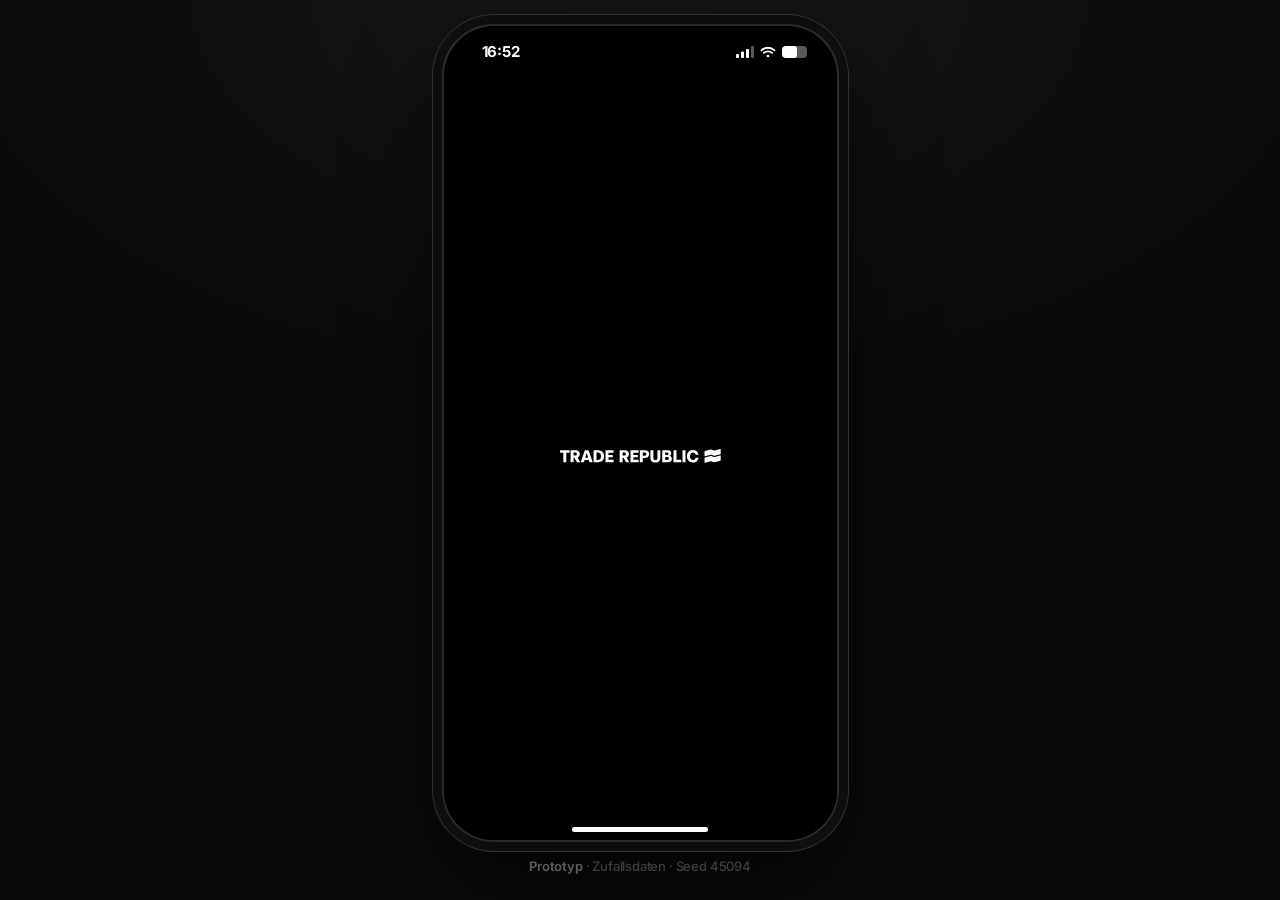
<file: index.html>
<!doctype html>
<html lang="de">
<head>
<meta charset="utf-8">
<meta name="viewport" content="width=device-width, initial-scale=1, viewport-fit=cover, user-scalable=no">
<meta name="theme-color" content="#000000">
<meta name="color-scheme" content="dark">
<meta name="apple-mobile-web-app-capable" content="yes">
<meta name="mobile-web-app-capable" content="yes">
<meta name="apple-mobile-web-app-status-bar-style" content="black-translucent">
<meta name="apple-mobile-web-app-title" content="Cash Demo">
<meta name="robots" content="noindex, nofollow">
<title>Cash-Unterkonten · Prototyp</title>
<link rel="icon" href="data:image/svg+xml,%3Csvg xmlns='http://www.w3.org/2000/svg' viewBox='0 0 64 64'%3E%3Crect width='64' height='64' rx='14' fill='%23000'/%3E%3Ccircle cx='32' cy='32' r='15' fill='none' stroke='%23fff' stroke-width='7' stroke-dasharray='62 95' transform='rotate(-90 32 32)'/%3E%3C/svg%3E">
<style>
@font-face { font-family: "Inter"; font-style: normal; font-weight: 100 900; font-display: block; src: url([data-uri]) format("woff2"); }

:root {
  --bg: #000;
  --fg: #fff;
  --muted: #6f6f74;
  --dim: #55555a;
  --card: #121213;
  --raise: #1c1c1e;
  --green: #05d05a;
  --red: #ff4234;
  --purple: #5b2cf5;
  --blue: #0a5cff;
  --pad: 30px;
  --safe-b: env(safe-area-inset-bottom, 0px);
  --safe-t: env(safe-area-inset-top, 0px);
  --font: "Inter", -apple-system, BlinkMacSystemFont, "SF Pro Display", "SF Pro Text", "Segoe UI", Roboto, "Helvetica Neue", Arial, sans-serif;
}

* { box-sizing: border-box; margin: 0; padding: 0; -webkit-tap-highlight-color: transparent; }
html, body { height: 100%; background: #0a0a0b; color: var(--fg); overscroll-behavior: none; }
body { font-family: var(--font); font-feature-settings: "calt", "ss03"; letter-spacing: -.011em; font-size: 16px; line-height: 1.25; -webkit-font-smoothing: antialiased; -moz-osx-font-smoothing: grayscale; -webkit-text-size-adjust: 100%; user-select: none; -webkit-user-select: none; }
button { font: inherit; color: inherit; background: none; border: 0; cursor: pointer; text-align: left; touch-action: manipulation; }
button:disabled { cursor: default; }
input { font: inherit; color: inherit; user-select: text; -webkit-user-select: text; }
svg { display: block; }
h1, h2 { font-size: inherit; font-weight: 700; }
i, em { font-style: normal; }
[hidden] { display: none !important; }

/* ---------- Bühne & Geräterahmen ---------- */

#stage { min-height: 100%; display: flex; flex-direction: column; align-items: center; justify-content: center; gap: 18px; padding: 24px 0; background: radial-gradient(90% 70% at 50% 0%, #17171a 0%, #0a0a0b 60%); }
#phone { position: relative; width: 393px; height: min(852px, calc(100vh - 86px)); height: min(852px, calc(100dvh - 86px)); background: var(--bg); border-radius: 50px; overflow: hidden; display: flex; flex-direction: column; box-shadow: 0 0 0 2px #2b2b2e, 0 0 0 11px #0e0e10, 0 0 0 12px #303034, 0 40px 90px rgba(0, 0, 0, .7); }
#statusbar { flex: none; height: 47px; display: flex; align-items: center; justify-content: space-between; padding: 6px 30px 0 38px; font-weight: 700; font-size: 15px; letter-spacing: -.01em; }
.sb-right { display: flex; align-items: center; gap: 6px; }
.sb-bat { width: 25px; height: 12px; border-radius: 4px; background: rgba(255, 255, 255, .35); overflow: hidden; }
.sb-bat i { display: block; width: 62%; height: 100%; background: #fff; border-radius: 3px; }
#app { position: relative; flex: 1; min-height: 0; overflow: hidden; background: var(--bg); container-type: inline-size; }
@supports (width: 1cqw) { #main, #sheets, #toast { --pad: clamp(26px, 7.800cqw, 36px); } }
#homebar { position: absolute; left: 50%; bottom: 8px; width: 136px; height: 5px; margin-left: -68px; border-radius: 3px; background: #fff; z-index: 60; pointer-events: none; }
#note { color: #6c6c72; font-size: 13px; font-weight: 500; }
#note b { color: #a1a1a6; font-weight: 600; }

@media (max-width: 520px), (max-height: 560px) {
  #stage { padding: 0; display: block; height: 100%; }
  #phone { width: 100%; height: 100vh; height: 100dvh; border-radius: 0; box-shadow: none; padding-top: var(--safe-t); }
  #statusbar, #homebar, #note { display: none; }
}
@media (min-width: 521px) and (min-height: 561px) {
  :root { --safe-b: 14px; }
}

/* ---------- Ladescreen & Wortmarke ---------- */

#splash { position: absolute; inset: 0; z-index: 80; display: grid; place-items: center; background: #000; transition: opacity .55s ease, visibility 0s linear .55s; }
#splash.out { opacity: 0; visibility: hidden; }
#splash .tr-wordmark { animation: splashIn .7s cubic-bezier(.2, .8, .2, 1) both; transition: transform .6s cubic-bezier(.32, .72, 0, 1); }
#splash.out .tr-wordmark { transform: scale(1.06); }
@keyframes splashIn { from { opacity: 0; transform: scale(.96); } to { opacity: 1; transform: none; } }
.tr-wordmark { display: block; width: 41%; max-width: 230px; height: auto; aspect-ratio: 211 / 19; color: #fff; }
#main, #sheets { opacity: 0; }
#app.ready #main, #app.ready #sheets { opacity: 1; }
#app.ready #main { animation: appIn .7s cubic-bezier(.32, .72, 0, 1); }
@keyframes appIn { from { opacity: 0; transform: scale(.97); } to { opacity: 1; transform: none; } }

/* ---------- Kopf & Hauptansicht ---------- */

#main { position: absolute; inset: 0; transform-origin: 50% 38%; transition: transform .52s cubic-bezier(.32, .72, 0, 1), opacity .52s cubic-bezier(.32, .72, 0, 1); will-change: transform; }
#main.behind { transform: scale(.93); opacity: .38; }
.top { position: absolute; top: 0; left: 0; right: 0; height: 64px; z-index: 5; display: flex; align-items: center; justify-content: space-between; padding: 0 var(--pad); background: var(--bg); }
.tabs { display: flex; gap: 14px; }
.tab { font-size: 21px; font-weight: 700; letter-spacing: -.015em; color: #5e5e63; transition: color .35s ease; }
.tab.on { color: var(--fg); }
.avatar { width: 30px; height: 30px; border-radius: 50%; background: #4a4a4f; color: #000; font-size: 13px; font-weight: 800; text-align: center; transition: background .35s ease, transform .3s cubic-bezier(.2, .8, .2, 1); }
.avatar.on { background: #fff; }
.avatar:active { transform: scale(.9); }

#viewwrap { position: absolute; top: 64px; left: 0; right: 0; bottom: 0; overflow: hidden; }
.view { position: absolute; inset: 0; background: var(--bg); will-change: transform, opacity; overflow-y: auto; overflow-x: hidden; padding-bottom: calc(120px + var(--safe-b)); scrollbar-width: none; overscroll-behavior: contain; }
.view::-webkit-scrollbar, .sheet-scroll::-webkit-scrollbar, .cards::-webkit-scrollbar, .chips::-webkit-scrollbar, .months::-webkit-scrollbar, .ipos::-webkit-scrollbar, .bubbles::-webkit-scrollbar { display: none; }

.hero { padding: 24px var(--pad) 0; }
.hero-label { display: flex; width: 100%; align-items: center; justify-content: space-between; color: var(--muted); font-size: 16px; font-weight: 600; line-height: 20px; }
.hero-chev { color: #6a6a6f; }
.hero-chev svg { width: 24px; height: 24px; stroke-width: 3.800; }
.hero-chev.flip svg { transform: rotate(180deg); }
.hero-line { display: flex; align-items: baseline; gap: 13px; margin-top: 5px; min-height: 28px; }
.hero-line.pad { padding: 0 var(--pad); margin-top: 8px; }
.hero-amount { font-size: 22px; font-weight: 700; letter-spacing: -.02em; line-height: 28px; font-variant-numeric: tabular-nums; }
.hero-delta { font-size: 15.500px; font-weight: 700; white-space: nowrap; }
.hero-delta.acc { color: var(--acc); }
.hero-date, .hero-note { font-size: 14px; font-weight: 600; color: var(--muted); white-space: nowrap; }
.hero-date:empty { display: none; }
.view-ghost { pointer-events: none; }
.view-ghost .chart svg, .view-ghost .m-in { animation: none; }

.tri { display: inline-block; width: 0; height: 0; margin-right: 5px; border-left: 4.5px solid transparent; border-right: 4.5px solid transparent; vertical-align: 1px; }
.tri.up { border-bottom: 8px solid currentColor; }
.tri.down { border-top: 8px solid currentColor; }
.chg { position: relative; display: inline-block; font-weight: 700; font-size: 16px; white-space: nowrap; font-variant-numeric: tabular-nums; cursor: pointer; }
/* größere Tippfläche für den Wechsel Prozent ↔ € */
.chg::after, .hero-delta[data-a]::after { content: ''; position: absolute; inset: -14px -10px -14px -14px; }
.hero-delta[data-a] { position: relative; cursor: pointer; }
.chg.up, .green { color: var(--green); }
.chg.down { color: var(--red); }

.tf { display: flex; padding: 36px var(--pad) 0; }
.tf button { width: 57px; font-size: 15px; font-weight: 600; color: var(--muted); line-height: 20px; transition: color .35s ease; }
.tf button.on { color: var(--acc, var(--fg)); }

.chart { position: relative; height: 240px; margin-top: 20px; touch-action: pan-y; cursor: crosshair; }
.chart svg { width: 100%; height: 100%; overflow: visible; animation: reveal 1.1s cubic-bezier(.3, .6, .2, 1) both; }
@keyframes reveal { from { clip-path: inset(-14px 100% -14px -14px); } to { clip-path: inset(-14px -14px -14px -14px); } }
.ch-line { fill: none; stroke: var(--acc, #fff); stroke-width: 3.200; stroke-linejoin: round; stroke-linecap: round; }
.ch-base { fill: none; stroke: #4a4a4f; stroke-width: 2.4; stroke-dasharray: .1 7.5; stroke-linecap: round; }
.ch-cursor { position: absolute; top: 0; bottom: 0; width: 0; border-left: 1px solid #55555a; pointer-events: none; }
.ch-cursor i { position: absolute; left: -6px; width: 11px; height: 11px; margin-top: -5.500px; border-radius: 50%; background: var(--acc, #fff); box-shadow: 0 0 0 4px rgba(0, 0, 0, .9); }

/* ---------- Karten-Reihe ---------- */

.cards { display: flex; gap: 8px; margin-top: 34px; padding: 0 var(--pad); overflow-x: auto; scrollbar-width: none; scroll-padding: 0 var(--pad); scroll-snap-type: x proximity; }
.card { position: relative; flex: none; width: 146px; height: 78px; padding: 14px 16px; border-radius: 16px; background: var(--card); display: flex; flex-direction: column; gap: 7px; scroll-snap-align: start; }
.cards.tall .card { height: 116px; padding-top: 17px; gap: 9px; }
.card-l { color: var(--muted); font-size: 16px; font-weight: 600; line-height: 20px; }
.card-v { font-size: 15px; font-weight: 700; line-height: 20px; white-space: nowrap; overflow: hidden; text-overflow: ellipsis; }
.card-foot { margin-top: auto; font-size: 13px; font-weight: 600; color: var(--muted); white-space: nowrap; overflow: hidden; text-overflow: ellipsis; }
.card-plus { display: grid; place-items: center; width: 17px; height: 17px; border-radius: 50%; background: #4a4a4f; color: #000; }
.card-plus svg { width: 11px; height: 11px; stroke-width: 3.6; }
.card-pie { width: 19px; height: 19px; border-radius: 50%; background: conic-gradient(#0a5cff 0 62%, #0a2f8f 62% 80%, #2b7bff 80%); -webkit-mask: radial-gradient(circle, transparent 3px, #000 3.500px); mask: radial-gradient(circle, transparent 3px, #000 3.500px); }
.mini-card { width: 20px; height: 14px; margin-top: 2px; border-radius: 2.500px; background: linear-gradient(135deg, #b9b9bd, #77777b); position: relative; }
.mini-card::after { content: ''; position: absolute; left: 3px; top: 4px; width: 4px; height: 3px; border-radius: 1px; background: rgba(0, 0, 0, .35); }
.mini-card.off { background: #3a3a3e; }
.card-dots { position: relative; width: 22px; height: 20px; }
.card-dots b { position: absolute; border-radius: 50%; }
.card-dots b:nth-child(1) { left: 0; top: 0; width: 12px; height: 12px; background: #0a3bff; }
.card-dots b:nth-child(2) { left: 13px; top: 5px; width: 7px; height: 7px; background: var(--green); }
.card-dots b:nth-child(3) { left: 7px; top: 12px; width: 8px; height: 8px; background: #7a3ff0; }
.card-acct { display: flex; align-items: center; }
.card-acct b { width: 22px; height: 22px; border-radius: 50%; background: #fff; color: #000; font-size: 11px; font-weight: 800; display: grid; place-items: center; z-index: 1; }
.card-acct em { width: 22px; height: 22px; margin-left: -5px; border-radius: 50%; background: #2a2a2d; color: #6c6c72; display: grid; place-items: center; }
.card-acct em svg { width: 11px; height: 11px; stroke-width: 3.4; }
.card-mail { width: 22px; height: 22px; border-radius: 50%; background: #4a4a4f; color: #000; display: grid; place-items: center; }
.card-mail svg { width: 13px; height: 13px; }
.cards.movers { margin-top: 0; }
.cards.movers .card { height: 116px; gap: 0; justify-content: flex-end; }
.cards.movers .ins-ic { position: absolute; top: 16px; left: 16px; }
.cards.movers .card-v { font-size: 16px; margin-bottom: 6px; }

/* ---------- Abschnitte & Zeilen ---------- */

.sec { display: flex; align-items: center; justify-content: space-between; gap: 12px; padding: 43px var(--pad) 12px; }
.sec h2 { font-size: 16px; line-height: 20px; }
.sec-btn { display: flex; align-items: center; gap: 5px; color: var(--muted); font-size: 16px; font-weight: 600; }
.sec-btn svg { width: 13px; height: 13px; }
.sec-link { display: flex; align-items: center; gap: 9px; }
.sec-link svg { width: 12px; height: 12px; color: #77777c; }
.sec-link.back svg { color: #fff; }

.row { display: flex; align-items: center; width: 100%; min-height: 73px; padding: 6px var(--pad); }
.row.slim { min-height: 50px; padding-top: 2px; padding-bottom: 2px; }
button.row, .card, .pill, .chip, .picker, .ipo, .promo, .intro, .fab, .cta, .sq, .star, .sec-btn, .sec-link, .hero-label { transition: opacity .45s ease, transform .45s cubic-bezier(.2, .8, .2, 1), background .3s ease, color .3s ease; }
button.row:active, .picker:active, .sec-btn:active, button.sec-link:active, button.hero-label:active { opacity: .5; transition-duration: .08s; }
.card:active, .pill:active, .chip:active, .ipo:active, .promo:active, .intro:active, .fab:active, .cta:active, .sq:active, .star:active { opacity: .7; transform: scale(.965); transition-duration: .08s; }
.m-in { animation: mIn .46s cubic-bezier(.2, .8, .2, 1) both; }
@keyframes mIn { from { opacity: 0; transform: translateY(-14px); } to { opacity: 1; transform: none; } }
.row-ic { flex: none; width: 52px; display: flex; align-items: center; }
.row-ic:has(.ins-ic), .row-ic:has(.dot) { width: 44px; }
.row-ic.tx { width: 52px; }
.row-ic.tx .ins-ic { margin-left: 3px; }
.row-ic.nav { width: 44px; }
.row-ic.nav .tx-ic { margin-left: 0; }
.row-ic.ev { width: 52px; }
.row-main { flex: 1; min-width: 0; display: flex; flex-direction: column; gap: 5px; }
.row-main b { font-size: 16px; line-height: 20px; font-weight: 700; white-space: nowrap; overflow: hidden; text-overflow: ellipsis; }
.row-main small { font-size: 13.500px; line-height: 18px; font-weight: 500; color: var(--muted); white-space: nowrap; overflow: hidden; text-overflow: ellipsis; }
.row-end { flex: none; display: flex; flex-direction: column; align-items: flex-end; gap: 4px; padding-left: 14px; text-align: right; }
.row-end b { font-size: 16px; line-height: 20px; font-weight: 700; white-space: nowrap; font-variant-numeric: tabular-nums; }
.row-end small { font-size: 14px; line-height: 18px; font-weight: 500; color: var(--muted); white-space: nowrap; }
.row-end.split { flex-direction: row; align-items: center; gap: 10px; }
.row.blue .row-main b, .row.blue .row-main small { color: var(--blue); }
.row.blue .row-main small { opacity: .9; }
.row.danger .row-main b { color: var(--red); }
.strike { text-decoration: line-through; text-decoration-thickness: 2px; color: #8a8a8f; }
.muted { color: var(--muted); }
.mono { font-variant-numeric: tabular-nums; letter-spacing: .01em; }
.gold { color: #b9a98c; }
.gold-dim { color: #6f6553 !important; }
.gold-badge { width: 19px; height: 19px; border-radius: 50%; background: #c9bda6; color: #000; display: grid; place-items: center; }
.gold-badge svg { width: 11px; height: 11px; stroke-width: 3.6; }

.ins-ic { flex: none; width: 20px; height: 20px; border-radius: 4.500px; display: grid; place-items: center; overflow: hidden; }
.ins-ic i { font-weight: 800; letter-spacing: -.04em; line-height: 1; }
.ins-ic.lg { width: 44px; height: 44px; border-radius: 11px; }
.ins-ic.lg i { transform: scale(2); }
.ins-ic.logo svg { width: 14px; height: 14px; }
.ins-ic.md { width: 28px; height: 28px; border-radius: 6px; }
.ins-ic.md i { transform: scale(1.350); }
.ins-ic.md.logo svg { width: 21px; height: 21px; }
.ins-ic.lg.logo svg { width: 30px; height: 30px; }
.tx-ic { position: relative; flex: none; width: 20px; height: 20px; margin-left: 3.500px; border-radius: 50%; background: #fff; color: #000; display: grid; place-items: center; }
.tx-ic svg { width: 13.500px; height: 13.500px; }
.tx-ic.acc svg { width: 12.500px; height: 12.500px; stroke-width: 2.500; }
.tx-ic .av-eur { font-size: 12px; font-weight: 800; line-height: 1; }
.tx-ic.big { width: 60px; height: 60px; margin: 0; }
.tx-ic.big svg { width: 30px; height: 30px; stroke-width: 2.100; }
.tx-ic.big .av-eur { font-size: 28px; }
.tx-ic.pct { background: #5a2be6; color: #fff; font-size: 11px; font-weight: 800; }
.tx-ic.logo svg { width: 13px; height: 13px; }
.tx-ic.blue { background: var(--blue); color: #fff; }
.tx-ic.red { background: var(--red); color: #fff; }
.tx-ic.num { font-size: 12px; font-weight: 800; }
.tx-ic.ghost { background: none; color: #fff; }
.tx-ic.ghost svg { width: 20px; height: 20px; }
.tx-ic.ghost em { position: absolute; right: -9px; bottom: -8px; min-width: 16px; height: 16px; padding: 0 4px; border-radius: 8px; background: #1e1e21; box-shadow: 0 0 0 2px #000; font-size: 10px; font-weight: 700; display: grid; place-items: center; }
.tx-av { flex: none; width: 28px; height: 28px; border-radius: 50%; background: #1c1c1f; color: #6a6a6f; font-size: 11px; font-weight: 700; display: grid; place-items: center; }
.dot { width: 16px; height: 16px; margin-left: 2px; border-radius: 50%; }
.ring { width: 20px; height: 20px; }
.ring-arc { transition: stroke-dasharray .7s cubic-bezier(.3, .7, .2, 1), opacity .3s ease; }

.legal { margin-top: 38px; padding: 0 var(--pad); font-size: 13px; line-height: 1.62; font-weight: 600; color: #5f5f64; text-align: justify; }
.legal b { color: #fff; font-weight: 700; }
.empty { padding: 14px var(--pad); color: var(--muted); font-size: 15px; font-weight: 500; line-height: 1.5; }
.empty-box { margin: 4px var(--pad) 0; padding: 22px; border-radius: 18px; background: var(--card); display: flex; flex-direction: column; align-items: flex-start; gap: 8px; }
.empty-box b { font-size: 16px; }
.empty-box span { color: var(--muted); font-size: 14px; font-weight: 500; line-height: 1.5; }
.empty-box .chip { margin-top: 8px; }

.intro { display: flex; flex-direction: column; align-items: flex-start; gap: 8px; width: calc(100% - 2 * var(--pad)); margin: 12px var(--pad) 0; padding: 20px; border-radius: 18px; background: var(--card); }
.intro b { font-size: 19px; }
.intro span { color: var(--muted); font-size: 14px; font-weight: 500; line-height: 1.5; }
.intro-tag, .badge { display: inline-block; padding: 2px 7px; border-radius: 6px; background: var(--purple); color: #fff; font-size: 11px; font-weight: 700; letter-spacing: .02em; text-transform: uppercase; vertical-align: 2px; }
.intro-cta { display: flex; align-items: center; gap: 6px; margin-top: 6px; font-size: 15px; font-weight: 700; }
.intro-cta svg { width: 11px; height: 11px; }

.goal { margin-top: 16px; }
.sheet .goal { padding: 0 var(--pad); }
.goal-track { height: 6px; border-radius: 3px; background: #1f1f22; overflow: hidden; }
.goal-track i { display: block; height: 100%; border-radius: 3px; background: #fff; transition: width .5s cubic-bezier(.2, .8, .2, 1); }
.goal-meta { display: flex; justify-content: space-between; margin-top: 9px; color: var(--muted); font-size: 13px; font-weight: 600; }

/* ---------- Promo-Karten (leere Depots) ---------- */

.promo { position: relative; display: block; width: calc(100% - 2 * var(--pad)); height: 430px; margin: 34px var(--pad) 0; border-radius: 24px; overflow: hidden; }
.promo + .cards { margin-top: 8px; }
.promo-art { position: absolute; inset: 0; }
.promo-art::before, .promo-art::after { content: ''; position: absolute; border-radius: 50%; }
.art-pm .promo-art { background: radial-gradient(120% 90% at 78% 22%, #6a5645 0%, #33271f 42%, #0c0a09 100%); }
.art-pm .promo-art::before { width: 230px; height: 230px; right: -50px; top: 40px; background: radial-gradient(circle at 35% 30%, #a98f73, #3b2d22 70%); opacity: .7; }
.art-pm .promo-art::after { width: 120px; height: 120px; left: 30px; top: 120px; background: radial-gradient(circle at 40% 30%, #57493c, #1a1410 75%); opacity: .8; }
.art-bonds .promo-art { background: radial-gradient(120% 90% at 30% 15%, #7a9a48 0%, #33521f 45%, #0b1708 100%); }
.art-bonds .promo-art::before { width: 250px; height: 250px; left: 44px; top: 30px; background: radial-gradient(circle at 40% 30%, #e8e6d6, #9fa586 60%, #4c5c38); opacity: .85; }
.art-bonds .promo-art::after { width: 90px; height: 90px; right: 20px; top: 200px; background: radial-gradient(circle at 40% 30%, #ffb648, #a55a12); opacity: .8; }
.art-crypto .promo-art { background: linear-gradient(160deg, #a2603b 0%, #5d3625 48%, #170f0b 100%); }
.art-crypto .promo-art::before { width: 210px; height: 210px; left: 60px; top: 50px; background: radial-gradient(circle at 38% 30%, #ffd08a, #f7931a 55%, #7a3d05); opacity: .9; }
.art-crypto .promo-art::after { width: 100px; height: 100px; right: 30px; top: 30px; background: radial-gradient(circle at 40% 30%, #3f6b3a, #16300f); opacity: .8; }
.promo-txt { position: absolute; left: 0; right: 0; bottom: 0; padding: 90px 30px 30px; display: flex; flex-direction: column; gap: 10px; background: linear-gradient(to top, rgba(0, 0, 0, .86) 35%, transparent); }
.promo-txt b { display: flex; align-items: center; gap: 10px; font-size: 18px; line-height: 23px; }
.promo-txt b svg { flex: none; width: 12px; height: 12px; }
.promo-txt span { color: rgba(255, 255, 255, .72); font-size: 15.500px; font-weight: 600; line-height: 1.55; }

/* ---------- Untere Leiste ---------- */

.bottombar { position: absolute; left: 0; right: 0; bottom: 0; z-index: 6; display: flex; gap: 8px; padding: 26px var(--pad) calc(12px + var(--safe-b)); background: linear-gradient(to top, #000 52%, rgba(0, 0, 0, 0)); pointer-events: none; }
.bottombar.inl { position: static; padding: 0; background: none; }
.pill { pointer-events: auto; flex: 1; height: 53px; padding: 0 17px; border-radius: 15px; background: #fff; color: #000; font-size: 16px; font-weight: 700; display: flex; align-items: center; justify-content: space-between; }
.pill svg { width: 20px; height: 20px; }
.pill.dark { background: #222225; color: #fff; }

/* ---------- Sheets ---------- */

#sheets { position: absolute; inset: 0; z-index: 20; pointer-events: none; }
.sheet { position: absolute; inset: 0; display: flex; flex-direction: column; background: var(--bg); border-radius: 22px 22px 0 0; pointer-events: auto; transform: translateY(0); transform-origin: 50% 0; transition: transform .52s cubic-bezier(.32, .72, 0, 1), opacity .52s cubic-bezier(.32, .72, 0, 1); will-change: transform; }
.sheet.under { transform: scale(.94) translateY(-6px); opacity: .4; }
.sheet.enter, .sheet.leave { transform: translateY(103%); }
.sheet.leave { pointer-events: none; transition-timing-function: cubic-bezier(.4, 0, .7, .2); transition-duration: .42s; }
.sheet.dragging { transition: none; }
.sheet-handle { flex: none; height: 40px; display: grid; place-items: center; cursor: pointer; }
.sheet-handle i { width: 28px; height: 4.500px; border-radius: 3px; background: #55555a; }
.sheet-scroll { flex: 1; min-height: 0; overflow-y: auto; overflow-x: hidden; padding: 6px 0 28px; scrollbar-width: none; overscroll-behavior: contain; }
.sheet-bottom { flex: none; padding: 10px var(--pad) calc(12px + var(--safe-b)); display: flex; flex-direction: column; gap: 8px; }
.sh-title { padding: 0 var(--pad); font-size: 22.500px; line-height: 28px; letter-spacing: -.02em; }
.sh-sub { padding: 0 var(--pad); margin-top: 5px; color: var(--muted); font-size: 16px; font-weight: 600; line-height: 1.5; }
.gap { height: 26px; }
.gap.small { height: 16px; }
[data-secret] { -webkit-touch-callout: none; cursor: default; }
.para { padding: 18px var(--pad) 0; color: #b4b4ba; font-size: 16px; font-weight: 500; line-height: 1.55; }
.para b { color: #fff; }
.kv { display: flex; align-items: center; justify-content: space-between; gap: 16px; min-height: 42px; padding: 0 var(--pad); }
.kv span { color: var(--muted); font-size: 16px; font-weight: 600; white-space: nowrap; }
.kv b { font-size: 16px; font-weight: 700; text-align: right; }
.btn-line { display: flex; flex-wrap: wrap; gap: 8px; padding: 14px var(--pad) 0; }

.chips { display: flex; gap: 8px; margin-top: 26px; padding: 0 calc(var(--pad) - 5px); overflow-x: auto; scrollbar-width: none; }
.chips.wrap { flex-wrap: wrap; margin-top: 14px; }
.sec + .chips.wrap { margin-top: 0; }
.chips.center { justify-content: center; margin-top: 18px; }
.chip { flex: none; display: inline-flex; align-items: center; gap: 8px; height: 38px; padding: 0 15px; border-radius: 11px; background: var(--raise); font-size: 15px; font-weight: 600; white-space: nowrap; }
.chip.on { background: #fff; color: #000; }
.chip svg { width: 15px; height: 15px; }
.chip.ins { height: 42px; font-weight: 700; font-size: 16px; background: #161617; }
.btn-line .chip:first-child, .empty-box .chip { margin-left: 0; }

/* Betragseingabe */
.pickers { position: relative; margin-top: 22px; }
.picker { display: flex; align-items: center; gap: 16px; width: 100%; height: 62px; padding: 0 var(--pad); }
.picker .tx-ic, .picker .tx-av { margin-left: 0; }
.picker .tx-av { width: 20px; height: 20px; font-size: 9px; }
.pk-main { flex: 1; min-width: 0; display: flex; flex-direction: column; gap: 2px; }
.pk-main small { font-size: 13px; font-weight: 600; color: var(--muted); }
.pk-main b { font-size: 16px; white-space: nowrap; overflow: hidden; text-overflow: ellipsis; }
.pk-right { font-size: 15px; font-weight: 600; color: var(--muted); font-variant-numeric: tabular-nums; white-space: nowrap; }
.pk-chev { color: #6a6a6f; }
.pk-chev svg { width: 14px; height: 14px; }
.swap { position: absolute; left: calc(var(--pad) - 2px); top: 50%; width: 24px; height: 24px; margin-top: -12px; border-radius: 50%; background: #2a2a2e; color: #fff; display: grid; place-items: center; box-shadow: 0 0 0 3px #000; transition: background .3s ease; }
.swap:active { background: #3a3a3f; }
.swap svg { width: 12px; height: 12px; }
.amt { display: flex; align-items: baseline; justify-content: center; gap: 9px; margin-top: 34px; padding: 0 var(--pad); font-size: 50px; font-weight: 700; letter-spacing: -.03em; line-height: 1.1; font-variant-numeric: tabular-nums; transition: color .3s ease; }
.amt i { font-size: 40px; }
.amt.zero { color: #4b4b50; }
.amt.bad { color: var(--red); }
.amt-hint { min-height: 20px; margin-top: 10px; padding: 0 var(--pad); text-align: center; color: var(--muted); font-size: 14px; font-weight: 600; transition: color .3s ease; }
.amt-hint.bad { color: var(--red); }
.keypad { display: grid; grid-template-columns: repeat(3, 1fr); margin: 0 -8px 6px; }
.keypad button { height: 56px; border-radius: 14px; font-size: 26px; font-weight: 600; text-align: center; display: grid; place-items: center; transition: background .5s ease, transform .4s cubic-bezier(.2, .8, .2, 1); }
.keypad button:active { background: #222225; transform: scale(.92); transition-duration: .06s; }
.keypad svg { width: 26px; height: 26px; }
.cta { width: 100%; height: 54px; border-radius: 15px; background: #fff; color: #000; font-size: 16px; font-weight: 700; text-align: center; }
.cta:disabled { background: #19191b; color: #55555a; }
.cta.danger { background: var(--red); color: #fff; }
.cta.ghost { background: none; color: #fff; }
.done { height: 100%; min-height: 380px; display: flex; flex-direction: column; align-items: center; justify-content: center; gap: 22px; padding: 0 var(--pad) 60px; text-align: center; }
.done i { width: 76px; height: 76px; border-radius: 50%; background: var(--green); color: #000; display: grid; place-items: center; animation: pop .45s cubic-bezier(.2, 1.6, .4, 1); }
.done i svg { width: 38px; height: 38px; }
.done b { font-size: 19px; line-height: 1.4; max-width: 280px; }
@keyframes pop { from { transform: scale(.3); opacity: 0; } to { transform: scale(1); opacity: 1; } }

.radio { width: 22px; height: 22px; border-radius: 50%; border: 2px solid #3a3a3f; display: grid; place-items: center; transition: background .3s ease, border-color .3s ease; }
.radio.on { background: #fff; border-color: #fff; color: #000; }
.radio svg { width: 13px; height: 13px; stroke-width: 3.6; animation: pop .35s cubic-bezier(.2, 1.4, .4, 1); }
.toggle { position: relative; width: 46px; height: 28px; border-radius: 14px; background: #2a2a2e; transition: background .35s ease; }
.toggle::after { content: ''; position: absolute; left: 3px; top: 3px; width: 22px; height: 22px; border-radius: 50%; background: #fff; transition: transform .38s cubic-bezier(.3, 1.3, .5, 1); }
.toggle.on { background: var(--green); }
.toggle.on::after { transform: translateX(18px); }
.row:has(.toggle) .row-main small { white-space: normal; }

/* Unterkonto anlegen */
.na-preview { display: grid; place-items: center; padding: 26px 0 22px; }
.na-preview .tx-ic { animation: pop .4s cubic-bezier(.2, 1.4, .4, 1); }
.field { display: block; padding: 0 var(--pad); }
.field span { display: block; margin-bottom: 8px; color: var(--muted); font-size: 14px; font-weight: 600; }
.field input { width: 100%; height: 54px; padding: 0 16px; border: 0; border-radius: 15px; background: #161617; font-size: 17px; font-weight: 600; outline: none; transition: box-shadow .3s ease; }
.field input:focus { box-shadow: 0 0 0 2px #3a3a3f; }
.field input::placeholder, .sfield input::placeholder { color: #5f5f64; }
.icon-grid { display: grid; grid-template-columns: repeat(5, 1fr); gap: 8px; padding: 0 var(--pad); }
.icon-grid button { height: 54px; border-radius: 15px; background: #121213; color: #7c7c82; display: grid; place-items: center; box-shadow: inset 0 0 0 0 transparent; transition: background .3s ease, color .3s ease, box-shadow .3s ease, transform .3s cubic-bezier(.2, .8, .2, 1); }
.icon-grid button svg { width: 23px; height: 23px; }
.icon-grid button:active { transform: scale(.92); transition-duration: .06s; }
.icon-grid button.on { color: #000; background: #fff; }
.det-head { display: flex; align-items: center; gap: 18px; padding: 4px var(--pad) 0; }
.det-head .sh-title, .det-head .sh-sub { padding: 0; }
.det-head .sh-sub { margin-top: 2px; }

/* Karte */
.plastic { position: relative; display: block; width: calc(100% - 2 * var(--pad)); aspect-ratio: 1.666; margin: 30px var(--pad) 0; border-radius: 13px; overflow: hidden; color: #fff; text-align: left; perspective: 900px;
  background:
    radial-gradient(60% 90% at 62% 46%, rgba(255, 255, 255, .20), transparent 62%),
    radial-gradient(45% 70% at 12% 18%, rgba(255, 255, 255, .16), transparent 70%),
    radial-gradient(50% 80% at 92% 96%, rgba(0, 0, 0, .14), transparent 70%),
    linear-gradient(125deg, #b4b4b4 0%, #9c9c9c 34%, #aaaaaa 58%, #8f8f8f 100%);
  box-shadow: inset 0 0 0 1px rgba(255, 255, 255, .28), inset 0 -2px 3px rgba(0, 0, 0, .12); transition: filter .45s ease, opacity .45s ease, transform .45s cubic-bezier(.2, .8, .2, 1); }
.plastic:active { transform: scale(.985); }
.plastic.locked { filter: grayscale(1) brightness(.5); }
.plastic .tr-wordmark.on-card { position: absolute; left: 9.400%; top: 14.500%; width: 46.500%; max-width: none; }
.plastic .pl-chip { position: absolute; left: 9.600%; top: 33.500%; width: 12.400%; aspect-ratio: 1.400; border-radius: 5px; background: linear-gradient(90deg, transparent 31%, rgba(90, 90, 90, .55) 31% 33.500%, transparent 33.500% 66%, rgba(90, 90, 90, .55) 66% 68.500%, transparent 68.500%), linear-gradient(0deg, transparent 31%, rgba(90, 90, 90, .45) 31% 34%, transparent 34% 66%, rgba(90, 90, 90, .45) 66% 69%, transparent 69%), linear-gradient(135deg, #f1f1f1, #c9c9c9); box-shadow: inset 0 0 0 1px rgba(110, 110, 110, .55); }
.plastic .pl-link { position: absolute; left: 9.200%; bottom: 12%; display: flex; align-items: center; gap: 9px; font-size: 16.500px; font-weight: 700; }
.plastic .pl-link svg { width: 10px; height: 10px; stroke-width: 3.600; }
.plastic .pl-num { position: absolute; left: 9.200%; top: 15%; font-size: 19px; font-weight: 700; letter-spacing: .06em; font-variant-numeric: tabular-nums; }
.plastic .pl-meta { position: absolute; left: 9.200%; top: 40%; display: flex; flex-direction: column; gap: 4px; font-size: 15px; font-weight: 700; }
.plastic .pl-meta.r { left: 62%; }
.plastic .pl-meta i { font-size: 11.500px; font-weight: 600; opacity: .75; }
.plastic .pl-lock { position: absolute; right: 7%; top: 11%; display: flex; align-items: center; gap: 6px; font-size: 13px; font-weight: 700; }
.plastic .pl-lock svg { width: 15px; height: 15px; }
.pin { display: flex; justify-content: center; gap: 14px; padding: 70px 0 40px; }
.pin b { width: 58px; height: 72px; border-radius: 16px; background: var(--card); display: grid; place-items: center; font-size: 34px; font-weight: 700; font-variant-numeric: tabular-nums; animation: pop .45s cubic-bezier(.2, 1.4, .4, 1) backwards; }
.pin b:nth-child(2) { animation-delay: .06s; }
.pin b:nth-child(3) { animation-delay: .12s; }
.pin b:nth-child(4) { animation-delay: .18s; }

.fab-line { display: flex; justify-content: flex-end; }
.fab { width: calc(50% - 4px); height: 53px; padding: 0 17px; border-radius: 15px; background: #fff; color: #000; font-size: 16px; font-weight: 700; display: flex; align-items: center; justify-content: space-between; }
.fab svg { width: 19px; height: 19px; }
.fab.purple { background: var(--purple); color: #fff; }

.searchbar { display: flex; gap: 8px; }
.sfield { flex: 1; min-width: 0; height: 53px; padding: 0 18px; border-radius: 15px; background: #26262a; display: flex; align-items: center; gap: 12px; color: #77777c; }
.sfield svg { flex: none; width: 18px; height: 18px; }
.sfield input { flex: 1; min-width: 0; height: 100%; border: 0; background: none; outline: none; color: #fff; font-size: 16px; font-weight: 600; text-overflow: ellipsis; }
.sq { flex: none; width: 53px; height: 53px; border-radius: 15px; background: #26262a; display: grid; place-items: center; }
.sq svg { width: 17px; height: 17px; }

/* Statistik */
.months { display: flex; gap: 30px; margin-top: 46px; padding: 0 var(--pad); overflow-x: auto; scrollbar-width: none; }
.months button { flex: none; color: var(--muted); font-size: 16px; font-weight: 600; transition: color .35s ease; }
.months button.on { color: #fff; font-weight: 700; }
.bubbles { position: relative; margin-top: 30px; padding: 0 var(--pad); }
.bubbles.scroll { overflow-x: auto; overflow-y: hidden; scrollbar-width: none; padding: 0; }
.bubbles-in { position: relative; height: 100%; margin: 0 auto; }
.bubbles.scroll .bubbles-in { margin: 0; }
.bubble { position: absolute; border-radius: 50%; display: flex; flex-direction: column; align-items: center; justify-content: center; gap: 3px; padding: 0 6px; color: #000; text-align: center; overflow: hidden; transition: left .7s cubic-bezier(.32, .72, 0, 1), top .7s cubic-bezier(.32, .72, 0, 1), width .7s cubic-bezier(.32, .72, 0, 1), height .7s cubic-bezier(.32, .72, 0, 1), background .5s ease, transform .4s cubic-bezier(.2, .8, .2, 1); animation: pop .5s cubic-bezier(.2, 1.3, .4, 1) backwards; }
.bubble:active { transform: scale(.94); transition-duration: .7s, .7s, .7s, .7s, .5s, .08s; }
.bubbles { transition: height .6s cubic-bezier(.32, .72, 0, 1); }
.bubble b { font-size: 17px; font-weight: 800; letter-spacing: -.02em; white-space: nowrap; }
.bubble span { font-size: 11px; font-weight: 600; line-height: 1.2; opacity: .8; max-width: 100%; }
.bubble.back { animation: none; }

/* Suche */
.ipos { display: flex; gap: 10px; padding: 0 var(--pad); overflow-x: auto; scrollbar-width: none; scroll-snap-type: x mandatory; scroll-padding: 0 var(--pad); }
.ipo { position: relative; flex: none; width: 100%; height: 244px; padding: 30px; border-radius: 22px; display: flex; flex-direction: column; justify-content: flex-end; gap: 10px; scroll-snap-align: start; color: #000; }
.ipo em { position: absolute; left: 30px; top: 30px; font-size: 15px; font-weight: 800; letter-spacing: .06em; }
.ipo b { font-size: 19px; line-height: 1.25; }
.ipo span { font-size: 15.500px; font-weight: 600; opacity: .62; }
.ipo.beige { background: #e8e5da; }
.ipo.rose { background: linear-gradient(160deg, #d77c86, #8c3d75); color: #fff; }
.ipo.ink { background: linear-gradient(160deg, #20304f, #0c1220); color: #fff; }
.ins-head { display: flex; align-items: center; justify-content: space-between; padding: 8px var(--pad) 20px; }
.ins-add { width: 18px; height: 18px; border-radius: 50%; background: #3f3f44; color: #000; display: grid; place-items: center; transition: background .35s ease, transform .35s cubic-bezier(.2, 1.4, .4, 1); }
.ins-add svg { width: 11px; height: 11px; stroke-width: 3.600; }
.ins-add.on { background: var(--acc, #fff); color: var(--acc-fg, #000); }
.ins-add:active { transform: scale(.8); }
.ins-add::before { content: ''; position: absolute; width: 44px; height: 44px; margin: -13px; }
.ins-add { position: relative; }
.ins-name { padding: 0 var(--pad); }
.closed { display: flex; align-items: center; gap: 9px; height: 24px; margin-top: 12px; padding: 0 var(--pad); color: var(--acc, #fff); font-size: 16px; font-weight: 600; transition: opacity .4s ease; }
.closed svg { width: 14px; height: 14px; }
.closed.hide { opacity: 0; }
.ins-view .chart { margin-top: 2px; }
.ins-view .cards { margin-top: 40px; }
.card-bell { width: 18px; height: 18px; border-radius: 50%; background: #3f3f44; color: #000; display: grid; place-items: center; }
.card-bell svg { width: 12px; height: 12px; }
.ins-desc { padding: 6px var(--pad) 0; font-size: 16px; font-weight: 500; line-height: 26px; display: -webkit-box; -webkit-box-orient: vertical; -webkit-line-clamp: 3; overflow: hidden; cursor: pointer; }
.ins-desc.open { -webkit-line-clamp: 12; }
.stat-pager, .news { display: flex; gap: 33px; padding: 0 var(--pad); overflow-x: auto; scrollbar-width: none; scroll-snap-type: x mandatory; scroll-padding: 0 var(--pad); }
.stat-pager::-webkit-scrollbar, .news::-webkit-scrollbar { display: none; }
.stat-col { flex: none; width: calc(100% - 26px); scroll-snap-align: start; }
.stat-col .kv { padding: 0; }
.acc-link { display: flex; align-items: center; gap: 13px; height: 42px; padding: 0 var(--pad); color: var(--acc, #fff); font-size: 16px; font-weight: 700; }
.acc-link svg { width: 11px; height: 11px; stroke-width: 3.400; }
.ob-card { display: flex; align-items: center; gap: 22px; margin: 2px calc(var(--pad) - 8px) 0; padding: 0 20px; height: 80px; border-radius: 16px; background: #0c0c0d; }
.ob-ic { flex: none; width: 21px; height: 21px; color: #5b5145; display: grid; place-items: center; }
.ob-ic svg { width: 21px; height: 21px; }
.ob-card span { display: flex; flex-direction: column; gap: 6px; }
.ob-card b { font-size: 16px; color: #77777c; }
.ob-card small { font-size: 14px; font-weight: 500; color: #4b4b50; }
.legal.tight { margin-top: 20px; text-align: left; font-size: 13px; }
.ls { padding: 6px var(--pad) 0; display: flex; flex-direction: column; gap: 16px; }
.ls-long { display: flex; align-items: center; justify-content: space-between; height: 32px; padding: 0 9px 0 12px; border-radius: 7px; background: var(--acc, #fff); color: var(--acc-fg, #000); font-size: 17px; font-weight: 600; transition: width .7s cubic-bezier(.32, .72, 0, 1); }
.ls-long b { font-weight: 600; }
.ls-short { position: relative; display: flex; align-items: center; height: 32px; }
.ls-short i { position: absolute; left: 0; top: 0; bottom: 0; min-width: 31px; border-radius: 7px; background: color-mix(in srgb, var(--acc, #fff) 24%, #0b0b0c); }
.ls-short span { position: relative; padding-left: 12px; color: var(--acc, #fff); font-size: 17px; font-weight: 600; }
.ls-short em { color: var(--muted); }
.ls + .legal.tight { margin-top: 18px; font-size: 14.500px; }
.news-item { flex: none; width: calc(100% - 26px); scroll-snap-align: start; display: flex; flex-direction: column; gap: 22px; padding: 6px 0; text-align: left; transition: opacity .4s ease; }
.news-item:active { opacity: .5; }
.news-item b { font-size: 16px; font-weight: 500; line-height: 26px; display: -webkit-box; -webkit-box-orient: vertical; -webkit-line-clamp: 2; overflow: hidden; }
.news-item small { color: var(--muted); font-size: 14px; font-weight: 500; }
.ev-date { width: 31px; height: 31px; border-radius: 7px; background: #161617; display: flex; flex-direction: column; align-items: center; justify-content: center; gap: 1px; font-size: 7.500px; font-weight: 700; color: var(--muted); line-height: 1; text-transform: uppercase; }
.ev-date b { font-size: 12.500px; color: #fff; }
.bottombar.acc .pill { background: var(--acc, #fff); color: var(--acc-fg, #000); }
.bottombar.acc .pill svg { width: 21px; height: 21px; }
.txd-head { padding: 6px var(--pad) 18px; }
.txd-head .tx-ic, .txd-head .tx-av { width: 44px; height: 44px; margin: 0; font-size: 17px; }
.txd-head .tx-ic svg { width: 26px; height: 26px; }
.txd-head .ins-ic { width: 44px; height: 44px; border-radius: 11px; }
.txd-head .ins-ic svg { width: 30px; height: 30px; }
.txd-head .tx-ic.logo svg { width: 28px; height: 28px; }
.txd-head .ins-ic i { transform: scale(2); }
.txd-amt { padding: 26px var(--pad) 22px; font-size: 40px; font-weight: 700; letter-spacing: -.03em; font-variant-numeric: tabular-nums; }
.donut-wrap { display: grid; place-items: center; padding: 44px 0 10px; }
.donut { width: 218px; height: 218px; }

/* ---------- Toast ---------- */

#toast { position: absolute; left: 50%; bottom: calc(92px + var(--safe-b)); z-index: 50; max-width: calc(100% - 40px); padding: 12px 18px; border-radius: 14px; background: #2a2a2e; color: #fff; font-size: 14px; font-weight: 600; line-height: 1.4; text-align: center; opacity: 0; transform: translate(-50%, 14px); transition: opacity .25s, transform .3s cubic-bezier(.2, .9, .3, 1); pointer-events: none; box-shadow: 0 10px 30px rgba(0, 0, 0, .6); }
#toast.show { opacity: 1; transform: translate(-50%, 0); }

@media (prefers-reduced-motion: reduce) {
  *, *::before, *::after { transition-duration: .01s !important; animation-duration: .01s !important; }
}
</style>
<link rel="manifest" href="manifest.webmanifest">
<link rel="apple-touch-icon" href="icons/apple-touch-icon.png">
</head>
<body>
<!-- Wortmarke von Trade Republic (Marke der Trade Republic Bank GmbH), nur für den privaten Konzept-Prototyp -->
<svg aria-hidden="true" style="position:absolute;width:0;height:0;overflow:hidden"><symbol id="tr-logo" viewBox="0 0 211 19"><path fill="currentColor" fill-rule="evenodd" clip-rule="evenodd" d="M210.521 9.082v5.707h-.002l-.006.01a.562.562 0 0 1-.412.552l-7.823 2.01a1.179 1.179 0 0 1-.706-.03l-3.412-1.21a1.18 1.18 0 0 0-.706-.03l-7.515 1.944c-.283.072-.569-.117-.639-.421a.713.713 0 0 1-.014-.132v-5.707c0-.265.171-.493.412-.553l7.764-2.01c.232-.06.476-.052.706.03l3.418 1.204c.23.079.474.09.706.03l7.577-1.947c.283-.072.571.114.638.42a.638.638 0 0 1 .014.133Zm-.005-8.514v5.717a.562.562 0 0 1-.412.552l-7.817 2.008a1.179 1.179 0 0 1-.706-.03l-3.419-1.202a1.18 1.18 0 0 0-.706-.03l-7.514 1.944c-.283.072-.569-.117-.639-.42a.714.714 0 0 1-.014-.133V3.258c0-.264.171-.493.412-.55l7.764-2.01c.232-.06.476-.051.706.03l3.418 1.205c.23.078.474.09.706.03l7.568-1.948c.283-.072.572.115.639.421a.714.714 0 0 1 .014.132ZM170.004 16.64c1.195.705 2.589 1.057 4.181 1.057 1.357 0 2.56-.264 3.608-.793 1.049-.528 1.886-1.261 2.509-2.2.624-.946.99-2.028 1.1-3.246h-3.895a3.645 3.645 0 0 1-.583 1.54c-.3.433-.689.767-1.166 1.002-.469.234-1.001.352-1.595.352-.807 0-1.504-.198-2.091-.594-.579-.404-1.023-.968-1.331-1.695-.308-.733-.462-1.588-.462-2.563 0-.895.154-1.713.462-2.454.315-.74.763-1.328 1.342-1.76.587-.433 1.276-.65 2.069-.65.594 0 1.118.114 1.573.341.462.228.836.55 1.122.969.294.418.503.917.627 1.496h3.884c-.176-1.232-.586-2.31-1.232-3.235a6.5 6.5 0 0 0-2.52-2.145c-1.026-.514-2.196-.77-3.509-.77-1.578 0-2.957.352-4.137 1.056a7.1 7.1 0 0 0-2.729 2.927c-.638 1.24-.957 2.648-.957 4.225 0 1.57.322 2.978.968 4.225a7.142 7.142 0 0 0 2.762 2.915ZM13.782 1.56v15.867H17.7v-5.953h1.232l3.191 5.953h4.357l-3.564-6.349a4.37 4.37 0 0 0 1.639-.99 4.328 4.328 0 0 0 1.023-1.573 5.491 5.491 0 0 0 .352-1.992c0-1.005-.212-1.878-.638-2.619-.425-.748-1.045-1.324-1.86-1.727-.806-.41-1.767-.616-2.882-.616h-6.767Zm7.614 6.537c-.418.322-.931.484-1.54.484h-2.157V4.608h2.102c.403 0 .77.066 1.1.198.33.124.598.333.803.627.213.293.32.682.32 1.166 0 .668-.21 1.166-.628 1.497ZM59.55 1.56v15.866h10.585V14.18h-6.712v-3.367h5.766V7.942h-5.766V4.806h6.712V1.56H59.55ZM27.022 17.426l5.48-15.866h4.83l5.48 15.866h-4.193l-.935-3.092H32.15l-.936 3.092h-4.192Zm5.975-5.997h3.85l-1.254-4.07a69.17 69.17 0 0 1-.627-2.256h-.088c-.22.814-.433 1.566-.638 2.255l-1.243 4.071Zm10.956-9.87v15.867h5.59c1.715 0 3.182-.334 4.4-1.001 1.218-.668 2.138-1.596 2.762-2.784.623-1.188.935-2.564.935-4.126 0-1.562-.312-2.941-.935-4.137-.624-1.203-1.544-2.138-2.762-2.806-1.218-.675-2.684-1.012-4.4-1.012h-5.59Zm7.8 12.148c-.63.389-1.378.583-2.244.583h-1.738V4.696h1.727c.866 0 1.614.201 2.245.605.638.396 1.126.957 1.463 1.683.345.726.517 1.57.517 2.53 0 .955-.169 1.794-.506 2.52a3.832 3.832 0 0 1-1.463 1.673Zm26.328 3.725V1.566h6.766c1.115 0 2.076.205 2.883.616.814.403 1.434.98 1.86 1.727.425.741.638 1.614.638 2.619 0 .719-.118 1.383-.352 1.991a4.328 4.328 0 0 1-1.024 1.574c-.454.44-1 .77-1.64.99l3.566 6.349H86.42l-3.191-5.953h-1.232v5.953H78.08Zm6.073-8.846c.609 0 1.122-.162 1.54-.485.419-.33.628-.829.628-1.496 0-.484-.107-.873-.32-1.166a1.69 1.69 0 0 0-.803-.627 2.938 2.938 0 0 0-1.1-.199h-2.101v3.972h2.156Zm8.152-7.02v15.866h10.585v-3.246h-6.712v-3.367h5.766V7.947h-5.766V4.812h6.712V1.566H92.306Zm12.228 15.866V1.566h6.481c1.232 0 2.281.209 3.147.627.873.41 1.533.997 1.98 1.76.455.756.682 1.65.682 2.685 0 1.027-.227 1.925-.682 2.696-.447.77-1.107 1.368-1.98 1.793-.873.418-1.922.627-3.147.627h-2.597v5.678h-3.884Zm6.118-8.692c.484 0 .898-.077 1.243-.232a1.82 1.82 0 0 0 .814-.704c.198-.315.297-.704.297-1.166 0-.47-.095-.855-.286-1.155a1.634 1.634 0 0 0-.814-.671c-.352-.147-.77-.22-1.254-.22h-2.234V8.74h2.234Zm10.679 8.197c.982.498 2.189.748 3.619.748 1.438 0 2.645-.25 3.62-.748.976-.5 1.706-1.207 2.19-2.124.491-.917.737-2.002.737-3.257v-9.99h-3.917v9.737c0 1.05-.216 1.83-.649 2.344-.433.506-1.093.759-1.981.759-.902 0-1.569-.253-2.002-.76-.433-.513-.649-1.294-.649-2.343V1.566h-3.917v9.99c0 1.247.246 2.333.737 3.257.491.917 1.229 1.625 2.212 2.124Zm12.629.49V1.56h7.195c.932 0 1.743.18 2.432.54.697.351 1.229.835 1.595 1.452a3.88 3.88 0 0 1 .562 2.057c0 .499-.085.961-.253 1.387a3.388 3.388 0 0 1-.727 1.11 3.541 3.541 0 0 1-1.1.76v.022a4.081 4.081 0 0 1 1.529.88c.426.382.749.833.969 1.354.22.513.33 1.074.33 1.683 0 .866-.198 1.65-.594 2.355a4.29 4.29 0 0 1-1.673 1.661c-.726.403-1.577.605-2.552.605h-7.713Zm6.436-2.95c.433 0 .811-.077 1.134-.23.33-.155.583-.382.759-.683.183-.308.275-.678.275-1.111 0-.41-.092-.76-.275-1.045a1.652 1.652 0 0 0-.759-.65c-.323-.154-.701-.23-1.134-.23h-2.563v3.95h2.563Zm-.341-6.502c.404 0 .752-.07 1.045-.21.294-.139.518-.34.672-.604.161-.265.242-.584.242-.958s-.085-.69-.253-.946a1.433 1.433 0 0 0-.694-.583 2.44 2.44 0 0 0-1.012-.198h-2.222v3.499h2.222Zm8.594-6.41v15.867h10.123v-3.29h-6.206V1.566h-3.917Zm11.832 15.878V1.577h3.917v15.866h-3.917ZM4.302 17.426V4.828H0V1.56h12.488v3.268H8.186v12.598H4.302Z"/></symbol></svg>
<div id="stage">
  <div id="phone">
    <div id="statusbar" aria-hidden="true">
      <span id="clock">9:41</span>
      <span class="sb-right">
        <svg viewBox="0 0 18 12" width="18" height="12"><rect x="0" y="8" width="3" height="4" rx="1" fill="#fff"/><rect x="5" y="5.500" width="3" height="6.500" rx="1" fill="#fff"/><rect x="10" y="3" width="3" height="9" rx="1" fill="#fff"/><rect x="15" y="0" width="3" height="12" rx="1" fill="#fff" opacity=".35"/></svg>
        <svg viewBox="0 0 16 12" width="16" height="12" fill="none" stroke="#fff" stroke-width="1.800" stroke-linecap="round"><path d="M1.500 4.300a9.500 9.500 0 0113 0M3.900 6.900a6 6 0 018.200 0"/><circle cx="8" cy="10" r="1.300" fill="#fff" stroke="none"/></svg>
        <span class="sb-bat"><i></i></span>
      </span>
    </div>
    <div id="app">
      <div id="main"></div>
      <div id="sheets"></div>
      <div id="toast" role="status" aria-live="polite"></div>
      <div id="splash" aria-hidden="true"><svg class="tr-wordmark" viewBox="0 0 211 19" role="img" aria-label="Trade Republic"><use href="#tr-logo"/></svg></div>
    </div>
    <div id="homebar" aria-hidden="true"></div>
  </div>
  <aside id="note"><b>Prototyp</b> · Zufallsdaten · <span id="note-seed"></span></aside>
</div>
<script>
(function () {
'use strict';

/* ---------- Zufall (seeded) ---------- */

function mulberry32(a) {
  return function () {
    a |= 0;
    a = (a + 0x6d2b79f5) | 0;
    let t = Math.imul(a ^ (a >>> 15), 1 | a);
    t = (t + Math.imul(t ^ (t >>> 7), 61 | t)) ^ t;
    return ((t ^ (t >>> 14)) >>> 0) / 4294967296;
  };
}

function hashStr(s) {
  let h = 2166136261;
  for (let i = 0; i < s.length; i++) {
    h ^= s.charCodeAt(i);
    h = Math.imul(h, 16777619);
  }
  return h >>> 0;
}

function makeRand(seed) {
  const r = mulberry32(seed);
  const R = {
    raw: r,
    f: (min, max) => min + r() * (max - min),
    i: (min, max) => Math.floor(min + r() * (max - min + 1)),
    pick: (arr) => arr[Math.floor(r() * arr.length)],
    chance: (p) => r() < p,
    shuffle: (arr) => {
      const a = arr.slice();
      for (let i = a.length - 1; i > 0; i--) {
        const j = Math.floor(r() * (i + 1));
        [a[i], a[j]] = [a[j], a[i]];
      }
      return a;
    },
    sample: (arr, n) => R.shuffle(arr).slice(0, n),
    money: (min, max) => Math.round(R.f(min, max) * 100) / 100,
    normal: () => {
      let u = 0;
      let v = 0;
      while (u === 0) u = r();
      while (v === 0) v = r();
      return Math.sqrt(-2 * Math.log(u)) * Math.cos(2 * Math.PI * v);
    },
  };
  return R;
}

/* ---------- Formatierung ---------- */

const NBSP = ' ';
const nf2 = new Intl.NumberFormat('de-DE', { minimumFractionDigits: 2, maximumFractionDigits: 2 });
const nf01 = new Intl.NumberFormat('de-DE', { minimumFractionDigits: 0, maximumFractionDigits: 1 });
const nf0 = new Intl.NumberFormat('de-DE', { maximumFractionDigits: 0 });

const round2 = (v) => Math.round(v * 100) / 100;
const eur = (v) => nf2.format(Math.abs(v) < 0.005 ? 0 : v) + NBSP + '€';
const eurAbs = (v) => eur(Math.abs(v));
const eurCompact = (v) => nf01.format(v) + NBSP + '€';
const eur0 = (v) => nf0.format(v) + NBSP + '€';
const pct2 = (v) => nf2.format(Math.abs(v)) + NBSP + '%';
const pct0 = (v) => nf0.format(v) + NBSP + '%';
const sum = (arr, fn) => arr.reduce((s, x) => s + (fn ? fn(x) : x), 0);
const clamp = (v, lo, hi) => Math.max(lo, Math.min(hi, v));

const ESC_MAP = { '&': '&amp;', '<': '&lt;', '>': '&gt;', '"': '&quot;', "'": '&#39;' };
const esc = (s) => String(s).replace(/[&<>"']/g, (c) => ESC_MAP[c]);

/* ---------- Datum ---------- */

const DAY = 864e5;
const MON_SHORT = ['Jan.', 'Feb.', 'März', 'Apr.', 'Mai', 'Juni', 'Juli', 'Aug.', 'Sept.', 'Okt.', 'Nov.', 'Dez.'];
const MON_LONG = ['Januar', 'Februar', 'März', 'April', 'Mai', 'Juni', 'Juli', 'August', 'September', 'Oktober', 'November', 'Dezember'];

function startOfDay(ts) {
  const d = new Date(ts);
  d.setHours(0, 0, 0, 0);
  return +d;
}
const dayShort = (ts) => {
  const d = new Date(ts);
  return d.getDate() + '. ' + MON_SHORT[d.getMonth()];
};
const dayLong = (ts) => {
  const d = new Date(ts);
  return d.getDate() + '. ' + MON_LONG[d.getMonth()] + ' ' + d.getFullYear();
};
const timeShort = (ts) => {
  const d = new Date(ts);
  return String(d.getHours()).padStart(2, '0') + ':' + String(d.getMinutes()).padStart(2, '0');
};
const monthKey = (ts) => {
  const d = new Date(ts);
  return d.getFullYear() * 12 + d.getMonth();
};
function monthGroupLabel(ts, now) {
  const diff = monthKey(now) - monthKey(ts);
  if (diff === 0) return 'Dieser Monat';
  if (diff === 1) return 'Letzter Monat';
  const d = new Date(ts);
  const sameYear = d.getFullYear() === new Date(now).getFullYear();
  return MON_LONG[d.getMonth()] + (sameYear ? '' : ' ' + d.getFullYear());
}
/** Nächster Termin für einen Tag-im-Monat (frühestens morgen). */
function nextDayOfMonth(day, now) {
  const today = new Date(startOfDay(now));
  let d = new Date(today.getFullYear(), today.getMonth(), Math.min(day, 28));
  if (+d <= +today) d = new Date(today.getFullYear(), today.getMonth() + 1, Math.min(day, 28));
  return +d;
}
function inDaysLabel(ts, now) {
  const n = Math.round((startOfDay(ts) - startOfDay(now)) / DAY);
  if (n <= 0) return 'Heute';
  if (n === 1) return 'Morgen';
  return 'In ' + n + ' Tagen';
}

/* ---------- IBAN ---------- */

function makeIban(R) {
  const bban = '100' + String(R.i(10000, 99999)) + String(R.i(1000000000, 9999999999));
  const check = 98n - (BigInt(bban + '131400') % 97n);
  return 'DE' + String(check).padStart(2, '0') + bban;
}
const ibanPretty = (iban) => iban.replace(/(.{4})/g, '$1 ').trim();
const ibanTail = (iban) => '··· ' + iban.slice(-4);

/* ---------- Icons ---------- */

const svg = (body, vb, attrs) =>
  `<svg viewBox="0 0 ${vb || '24 24'}" fill="none" stroke="currentColor" stroke-width="2.2" stroke-linecap="round" stroke-linejoin="round" aria-hidden="true" ${attrs || ''}>${body}</svg>`;

const ICON = {
  search: svg('<circle cx="11" cy="11" r="6.5"/><path d="M16 16l4.5 4.5"/>'),
  updown: svg('<path d="M7 9.5l5-5 5 5M7 14.5l5 5 5-5"/>', '24 24', 'stroke-width="2.8"'),
  chevDown: svg('<path d="M4 8.5c5 4.6 11 4.6 16 0"/>', '24 24', 'stroke-width="3.4"'),
  chevSmall: svg('<path d="M6 9l6 6 6-6"/>', '24 24', 'stroke-width="2.8"'),
  chevRight: svg('<path d="M9 5l7 7-7 7"/>', '24 24', 'stroke-width="3"'),
  chevLeft: svg('<path d="M15 5l-7 7 7 7"/>', '24 24', 'stroke-width="3"'),
  plus: svg('<path d="M12 5v14M5 12h14"/>', '24 24', 'stroke-width="2.6"'),
  check: svg('<path d="M5 12.5l4.5 4.5L19 7.5"/>', '24 24', 'stroke-width="2.8"'),
  close: svg('<path d="M6 6l12 12M18 6L6 18"/>', '24 24', 'stroke-width="2.6"'),
  filter: svg('<path d="M4 7h16M7 12h10M10 17h4"/>', '24 24', 'stroke-width="2.6"'),
  dots: svg('<circle cx="5" cy="12" r="1.4" fill="currentColor"/><circle cx="12" cy="12" r="1.4" fill="currentColor"/><circle cx="19" cy="12" r="1.4" fill="currentColor"/>'),
  back: svg('<path d="M7 5l10 7-10 7"/>', '24 24', 'stroke-width="2.6" transform="scale(-1,1)" style="transform-origin:center"'),
  del: svg('<path d="M21 6H9l-6 6 6 6h12zM17 9.5l-5 5M12 9.5l5 5"/>', '24 24', 'stroke-width="2"'),
  star: svg('<path d="M12 3.5l2.6 5.4 5.9.8-4.3 4.1 1 5.8L12 16.9 6.8 19.6l1-5.8L3.5 9.7l5.9-.8z"/>'),
  starFill: svg('<path fill="currentColor" d="M12 3.5l2.6 5.4 5.9.8-4.3 4.1 1 5.8L12 16.9 6.8 19.6l1-5.8L3.5 9.7l5.9-.8z"/>'),
  copy: svg('<rect x="8" y="8" width="11" height="11" rx="2.5"/><path d="M5 15V7a2 2 0 012-2h8"/>'),
  mail: svg('<rect x="4" y="6" width="16" height="12" rx="2.5"/><path d="M4.5 8l7.5 5.5L19.5 8"/>'),
  // Glyphen für Transaktions-Kreise (16er Raster)
  g_bag: svg('<path d="M3.5 6h9l-.8 7.5H4.3zM6 6V5a2 2 0 014 0v1"/>', '16 16', 'stroke-width="1.7"'),
  g_car: svg('<path d="M2.5 10.5V8.6l1.3-3.3a1.5 1.5 0 011.4-1h5.6a1.5 1.5 0 011.4 1l1.3 3.3v1.9zM4.3 12.6v-2M11.7 12.6v-2"/>', '16 16', 'stroke-width="1.7"'),
  g_fork: svg('<path d="M4.5 2.5v4a1.6 1.6 0 003.2 0v-4M6.1 8.2v5.3M11.5 2.5c-1.3 1-1.6 2.8-1.6 4.8h1.6v6.2"/>', '16 16', 'stroke-width="1.7"'),
  g_play: svg('<path fill="currentColor" d="M5.8 4.2l6 3.8-6 3.8z"/>', '16 16', 'stroke-width="1.4"'),
  g_health: svg('<path d="M8 3.6v8.8M3.6 8h8.8"/>', '16 16', 'stroke-width="2.4"'),
  g_bolt: svg('<path fill="currentColor" d="M9.2 2L4 9h3.4L6.8 14 12 7H8.6z"/>', '16 16', 'stroke-width="1"'),
  g_plane: svg('<path fill="currentColor" d="M14 2L2 7.2l4.6 1.9L8.8 14z"/>', '16 16', 'stroke-width="1"'),
  g_swap: svg('<path d="M3 5.8h9.5L10 3.3M13 10.2H3.5L6 12.7"/>', '16 16', 'stroke-width="1.8"'),
  g_chart: svg('<path d="M2.8 11.5l3.4-4 2.6 2.4L13.2 5"/>', '16 16', 'stroke-width="2"'),
  g_down: svg('<path d="M8 3v9.5M4.2 8.8L8 12.6l3.8-3.8"/>', '16 16', 'stroke-width="2"'),
  g_up: svg('<path d="M8 13V3.5M4.2 7.2L8 3.4l3.8 3.8"/>', '16 16', 'stroke-width="2"'),
  g_doc: svg('<rect x="3.6" y="3.6" width="8.8" height="8.8" rx="2.4"/><path d="M6.2 7h3.6M6.2 9.2h2.2"/>', '16 16', 'stroke-width="1.6"'),
  g_minus: svg('<circle cx="8" cy="8" r="5.6"/><path d="M5.6 8h4.8"/>', '16 16', 'stroke-width="1.7"'),
  g_phone: svg('<path fill="currentColor" d="M5.2 2.8l1.9-.5 1.2 2.9-1.4 1c.7 1.4 1.6 2.3 3 3l1-1.4 2.9 1.2-.5 1.9c-.2.8-.9 1.2-1.7 1.1C7.300 11.400 4.600 8.700 4.100 4.500c-.1-.8.3-1.500 1.100-1.700z"/>', '16 16', 'stroke-width="0"'),
  g_gear: svg('<circle cx="8" cy="8" r="2.1"/><circle cx="8" cy="8" r="5.2" stroke-dasharray="2.6 1.5"/>', '16 16', 'stroke-width="1.8"'),
  g_bank: svg('<path d="M3 6.6L8 3.6l5 3M4.4 7.6v4M8 7.6v4M11.600 7.600v4M3 12.600h10"/>', '16 16', 'stroke-width="1.6"'),
  g_coin: svg('<circle cx="8" cy="8" r="5.4"/><path d="M9.800 6.300c-.4-.600-1-.900-1.700-.900-1.200 0-2.100 1.100-2.100 2.600s.9 2.600 2.100 2.600c.7 0 1.300-.300 1.700-.900"/>', '16 16', 'stroke-width="1.6"'),
  g_ring: svg('<rect x="3.400" y="3.400" width="9.200" height="9.200" rx="2.600"/><circle cx="8" cy="8" r="1.700"/>', '16 16', 'stroke-width="1.6"'),
  g_pulse: svg('<path d="M3.200 9.800l2.600-2.900 2.200 2 4.800-4.300"/>', '16 16', 'stroke-width="2"'),
  g_dice: svg('<rect x="3.200" y="3.200" width="9.600" height="9.600" rx="2.400"/><circle cx="6" cy="6" r=".7" fill="currentColor"/><circle cx="10" cy="10" r=".7" fill="currentColor"/><circle cx="8" cy="8" r=".7" fill="currentColor"/>', '16 16', 'stroke-width="1.500"'),
  g_reset: svg('<path d="M3.500 8a4.500 4.500 0 108.300-2.400M11.800 2.800v2.900H8.900" transform="scale(-1,1) translate(-16,0)"/>', '16 16', 'stroke-width="1.700"'),
  g_card: svg('<rect x="2.600" y="4.200" width="10.800" height="7.600" rx="1.800"/><path d="M2.800 6.900h10.400"/>', '16 16', 'stroke-width="1.600"'),
  g_user: svg('<circle cx="8" cy="6" r="2.300"/><path d="M3.600 13c.5-2.200 2.200-3.400 4.400-3.400s3.900 1.200 4.400 3.400"/>', '16 16', 'stroke-width="1.700"'),
  g_plus: svg('<path d="M8 3.800v8.400M3.800 8h8.400"/>', '16 16', 'stroke-width="2"'),
  g_target: svg('<circle cx="8" cy="8" r="5.200"/><circle cx="8" cy="8" r="1.800" fill="currentColor"/>', '16 16', 'stroke-width="1.700"'),
  g_repeat: svg('<path d="M3.400 7.400a4.600 4.600 0 018.200-2.200M12.600 8.600a4.600 4.600 0 01-8.200 2.200M11.800 2.600v2.800H9M4.200 13.400v-2.800H7"/>', '16 16', 'stroke-width="1.600"'),
  g_trash: svg('<path d="M3.600 4.800h8.800M6.400 4.800V3.400h3.200v1.400M4.800 4.800l.5 7.800h5.400l.5-7.800"/>', '16 16', 'stroke-width="1.600"'),
  g_pen: svg('<path d="M3.400 12.600l.5-2.600 6.400-6.400 2.100 2.100L6 12.100z"/>', '16 16', 'stroke-width="1.600"'),
};

/* ---------- Symbole für Unterkonten ---------- */

const ACC_ICONS = {
  plane: '<path d="M21 3L3 10.400l6.800 2.800L12.600 20z"/><path d="M9.800 13.200L21 3"/>',
  shield: '<path d="M12 3l7 2.800v5.400c0 4.400-2.900 7.700-7 9.800-4.100-2.100-7-5.400-7-9.800V5.800z"/><path d="M9 12l2.200 2.200 4-4.200"/>',
  home: '<path d="M4 10.800L12 4l8 6.800"/><path d="M6 9.500V20h12V9.500"/><path d="M10 20v-5.500h4V20"/>',
  bike: '<circle cx="6" cy="16" r="3.500"/><circle cx="18" cy="16" r="3.500"/><path d="M6 16l3.500-7.500h6L18 16"/><path d="M9.500 8.500L12 16l3.500-7.500"/><path d="M8 5.800h3M14.800 5.800H17"/>',
  gift: '<path d="M4 11h16v9H4z"/><path d="M3 7.500h18V11H3z"/><path d="M12 7.500V20"/><path d="M12 7.500C10.500 4.500 7 4 7 6s2.500 1.500 5 1.500zM12 7.500C13.500 4.500 17 4 17 6s-2.500 1.500-5 1.500z"/>',
  car: '<path d="M4 16.500v-3.300l1.700-4.300a2 2 0 011.900-1.300h8.800a2 2 0 011.900 1.300l1.700 4.300v3.300z"/><path d="M4.200 12.800h15.600"/><path d="M6.500 16.500v2.200M17.500 16.500v2.200"/>',
  box: '<path d="M4 8l8-4 8 4v8l-8 4-8-4z"/><path d="M4 8l8 4 8-4"/><path d="M12 12v8"/>',
  receipt: '<path d="M6 3.500h12v17l-3-1.800-3 1.800-3-1.800-3 1.800z"/><path d="M9 8.500h6M9 12.500h6"/>',
  cap: '<path d="M2.500 9.500L12 5l9.500 4.500L12 14z"/><path d="M6.500 11.600V16c1.800 1.900 9.200 1.900 11 0v-4.400"/><path d="M21.500 9.500V14"/>',
  heart: '<path d="M12 20s-7.500-4.600-7.500-10.200A4.300 4.300 0 0112 7.200a4.300 4.300 0 017.500 2.600C19.500 15.400 12 20 12 20z"/>',
  star: '<path d="M12 3.800l2.500 5.200 5.700.800-4.100 4 1 5.700L12 16.800l-5.100 2.700 1-5.700-4.100-4 5.700-.800z"/>',
  music: '<path d="M9 17.500V6l10-2v11.500"/><circle cx="6.500" cy="17.500" r="2.500"/><circle cx="16.500" cy="15.500" r="2.500"/>',
  laptop: '<rect x="5" y="5" width="14" height="10" rx="1.500"/><path d="M3 19h18"/>',
  umbrella: '<path d="M12 4.500a8 8 0 018 8H4a8 8 0 018-8z"/><path d="M12 12.500V18a2 2 0 01-4 0"/><path d="M12 3v1.500"/>',
  sofa: '<path d="M6 11V8.500a2 2 0 012-2h8a2 2 0 012 2V11"/><path d="M3.500 13a2 2 0 014 0v1.500h9V13a2 2 0 014 0v4.500h-17z"/><path d="M6 17.500v2M18 17.500v2"/>',
  gamepad: '<path d="M8 8h8a4.500 4.500 0 014.400 5.500l-.5 2.400a2.300 2.300 0 01-4.100.9L14.500 15h-5l-1.300 1.800a2.300 2.300 0 01-4.100-.9l-.5-2.400A4.500 4.500 0 018 8z"/><path d="M8 10.800v2.400M6.800 12h2.400"/><circle cx="15.800" cy="12" r=".7" fill="currentColor"/>',
  mountain: '<path d="M3 19l6.200-10.500 3.300 5.300 2.500-3.300L21 19z"/>',
  phone: '<rect x="7" y="3" width="10" height="18" rx="2.500"/><path d="M11 17.800h2"/>',
  leaf: '<path d="M5 19C5 10.500 10 5.500 19.500 5c0 9-4.500 14-12 14"/><path d="M5 19c2-4.500 5-7.500 9.500-9.500"/>',
  ring: '<circle cx="12" cy="14.500" r="5.500"/><path d="M9.500 4h5l1.800 2.300L12 9 7.700 6.300z"/>',
};
const ACC_ICON_KEYS = Object.keys(ACC_ICONS);
const accIconSVG = (key) => svg(ACC_ICONS[key] || ACC_ICONS.shield, '24 24', 'stroke-width="2"');

/* ---------- Marken-Logos (Daten in logos.js) ---------- */

/**
 * Kachelfarben zu einem Logo: das Zeichen steht in Markenfarbe auf weißer Kachel – so bleibt jede Form
 * (auch vollflächige Signets wie Kreise oder Badges) originalgetreu. Sehr helle Marken bekommen eine dunkle Kachel.
 */
function logoColors(slug) {
  const hex = LOGOS[slug][0];
  const r = parseInt(hex.slice(0, 2), 16);
  const g = parseInt(hex.slice(2, 4), 16);
  const b = parseInt(hex.slice(4, 6), 16);
  const lum = (0.2126 * r + 0.7152 * g + 0.0722 * b) / 255;
  if (LOGO_ON_BRAND.includes(slug)) return ['#' + hex, lum > 0.7 ? '#000000' : '#ffffff'];
  return lum > 0.7 ? ['#1d1d21', '#' + hex] : ['#ffffff', '#' + hex];
}
/** Wortmarken, die im Original weiß auf der Markenfarbe stehen. */
const LOGO_ON_BRAND = ['goldmansachs', 'adyen'];
const logoUse = (slug) => `<svg viewBox="0 0 24 24" fill="currentColor" stroke="none" aria-hidden="true"><use href="#lg-${slug}"/></svg>`;
/** Alle Logos einmal als SVG-Symbole ins Dokument legen, Zeilen verweisen nur per <use> darauf. */
function mountLogoSprite() {
  const symbols = Object.keys(LOGOS).map((k) => `<symbol id="lg-${k}" viewBox="0 0 24 24"><path d="${LOGOS[k][1]}"/></symbol>`).join('');
  document.body.insertAdjacentHTML('afterbegin', `<svg aria-hidden="true" style="position:absolute;width:0;height:0;overflow:hidden">${symbols}</svg>`);
}

/* ---------- Weitere Icons ---------- */

Object.assign(ICON, {
  g_snow: svg('<path d="M8 2.600v10.800M3.300 5.300l9.400 5.400M12.700 5.300l-9.400 5.400"/>', '16 16', 'stroke-width="1.900"'),
  g_coins: svg('<ellipse cx="8" cy="5.300" rx="4.200" ry="1.900" fill="currentColor"/><path d="M3.800 5.300v5.400c0 1 1.900 1.900 4.200 1.900s4.200-.900 4.200-1.900V5.300M3.800 8c0 1 1.900 1.900 4.200 1.900s4.200-.900 4.200-1.900"/>', '16 16', 'stroke-width="1.500"'),
  g_pin: svg('<rect x="2.800" y="4.400" width="10.400" height="7.200" rx="2.100"/><rect x="4.700" y="6.300" width="3.100" height="1.900" rx=".6" fill="currentColor" stroke="none"/>', '16 16', 'stroke-width="1.700"'),
  g_limit: svg('<circle cx="8" cy="8" r="5.100"/><path fill="currentColor" stroke="none" d="M8 8V3.500A4.500 4.500 0 0112.500 8z"/>', '16 16', 'stroke-width="1.700"'),
  g_nut: svg('<path d="M8 2.700l4.600 2.650v5.300L8 13.300l-4.600-2.650v-5.300z"/><circle cx="8" cy="8" r="1.600"/>', '16 16', 'stroke-width="1.700"'),
  g_bell: svg('<path fill="currentColor" stroke="none" d="M8 2.700c-2.100 0-3.500 1.500-3.500 3.700v2.200L3.400 10.500v.9h9.200v-.9l-1.100-1.900V6.400c0-2.200-1.400-3.700-3.500-3.700zM6.700 12.300a1.300 1.300 0 002.600 0z"/>', '16 16'),
  g_lock: svg('<rect x="4" y="7.300" width="8" height="5.900" rx="1.500" fill="currentColor" stroke="none"/><path d="M5.700 7.300V5.700a2.300 2.300 0 014.600 0v1.600"/>', '16 16', 'stroke-width="1.700"'),
  g_percent: svg('<path d="M4.300 11.700l7.400-7.400"/><circle cx="5.200" cy="5.200" r="1.300"/><circle cx="10.800" cy="10.800" r="1.300"/>', '16 16', 'stroke-width="1.600"'),
  moon: svg('<path fill="currentColor" stroke="none" d="M14.500 3.200a9 9 0 105.900 14.600A10.200 10.200 0 0114.500 3.200z"/>'),
  refresh: svg('<path d="M19.500 12a7.500 7.500 0 01-13.300 4.800M4.500 12a7.500 7.500 0 0113.300-4.800"/><path d="M18 3.400v4h-4M6 20.600v-4h4"/>', '24 24', 'stroke-width="2.600"'),
  pulse: svg('<path d="M2.500 15.500l4.200-6.500 4 5 3.600-7.500 3 5 4.200-3.500"/>', '24 24', 'stroke-width="2.600"'),
  swirl: svg('<circle cx="12" cy="12" r="8" stroke-dasharray="30 20" /><circle cx="12" cy="12" r="3.400" fill="currentColor" stroke="none"/>', '24 24', 'stroke-width="3.400"'),
});

/* ---------- Wortmarke ---------- */

const trLogoHTML = (cls) => `<svg class="tr-wordmark ${cls || ''}" viewBox="0 0 211 19" role="img" aria-label="Trade Republic"><use href="#tr-logo"/></svg>`;

/* ---------- Akzentfarbe je Wertpapier (aus der Markenfarbe) ---------- */

function linLum(rgb) {
  const f = (c) => {
    c /= 255;
    return c <= 0.03928 ? c / 12.92 : Math.pow((c + 0.055) / 1.055, 2.4);
  };
  return 0.2126 * f(rgb[0]) + 0.7152 * f(rgb[1]) + 0.0722 * f(rgb[2]);
}
/** Liefert [Akzent, Schriftfarbe darauf]. Neutrale Marken (Schwarz/Weiß/Grau) und Titel ohne Logo bleiben weiß. */
function accentFor(ins) {
  if (!ins.logo || !LOGOS[ins.logo]) return ['#ffffff', '#000000'];
  const hex = LOGOS[ins.logo][0];
  let rgb = [0, 2, 4].map((i) => parseInt(hex.slice(i, i + 2), 16));
  if (Math.max.apply(null, rgb) - Math.min.apply(null, rgb) < 40) return ['#ffffff', '#000000'];
  for (let i = 0; i < 20 && linLum(rgb) < 0.17; i++) rgb = rgb.map((c) => Math.round(c + (255 - c) * 0.12));
  return ['rgb(' + rgb.join(',') + ')', linLum(rgb) > 0.42 ? '#000000' : '#ffffff'];
}


// Automatisch erzeugt von tools/make-logos.mjs aus "simple-icons" (CC0). Nicht von Hand bearbeiten.
// Marken und Logos gehören den jeweiligen Inhabern; Verwendung hier nur zur Illustration im privaten Prototyp.
const LOGOS = {
  nvidia: ['76B900', 'M8.948 8.798v-1.43a6.7 6.7 0 0 1 .424-.018c3.922-.124 6.493 3.374 6.493 3.374s-2.774 3.851-5.75 3.851c-.398 0-.787-.062-1.158-.185v-4.346c1.528.185 1.837.857 2.747 2.385l2.04-1.714s-1.492-1.952-4-1.952a6.016 6.016 0 0 0-.796.035m0-4.735v2.138l.424-.027c5.45-.185 9.01 4.47 9.01 4.47s-4.08 4.964-8.33 4.964c-.37 0-.733-.035-1.095-.097v1.325c.3.035.61.062.91.062 3.957 0 6.82-2.023 9.593-4.408.459.371 2.34 1.263 2.73 1.652-2.633 2.208-8.772 3.984-12.253 3.984-.335 0-.653-.018-.971-.053v1.864H24V4.063zm0 10.326v1.131c-3.657-.654-4.673-4.46-4.673-4.46s1.758-1.944 4.673-2.262v1.237H8.94c-1.528-.186-2.73 1.245-2.73 1.245s.68 2.412 2.739 3.11M2.456 10.9s2.164-3.197 6.5-3.533V6.201C4.153 6.59 0 10.653 0 10.653s2.35 6.802 8.948 7.42v-1.237c-4.84-.6-6.492-5.936-6.492-5.936z'],
  amd: ['ED1C24', 'M18.324 9.137l1.559 1.56h2.556v2.557L24 14.814V9.137zM2 9.52l-2 4.96h1.309l.37-.982H3.9l.408.982h1.338L3.432 9.52zm4.209 0v4.955h1.238v-3.092l1.338 1.562h.188l1.338-1.556v3.091h1.238V9.52H10.47l-1.592 1.845L7.287 9.52zm6.283 0v4.96h2.057c1.979 0 2.88-1.046 2.88-2.472 0-1.36-.937-2.488-2.747-2.488zm1.237.91h.792c1.17 0 1.63.711 1.63 1.57 0 .728-.372 1.572-1.616 1.572h-.806zm-10.985.273l.791 1.932H2.008zm17.137.307l-1.604 1.603v2.25h2.246l1.604-1.607h-2.246z'],
  apple: ['000000', 'M12.152 6.896c-.948 0-2.415-1.078-3.96-1.04-2.04.027-3.91 1.183-4.961 3.014-2.117 3.675-.546 9.103 1.519 12.09 1.013 1.454 2.208 3.09 3.792 3.039 1.52-.065 2.09-.987 3.935-.987 1.831 0 2.35.987 3.96.948 1.637-.026 2.676-1.48 3.676-2.948 1.156-1.688 1.636-3.325 1.662-3.415-.039-.013-3.182-1.221-3.22-4.857-.026-3.04 2.48-4.494 2.597-4.559-1.429-2.09-3.623-2.324-4.39-2.376-2-.156-3.675 1.09-4.61 1.09zM15.53 3.83c.843-1.012 1.4-2.427 1.245-3.83-1.207.052-2.662.805-3.532 1.818-.78.896-1.454 2.338-1.273 3.714 1.338.104 2.715-.688 3.559-1.701'],
  tesla: ['CC0000', 'M12 5.362l2.475-3.026s4.245.09 8.471 2.054c-1.082 1.636-3.231 2.438-3.231 2.438-.146-1.439-1.154-1.79-4.354-1.79L12 24 8.619 5.034c-3.18 0-4.188.354-4.335 1.792 0 0-2.146-.795-3.229-2.43C5.28 2.431 9.525 2.34 9.525 2.34L12 5.362l-.004.002H12v-.002zm0-3.899c3.415-.03 7.326.528 11.328 2.28.535-.968.672-1.395.672-1.395C19.625.612 15.528.015 12 0 8.472.015 4.375.61 0 2.349c0 0 .195.525.672 1.396C4.674 1.989 8.585 1.435 12 1.46v.003z'],
  meta: ['0467DF', 'M6.915 4.03c-1.968 0-3.683 1.28-4.871 3.113C.704 9.208 0 11.883 0 14.449c0 .706.07 1.369.21 1.973a6.624 6.624 0 0 0 .265.86 5.297 5.297 0 0 0 .371.761c.696 1.159 1.818 1.927 3.593 1.927 1.497 0 2.633-.671 3.965-2.444.76-1.012 1.144-1.626 2.663-4.32l.756-1.339.186-.325c.061.1.121.196.183.3l2.152 3.595c.724 1.21 1.665 2.556 2.47 3.314 1.046.987 1.992 1.22 3.06 1.22 1.075 0 1.876-.355 2.455-.843a3.743 3.743 0 0 0 .81-.973c.542-.939.861-2.127.861-3.745 0-2.72-.681-5.357-2.084-7.45-1.282-1.912-2.957-2.93-4.716-2.93-1.047 0-2.088.467-3.053 1.308-.652.57-1.257 1.29-1.82 2.05-.69-.875-1.335-1.547-1.958-2.056-1.182-.966-2.315-1.303-3.454-1.303zm10.16 2.053c1.147 0 2.188.758 2.992 1.999 1.132 1.748 1.647 4.195 1.647 6.4 0 1.548-.368 2.9-1.839 2.9-.58 0-1.027-.23-1.664-1.004-.496-.601-1.343-1.878-2.832-4.358l-.617-1.028a44.908 44.908 0 0 0-1.255-1.98c.07-.109.141-.224.211-.327 1.12-1.667 2.118-2.602 3.358-2.602zm-10.201.553c1.265 0 2.058.791 2.675 1.446.307.327.737.871 1.234 1.579l-1.02 1.566c-.757 1.163-1.882 3.017-2.837 4.338-1.191 1.649-1.81 1.817-2.486 1.817-.524 0-1.038-.237-1.383-.794-.263-.426-.464-1.13-.464-2.046 0-2.221.63-4.535 1.66-6.088.454-.687.964-1.226 1.533-1.533a2.264 2.264 0 0 1 1.088-.285z'],
  google: ['4285F4', 'M12.48 10.92v3.28h7.84c-.24 1.84-.853 3.187-1.787 4.133-1.147 1.147-2.933 2.4-6.053 2.4-4.827 0-8.6-3.893-8.6-8.72s3.773-8.72 8.6-8.72c2.6 0 4.507 1.027 5.907 2.347l2.307-2.307C18.747 1.44 16.133 0 12.48 0 5.867 0 .307 5.387.307 12s5.56 12 12.173 12c3.573 0 6.267-1.173 8.373-3.36 2.16-2.16 2.84-5.213 2.84-7.667 0-.76-.053-1.467-.173-2.053H12.48z'],
  netflix: ['E50914', 'm5.398 0 8.348 23.602c2.346.059 4.856.398 4.856.398L10.113 0H5.398zm8.489 0v9.172l4.715 13.33V0h-4.715zM5.398 1.5V24c1.873-.225 2.81-.312 4.715-.398V14.83L5.398 1.5z'],
  spotify: ['1ED760', 'M12 0C5.4 0 0 5.4 0 12s5.4 12 12 12 12-5.4 12-12S18.66 0 12 0zm5.521 17.34c-.24.359-.66.48-1.021.24-2.82-1.74-6.36-2.101-10.561-1.141-.418.122-.779-.179-.899-.539-.12-.421.18-.78.54-.9 4.56-1.021 8.52-.6 11.64 1.32.42.18.479.659.301 1.02zm1.44-3.3c-.301.42-.841.6-1.262.3-3.239-1.98-8.159-2.58-11.939-1.38-.479.12-1.02-.12-1.14-.6-.12-.48.12-1.021.6-1.141C9.6 9.9 15 10.561 18.72 12.84c.361.181.54.78.241 1.2zm.12-3.36C15.24 8.4 8.82 8.16 5.16 9.301c-.6.179-1.2-.181-1.38-.721-.18-.601.18-1.2.72-1.381 4.26-1.26 11.28-1.02 15.721 1.621.539.3.719 1.02.419 1.56-.299.421-1.02.599-1.559.3z'],
  uber: ['000000', 'M0 7.97v4.958c0 1.867 1.302 3.101 3 3.101.826 0 1.562-.316 2.094-.87v.736H6.27V7.97H5.082v4.888c0 1.257-.85 2.106-1.947 2.106-1.11 0-1.946-.827-1.946-2.106V7.971H0zm7.44 0v7.925h1.13v-.725c.521.532 1.257.86 2.06.86a3.006 3.006 0 0 0 3.034-3.01 3.01 3.01 0 0 0-3.033-3.024 2.86 2.86 0 0 0-2.049.861V7.971H7.439zm9.869 2.038c-1.687 0-2.965 1.37-2.965 3 0 1.72 1.334 3.01 3.066 3.01 1.053 0 1.913-.463 2.49-1.233l-.826-.611c-.43.577-.996.847-1.664.847-.973 0-1.753-.7-1.912-1.64h4.697v-.373c0-1.72-1.222-3-2.886-3zm6.295.068c-.634 0-1.098.294-1.381.758v-.713h-1.131v5.774h1.142V12.61c0-.894.544-1.47 1.291-1.47H24v-1.065h-.396zm-6.319.928c.85 0 1.564.588 1.756 1.47H15.52c.203-.882.916-1.47 1.765-1.47zm-6.732.012c1.086 0 1.98.883 1.98 2.004a1.993 1.993 0 0 1-1.98 2.001A1.989 1.989 0 0 1 8.56 13.02a1.99 1.99 0 0 1 1.992-2.004z'],
  adyen: ['0ABF53', 'M11.64703 9.88245v2.93377c0 .13405.10867.24271.24272.24271h.46316V9.88245h1.76474v5.1503c0 .46916-.38033.8495-.8495.8495H9.94303v-1.23507h2.40991v-.52942h-1.62108c-.46917 0-.8495-.38033-.8495-.8495V9.88245h1.76467Zm-8.26124.00001c.46917 0 .8495.38034.8495.8495v3.3858H.8495c-.46916 0-.8495-.38033-.8495-.8495v-.94805c0-.46917.38034-.8495.8495-.8495h.91521v1.3455c0 .13406.10867.24272.24272.24272h.46316V11.184c0-.13405-.10867-.24271-.24272-.24271l-2.16719-.00002V9.88246Zm5.79068-1.76471v6.00001H5.79068c-.46917 0-.8495-.38033-.8495-.8495v-2.53631c0-.46917.38033-.8495.8495-.8495h.91515v2.93377c0 .13405.10867.24271.24272.24271h.46316l.00005-4.94118h1.76471Zm9.03286 1.76471a.8495.8495 0 0 1 .8495.8495v.94805c0 .46917-.38033.8495-.8495.8495h-.9152v-1.3455c0-.13404-.10868-.2427-.24272-.2427h-.46317v1.8749c0 .13406.10867.24272.24272.24272h2.16719v1.05883h-3.32511c-.46917 0-.8495-.38033-.8495-.8495v-3.3858Zm4.94117 0c.46916 0 .8495.38034.8495.8495v3.3858h-1.7647V11.184c-.0004-.13388-.10884-.24232-.24272-.24272h-.46316v3.1765H19.7647V9.88245Z'],
  sap: ['0FAAFF', 'M0 6.064v11.872h12.13L24 6.064zm3.264 2.208h.005c.863.001 1.915.245 2.676.633l-.82 1.43c-.835-.404-1.255-.442-1.73-.467-.708-.038-1.064.215-1.069.488-.007.332.669.633 1.305.838.964.306 2.19.715 2.377 1.9L7.77 8.437h2.046l2.064 5.576-.007-5.575h2.37c2.257 0 3.318.764 3.318 2.519 0 1.575-1.09 2.514-2.936 2.514h-.763l-.01 2.094-3.588-.003-.25-.908c-.37.122-.787.189-1.23.189-.456 0-.885-.071-1.263-.2l-.358.919-2 .006.09-.462c-.029.025-.057.05-.087.074-.535.43-1.208.629-2.037.644l-.213.002a5.075 5.075 0 0 1-2.581-.675l.73-1.448c.79.467 1.286.572 1.956.558.347-.007.598-.07.761-.239a.557.557 0 0 0 .156-.369c.007-.376-.53-.553-1.185-.756-.531-.164-1.135-.389-1.606-.735-.559-.41-.825-.924-.812-1.65a1.99 1.99 0 0 1 .566-1.377c.519-.537 1.357-.863 2.363-.863zm10.597 1.67v1.904h.521c.694 0 1.247-.23 1.248-.964 0-.709-.554-.94-1.248-.94zm-5.087.767l-.748 2.362c.223.085.481.133.757.133.268 0 .52-.047.742-.126l-.736-2.37z'],
  siemens: ['009999', 'M1.478 10.016c.24 0 .59.046 1.046.14v.726a2.465 2.465 0 0 0-.946-.213c-.41 0-.615.118-.615.354 0 .088.041.16.124.216.069.045.258.14.568.286.446.208.743.388.89.541.176.182.264.417.264.705 0 .415-.172.73-.516.949-.279.176-.64.264-1.085.264-.375 0-.753-.046-1.133-.139v-.755c.41.135.774.203 1.09.203.437 0 .655-.121.655-.362a.302.302 0 0 0-.095-.227c-.065-.065-.232-.155-.5-.27-.481-.208-.795-.384-.94-.53a.999.999 0 0 1-.284-.73c0-.377.137-.666.413-.864.272-.196.626-.294 1.064-.294zm21.19 0c.246 0 .565.04.956.123l.09.016v.727a2.471 2.471 0 0 0-.948-.213c-.409 0-.612.118-.612.354 0 .088.04.16.123.216.066.043.256.139.57.286.443.208.74.388.889.541.176.182.264.417.264.705 0 .415-.172.73-.514.949-.28.176-.643.264-1.087.264-.376 0-.754-.046-1.134-.139v-.755c.407.135.77.203 1.09.203.437 0 .655-.121.655-.362 0-.09-.03-.166-.092-.227-.066-.065-.233-.155-.503-.27-.48-.206-.793-.382-.94-.53a.997.997 0 0 1-.284-.732c0-.376.137-.664.413-.862.272-.196.627-.294 1.064-.294zm-12.674.066l.92 2.444.942-2.444h1.257v3.825h-.968v-2.708l-1.072 2.747h-.632l-1.052-2.747v2.708H8.67v-3.825zm-5.587 0v3.825H3.386v-3.825zm3.554 0v.692H6.327v.864H7.75v.63H6.327v.908h1.677v.73h-2.66v-3.824zm8.707 0v.692h-1.634v.864h1.422v.63h-1.422v.908h1.677v.73H14.05v-3.824zm1.898 0l1.255 2.56v-2.56h.719v3.825h-1.15l-1.288-2.595v2.595h-.72v-3.825z'],
  goldmansachs: ['7399C6', 'M1.963 9.264h1.452v2.378c-.484.098-.855.148-1.262.148C.561 11.79 0 10.878 0 9.377c0-1.614.778-2.526 2.329-2.526.196 0 .567.014 1.03.084v1.522h-.336l-.19-.582c-.183-.553-.4-.827-.744-.827-.596 0-.912.806-.912 2.315 0 1.515.126 2.23.904 2.23.106 0 .231-.014.351-.048V9.776l-.469-.323v-.189Zm1.424 6.382c0 .954-.651 1.501-1.802 1.501-.315 0-.778-.048-1.213-.119v-1.865h.337l.14.441c.315 1.017.54 1.353.94 1.353.421 0 .722-.371.722-.862 0-.399-.189-.68-.595-.898l-.702-.378c-.541-.287-.835-.736-.835-1.283 0-.828.68-1.326 1.796-1.326.252 0 .547.022 1.016.085v1.521h-.337l-.188-.581c-.19-.618-.393-.842-.764-.842-.415 0-.66.266-.66.652 0 .343.19.589.561.799l.708.399c.596.337.876.786.876 1.403Zm3.101 1.102.14.211v.106H5.556l-.05-.407c-.112.308-.407.491-.786.491-.561 0-.912-.351-.912-.926 0-.561.315-.933 1.283-1.311l.414-.161v-.525c0-.463-.085-.652-.344-.652-.21 0-.329.112-.533.623l-.231.573h-.315v-1.144c.414-.126.828-.21 1.185-.21.792 0 1.221.378 1.221 1.066v2.266Zm.405-6.824c0 1.192-.637 1.866-1.459 1.866-.82 0-1.457-.674-1.457-1.866 0-1.193.637-1.866 1.459-1.866.82 0 1.457.673 1.457 1.866Zm-1.387 6.235v-1.213l-.133.056c-.414.169-.569.547-.569 1.101 0 .414.099.652.329.652.231 0 .373-.225.373-.596Zm.357-6.235c0-1.347-.112-1.704-.427-1.704s-.428.357-.428 1.704c0 1.346.113 1.704.428 1.704s.427-.358.427-1.704Zm3.521 6.269.126.064c-.224.646-.511.89-1.066.89-.904 0-1.409-.679-1.409-1.865 0-1.185.589-1.866 1.55-1.866.258 0 .603.042.897.16v1.193h-.329l-.132-.449c-.176-.596-.273-.75-.449-.75-.281 0-.505.365-.505 1.754 0 1.114.168 1.521.595 1.521.287.001.532-.181.722-.652Zm-.779-4.488H7.342v-.104l.141-.211V7.476l-.141-.21V7.16l1.123-.084v4.313l.14.211v.105Zm1.726.085c-.772 0-1.235-.702-1.235-1.901 0-1.192.483-1.83 1.227-1.83.379 0 .589.147.68.441V7.476l-.141-.21V7.16l1.123-.084v4.313l.14.211v.104h-.996l-.077-.533c-.111.457-.321.619-.721.619Zm2.461 4.958.14.211v.106H11.67v-.106l.14-.211v-2.525c0-.301-.091-.483-.309-.483-.26 0-.449.218-.449.645v2.363l.141.211v.106H9.93v-.106l.14-.211v-3.914l-.14-.21v-.105l1.122-.084v1.451c.127-.301.414-.469.82-.469.576 0 .919.365.919 1.073v2.258h.001Zm-2.664-6.846c0 1.263.112 1.648.421 1.648.385 0 .455-.554.455-1.662 0-1.073-.077-1.606-.449-1.606-.315 0-.427.379-.427 1.62Zm7.041 1.487.14.211v.104h-1.262V11.6l.14-.211V8.787c0-.252-.084-.407-.281-.407-.244 0-.441.219-.441.638v2.371l.14.211v.104h-1.262V11.6l.14-.211V8.787c0-.252-.084-.407-.28-.407-.245 0-.442.219-.442.638v2.371l.141.211v.104h-1.263V11.6l.14-.211V8.535l-.14-.169v-.104l1.01-.12h.084l.028.393c.119-.309.414-.477.814-.477.427 0 .708.21.834.589.105-.365.435-.589.856-.589.553 0 .904.365.904 1.072v2.259Zm-1.311 4.644c0 .609-.393 1.114-1.339 1.114-.245 0-.575-.028-1.087-.119v-1.304h.287l.091.281c.224.715.441.982.785.982.323 0 .533-.232.533-.59 0-.294-.147-.497-.497-.687l-.603-.323c-.385-.21-.596-.539-.596-.946 0-.638.499-1.024 1.325-1.024.239 0 .547.034.884.105v1.024h-.287l-.148-.373c-.168-.449-.329-.595-.595-.595-.287 0-.456.168-.456.449 0 .238.141.399.484.595l.595.337c.406.232.624.561.624 1.074Zm4.538-4.644.14.211v.104h-1.073l-.048-.407c-.112.309-.407.491-.786.491-.561 0-.911-.35-.911-.926 0-.561.315-.932 1.283-1.311l.413-.16v-.526c0-.463-.084-.652-.343-.652-.211 0-.329.113-.533.624l-.231.575h-.317V8.27c.415-.127.828-.211 1.185-.211.792 0 1.221.379 1.221 1.066v2.264Zm-.982-.589V9.587l-.133.056c-.413.168-.567.547-.567 1.101 0 .414.098.653.329.653.23 0 .371-.225.371-.597Zm4.586.8v.104h-1.263V11.6l.141-.211V8.864c0-.302-.091-.484-.309-.484-.26 0-.449.219-.449.646v2.363l.14.211v.104h-1.262V11.6l.14-.211V8.535l-.14-.169v-.104l1.01-.12h.084l.028.393c.119-.309.407-.477.82-.477.575 0 .918.365.918 1.072v2.259L24 11.6Z'],
  airbus: ['00205B', 'M11.0673 11.296c0-.8153-.5311-1.4329-1.6304-1.4329h-2.211v4.2614h1.0375v-3.335H9.437c.4323 0 .5928.247.5928.5311 0 .2965-.1605.5312-.5928.5312H8.4363l1.4329 2.2727h1.1858s-.9758-1.5316-.9635-1.5316c.5929-.1359.9758-.5558.9758-1.297M5.4966 9.8631h1.0376v4.2614H5.4966Zm-3.3227 0L0 14.137h1.1734l.3459-.7164h1.754l-.4324-.9017h-.877l.6424-1.3093h.0123l1.4575 2.9274h1.1982L3.1003 9.863Zm12.6854 2.0504c.3335-.1852.5065-.4693.5065-.9017 0-.6917-.5188-1.1487-1.3711-1.1487h-2.4333v4.2614h2.5198c.877 0 1.4575-.4693 1.4575-1.1981.0123-.494-.2718-.8646-.6794-1.0129m-2.2604-1.1487h1.3835c.21 0 .3705.1606.3705.3706s-.1606.3705-.3705.3705h-1.3835zm1.4205 2.4704H12.599v-.8646h1.4205c.247 0 .4447.1852.4447.4323 0 .247-.1977.4323-.4447.4323m4.8049-.9882c0 .6423-.2964 1.0005-.8893 1.0005-.5806 0-.877-.3582-.877-1.0005V9.8631h-1.0623v2.3098c0 1.3217.6917 2.0504 1.9516 2.0504 1.26 0 1.9516-.7287 1.9516-2.0504V9.8631h-1.0623v2.384zm3.8414-.6793c-.9881-.2347-1.1981-.2594-1.1981-.5435 0-.2223.247-.3211.667-.3211.5558 0 1.1364.1358 1.4699.3458l.3335-.8646c-.4447-.247-1.0623-.4076-1.8034-.4076-1.0993 0-1.717.5434-1.717 1.2846 0 .7905.4571 1.1116 1.5194 1.334.8276.1852 1.0005.2964 1.0005.531 0 .2471-.2224.3583-.6794.3583-.6546 0-1.2352-.1606-1.7045-.42l-.3212.914c.5188.2718 1.2846.4447 2.0504.4447 1.0746 0 1.717-.494 1.717-1.334.0123-.6793-.42-1.1116-1.334-1.3216'],
  deutschetelekom: ['E20074', 'M6.722 15.84h-4.8v-4.8h4.791v4.8zM1.922 0v8.16H3.36v-.236c0-3.844 2.159-6.24 6.239-6.24h.237v17.279c0 2.396-.957 3.36-3.36 3.36h-.72V24h12.478v-1.676h-.72c-2.395 0-3.36-.957-3.36-3.361V1.676h.237c4.08 0 6.239 2.396 6.239 6.24v.236h1.439V0Zm15.356 15.84h4.8v-4.8h-4.791v4.8z'],
  zalando: ['FF6900', 'M5.27 24c-.88 0-1.36-.2-1.62-.36-.36-.21-1.02-.75-1.62-2.33A27.06 27.06 0 01.49 12c.02-3.66.59-6.76 1.54-9.3C2.63 1.1 3.29.56 3.65.35 3.91.21 4.39 0 5.27 0c.33 0 .72.03 1.18.1a26.1 26.1 0 018.7 3.3h.01a26.4 26.4 0 017.16 6.01c1.06 1.32 1.19 2.17 1.19 2.59 0 .42-.13 1.27-1.19 2.59a26.4 26.4 0 01-7.16 6h-.01a26.03 26.03 0 01-8.7 3.3c-.46.08-.85.11-1.18.11z'],
  bmw: ['0066B1', 'M12 0C5.373 0 0 5.373 0 12s5.373 12 12 12 12-5.373 12-12S18.627 0 12 0zm0 .78C18.196.78 23.219 5.803 23.219 12c0 6.196-5.022 11.219-11.219 11.219C5.803 23.219.781 18.196.781 12S5.804.78 12 .78zm-.678.63c-.33.014-.66.042-.992.078l-.107 2.944a9.95 9.95 0 0 1 .71-.094l.07-1.988-.013-.137.043.13.664 1.489h.606l.664-1.488.04-.131-.01.137.07 1.988c.232.022.473.054.71.094l-.109-2.944a14.746 14.746 0 0 0-.992-.078l-.653 1.625-.023.12-.023-.12-.655-1.625zm6.696 1.824l-1.543 2.428c.195.15.452.371.617.522l1.453-.754.092-.069-.069.094-.752 1.453c.163.175.398.458.53.63l2.43-1.544a16.135 16.135 0 0 0-.46-.568L18.777 6.44l-.105.092.078-.115.68-1.356-.48-.48-1.356.68-.115.078.091-.106 1.018-1.539c-.18-.152-.351-.291-.57-.46zM5.5 3.785c-.36.037-.638.283-1.393 1.125a18.97 18.97 0 0 0-.757.914l2.074 1.967c.687-.76.966-1.042 1.508-1.613.383-.405.6-.87.216-1.317-.208-.242-.558-.295-.85-.175l-.028.01.01-.026a.7.7 0 0 0-.243-.734.724.724 0 0 0-.537-.15zm.006.615c.136-.037.277.06.308.2.032.14-.056.272-.154.382-.22.25-1.031 1.098-1.031 1.098l-.402-.383c.417-.51.861-.974 1.062-1.158a.55.55 0 0 1 .217-.139zM12 4.883a7.114 7.114 0 0 0-7.08 6.388v.002a7.122 7.122 0 0 0 8.516 7.697 7.112 7.112 0 0 0 5.68-6.97A7.122 7.122 0 0 0 12 4.885v-.002zm-5.537.242c.047 0 .096.013.14.043.088.059.128.16.106.26-.026.119-.125.231-.205.318l-1.045 1.12-.42-.4s.787-.832 1.045-1.099c.102-.106.168-.17.238-.205a.331.331 0 0 1 .14-.037zM12 5.818A6.175 6.175 0 0 1 18.182 12H12v6.182A6.175 6.175 0 0 1 5.818 12H12V5.818Z'],
  volkswagen: ['151F5D', 'M12 0C5.36 0 0 5.36 0 12S5.36 24 12 24 24 18.64 24 12 18.64 0 12 0M12 1.41C13.2 1.41 14.36 1.63 15.43 2L12.13 9.13C12.09 9.17 12.09 9.26 12 9.26S11.91 9.17 11.87 9.13L8.57 2C9.64 1.63 10.8 1.42 12 1.42M6.9 2.74L10.72 10.97C10.8 11.14 10.89 11.19 11 11.19H13C13.12 11.19 13.2 11.14 13.29 10.97L17.06 2.74C18.64 3.64 20 4.93 20.96 6.47L15.6 16.84C15.56 16.93 15.5 16.97 15.47 16.97C15.39 16.97 15.39 16.89 15.34 16.84L13.29 12.3C13.2 12.13 13.12 12.09 13 12.09H11C10.89 12.09 10.8 12.13 10.71 12.3L8.66 16.84C8.61 16.89 8.62 16.97 8.53 16.97C8.44 16.97 8.44 16.89 8.4 16.84L3 6.47C3.94 4.93 5.32 3.64 6.9 2.74M2.06 8.53L8.23 20.53C8.31 20.7 8.4 20.83 8.62 20.83C8.83 20.83 8.91 20.7 9 20.53L11.87 14.14C11.91 14.06 11.96 14 12 14C12.09 14 12.09 14.1 12.13 14.14L15.04 20.53C15.13 20.7 15.21 20.83 15.43 20.83C15.64 20.83 15.73 20.7 15.81 20.53L22 8.53C22.37 9.6 22.59 10.76 22.59 12C22.54 17.79 17.79 22.59 12 22.59C6.21 22.59 1.46 17.79 1.46 12C1.46 10.8 1.67 9.65 2.06 8.53Z'],
  adidas: ['000000', 'm24 19.535-8.697-15.07-4.659 2.687 7.145 12.383Zm-8.287 0L9.969 9.59 5.31 12.277l4.192 7.258ZM4.658 14.723l2.776 4.812H1.223L0 17.41Z'],
  puma: ['242B2F', 'M23.845 3.008c-.417-.533-1.146-.106-1.467.08-2.284 1.346-2.621 3.716-3.417 5.077-.626 1.09-1.652 1.89-2.58 1.952-.686.049-1.43-.084-2.168-.405-1.807-.781-2.78-1.792-3.017-1.97-.487-.37-4.23-4.015-7.28-4.164 0 0-.372-.75-.465-.763-.222-.025-.45.451-.616.501-.15.053-.413-.512-.565-.487-.153.02-.302.586-.6.877-.22.213-.486.2-.637.463-.052.096-.034.265-.093.42-.127.32-.551.354-.555.697 0 .381.357.454.669.72.248.212.265.362.554.461.258.088.632-.187.964-.088.277.081.543.14.602.423.054.256 0 .658-.34.613-.112-.015-.598-.174-1.198-.11-.725.077-1.553.309-1.634 1.11-.041.447.514.97 1.055.866.371-.071.196-.506.399-.716.267-.27 1.772.944 3.172.944.593 0 1.031-.15 1.467-.605.04-.029.093-.102.155-.11a.632.632 0 01.195.088c1.131.897 1.984 2.7 6.13 2.721.582.007 1.25.279 1.796.777.48.433.764 1.125 1.037 1.825.418 1.053 1.161 2.069 2.292 3.203.06.068.99.78 1.06.833.012.01.084.167.053.255-.02.69-.123 2.67 1.365 2.753.366.02.275-.231.275-.41-.005-.341-.065-.685.113-1.04.253-.478-.526-.709-.509-1.756.019-.784-.645-.651-.984-1.25-.19-.343-.368-.532-.35-.946.073-2.38-.517-3.948-.805-4.327-.227-.294-.423-.403-.207-.54 1.24-.815 1.525-1.574 1.525-1.574.66-1.541 1.256-2.945 2.075-3.57.166-.12.589-.44.852-.56.763-.362 1.173-.578 1.388-.788.356-.337.635-1.053.294-1.48z'],
  lufthansa: ['05164D', 'M24,12c0-6.648-5.352-12-12-12C5.376,0,0,5.352,0,12c0,6.624,5.376,12,12,12C18.648,24,24,18.624,24,12z M23.136,12c0,6.12-4.992,11.136-11.136,11.136C5.88,23.136,0.864,18.121,0.864,12C0.864,5.856,5.88,0.864,12,0.864 C18.144,0.864,23.136,5.856,23.136,12z M16.248,11.28c-0.264,0-0.6,0-1.032,0.024l0.312-0.528h0.504c1.8,0,3.144,0.096,4.368,0.312 l0.552-0.528c-1.368-0.24-3.024-0.384-4.704-0.384H15.84l0.264-0.504h0.456c1.752,0,3.336,0.144,4.872,0.432l0.576-0.552 c-1.728-0.336-3.576-0.503-5.568-0.503c-0.849,0.003-1.698,0.043-2.544,0.12c-0.96,2.063-2.496,3.264-4.224,3.24 C9,12.384,8.159,12.097,7.08,11.52l-1.008-0.576l0.312-0.288l2.328,1.008l0.504-0.384L4.512,9.144l-0.72,0.552L2.112,9l0.024,0.696 c2.256,1.032,3.192,1.608,5.568,3.312c3.096,2.208,5.856,3.408,9.696,4.176l1.008-0.96h-0.24c-2.544,0-4.824-0.84-6.144-2.256 c1.104-0.672,2.471-0.983,4.368-0.983c0.504,0,1.224,0.047,1.896,0.119l0.576-0.552c-0.9-0.11-1.805-0.166-2.712-0.168 c-0.609-0.001-1.217,0.023-1.824,0.072l0.432-0.528c0.511-0.03,1.024-0.046,1.536-0.048c1.272,0,2.112,0.048,3.072,0.192 l0.552-0.528C18.912,11.377,17.52,11.28,16.248,11.28z'],
  shell: ['FFD500', 'M12 .863C5.34.863 0 6.251 0 12.98c0 .996.038 1.374.246 2.33l3.662 2.71.57 4.515h6.102l.326.227c.377.262.705.375 1.082.375.352 0 .732-.101 1.024-.313l.39-.289h6.094l.563-4.515 3.695-2.71c.208-.956.246-1.334.246-2.33C24 6.252 18.661.863 12 .863zm.996 2.258c.9 0 1.778.224 2.512.649l-2.465 12.548 3.42-12.062c1.059.36 1.863.941 2.508 1.814l.025.034-4.902 10.615 5.572-9.713.033.03c.758.708 1.247 1.567 1.492 2.648l-6.195 7.666 6.436-6.5.01.021c.253.563.417 1.36.417 1.996 0 .509-.024.712-.164 1.25l-3.554 2.602-.467 3.71h-4.475l-.517.395c-.199.158-.482.266-.682.266-.199 0-.483-.108-.682-.266l-.517-.394H6.322l-.445-3.61-3.627-2.666c-.11-.436-.16-.83-.16-1.261 0-.72.159-1.49.426-2.053l.013-.024 6.45 6.551L2.75 9.621c.25-1.063.874-2.09 1.64-2.713l5.542 9.776L4.979 6.1c.555-.814 1.45-1.455 2.546-1.827l3.424 12.069L8.355 3.816l.055-.03c.814-.45 1.598-.657 2.457-.657.195 0 .286.004.528.03l.587 13.05.46-13.059c.224-.025.309-.029.554-.029z'],
  cocacola: ['D00013', 'M16.813 8.814s-.45.18-.973.756c-.524.577-.828 1.225-.603 1.397.087.066.287.079.65-.25a2.864 2.864 0 00.766-1.063c.234-.57.16-.833.16-.84m2.863 1.038c-.581-.299-1.006-.664-1.448-.89-.422-.216-.695-.307-1.036-.261a1.057 1.057 0 00-.14.035s.176.6-.523 1.607c-.708 1.022-1.35 1.015-1.533.734-.191-.296.056-.9.468-1.437.432-.562 1.19-1.028 1.19-1.028s-.241-.148-.835.19c-.58.326-1.577 1.107-2.502 2.423-.926 1.316-1.11 2.04-1.242 2.61-.132.57-.012 1.18.62 1.18s1.368-.964 1.576-1.299c.386-.624.637-1.581.112-1.45-.259.065-.468.351-.6.627a2.683 2.683 0 00-.19.554 2.185 2.185 0 00-.513.298 3.788 3.788 0 00-.486.43s.002-.456.365-1.194c.364-.737 1.03-1.074 1.408-1.106.34-.027.783.262.408 1.327-.375 1.065-1.483 2.36-2.646 2.376-1.073.015-1.776-1.355-.282-3.745C13.501 9.19 15.441 8.38 16.07 8.29c.63-.09.835.187.835.187a2.709 2.709 0 011.197-.197c.77.052 1.364.596 2.15.979-.205.195-.4.4-.575.592m3.454-.89c-.533.342-1.27.652-1.979.586-.179.185-.371.4-.563.634 1.228.243 2.305-.519 2.877-1.167A3.82 3.82 0 0024 8.248a4.792 4.792 0 01-.869.714m-1.636 3.462a.268.268 0 00.023-.051.124.124 0 00-.113-.108c-.117-.005-.277.017-.695.48a6.303 6.303 0 00-.89 1.263c-.24.438-.337.764-.2.848a.199.199 0 00.146.015c.093-.022.199-.11.36-.295.075-.088.158-.212.258-.349.277-.376.973-1.563 1.111-1.803m-4.349.504c.07-.182.159-.541-.026-.682-.199-.15-.705.201-.708.561-.003.369.357.535.443.559.05.013.066.01.09-.029a3.284 3.284 0 00.201-.409m-.383.67a1.531 1.531 0 01-.348-.222 1.116 1.116 0 01-.26-.317c-.008-.012-.015-.003-.023.008-.007.01-.039.039-.309.434-.27.396-.684 1.216-.31 1.355.241.09.641-.331.86-.61a5.21 5.21 0 00.402-.614c.012-.023 0-.029-.012-.034m4.258.947c-.102.163-.218.476.117.281.41-.236.994-1.123.994-1.123h.265a8.88 8.88 0 01-.803 1.054c-.415.46-.922.879-1.28.837-.416-.048-.286-.596-.286-.596s-.596.635-1.01.59c-.557-.062-.387-.751-.387-.751s-.63.774-1.06.75c-.673-.04-.504-.859-.316-1.436.1-.308.193-.55.193-.55s-.067.017-.21.038c-.076.011-.212.019-.212.019s-.28.495-.505.792c-.224.297-1.178 1.322-1.74 1.117-.518-.19-.346-.984-.044-1.615.44-.92 1.68-2.243 2.396-2.068.741.18.017 1.532.017 1.532s0 .005.007.009c.015.005.054.01.143-.008a1.605 1.605 0 00.271-.08s.746-1.561 1.569-2.583c.823-1.02 2.465-2.78 3.11-2.354.156.105.086.465-.126.902a2.891 2.891 0 01-.291.078c.142-.258.236-.475.264-.627.097-.528-1.135.585-2.015 1.78a16.594 16.594 0 00-1.409 2.28 3.86 3.86 0 00.454-.324 13.002 13.002 0 001.118-1.043 12.169 12.169 0 00.951-1.098 2.58 2.58 0 00.28-.029 12.054 12.054 0 01-1.05 1.24c-.35.355-.73.737-1.061 1.015a8.84 8.84 0 01-.931.691s-.77 1.553-.351 1.652c.246.06.732-.69.732-.69s.635-.967 1.017-1.404c.522-.593.97-.936 1.42-.942.261-.005.415.273.415.273l.123-.19h.757s-1.414 2.398-1.527 2.579m2.111-5.58c-.533.341-1.27.651-1.979.585-.18.185-.371.4-.564.634 1.229.243 2.305-.518 2.878-1.167A3.82 3.82 0 0024 8.248a4.792 4.792 0 01-.869.714m-10.63 1.177h-.72l-.407.658h.72zm-3.41 2.277c.307-.42 1.152-1.891 1.152-1.891a.124.124 0 00-.112-.108c-.117-.006-.312.034-.7.519-.387.485-.688.87-.907 1.272-.24.438-.346.747-.207.831a.205.205 0 00.144.015c.09-.022.208-.113.369-.298a5.57 5.57 0 00.262-.34m-3.863-1.99c-.199-.15-.705.201-.708.56-.003.369.456.482.515.484a.09.09 0 00.05-.01.06.06 0 00.024-.027 3.483 3.483 0 00.146-.325c.07-.183.158-.541-.027-.682m-.3 1.27a1.678 1.678 0 01-.39-.18.812.812 0 01-.279-.309c-.007-.012-.015-.003-.022.008-.007.01-.047.061-.318.458-.27.398-.672 1.21-.296 1.35.24.09.644-.334.864-.612a7.24 7.24 0 00.455-.681c.009-.024 0-.03-.014-.034m5.88.244h.263s-1.321 1.912-2.068 1.823c-.416-.049-.293-.563-.293-.563s-.585.685-1.123.546c-.487-.125-.172-.936-.172-.936-.056.022-1.111 1.211-1.853.926-.776-.3-.373-1.296-.225-1.595.125-.253.263-.499.263-.499s-.119.034-.195.051l-.186.04s-.367.596-.591.894c-.225.297-1.178 1.32-1.74 1.117-.562-.204-.423-.99-.107-1.615.512-1.012 1.726-2.256 2.458-2.068.739.189.127 1.388.127 1.388s.147.019.5-.222c.507-.346 1.176-1.277 1.901-1.167.342.051.66.4.225 1.064-.139.213-.372.403-.55.215-.111-.118-.014-.33.103-.477a.457.457 0 01.39-.179s.12-.273-.185-.269c-.247.005-.871.58-1.223 1.16-.323.533-.813 1.441-.322 1.639.451.182 1.309-.836 1.706-1.37.397-.533 1.302-1.742 2.062-1.79.261-.017.417.221.417.221l.088-.139h.759s-1.43 2.387-1.542 2.567c-.088.141-.204.46.117.281.322-.178.996-1.043.996-1.043m-.414 3.824a3.144 3.144 0 00-1.908-.557 1.17 1.17 0 00-.93.504c-.29-.505-.862-.815-1.747-.808-1.43.016-2.849.676-3.972.675-1.077 0-1.863-.677-1.837-1.88.047-2.109 1.83-4.009 3.16-4.864.767-.49 1.409-.637 1.828-.59.306.034.674.388.442.909-.341.761-.812.699-.795.335.01-.237.168-.386.286-.469a.582.582 0 01.278-.068c.068-.057.117-.474-.429-.337-.546.137-1.21.676-1.84 1.371-.63.696-1.61 2.011-1.852 3.392-.113.64-.039 1.808 1.48 1.795 1.287-.01 3.185-.859 4.929-.841a3.34 3.34 0 011.725.472c.451.278.992.684 1.184.961'],
  mcdonalds: ['FBC817', 'M17.243 3.006c2.066 0 3.742 8.714 3.742 19.478H24c0-11.588-3.042-20.968-6.766-20.968-2.127 0-4.007 2.81-5.248 7.227-1.241-4.416-3.121-7.227-5.231-7.227C3.031 1.516 0 10.888 0 22.476h3.014c0-10.763 1.658-19.47 3.724-19.47 2.066 0 3.741 8.05 3.741 17.98h2.997c0-9.93 1.684-17.98 3.75-17.98Z'],
  paypal: ['002991', 'M15.607 4.653H8.941L6.645 19.251H1.82L4.862 0h7.995c3.754 0 6.375 2.294 6.473 5.513-.648-.478-2.105-.86-3.722-.86m6.57 5.546c0 3.41-3.01 6.853-6.958 6.853h-2.493L11.595 24H6.74l1.845-11.538h3.592c4.208 0 7.346-3.634 7.153-6.949a5.24 5.24 0 0 1 2.848 4.686M9.653 5.546h6.408c.907 0 1.942.222 2.363.541-.195 2.741-2.655 5.483-6.441 5.483H8.714Z'],
  visa: ['1A1F71', 'M9.112 8.262L5.97 15.758H3.92L2.374 9.775c-.094-.368-.175-.503-.461-.658C1.447 8.864.677 8.627 0 8.479l.046-.217h3.3a.904.904 0 01.894.764l.817 4.338 2.018-5.102zm8.033 5.049c.008-1.979-2.736-2.088-2.717-2.972.006-.269.262-.555.822-.628a3.66 3.66 0 011.913.336l.34-1.59a5.207 5.207 0 00-1.814-.333c-1.917 0-3.266 1.02-3.278 2.479-.012 1.079.963 1.68 1.698 2.04.756.367 1.01.603 1.006.931-.005.504-.602.725-1.16.734-.975.015-1.54-.263-1.992-.473l-.351 1.642c.453.208 1.289.39 2.156.398 2.037 0 3.37-1.006 3.377-2.564m5.061 2.447H24l-1.565-7.496h-1.656a.883.883 0 00-.826.55l-2.909 6.946h2.036l.405-1.12h2.488zm-2.163-2.656l1.02-2.815.588 2.815zm-8.16-4.84l-1.603 7.496H8.34l1.605-7.496z'],
  mastercard: ['EB001B', 'M11.343 18.031c.058.049.12.098.181.146-1.177.783-2.59 1.238-4.107 1.238C3.32 19.416 0 16.096 0 12c0-4.095 3.32-7.416 7.416-7.416 1.518 0 2.931.456 4.105 1.238-.06.051-.12.098-.165.15C9.6 7.489 8.595 9.688 8.595 12c0 2.311 1.001 4.51 2.748 6.031zm5.241-13.447c-1.52 0-2.931.456-4.105 1.238.06.051.12.098.165.15C14.4 7.489 15.405 9.688 15.405 12c0 2.31-1.001 4.507-2.748 6.031-.058.049-.12.098-.181.146 1.177.783 2.588 1.238 4.107 1.238C20.68 19.416 24 16.096 24 12c0-4.094-3.32-7.416-7.416-7.416zM12 6.174c-.096.075-.189.15-.28.231C10.156 7.764 9.169 9.765 9.169 12c0 2.236.987 4.236 2.551 5.595.09.08.185.158.28.232.096-.074.189-.152.28-.232 1.563-1.359 2.551-3.359 2.551-5.595 0-2.235-.987-4.236-2.551-5.595-.09-.08-.184-.156-.28-.231z'],
  intel: ['0071C5', 'M20.42 7.345v9.18h1.651v-9.18zM0 7.475v1.737h1.737V7.474zm9.78.352v6.053c0 .513.044.945.13 1.292.087.34.235.618.44.828.203.21.475.359.803.451.334.093.754.136 1.255.136h.216v-1.533c-.24 0-.445-.012-.593-.037a.672.672 0 0 1-.39-.173.693.693 0 0 1-.173-.377 4.002 4.002 0 0 1-.037-.606v-2.182h1.193v-1.416h-1.193V7.827zm-3.505 2.312c-.396 0-.76.08-1.082.241-.327.161-.6.384-.822.668l-.087.117v-.902H2.658v6.256h1.639v-3.214c.018-.588.16-1.02.433-1.299.29-.297.642-.445 1.044-.445.476 0 .841.149 1.082.433.235.284.359.686.359 1.2v3.324h1.663V12.97c.006-.89-.229-1.595-.686-2.09-.458-.495-1.1-.742-1.917-.742zm10.065.006a3.252 3.252 0 0 0-2.306.946c-.29.29-.525.637-.692 1.033a3.145 3.145 0 0 0-.254 1.273c0 .452.08.878.241 1.274.161.395.39.742.674 1.032.284.29.637.526 1.045.693.408.173.86.26 1.342.26 1.397 0 2.262-.637 2.782-1.23l-1.187-.904c-.248.297-.841.699-1.583.699-.464 0-.847-.105-1.138-.321a1.588 1.588 0 0 1-.593-.872l-.019-.056h4.915v-.587c0-.451-.08-.872-.235-1.267a3.393 3.393 0 0 0-.661-1.033 3.013 3.013 0 0 0-1.02-.692 3.345 3.345 0 0 0-1.311-.248zm-16.297.118v6.256h1.651v-6.256zm16.278 1.286c1.132 0 1.664.797 1.664 1.255l-3.32.006c0-.458.525-1.255 1.656-1.261zm7.073 3.814a.606.606 0 0 0-.606.606.606.606 0 0 0 .606.606.606.606 0 0 0 .606-.606.606.606 0 0 0-.606-.606zm-.008.105a.5.5 0 0 1 .002 0 .5.5 0 0 1 .5.501.5.5 0 0 1-.5.5.5.5 0 0 1-.5-.5.5.5 0 0 1 .498-.5zm-.233.155v.699h.13v-.285h.093l.173.285h.136l-.18-.297a.191.191 0 0 0 .118-.056c.03-.03.05-.074.05-.136 0-.068-.02-.117-.063-.154-.037-.038-.105-.056-.185-.056zm.13.099h.154c.019 0 .037.006.056.012a.064.064 0 0 1 .037.031c.013.013.012.031.012.056a.124.124 0 0 1-.012.055.164.164 0 0 1-.037.031c-.019.006-.037.013-.056.013h-.154Z'],
  palantir: ['101113', 'M20.147 18L12 21.178 3.853 18 2.5 20.343 12 24l9.5-3.657L20.147 18zM12 0a9.5 9.5 0 1 0 0 19 9.5 9.5 0 0 0 0-19zm0 16.078a6.568 6.568 0 1 1 0-13.136 6.568 6.568 0 0 1 0 13.136z'],
  coinbase: ['0052FF', 'M4.844 11.053c-.872 0-1.553.662-1.553 1.548s.664 1.542 1.553 1.542c.889 0 1.564-.667 1.564-1.547 0-.875-.664-1.543-1.564-1.543zm.006 2.452c-.497 0-.86-.386-.86-.904 0-.523.357-.909.854-.909.502 0 .866.392.866.91 0 .517-.364.903-.86.903zm1.749-1.778h.433v2.36h.693V11.11H6.599zm-5.052-.035c.364 0 .653.224.762.558h.734c-.133-.713-.722-1.197-1.49-1.197-.872 0-1.553.662-1.553 1.548 0 .887.664 1.543 1.553 1.543.75 0 1.351-.484 1.484-1.203h-.728a.78.78 0 01-.756.564c-.502 0-.855-.386-.855-.904 0-.523.347-.909.85-.909zm18.215.622l-.508-.075c-.242-.035-.415-.115-.415-.305 0-.207.225-.31.53-.31.336 0 .55.143.595.379h.67c-.075-.599-.537-.95-1.247-.95-.733 0-1.218.375-1.218.904 0 .506.317.8.958.892l.508.075c.249.034.387.132.387.316 0 .236-.242.334-.577.334-.41 0-.641-.167-.676-.42h-.681c.064.581.52.99 1.35.99.757 0 1.26-.346 1.26-.938 0-.53-.364-.806-.936-.892zM7.378 9.885a.429.429 0 00-.444.437c0 .254.19.438.444.438a.429.429 0 00.445-.438.429.429 0 00-.445-.437zm10.167 2.245c0-.645-.392-1.076-1.224-1.076-.785 0-1.224.397-1.31 1.007h.687c.035-.236.22-.432.612-.432.352 0 .525.155.525.345 0 .248-.317.311-.71.351-.531.058-1.19.242-1.19.933 0 .535.4.88 1.034.88.497 0 .809-.207.965-.535.023.293.242.483.548.483h.404v-.616h-.34v-1.34zm-.68.748c0 .397-.347.69-.769.69-.26 0-.48-.11-.48-.34 0-.293.353-.373.676-.408.312-.028.485-.097.572-.23zm-3.679-1.825c-.386 0-.71.162-.94.432V9.856h-.693v4.23h.68v-.391c.232.282.56.449.953.449.832 0 1.461-.656 1.461-1.543 0-.886-.64-1.548-1.46-1.548zm-.103 2.452c-.497 0-.86-.386-.86-.904 0-.517.369-.909.865-.909.503 0 .855.386.855.91 0 .517-.364.903-.86.903zm-3.187-2.452c-.45 0-.745.184-.919.443v-.385H8.29v2.975h.693v-1.617c0-.455.289-.777.716-.777.398 0 .647.282.647.69v1.704h.692v-1.755c0-.748-.386-1.278-1.142-1.278zM24 12.503c0-.851-.624-1.45-1.46-1.45-.89 0-1.542.668-1.542 1.548 0 .927.698 1.543 1.553 1.543.722 0 1.287-.426 1.432-1.03h-.722c-.104.264-.358.414-.699.414-.445 0-.78-.276-.854-.76H24v-.264zm-2.252-.23c.11-.414.422-.615.78-.615.392 0 .693.224.762.615Z'],
  airbnb: ['FF5A5F', 'M12.001 18.275c-1.353-1.697-2.148-3.184-2.413-4.457-.263-1.027-.16-1.848.291-2.465.477-.71 1.188-1.056 2.121-1.056s1.643.345 2.12 1.063c.446.61.558 1.432.286 2.465-.291 1.298-1.085 2.785-2.412 4.458zm9.601 1.14c-.185 1.246-1.034 2.28-2.2 2.783-2.253.98-4.483-.583-6.392-2.704 3.157-3.951 3.74-7.028 2.385-9.018-.795-1.14-1.933-1.695-3.394-1.695-2.944 0-4.563 2.49-3.927 5.382.37 1.565 1.352 3.343 2.917 5.332-.98 1.085-1.91 1.856-2.732 2.333-.636.344-1.245.558-1.828.609-2.679.399-4.778-2.2-3.825-4.88.132-.345.395-.98.845-1.961l.025-.053c1.464-3.178 3.242-6.79 5.285-10.795l.053-.132.58-1.116c.45-.822.635-1.19 1.351-1.643.346-.21.77-.315 1.246-.315.954 0 1.698.558 2.016 1.007.158.239.345.557.582.953l.558 1.089.08.159c2.041 4.004 3.821 7.608 5.279 10.794l.026.025.533 1.22.318.764c.243.613.294 1.222.213 1.858zm1.22-2.39c-.186-.583-.505-1.271-.9-2.094v-.03c-1.889-4.006-3.642-7.608-5.307-10.844l-.111-.163C15.317 1.461 14.468 0 12.001 0c-2.44 0-3.476 1.695-4.535 3.898l-.081.16c-1.669 3.236-3.421 6.843-5.303 10.847v.053l-.559 1.22c-.21.504-.317.768-.345.847C-.172 20.74 2.611 24 5.98 24c.027 0 .132 0 .265-.027h.372c1.75-.213 3.554-1.325 5.384-3.317 1.829 1.989 3.635 3.104 5.382 3.317h.372c.133.027.239.027.265.027 3.37.003 6.152-3.261 4.802-6.975z'],
  shopify: ['7AB55C', 'M15.337 23.979l7.216-1.561s-2.604-17.613-2.625-17.73c-.018-.116-.114-.192-.211-.192s-1.929-.136-1.929-.136-1.275-1.274-1.439-1.411c-.045-.037-.075-.057-.121-.074l-.914 21.104h.023zM11.71 11.305s-.81-.424-1.774-.424c-1.447 0-1.504.906-1.504 1.141 0 1.232 3.24 1.715 3.24 4.629 0 2.295-1.44 3.76-3.406 3.76-2.354 0-3.54-1.465-3.54-1.465l.646-2.086s1.245 1.066 2.28 1.066c.675 0 .975-.545.975-.932 0-1.619-2.654-1.694-2.654-4.359-.034-2.237 1.571-4.416 4.827-4.416 1.257 0 1.875.361 1.875.361l-.945 2.715-.02.01zM11.17.83c.136 0 .271.038.405.135-.984.465-2.064 1.639-2.508 3.992-.656.213-1.293.405-1.889.578C7.697 3.75 8.951.84 11.17.84V.83zm1.235 2.949v.135c-.754.232-1.583.484-2.394.736.466-1.777 1.333-2.645 2.085-2.971.193.501.309 1.176.309 2.1zm.539-2.234c.694.074 1.141.867 1.429 1.755-.349.114-.735.231-1.158.366v-.252c0-.752-.096-1.371-.271-1.871v.002zm2.992 1.289c-.02 0-.06.021-.078.021s-.289.075-.714.21c-.423-1.233-1.176-2.37-2.508-2.37h-.115C12.135.209 11.669 0 11.265 0 8.159 0 6.675 3.877 6.21 5.846c-1.194.365-2.063.636-2.16.674-.675.213-.694.232-.772.87-.075.462-1.83 14.063-1.83 14.063L15.009 24l.927-21.166z'],
  snowflake: ['29B5E8', 'M24 3.459c0 .646-.418 1.18-1.141 1.18-.723 0-1.142-.534-1.142-1.18 0-.647.419-1.18 1.142-1.18.723 0 1.141.533 1.141 1.18zm-.228 0c0-.533-.38-.951-.913-.951s-.913.38-.913.95c0 .533.38.952.913.952.57 0 .913-.419.913-.951zm-1.37-.533h.495c.266 0 .456.152.456.38 0 .153-.076.229-.19.305l.19.266v.038h-.266l-.19-.266h-.229v.266h-.266zm.495.228h-.229v.267h.229c.114 0 .152-.038.152-.114.038-.077-.038-.153-.152-.153zM7.602 12.4c.038-.151.076-.304.076-.456 0-.114-.038-.228-.038-.342-.114-.343-.304-.647-.646-.838l-4.87-2.777c-.685-.38-1.56-.152-1.94.533-.381.685-.153 1.56.532 1.94l2.701 1.56-2.701 1.56c-.685.38-.913 1.256-.533 1.94.38.685 1.256.914 1.94.533l4.832-2.777c.343-.267.571-.533.647-.876zm1.332 2.626c-.266-.038-.57.038-.837.19l-4.832 2.777c-.685.38-.913 1.256-.532 1.94.38.686 1.255.914 1.94.533l2.701-1.56v3.12c0 .8.647 1.408 1.446 1.408.799 0 1.407-.647 1.407-1.408v-5.592c0-.761-.57-1.37-1.293-1.408zm4.946-6.088c.266.038.57-.038.837-.19l4.832-2.777c.685-.38.913-1.256.532-1.94-.38-.686-1.255-.914-1.94-.533l-2.701 1.56V1.975c0-.799-.647-1.408-1.446-1.408-.799 0-1.446.609-1.446 1.408V7.53c0 .76.609 1.37 1.332 1.407zM3.265 5.97l4.832 2.777c.266.152.533.19.837.19.723-.038 1.331-.684 1.331-1.407V1.975c0-.799-.646-1.408-1.407-1.408-.799 0-1.446.647-1.446 1.408v3.12l-2.701-1.56c-.685-.38-1.56-.152-1.94.533-.419.646-.19 1.521.494 1.902zm9.093 6.011a.412.412 0 00-.114-.266l-.57-.571a.346.346 0 00-.267-.114.412.412 0 00-.266.114l-.571.57a.411.411 0 00-.114.267c0 .076.038.19.114.267l.57.57a.345.345 0 00.267.114c.076 0 .19-.038.266-.114l.571-.57a.412.412 0 00.114-.267zm1.598.533L11.94 14.53c-.039.038-.153.114-.229.114h-.608a.411.411 0 01-.267-.114L8.82 12.514a.408.408 0 01-.076-.229v-.608c0-.076.038-.19.114-.267l2.016-2.016a.41.41 0 01.267-.114h.608a.41.41 0 01.267.114l2.016 2.016a.347.347 0 01.114.267v.608c-.076.077-.114.19-.19.229zm5.593 5.44l-4.832-2.777c-.266-.152-.57-.19-.837-.152-.723.038-1.332.684-1.332 1.408v5.554c0 .8.647 1.408 1.408 1.408.799 0 1.446-.647 1.446-1.408v-3.12l2.7 1.56c.686.38 1.561.152 1.941-.533.419-.646.19-1.521-.494-1.94zm2.549-7.533l-2.701 1.56 2.7 1.56c.686.38.914 1.256.533 1.94-.38.685-1.255.913-1.94.533l-4.832-2.778a1.644 1.644 0 01-.647-.798c-.037-.153-.076-.305-.076-.457 0-.114.039-.228.039-.342.114-.343.342-.647.646-.837l4.832-2.778c.685-.38 1.56-.152 1.94.533.457.609.19 1.484-.494 1.864'],
  qualcomm: ['3253DC', 'M12 0C6.22933 0 1.5761 4.48645 1.5761 10.47394c0 6.00417 4.65323 10.47394 10.4239 10.47394.98402 0 1.93468-.13343 2.8353-.3836l1.13412 2.9187c.11675.31688.35025.51702.7672.51702h1.80125c.43364 0 .75052-.28353.55038-.83391l-1.46768-3.81932c2.88534-1.81793 4.80333-5.03683 4.80333-8.8895C22.4239 4.48644 17.77067 0 12 0m4.53648 16.5615l-1.31758-3.41904c-.11675-.28353-.35024-.55038-.85059-.55038h-1.71786c-.43363 0-.7672.28353-.56706.83391l1.73454 4.48645c-.56706.1501-1.18416.21682-1.81793.21682-4.2196 0-7.22168-3.31897-7.22168-7.65532C4.77832 6.1376 7.7804 2.81862 12 2.81862s7.22168 3.31898 7.22168 7.65532c0 2.5351-1.01737 4.70327-2.6852 6.08756'],
  dhl: ['FFCC00', 'M4.22 10.303l-.767 1.043h4.18c.21 0 .208.078.105.218-.105.142-.28.39-.386.534-.054.073-.154.207.171.207h1.71l.505-.69c.314-.426.028-1.312-1.095-1.312H4.22zm7.204 0l-1.475 2.002h5.39l1.473-2.002H14.61l-.843 1.146h-.985l.846-1.146h-2.203zm6.105 0l-1.474 2.002h2.334l1.472-2.002H17.53zm-12.845 1.3l-1.54 2.094h3.754c1.24 0 1.932-.844 2.145-1.136h-2.56c-.326 0-.226-.133-.172-.207.107-.143.283-.388.388-.53.104-.14.107-.22-.105-.22h-1.91zM0 12.562v.242h3.398l.176-.242H0zm9.762 0l-.836 1.136h2.203l.836-1.136H9.762zm3.185 0l-.836 1.136h2.203l.836-1.136h-2.203zm2.918 0s-.159.22-.238.326c-.276.374-.033.81.87.81h3.538l.834-1.136h-5.004zm5.408 0l-.177.242H24v-.242h-2.727zM0 13.01v.24h3.068l.178-.24H0zm20.943 0l-.175.24H24v-.24h-3.057zM0 13.457v.24h2.74l.176-.24H0zm20.615 0l-.177.24H24v-.24h-3.385z'],
  commerzbank: ['FFCC33', 'M6.277 1.538a.018.018 0 0 0-.012.007l-4.74 8.21-1.398 2.418c.446.774.794 1.353 1.22 2.09.671 1.164 1.548 1.597 3.13 1.889a12.9 12.9 0 0 1 .697-1.392l2.783-4.824 2.786-4.826c.404-.702 1.296-2.143 2.57-2.965-.04.025-.07.059-.109.085.07-.047.137-.094.209-.136.46-.278.98-.467 1.413-.515.339-.038 1.465-.041 2.74-.041zm11.59.505c-1.048-.008-1.462.007-2.545.008-1.39 0-2.381.887-3.083 1.773.372.493.68.971.863 1.288a13357.605 13357.605 0 0 0 5.571 9.648c.404.7 1.209 2.196 1.284 3.71.029.574-.079 1.165-.265 1.592-.131.3-.652 1.207-1.256 2.253L24 12.678v-.008a.013.013 0 0 0-.002-.005zM.001 8.163l.095 4.946L0 8.163zm.093 4.946 1.132 1.964 4.264 7.384a.015.015 0 0 0 .012.005h12.265c.446-.779.664-1.147 1.311-2.282.709-1.242.278-2.681-.037-3.472-.618.076-1.18.093-1.547.093H6.35c-.809 0-2.505-.05-3.853-.741-.513-.263-.972-.65-1.248-1.027-.176-.238-.625-1.003-1.156-1.924z'],
  deutschebank: ['0018A8', 'M3.375 3.375v17.25h17.25V3.375H3.375zM0 0h24v24H0V0zm5.25 18.225 9.15-12.45h4.35L9.6 18.225H5.25z'],
  taketwointeractivesoftware: ['000000', 'm17.012 16.776.417-.257 4.155-3.1c1.413-1.248 2.293-2.686 2.293-4.607-.006-3.849-3.037-5.771-6.614-5.771-1.663 0-3.122.447-4.283 1.256V2.852L0 2.86l.007 4.395 3.85-.008.016 13.886 5.355-.008-.016-13.886h1.443a7.97 7.97 0 0 0-.516 2.02l4.518.884c.076-1.376.547-3.102 2.219-3.102 1.101 0 1.753.832 1.753 1.87 0 1.557-1.305 2.653-2.4 3.592l-6.082 4.56.006 4.085 13.642-.016.205-4.371-6.988.015Z'],
  arm: ['0091BD', 'M5.419 8.534h1.614v6.911H5.419v-.72c-.71.822-1.573.933-2.07.933C1.218 15.658 0 13.882 0 11.985c0-2.253 1.542-3.633 3.37-3.633.507 0 1.4.132 2.049.984zm-3.765 3.491c0 1.198.751 2.202 1.918 2.202 1.015 0 1.959-.74 1.959-2.181 0-1.512-.934-2.233-1.959-2.233-1.167-.01-1.918.974-1.918 2.212zm7.297-3.49h1.613v.618a3 3 0 0 1 .67-.578c.314-.183.619-.233.984-.233.396 0 .822.06 1.269.324l-.66 1.462a1.432 1.432 0 0 0-.822-.244c-.345 0-.69.05-1.005.376-.446.477-.446 1.136-.446 1.593v3.582H8.94zm5.56 0h1.614v.639c.538-.66 1.177-.822 1.705-.822.72 0 1.4.345 1.786 1.015.579-.822 1.441-1.015 2.05-1.015.842 0 1.573.396 1.969 1.086.132.233.365.74.365 1.745v4.272h-1.614V11.65c0-.771-.08-1.086-.152-1.228-.101-.264-.345-.609-.923-.609-.396 0-.741.213-.954.508-.284.395-.315.984-.315 1.572v3.562H18.43V11.65c0-.771-.081-1.086-.152-1.228-.102-.264-.345-.609-.924-.609-.396 0-.74.213-.954.508-.284.395-.314.984-.314 1.572v3.562h-1.573z'],
  roblox: ['000000', 'M18.926 23.998 0 18.892 5.075.002 24 5.108ZM15.348 10.09l-5.282-1.453-1.414 5.273 5.282 1.453z'],
  cloudflare: ['F38020', 'M16.5088 16.8447c.1475-.5068.0908-.9707-.1553-1.3154-.2246-.3164-.6045-.499-1.0615-.5205l-8.6592-.1123a.1559.1559 0 0 1-.1333-.0713c-.0283-.042-.0351-.0986-.021-.1553.0278-.084.1123-.1484.2036-.1562l8.7359-.1123c1.0351-.0489 2.1601-.8868 2.5537-1.9136l.499-1.3013c.0215-.0561.0293-.1128.0147-.168-.5625-2.5463-2.835-4.4453-5.5499-4.4453-2.5039 0-4.6284 1.6177-5.3876 3.8614-.4927-.3658-1.1187-.5625-1.794-.499-1.2026.119-2.1665 1.083-2.2861 2.2856-.0283.31-.0069.6128.0635.894C1.5683 13.171 0 14.7754 0 16.752c0 .1748.0142.3515.0352.5273.0141.083.0844.1475.1689.1475h15.9814c.0909 0 .1758-.0645.2032-.1553l.12-.4268zm2.7568-5.5634c-.0771 0-.1611 0-.2383.0112-.0566 0-.1054.0415-.127.0976l-.3378 1.1744c-.1475.5068-.0918.9707.1543 1.3164.2256.3164.6055.498 1.0625.5195l1.8437.1133c.0557 0 .1055.0263.1329.0703.0283.043.0351.1074.0214.1562-.0283.084-.1132.1485-.204.1553l-1.921.1123c-1.041.0488-2.1582.8867-2.5527 1.914l-.1406.3585c-.0283.0713.0215.1416.0986.1416h6.5977c.0771 0 .1474-.0489.169-.126.1122-.4082.1757-.837.1757-1.2803 0-2.6025-2.125-4.727-4.7344-4.727'],
  sony: ['FFFFFF', 'M8.5505 9.8881c.921 0 1.6574.2303 2.2209.7423.3848.3485.5999.8454.5939 1.3665a1.9081 1.9081 0 0 1-.5939 1.3726c-.5272.4848-1.3483.7423-2.221.7423-.8725 0-1.6785-.2575-2.2148-.7423-.3908-.3485-.609-.8484-.603-1.3726 0-.518.2182-1.015.603-1.3665.5-.4545 1.3847-.7423 2.2149-.7423zm.003 3.6692c.4606 0 .8878-.1606 1.1878-.4575.2999-.2999.4332-.6605.4332-1.1029 0-.4242-.1484-.821-.4333-1.1029-.2938-.2908-.7332-.4545-1.1877-.4545s-.8938.1637-1.1907.4545c-.2848.2818-.4333.6787-.4333 1.103-.006.409.1485.806.4333 1.1029.2969.2939.7332.4575 1.1907.4575zm-4.8418-1.9665c.1605.0424.315.094.4666.1636a1.352 1.352 0 0 1 .3787.2576c.197.206.309.4817.306.7665a.9643.9643 0 0 1-.3787.7788 2.0662 2.0662 0 0 1-.709.3485 3.7231 3.7231 0 0 1-1.1938.1697c-.352 0-.5467-.0406-.8138-.0962l-.077-.016c-.294-.0666-.5817-.1575-.8575-.2787a.0695.0695 0 0 0-.0424-.0121c-.0454 0-.0818.0394-.0818.0848v.203H.1212v-1.4786h.5242a.7559.7559 0 0 0 .1363.418c.2121.2607.4394.3607.6575.4395.3666.1212.7514.1848 1.1362.1969.5526 0 .8756-.134.9455-.163l.009-.0037.0062-.0023c.0616-.0226.3119-.1143.3119-.3916 0-.2743-.2338-.334-.387-.373l-.022-.0058c-.1708-.046-.562-.0872-.9897-.1323l-.1526-.016c-.4848-.0515-.9696-.1273-1.1968-.1758-.4977-.1097-.6942-.2917-.816-.4045l-.0082-.0076A1.0192 1.0192 0 0 1 0 11.1608c0-.497.3394-.797.7575-.9817.4454-.2.9756-.288 1.4392-.288.8211.0031 1.4877.2697 1.727.394.097.0515.1455-.0121.1455-.0606v-.1484h.5272v1.2876h-.4727a.9056.9056 0 0 0-.2939-.4909 1.289 1.289 0 0 0-.297-.1787c-.3968-.1667-.821-.2515-1.2513-.2455-.4423 0-.8665.085-1.0786.2153-.1333.0818-.2.1848-.2.306 0 .1727.1454.2424.2182.2636.1967.0597.6328.103.972.1369.0736.0073.1426.0142.2036.0206.3272.0334 1.012.1243 1.315.2zm18.1673-.9966v-.4787H24v.4696h-.4757c-.1727 0-.2424.0334-.3727.1788l-1.4271 1.63a.098.098 0 0 0-.0182.0698v.7423a1.106 1.106 0 0 0 .0121.103.1496.1496 0 0 0 .1.0909.9368.9368 0 0 0 .1303.009h.4848v.4698h-2.5724v-.4697h.4606a.9343.9343 0 0 0 .1302-.0091.1627.1627 0 0 0 .1031-.091.5626.5626 0 0 0 .009-.1v-.7422c0-.0242 0-.0242-.0333-.0636a606.7592 606.7592 0 0 0-1.4119-1.6028c-.0758-.0788-.2061-.2061-.406-.2061h-.4576v-.4696h2.5876v.4696h-.3121c-.0697 0-.1182.0697-.0576.1455 0 0 .8696 1.0392.8787 1.0513.0091.0122.0152.0122.0273.003.0121-.009.8938-1.0453.8999-1.0543a.0912.0912 0 0 0-.0182-.1273.1095.1095 0 0 0-.0606-.0182zm-6.284-.0031h.4848c.2212 0 .2606.0848.2636.2909l.0273 1.5664-2.5815-2.324H11.944v.4697h.412c.297 0 .3182.1636.3182.309v2.2138c.0004.1285.0009.295-.1818.295h-.506v.4667h2.1634v-.4697h-.5273c-.212 0-.2211-.097-.2242-.303v-1.8816l2.9724 2.6511h.7575l-.0394-2.9966c.003-.218.0182-.2908.2424-.2908h.4726v-.4697H15.595Z'],
  boeing: ['1D439C', 'M6.9044 17.2866a6.0512 6.0512 0 01-3.7595-1.3008c1.2048-2.7146 3.6545-6.3581 6.998-9.9166a6.0702 6.0702 0 012.2617 7.729c-1.0599-.49-2.0497-1.106-2.8876-1.8798l1.8307 3.4375a6.0582 6.0582 0 01-4.4433 1.9307M.8292 11.2115a6.0752 6.0752 0 016.0762-6.0772c.8998 0 1.7527.196 2.5226.546-3.2935 2.9095-5.8432 6.293-7.353 9.2177a6.0512 6.0512 0 01-1.2458-3.6875m12.3403 2.9126a6.862 6.862 0 00.6419-2.9126c0-2.3997-1.2248-4.5144-3.0846-5.7532a49.6072 49.6072 0 013.5825-3.3416A31.1727 31.1727 0 0010.11 5.0903a6.907 6.907 0 00-8.4368 10.6265C.3493 18.5795.1193 20.8781 1.285 21.654c1.2489.832 3.9625-.6769 5.5903-3.1345 0 0-2.5177 2.2736-3.9015 1.7517-.8519-.322-.8549-1.6248-.152-3.4925a6.871 6.871 0 004.0835 1.3378c1.8937 0 3.6065-.7599 4.8533-1.9917l.245.462c3.0095-.245 11.9963-.483 11.9963-.483 0-.431-5.9502-.04-10.8325-1.9797'],
  nike: ['111111', 'M24 7.8L6.442 15.276c-1.456.616-2.679.925-3.668.925-1.12 0-1.933-.392-2.437-1.177-.317-.504-.41-1.143-.28-1.918.13-.775.476-1.6 1.036-2.478.467-.71 1.232-1.643 2.297-2.8a6.122 6.122 0 00-.784 1.848c-.28 1.195-.028 2.072.756 2.632.373.261.886.392 1.54.392.522 0 1.11-.084 1.764-.252L24 7.8z'],
  bitcoin: ['F7931A', 'M23.638 14.904c-1.602 6.43-8.113 10.34-14.542 8.736C2.67 22.05-1.244 15.525.362 9.105 1.962 2.67 8.475-1.243 14.9.358c6.43 1.605 10.342 8.115 8.738 14.548v-.002zm-6.35-4.613c.24-1.59-.974-2.45-2.64-3.03l.54-2.153-1.315-.33-.525 2.107c-.345-.087-.705-.167-1.064-.25l.526-2.127-1.32-.33-.54 2.165c-.285-.067-.565-.132-.84-.2l-1.815-.45-.35 1.407s.975.225.955.236c.535.136.63.486.615.766l-1.477 5.92c-.075.166-.24.406-.614.314.015.02-.96-.24-.96-.24l-.66 1.51 1.71.426.93.242-.54 2.19 1.32.327.54-2.17c.36.1.705.19 1.05.273l-.51 2.154 1.32.33.545-2.19c2.24.427 3.93.257 4.64-1.774.57-1.637-.03-2.58-1.217-3.196.854-.193 1.5-.76 1.68-1.93h.01zm-3.01 4.22c-.404 1.64-3.157.75-4.05.53l.72-2.9c.896.23 3.757.67 3.33 2.37zm.41-4.24c-.37 1.49-2.662.735-3.405.55l.654-2.64c.744.18 3.137.524 2.75 2.084v.006z'],
  ethereum: ['3C3C3D', 'M11.944 17.97L4.58 13.62 11.943 24l7.37-10.38-7.372 4.35h.003zM12.056 0L4.69 12.223l7.365 4.354 7.365-4.35L12.056 0z'],
  solana: ['9945FF', 'm23.8764 18.0313-3.962 4.1393a.9201.9201 0 0 1-.306.2106.9407.9407 0 0 1-.367.0742H.4599a.4689.4689 0 0 1-.2522-.0733.4513.4513 0 0 1-.1696-.1962.4375.4375 0 0 1-.0314-.2545.4438.4438 0 0 1 .117-.2298l3.9649-4.1393a.92.92 0 0 1 .3052-.2102.9407.9407 0 0 1 .3658-.0746H23.54a.4692.4692 0 0 1 .2523.0734.4531.4531 0 0 1 .1697.196.438.438 0 0 1 .0313.2547.4442.4442 0 0 1-.1169.2297zm-3.962-8.3355a.9202.9202 0 0 0-.306-.2106.941.941 0 0 0-.367-.0742H.4599a.4687.4687 0 0 0-.2522.0734.4513.4513 0 0 0-.1696.1961.4376.4376 0 0 0-.0314.2546.444.444 0 0 0 .117.2297l3.9649 4.1394a.9204.9204 0 0 0 .3052.2102c.1154.049.24.0744.3658.0746H23.54a.469.469 0 0 0 .2523-.0734.453.453 0 0 0 .1697-.1961.4382.4382 0 0 0 .0313-.2546.4444.4444 0 0 0-.1169-.2297zM.46 6.7225h18.7815a.9411.9411 0 0 0 .367-.0742.9202.9202 0 0 0 .306-.2106l3.962-4.1394a.4442.4442 0 0 0 .117-.2297.4378.4378 0 0 0-.0314-.2546.453.453 0 0 0-.1697-.196.469.469 0 0 0-.2523-.0734H4.7596a.941.941 0 0 0-.3658.0745.9203.9203 0 0 0-.3052.2102L.1246 5.9687a.4438.4438 0 0 0-.1169.2295.4375.4375 0 0 0 .0312.2544.4512.4512 0 0 0 .1692.196.4689.4689 0 0 0 .2518.0739z'],
  cardano: ['0133AD', 'M6.5765 11.92c-.0488.8906.6316 1.653 1.5219 1.7056h.0934c.8928-.0006 1.6161-.725 1.6155-1.6178-.0006-.8928-.725-1.6161-1.6178-1.6155-.8578.0006-1.5658.6711-1.613 1.5277Zm-6.025-.416c-.288-.0161-.5345.2042-.5507.4922-.0161.288.2042.5345.4922.5507.2878.0161.5343-.204.5506-.4918.0167-.2876-.2029-.5343-.4905-.5509H.5514Zm5.9226-8.9645c.257-.1309.3593-.4453.2284-.7024-.1309-.257-.4453-.3593-.7024-.2284-.2558.1302-.3585.4424-.2301.6991.13.2582.4448.3622.703.2322.0003-.0002.0007-.0003.001-.0005Zm1.6397 2.8589c.398-.2006.558-.6859.3573-1.0839-.2006-.398-.6859-.558-1.0839-.3573-.3978.2006-.5579.6856-.3575 1.0835.2007.398.686.5581 1.0842.3578ZM2.597 7.3645c.3072.2013.7194.1154.9206-.1918.2013-.3072.1154-.7194-.1918-.9206-.3072-.2013-.7194-.1154-.9206.1918 0 .0001-.0001.0002-.0002.0003-.201.3072-.1151.7191.192.9203Zm.9824 3.8515c-.4453-.0254-.827.3149-.8524.7603s.3149.827.7603.8524c.4453.0254.827-.3149.8524-.7603v-.0006c.0251-.4451-.3152-.8264-.7603-.8518Zm-.8915 5.4221c-.328.1652-.46.565-.2948.893.1652.328.565.46.893.2948.328-.1652.46-.565.2948-.893l-.0002-.0004c-.1645-.3276-.5633-.4598-.8909-.2954-.0006.0003-.0013.0006-.0019.001Zm3.136-7.0931c.4386.2876 1.0274.1653 1.315-.2734.2876-.4386.1653-1.0274-.2734-1.315-.4386-.2876-1.0273-.1653-1.3149.2732-.2878.4381-.166 1.0266.2721 1.3144.0004.0003.0008.0005.0012.0008Zm9.9501-4.2106c.3729.2447.8737.1408 1.1184-.2321.2447-.3729.1408-.8737-.2321-1.1184-.3729-.2447-.8737-.1408-1.1184.2321 0 .0001-.0001.0002-.0002.0003-.2447.3726-.141.8729.2316 1.1176.0003.0002.0005.0003.0008.0005Zm1.6563-2.8499c.2413.1579.565.0904.723-.151s.0904-.565-.151-.723c-.241-.1577-.5642-.0906-.7224.1501-.1584.241-.0915.5648.1495.7233l.0009.0006Zm-1.5296 7.8938c-.8911-.0507-1.6546.6305-1.7053 1.5216-.0507.8911.6305 1.6546 1.5216 1.7053h.0928c.8925 0 1.616-.7235 1.616-1.616 0-.8572-.6693-1.5652-1.5251-1.6134v.0026ZM8.645 9.433c.2737.5459.8331.8896 1.4438.887.8925-.0002 1.6159-.7238 1.6157-1.6163 0-.2526-.0593-.5018-.1731-.7273-.4017-.7971-1.3735-1.1176-2.1706-.7158-.7971.4017-1.1176 1.3735-.7158 2.1706v.0019Zm12.6669-2.0704c.3273-.1666.4575-.567.2909-.8943-.1666-.3273-.567-.4575-.8943-.2909-.3259.1659-.4567.5639-.2927.8908.1652.3284.5653.4607.8937.2956.0008-.0004.0015-.0008.0023-.0012Zm-4.096.5146c-.4683.2362-.6565.8074-.4203 1.2757.2362.4683.8074.6565 1.2757.4203.468-.2361.6563-.8066.4207-1.2749-.2364-.4683-.8074-.6568-1.2762-.4211Zm-5.2768-5.6365c.3667.0205.6806-.2601.7011-.6267s-.2601-.6806-.6267-.7011c-.3655-.0205-.6789.2584-.7009.6238-.0225.3662.2562.6813.6224.7038.0014 0 .0028.0002.0042.0002Zm-.0077 4.1837c.5237.0288.9717-.3724 1.0006-.8961.0288-.5237-.3723-.9717-.8961-1.0006-.5231-.0288-.9707.3714-1.0005.8944-.0298.5237.3706.9724.8943 1.0021h.0017Zm-5.1475 9.6992c.4685-.2359.657-.807.421-1.2755-.2359-.4685-.807-.657-1.2755-.421-.4684.2359-.6569.8069-.4211 1.2754.2362.4682.807.6567 1.2755.4211Zm5.76-8.313c-.4881.7459-.2792 1.7463.4667 2.2344s1.7463.2792 2.2344-.4667.2792-1.7463-.4667-2.2344c-.262-.1715-.5683-.263-.8815-.2635-.5452-.0001-1.0538.2744-1.353.7302Zm2.8109 6.7571c-.4015-.7975-1.3735-1.1185-2.171-.7169-.7975.4015-1.1185 1.3735-.7169 2.171.4015.7975 1.3735 1.1185 2.171.7169.0005-.0002.0009-.0005.0014-.0007.7947-.3952 1.1186-1.3598.7235-2.1545-.0026-.0053-.0053-.0105-.0079-.0158Zm2.8211-.112c-.4386-.2876-1.0274-.1653-1.315.2734-.2876.4386-.1653 1.0274.2734 1.315.4386.2876 1.0273.1653 1.3149-.2732.2877-.4386.1654-1.0274-.2731-1.3151h-.0002Zm3.0963-2.4282c.0254-.4453-.3149-.827-.7603-.8524-.4453-.0254-.827.3149-.8524.7603-.0254.4453.3149.827.7603.8524h.0006c.4451.0251.8264-.3152.8518-.7603Zm2.2349-.5741c-.288-.0161-.5345.2042-.5507.4922s.2042.5345.4922.5507c.2878.0161.5343-.204.5506-.4918.016-.288-.2042-.5345-.4922-.551Zm-2.1043 5.1821c-.3073-.2011-.7194-.115-.9205.1923-.2011.3073-.115.7194.1923.9205.3071.201.719.1151.9202-.1918.2013-.3071.1156-.7193-.1916-.9207l-.0004-.0003ZM6.5695 21.5161c-.2411-.1584-.5649-.0913-.7232.1497-.1584.2411-.0913.5649.1497.7232.2411.1584.5649.0913.7232-.1497.158-.2411.091-.5646-.1498-.7232Zm10.9555-.055c-.257.1309-.3593.4453-.2284.7024.1309.257.4453.3593.7023.2284.2558-.1302.3585-.4424.2301-.6991-.1291-.2579-.4428-.3624-.7007-.2333-.0011.0005-.0022.0011-.0033.0016Zm-6.0691-5.2717c.4892-.7465.2806-1.7482-.4659-2.2374-.7465-.4892-1.7482-.2806-2.2374.4659s-.2806 1.7482.4659 2.2374c.2628.1722.5702.2641.8844.2644.5458.0022 1.0553-.2728 1.353-.7302Zm-3.2301 2.4768c-.3729-.2447-.8737-.1408-1.1184.2321-.2447.3729-.1408.8737.2321 1.1184s.8737.1408 1.1184-.2321c0-.0001.0001-.0002.0002-.0003.2445-.3729.1405-.8734-.2323-1.1181Zm3.7664 3.0931c-.3667-.0209-.6808.2594-.7017.6261s.2594.6808.6261.7017c.3658.0208.6795-.2581.7016-.6238.0222-.3666-.2571-.6817-.6236-.7039-.0008 0-.0015 0-.0023-.0001Zm.007-4.1837c-.5237-.0288-.9717.3724-1.0005.8961-.0288.5237.3724.9717.8961 1.0005.5228.0288.9703-.371 1.0004-.8938.0298-.524-.3709-.973-.8949-1.0028h-.0011Zm3.8861 1.0259c-.3976.2022-.556.6884-.3539 1.086.2022.3976.6884.556 1.086.3539.3961-.2014.5551-.685.3558-1.0821-.2-.3987-.6854-.5598-1.0841-.3597-.0013.0007-.0026.0013-.0039.002Z'],
  xrp: ['25A768', 'M5.52 2.955A3.521 3.521 0 001.996 6.48v2.558A2.12 2.12 0 010 11.157l.03.562-.03.561a2.12 2.12 0 011.996 2.121v2.948a3.69 3.69 0 003.68 3.696v-1.123a2.56 2.56 0 01-2.557-2.558v-2.963a3.239 3.239 0 00-1.42-2.682 3.26 3.26 0 001.42-2.682V6.48A2.412 2.412 0 015.52 4.078h.437V2.955zm12.538 0v1.123h.437a2.39 2.39 0 012.386 2.401v2.558a3.26 3.26 0 001.42 2.682 3.239 3.239 0 00-1.42 2.682v2.963a2.56 2.56 0 01-2.557 2.558v1.123a3.69 3.69 0 003.68-3.696V14.4A2.12 2.12 0 0124 12.281l-.03-.562.03-.561a2.12 2.12 0 01-1.996-2.12V6.478a3.518 3.518 0 00-3.509-3.524zM6.253 7.478l3.478 3.259a3.393 3.393 0 004.553 0l3.478-3.26h-1.669l-2.65 2.464a2.133 2.133 0 01-2.886 0L7.922 7.478zm5.606 4.884a3.36 3.36 0 00-2.128.886l-3.493 3.274h1.668l2.667-2.495a2.133 2.133 0 012.885 0l2.65 2.495h1.67l-3.494-3.274a3.36 3.36 0 00-2.425-.886z'],
  dogecoin: ['C2A633', 'M12.288 7.908h-1.715v3.38h2.697v1.415h-2.697v3.38h1.799c.462 0 3.794.052 3.789-3.933-.005-3.984-3.232-4.242-3.873-4.242zM12 0C5.373 0 0 5.373 0 12s5.373 12 12 12 12-5.373 12-12S18.627 0 12 0zm.472 18.481H8.126v-5.778H6.594v-1.415h1.532V5.511h3.73c.882 0 6.727-.183 6.727 6.594-.001 6.888-6.111 6.376-6.111 6.376z'],
  polkadot: ['E6007A', 'M12,0c2.39,0,4.328,1.127,4.328,2.517S14.39,5.034,12,5.034,7.672,3.907,7.672,2.517,9.61,0,12,0Zm0,18.966c2.39,0,4.328,1.127,4.328,2.517S14.39,24,12,24s-4.328-1.127-4.328-2.517S9.61,18.966,12,18.966ZM1.606,6C2.8,3.93,4.747,2.816,5.952,3.511s1.212,2.937.017,5.007S2.828,11.7,1.624,11.007.411,8.07,1.606,6Zm16.427,9.483c1.2-2.07,3.139-3.184,4.343-2.489s1.211,2.936.016,5.006-3.14,3.185-4.344,2.49S16.837,17.553,18.033,15.483ZM1.624,12.993c1.205-.7,3.15.419,4.346,2.489s1.187,4.311-.018,5.007S2.8,20.07,1.607,18,.42,13.689,1.624,12.993ZM18.049,3.512c1.2-.695,3.149.419,4.344,2.489s1.188,4.311-.016,5.007-3.148-.42-4.343-2.49S16.846,4.207,18.049,3.512Z'],
  chainlink: ['375BD2', 'M12 0L9.798 1.266l-6 3.468L1.596 6v12l2.202 1.266 6.055 3.468L12.055 24l2.202-1.266 5.945-3.468L22.404 18V6l-2.202-1.266-6-3.468zM6 15.468V8.532l6-3.468 6 3.468v6.936l-6 3.468z'],
  rewe: ['CC071E', 'M16.597 12.45h.025l.579-3.166c.066-.36.214-.488.63-.488h.58c.307 0 .481.118.481.395 0 .064-.009.135-.026.216l-1.278 5.285c-.078.357-.195.512-.635.512h-.696c-.396 0-.51-.138-.598-.495l-.799-3.449h-.015l-.807 3.455c-.081.363-.195.49-.588.49h-.697c-.449 0-.56-.145-.642-.497l-1.269-5.3c-.016-.082-.036-.153-.036-.216 0-.278.18-.396.49-.396h.69c.417 0 .57.126.635.488l.575 3.167h.015l.738-3.167c.085-.362.233-.488.63-.488h.653c.391 0 .543.126.63.488l.735 3.167zM.498 15.205c-.349 0-.498-.144-.498-.496V9.3c0-.355.15-.503.498-.503h1.835c1.984 0 2.736.747 2.736 2.02 0 .776-.42 1.425-1.35 1.75l1.467 2.025c.089.124.125.22.125.306 0 .205-.24.307-.508.307H3.72c-.32 0-.444-.126-.669-.49l-1.206-1.931h-.019v1.926c0 .353-.15.495-.51.495H.498zm19.479 0c-.35 0-.485-.127-.485-.478V9.285c0-.362.136-.49.485-.49h3.251c.356 0 .486.127.486.489v.462c0 .347-.13.478-.486.478h-1.867v1.061h1.583c.358 0 .484.13.484.49v.426c0 .348-.126.477-.485.477H21.36v1.095h2.143c.363 0 .497.133.497.49v.463c0 .351-.134.478-.497.478h-3.526zm-13.411 0c-.351 0-.498-.144-.498-.496V9.3c0-.355.147-.503.498-.503h3.211c.354 0 .504.149.504.503v.429c0 .347-.15.496-.504.496H7.928v1.06H9.49c.36 0 .511.146.511.507v.388c0 .35-.15.499-.51.499H7.927v1.094h2.131c.356 0 .51.146.51.512v.423c0 .352-.154.495-.51.495H6.566zM2.351 11.68c.557 0 .793-.234.793-.743s-.236-.745-.793-.745h-.526v1.488h.526Z'],
  lidl: ['0050AA', 'M0 0v24h24V0zm.209.209h23.582v23.582H.209zm11.789.625C5.83.834.83 5.834.83 12.002c0 6.168 5 11.168 11.168 11.168 6.167 0 11.167-5 11.168-11.166C23.165 5.837 18.166.837 12 .834zm.002.709c5.777 0 10.46 4.682 10.46 10.459v.004c-.004 5.773-4.686 10.452-10.46 10.453-5.777 0-10.46-4.68-10.46-10.457C1.54 6.225 6.222 1.543 12 1.543zM9.229 7.85c-.645 0-1.166.521-1.166 1.166v.004c0 1.044 1.261 1.567 1.999.829.738-.738.215-2-.829-1.999zM2.73 10.059v.71h.551v2.465h-.55v.713h4.644v-.65l.537-.54 1.486 1.491-.55.547.357.36 2.973-2.977v-.713l-.826.83-1.848-1.848-2.129 2.133v-.576l-1.904 1.06V10.77h.549v-.711zm8.905 0v.71h.549v2.465h-.555v.713h3.129c2.325 0 2.355-3.888.008-3.888zm4.963 0v.71h.55v2.465h-.55v.713h4.648v-1.943l-1.906 1.06V10.77h.55v-.711zm-2.43 1.21h.133c.687 0 .685 1.461.023 1.461h-.156v-1.46z'],
  aldisud: ['00005F', 'M18.164 10.92c-.243-.558-.558-.655-1.044-.655h-4.368l-.412 1.189a.727.727 0 0 1-.097.243h5.533c.315 0 .582.048.8.315h.049c0 .024-.437-1.02-.461-1.092zm-.898-2.135c-.243-.51-.534-.583-1.02-.583h-2.79l-.485 1.432h3.955c.364 0 .631.049.825.315h.049s-.486-1.043-.534-1.164zm-.874-2.063c-.267-.534-.534-.582-1.019-.582h-1.238l-.485 1.43h2.403c.34 0 .63.049.825.316h.048c0-.025-.485-1.02-.534-1.165zM9.355 3.519c-.68 0-.97.485-1.238 1.237L5.424 12.74h.68c.679 0 .97-.485 1.237-1.237l2.354-6.94c.194-.607.485-.947.922-.996V3.52zm4.416-.025c-.679 0-.97.486-1.237 1.238l-2.354 6.916c-.194.607-.461.947-.898.995v.049h1.213c.68 0 .971-.486 1.238-1.238l2.354-6.916c.194-.607.485-.946.922-.995v-.049zm-2.208 0c-.68 0-.97.486-1.237 1.238l-2.33 6.94c-.194.607-.461.947-.898.995v.049h1.213c.68 0 .971-.485 1.238-1.238l2.354-6.916c.194-.606.485-.946.922-.995V3.52c-.218-.025-1.213-.025-1.262-.025zm.364 16.842c-.558 0-.655-.243-.655-.825v-.923h.461v1.044c0 .267.024.388.218.388.17 0 .219-.097.219-.388v-1.044h.437v.923c0 .63-.17.825-.68.825zm.316-1.917a.217.217 0 0 1-.219-.219c0-.121.097-.242.219-.242.121 0 .218.12.218.242a.217.217 0 0 1-.218.219zm-.631 0a.217.217 0 0 1-.219-.219c0-.121.097-.242.219-.242.121 0 .218.12.218.242a.217.217 0 0 1-.218.219zm1.31 1.868v-1.699h.485c.607 0 .874.122.874.85s-.267.85-.874.85zm.558-.291c.243 0 .34-.146.34-.558 0-.388-.097-.558-.34-.558h-.097v1.116zm-3.154.34c-.267 0-.461-.049-.559-.073l.073-.316c.17.049.291.073.389.073.12 0 .266-.024.266-.17 0-.097-.12-.17-.242-.242h-.024c-.195-.122-.413-.243-.413-.51 0-.315.218-.485.63-.485.22 0 .34.024.51.073l-.072.29a.924.924 0 0 0-.364-.072c-.146 0-.243.048-.243.17 0 .097.121.17.267.242h.024c.194.122.437.243.437.51 0 .316-.218.51-.68.51zM8.36 17.569c-.049-.194-.121-.534-.17-.68H6.855c-.048.146-.12.486-.17.68H5.497c.51-1.601.728-2.257 1.31-3.688h1.457c.558 1.407.8 2.087 1.31 3.688zm-1.335-1.456h.995c-.145-.485-.412-1.31-.485-1.553-.097.219-.364 1.044-.51 1.553zm3.834 1.456c-.63 0-.97-.364-.97-.995v-2.693h1.116v2.475c0 .315.097.388.413.388h1.092l.17.825zm6.334-3.688h1.116v3.688h-1.116zm-4.077 3.688v-3.688h1.53c1.14 0 1.916.46 1.916 1.82 0 1.31-.63 1.868-1.868 1.868zm1.117-.8h.315c.68 0 .946-.316.946-1.068 0-.728-.34-1.02-.995-1.02h-.266zm5.532 4.732c0 .17-.145.29-.29.29H4.55a.295.295 0 0 1-.291-.29V2.475c0-.17.145-.291.291-.291h14.924c.17 0 .291.146.291.291zM4.065 1.626a.383.383 0 0 0-.389.388v19.948c0 .218.17.388.389.388h15.87c.219 0 .389-.17.389-.388V2.014a.383.383 0 0 0-.389-.388zM2.803 0a.808.808 0 0 0-.801.8v22.4c0 .436.364.8.8.8h18.395a.808.808 0 0 0 .801-.8V.8c0-.436-.364-.8-.8-.8zm.704.946h17.01a.54.54 0 0 1 .535.534l-.025 21.04a.539.539 0 0 1-.534.534H3.507a.539.539 0 0 1-.534-.534V1.48a.54.54 0 0 1 .534-.534z'],
  edeka: ['1B66B3', 'M10.901 18.997h2.688v.699h-1.857v.297h1.857v.699h-1.857v.295h1.857v.698h-2.688zm-6.476 0h2.686v.699H5.253v.297h1.858v.699H5.253v.295h1.858v.698H4.425ZM17.996 19l-.92 2.685h.827l.182-.552h1.066l.172.552h.834L19.233 19Zm.617.593.319.91h-.635ZM14.076 19h.827v1.024L15.839 19h1.089l-1.055 1.144 1.144 1.541h-1.053l-.673-.914-.387.402v.512h-.828zm-6.459 0v2.685h1.59a1.344 1.344 0 0 0 0-2.685zm.827.71h.652a.6335.6335 0 1 1 0 1.267h-.65ZM4.432 2.318h15.136V6.32H9.104v1.563h10.463v4.004H9.104v1.56h10.463v4.004H4.432ZM2.116 0v24h19.768V0Zm.176.177h19.413v23.647H2.291Zm2.1364 18.8206h2.6852v.6988H5.2564v.2967h1.8572v.6989H5.2564v.2943h1.8572v.6988H4.4284Zm6.4758 0h2.6876v.6988h-1.857v.2967h1.857v.6989h-1.857v.2943h1.857v.6988h-2.6876zM17.998 19l-.9199 2.6855h.8281l.1817-.5527h1.0644l.172.5527h.8359l-.9239-2.6855zm.6172.5937.3184.9082h-.6348ZM14.078 19h.828v1.0243L15.8417 19h1.0889l-1.0554 1.144 1.144 1.5412H15.966l-.6725-.9142-.3877.402v.5122h-.828zM7.621 19v2.6855H9.209c.7395-.0023 1.3384-.6081 1.336-1.3476-.0025-.7347-.599-1.3355-1.336-1.3379Zm.8262.711h.6504c.3494 0 .6347.2814.6347.6308 0 .3494-.2853.6348-.6347.6348h-.6504ZM4.4345 2.317h15.1347v4.004H9.106v1.5627h10.463v4.0039H9.1062v1.5604h10.463v4.0039H4.4346Z'],
  dm: ['002878', 'M12.142 15.057c-.556-.281-1.02-.54-1.32-.755 2.364.36 5.9.71 11.603-.18 0 0 .415.638.648 1.624-.046.034-.087.064-.14.1-.718.472-1.948 1.035-3.738 1.035-.755 0-1.554-.1-2.373-.301-.307-.077-.6-.154-.885-.237a39.766 39.766 0 0 1-2.608-.868c-.394-.142-.79-.281-1.187-.417zm-5.67 1.192a11.45 11.45 0 0 0-1.414.28c-1.927.497-3.377 1.107-3.392 1.113l-.402.17L.9 16.757l-.9.309s1.134 1.313 1.333 1.746l.28.745s3.6-1.926 8.836-1.635c1.188.066 2.231.4 2.231.4s-2.133-1.352-2.561-1.483c-1.2-.285-2.42-.482-3.649-.589zm17.487-.735s-.264.3-.8.653c-1.056.695-3.172 1.588-6.438.789-.3-.075-.6-.155-.897-.24-2.978-.85-4.748-1.949-8.743-2.425-2.707.064-5.276.324-6.726.821 0 0 .41.409.531.578.06.127.203.392.336.775.147.42.284.822.284.822s1.465-.622 3.448-1.133c.93-.243 1.928-.403 2.841-.351 3.047.185 5.507 1.717 8.233 2.962 1.891.513 6.506.903 7.807.333 0 0 .264-1.214.124-3.584zM8.11 8.784c.25 0 .443.04.615.078l-.061.315c-.234 1.218-1.415 3.17-2.115 3.17-.264 0-.39-.216-.39-.703 0-1.18.724-2.86 1.951-2.86zm3.294-4.33c-1.094-.038-2.031.029-2.946.116l-.253 1.196c.384.026.819.077 1.11.129v.012L9.021 7.38a3.696 3.696 0 0 0-.565-.05c-2.892 0-4.183 2.21-4.183 4.623 0 1.372.525 2.026 1.568 2.026 1.02 0 1.824-.885 2.39-1.807h.028c-.251.68-.407 1.193-.486 1.652H9.57l1.833-9.37zm9.738 4.968c.238-1.193-.023-2.091-1.304-2.091-1.16 0-1.895.782-2.502 1.846l-.014-.012c.066-.257.106-.421.106-.577 0-.86-.506-1.257-1.285-1.257-1.161 0-1.796.759-2.39 1.747l-.027-.001c.225-.565.398-1.142.502-1.641a18.892 18.892 0 0 0-2.839.115l-.251 1.195c.384.026.819.078 1.11.129v.037l-.965 4.913 1.783.002.343-1.75c.293-1.513 1.36-3.053 1.969-3.053.303 0 .394.243.262.884l-.667 3.917h1.785l.285-1.711c.25-1.529 1.349-3.09 1.957-3.09.301 0 .396.243.263.884l-.649 3.917h1.788z'],
  kaufland: ['E10915', 'M0 24h24V0H0zm23.008-.989H.989V.989h22.022zM3.773 3.776h7.651v7.65H3.773zm8.801 0v7.652l7.653-7.652zm-8.801 8.8h7.651v7.651H3.773zm8.801-.004v7.652h7.653z'],
  rossmann: ['C3002D', 'M12 0C5.391 0 0 5.391 0 12s5.391 12 12 12 12-5.391 12-12S18.609 0 12 0m0 2.088a9.93 9.93 0 0 1 7.477 3.39H16l.348-.607c.347-.783-.958-1.392-1.393-.61l-.607 1.218H4.52C6.435 3.392 9.131 2.088 12 2.088m8.434 4.695A10.07 10.07 0 0 1 21.912 12c0 4.087-2.522 7.653-6.174 9.13l-3.912-3.911q-.13-.131 0-.262l1.39-2.783c.088-.087.174-.174.26-.174h2.436c.087 0 .088.087.088.174l-.697 1.478s0 .174.088.174l.869.61c.087.087.175-.001.261-.088l.956-2.26c.087-.087.174-.174.261-.174h.87s.087 0 .087.174L18 15.652s-.001.174.086.174l.957.61c.087.087.173-.001.26-.088 0-.087 1.045-2.26 1.045-2.434.26-.609.172-1.652-1.045-1.652h-1.39a.19.19 0 0 1-.175-.174v-4.61q0-.26.262-.26zm-16.782.088s9.13.434 9.217.434.26 0 .26.174c.087.173.87 2.174.957 2.261s.087.348-.348.348H4.87a1.15 1.15 0 0 0-1.13 1.13v3.305c0 .261.086.522.173.696.261.26.696.433.783.433.087.087.174.001.174-.086v-4.261c0-.087.087-.174.174-.174H6s.173 0 .086.088c-.348.435-.434.87-.434 1.652 0 1.217.87 1.999 1.217 2.26 0 0 .087.087 0 .174S6 17.044 6 17.13q-.13.131 0 .262l4.348 4.26c-4.696-.87-8.174-4.87-8.174-9.653 0-1.913.522-3.65 1.478-5.129M9.912 14h.957s.173 0 .086.174-1.39 2.696-1.39 2.783v.174l4.52 4.435c-.52.174-1.042.173-1.564.26l-4.435-4.433c-.087-.087 0-.175 0-.262s1.48-2.87 1.566-2.957c0-.087.086-.174.26-.174'],
  ikea: ['0058A3', 'M0 7.2v9.6h24V7.2H0zm12.002 9.12C5.308 16.32.48 14.36.48 12s4.831-4.32 11.522-4.32c6.69 0 11.518 1.96 11.518 4.32s-4.824 4.32-11.518 4.32zm-.225-6.062h4.176v.964c-.103-.047-.203-.047-.306-.047h-1.758v.46h1.689v.732h-1.689v.457h1.758c.103 0 .203 0 .306-.05v.967h-4.176c.052-.101.052-.198.052-.299V10.56c0-.101 0-.198-.052-.302zm-7.076.302v2.881c0 .101 0 .198.052.299H2.4c.052-.101.052-.198.052-.299V10.56c0-.101 0-.198-.052-.299h2.353c-.052.101-.052.198-.052.299zm6.447 2.881c.076.107.158.208.255.299H8.805c0-.101-.1-.306-.21-.467-.11-.161-.705-1.044-.705-1.044v1.212c0 .101 0 .198.052.299H5.778c.052-.101.052-.198.052-.299V10.56c0-.101 0-.198-.052-.299h2.164c-.052.101-.052.198-.052.299v1.259s.691-.88.85-1.085c.12-.154.268-.373.268-.473h2.257c-.155.101-.327.282-.468.45l-.826.984s1.039 1.548 1.177 1.746zm10.546-3.005a.178.178 0 0 0-.175-.178h-.21v.551h.083v-.195h.12l.11.195h.093l-.12-.212a.184.184 0 0 0 .099-.161zm-.189.101h-.114v-.191h.124c.055 0 .093.047.093.101 0 .053-.048.093-.103.09zm-.021-.457h-.031a.444.444 0 0 0-.437.457c0 .007 0 .017-.003.023a.466.466 0 0 0 .482.447.464.464 0 0 0 .458-.47v-.017a.454.454 0 0 0-.469-.44zm0 .823a.372.372 0 0 1-.375-.366v-.027a.357.357 0 0 1 .375-.339c.206 0 .375.165.375.366s-.168.366-.375.366zm-.877-.339c-.038-.101-.093-.198-.065-.299h-3.017c.014.101-.024.198-.062.299l-1.07 2.881a.852.852 0 0 1-.162.299h1.785c-.014-.101.024-.198.058-.299.034-.101.072-.198.072-.198l.021-.054h1.304l.021.05c.048.118.083.198.083.198.041.101.079.198.069.299h2.263a.837.837 0 0 1-.169-.299 690.277 690.277 0 0 0-1.131-2.877zm-2.167 1.893c.155-.42.289-.772.299-.806.028-.074.048-.151.062-.228.017.077.041.154.069.228l.316.806h-.746z'],
  mediamarkt: ['DF0000', 'M19.829 22.075c-.064.192 2.63-2.76 2.63-2.76-.256-2.759-1.54-5.775-1.54-5.775-2.117-4.428-6.801-5.904-9.56-3.53-.129.065-.322.129-.45.193 2.118-2.952 6.93-2.695 10.075.963 0 0 1.412 1.732 2.438 4.363.257-.898.45-1.86.514-2.823-1.669-2.31-3.594-3.658-3.594-3.658-3.978-2.695-8.663-1.732-9.946 1.604-.129.193-.257.385-.321.578.385-3.594 4.684-5.84 9.176-4.3 0 0 2.182.835 4.428 2.631 0-.128-.064-.256-.128-.449-.257-.962-.578-1.86-1.027-2.695-2.567-1.155-4.877-1.347-4.877-1.347-4.877-.321-8.535 3.08-7.765 6.802v.513c-1.668-3.337.963-7.636 5.776-8.535 0 0 2.246-.385 5.005 0a11.844 11.844 0 0 0-2.374-1.989c-2.76.32-4.813 1.283-4.813 1.283-4.428 2.182-5.84 7.06-3.401 9.819.064.192.192.32.32.449-3.08-2.054-2.887-7.123.77-10.396 0 0 1.733-1.476 4.3-2.503C14.375.193 13.283 0 12.193 0 10.01 1.668 8.79 3.465 8.79 3.465c-2.759 4.171-1.604 9.113 1.99 10.268h.064c.128.064.192.128.32.192-3.657-.192-6.031-4.684-4.427-9.369 0 0 .77-2.053 2.374-4.171-.962.257-1.796.578-2.63 1.09-1.027 2.568-1.284 4.75-1.284 4.75-.321 4.94 3.016 8.599 6.61 7.893H12c.128 0 .257 0 .385-.065-3.273 1.669-7.444-1.026-8.406-5.903 0 0-.385-2.182 0-4.941-.77.77-1.476 1.604-2.054 2.63.321 2.696 1.284 4.685 1.284 4.685 2.181 4.492 6.994 5.968 9.754 3.401l.064-.064c.128-.064.256-.128.32-.257-1.989 3.145-6.994 3.016-10.203-.77 0 0-1.604-2.117-2.438-4.556 0-.064-.642 3.209-.642 3.209 1.604 1.925 3.658 3.529 3.658 3.529 3.979 2.695 8.663 1.668 9.946-1.668a1.39 1.39 0 0 0 .321-.514c-.385 3.594-4.684 5.84-9.176 4.236 0 0-1.99-.77-4.107-2.439 0 .064.064.193.064.257a15.14 15.14 0 0 0 1.091 2.823c2.438 1.027 4.62 1.22 4.62 1.22 4.877.32 8.47-3.08 7.765-6.674v-.514c1.54 3.337-1.09 7.508-5.84 8.47 0 0-2.117.386-4.748 0a11.229 11.229 0 0 0 2.117 1.798c2.76-.321 4.813-1.284 4.813-1.284 4.3-2.117 5.776-6.802 3.53-9.625-.065-.193-.193-.385-.321-.578 2.952 2.118 2.76 7.059-.899 10.267 0 0-1.796 1.476-4.427 2.567 1.026.321 2.117.578 3.208.642 2.246-1.733 3.594-3.658 3.594-3.658 2.76-4.17 1.604-9.112-1.925-10.267a1.04 1.04 0 0 0-.45-.257c3.722.193 6.032 4.685 4.428 9.37 0 0-.77 2.245-2.567 4.491.129 0 .257-.064.45-.128a17.58 17.58 0 0 0 2.566-.963c1.091-2.63 1.284-4.94 1.284-4.94.32-4.878-2.888-8.472-6.417-7.958-.129 0-.321-.064-.45-.064h-.128c3.273-1.412 7.316 1.219 8.214 5.968 0 0 .578 2.246.128 4.94-.064.386-.256.963-.577 1.54z'],
  zara: ['000000', 'M8.562 7l.002.006 2.794 7.621v-7.23h-1.15v-.07h3.96c1.903 0 3.231.976 3.231 2.375 0 1.02-.91 1.868-2.263 2.109l-.249.031.25.026c.821.094 1.473.346 1.935.75l.003.003L19.141 7h.07l.002.006 3.556 9.698H24v.07h-3.918v-.07h1.154l-1.17-3.189h-2.373v.002l.013.037c.094.281.142.576.139.873v1.196c0 .615.271 1.238.79 1.238.304 0 .547-.107.837-.372l.041.038c-.314.332-.695.473-1.266.473-.43 0-.8-.104-1.096-.308l-.056-.04c-.39-.296-.644-.778-.753-1.435l-.018-.106-.018-.16-.002-.028-.654 1.78h.928v.07h-1.942v-.07h.938l.718-1.954v-.005a6.35 6.35 0 01-.013-.346v-.854c0-1.049-.78-1.65-2.14-1.65h-1.337v4.81h1.158v.07H9.433v-.07h1.154l-1.17-3.189H6.172l-1.158 3.154.048-.008c1.521-.262 2.22-1.423 2.23-2.645h.07v2.758H0l5.465-9.377H3.268c-1.822 0-2.646 1.407-2.659 2.81H.54v-2.88h6.634l-.04.07-5.425 9.307h2.854c.071 0 .141-.003.212-.009l.072-.006.09-.01L8.491 7h.07zm9.883 2.095l-1.313 3.576.007.007.067.066c.193.197.347.43.452.684l.007.017h2.375l-1.595-4.35zm-10.648 0l-1.599 4.35h3.194l-1.595-4.35zm6.026-1.698h-1.02v4.427h1.336c1.353 0 1.767-.493 1.767-2.107 0-1.517-.72-2.32-2.083-2.32z'],
  deutschebahn: ['F01414', 'M21.6 3.6H2.4C1.08 3.6 0 4.68 0 6v12c0 1.32 1.08 2.4 2.4 2.4h19.2c1.32 0 2.4-1.08 2.4-2.424V6c0-1.32-1.08-2.4-2.4-2.4zm.648 14.376c.024.36-.264.672-.648.696H2.4c-.36 0-.648-.312-.648-.672V6a.667.667 0 0 1 .624-.696H21.6c.36 0 .648.312.648.672v12zM7.344 6.504H3.312v10.992h4.032c3.336-.024 4.416-2.376 4.416-5.544 0-3.672-1.56-5.448-4.416-5.448zm-.456 9.216h-.936V8.232h.528c2.376 0 2.616 1.728 2.616 3.936 0 2.424-.816 3.552-2.208 3.552zm11.832-3.984c1.128-.336 1.896-1.368 1.92-2.568 0-.24-.048-2.688-3.144-2.688h-4.584v10.992H16.8c1.032 0 4.248 0 4.248-3.096 0-.744-.336-2.208-2.328-2.64zm-2.352-3.528c1.176 0 1.656.408 1.656 1.32 0 .72-.528 1.32-1.44 1.32h-1.032v-2.64h.816zm.24 7.512h-1.08v-2.832h1.152c1.368 0 1.704.792 1.704 1.416 0 1.416-1.344 1.416-1.776 1.416z'],
  aral: ['0063CB', 'M5.393 10.02l-.48 1.959.99.001-.51-1.96zm3.892.082v1.187c.549-.002.958.03 1.229-.033.27-.062.404-.217.404-.592 0-.334-.12-.469-.385-.523-.264-.055-.672-.028-1.248-.04zm5.326-.079l-.48 1.96h.99l-.51-1.96zM11.996 0L0 11.998 12.004 24 24 12.004 11.996 0zM5.393 8.896c.366 0 .606.117.775.295.169.18.267.421.35.67l1.07 3.211s.134.276.144.567c.01.29-.104.599-.6.666-.355-.054-.536-.156-.657-.35-.122-.194-.184-.482-.305-.91H4.645c-.147.468-.195.757-.295.941-.1.184-.254.263-.616.317-.508-.054-.636-.369-.636-.67 0-.301.129-.588.129-.588l1.015-3.152c.08-.246.176-.495.348-.682.172-.187.42-.315.803-.315zm9.191.002c.366 0 .607.117.775.295.17.18.267.421.35.67l1.072 3.211s.135.276.145.567c.01.29-.104.599-.6.666-.356-.054-.536-.156-.658-.35-.122-.194-.186-.482-.307-.91h-1.525c-.147.468-.193.757-.293.941-.1.184-.256.263-.617.317-.509-.054-.635-.367-.635-.668 0-.301.127-.59.127-.59l1.016-3.152c.075-.233.17-.484.343-.674.174-.19.424-.323.807-.323zm3.346.002c.308 0 .483.114.58.291.097.178.117.418.117.672v3.207c.215.005 1.23 0 1.23 0 .29 0 .53.02.694.106.164.086.252.239.244.504-.01.361-.18.517-.406.582-.226.065-.509.039-.744.039h-1.766c-.375 0-.536-.165-.604-.436-.067-.27-.04-.645-.04-1.062v-2.94c-.014-.254.02-.496.126-.674.107-.177.288-.289.569-.289zm-8.645.104h1.098c.254 0 .51-.002.767.084.259.086.52.26.786.613.28.378.35.933.222 1.414-.128.481-.456.889-.972.969.187.348.804 1.283.804 1.283s.066.11.078.266c.012.155-.03.357-.25.539-.388.147-.633.106-.78.03-.149-.078-.2-.192-.2-.192s-.562-.964-.91-1.633h-.643v1.338s.01.154-.064.305c-.075.15-.236.298-.578.285-.327 0-.488-.155-.567-.309C7.997 13.842 8 13.69 8 13.69V9.861c0-.334.006-.549.17-.68.164-.13.486-.177 1.115-.177z'],
  bvg: ['F0D722', 'M17.25 1.11c3.647 0 6.478 2.886 6.73 6.447.151 2.21-.535 4.019-2.158 5.674l-3.601 3.655-.154.157-.078.079-.214.217-.214.217a18348.219 18348.219 0 0 1-4.951 5.019c-.074.074-.323.302-.576.315h-.023c-.272 0-.534-.24-.6-.315l-4.89-4.958-.129-.13-.257-.261-.214-.218A5994.604 5994.604 0 0 1 2.2 13.23C.554 11.576-.13 9.768.02 7.557.27 3.997 3.103 1.11 6.75 1.11c2.353 0 3.704 1.416 5.25 3.027 1.536-1.61 2.897-3.027 5.25-3.027zm-4.02 6.48c-.26 0-.446.174-.511.48l-.6 3.092c-.043.294-.097.642-.12.87a5.71 5.71 0 0 0-.12-.87l-.663-3.093c-.065-.36-.283-.48-.534-.48-.392 0-.577.35-.479.763l1.013 4.193c.098.414.305.642.784.642.414 0 .664-.228.762-.686l.948-4.214c.087-.425-.153-.697-.48-.697zm2.995-.033c-1.274 0-2.101.85-2.101 2.832 0 1.884.37 2.787 2.003 2.787 1.013 0 1.48-.348 1.48-1.143v-1.634c0-.337-.107-.479-.412-.479h-.904c-.294 0-.436.142-.436.414 0 .25.163.392.436.392h.305v1.568a1.015 1.015 0 0 1-.35.044c-.73 0-1.077-.349-1.077-1.873 0-1.634.414-2.004 1.035-2.004.468 0 .697.163.925.163a.439.439 0 0 0 .294-.762c-.305-.24-.925-.305-1.198-.305Zm-8.091.065H7.056a.42.42 0 0 0-.436.414v4.716c0 .283.185.37.436.37h.99c1.406 0 1.721-.784 1.732-1.655 0-.556-.272-1.177-1.056-1.22.719-.153.904-.664.904-1.242 0-.718-.196-1.383-1.492-1.383zm-.185 3.018c.686 0 .74.37.74.86v.02c-.002.45-.074.852-.664.852h-.37v-1.733h.294zm.022-2.265c.577 0 .664.207.664.762v.071l-.001.03c-.01.325-.087.682-.718.682h-.25V8.374h.305z'],
  ubereats: ['06C167', 'M0 2.8645v4.9972c0 1.8834 1.3315 3.1297 3.0835 3.1297a2.9652 2.9652 0 0 0 2.1502-.876v.7425H6.445V2.8645H5.223v4.9339c0 1.2642-.8696 2.1198-1.9954 2.122-1.1386-.0023-1.997-.834-1.997-2.122V2.8645zm7.3625 0v7.9934h1.163v-.7318a2.9915 2.9915 0 0 0 2.1177.876c1.714.048 3.1295-1.3283 3.1295-3.0429s-1.4155-3.091-3.1295-3.0429a2.9674 2.9674 0 0 0-2.107.876V2.8645zm9.8857 2.0561c-1.6752-.0074-3.0369 1.3492-3.0356 3.0245 0 1.7366 1.3732 3.0373 3.1537 3.0373a3.123 3.123 0 0 0 2.5578-1.2438l-.8495-.6177a2.0498 2.0498 0 0 1-1.7083.8585c-.9763.0126-1.8147-.6915-1.971-1.6553h4.818v-.379c0-1.734-1.254-3.0238-2.9638-3.0245zm6.1632.0667a1.5943 1.5943 0 0 0-1.376.7657v-.7186h-1.163v5.8235h1.1741V7.5465c0-.9023.5581-1.4847 1.3268-1.4847h.4949V4.9886c-.1576.0013-.3186-.0009-.4568-.0013zm-6.2034.944a1.844 1.844 0 0 1 1.8337 1.486H15.424a1.844 1.844 0 0 1 1.784-1.486zm-6.6589.0056c1.1223-.0084 2.0365.8992 2.0364 2.0215-.0026 1.1203-.914 2.0258-2.0343 2.021a2.0151 2.0151 0 0 1-1.4159-.5987A2.0152 2.0152 0 0 1 8.55 7.9592a2.0152 2.0152 0 0 1 .5838-1.422 2.0152 2.0152 0 0 1 1.4153-.6003zM0 12.9864v7.9716h5.7222v-1.3666H1.5458v-1.971h4.0647v-1.314H1.5458v-1.9556h4.1764v-1.3644zm14.5608.4097v1.6861h-1.1519v1.338h1.1545v3.143c0 .7927.5712 1.4209 1.6005 1.4209h1.6425L17.8 19.646h-1.1412c-.3482 0-.5714-.1509-.5714-.464v-2.7683H17.8v-1.3316h-1.7062v-1.686zm-5.2974 1.5275c-1.7348-.0103-3.141 1.4035-3.1214 3.1382.0196 1.7346 1.4575 3.1163 3.1915 3.0668a2.9915 2.9915 0 0 0 1.912-.6655v.532h1.5175v-5.9129h-1.509v.5257a3.0047 3.0047 0 0 0-1.9205-.6835c-.0244-.0007-.0492-.0006-.0701-.0008zm11.771.0077c-1.5855 0-2.7002.6437-2.7002 1.8854 0 .8607.6132 1.4213 1.936 1.695l1.4478.3286c.5694.1095.7224.2585.7224.4906 0 .3701-.438.6022-1.1279.6022-.876 0-1.3774-.1907-1.5723-.8477h-1.533c.219 1.2307 1.1563 2.05 3.0484 2.05h.0022c1.752 0 2.7422-.819 2.7422-1.9534 0-.8059-.5847-1.4084-1.8089-1.6668l-1.2943-.2605c-.7511-.1358-.988-.2738-.988-.5454 0-.357.3616-.5757 1.0295-.5757.7227 0 1.2527.1925 1.406.8473h1.5175c-.0854-1.2286-.9899-2.0497-2.8273-2.0497zM9.467 16.1815c1.0092.0096 1.8188.8369 1.8067 1.8461.0014 1.0046-.8198 1.816-1.8243 1.8025-1.0075-.0048-1.8203-.8256-1.8155-1.833.0048-1.0076.8255-1.8204 1.833-1.8156z'],
  justeat: ['FF8000', 'M20.6138 7.1997c-.0019-.0024-.0716-.0708-.0867-.2003a37.1998 37.1998 0 0 0-.5677-4.0793.6637.6637 0 0 0-.575-.516l-1.9612-.2364c0 .0002-.0213-.0027-.0516 0a.4129.4129 0 0 0-.4129.4128v.6792c.0071.0337-.0345.0156-.0412.0186A27.5178 27.5178 0 0 0 12.9723.2931c-.366-.245-.7355-.293-.9692-.293-.5918-.0016-.9527.293-.9693.293C4.277 4.4686.559 11.243.4155 11.6146c-.1799.3807.0325.8309.4407.9341l1.9457.3747a.6668.6668 0 0 1 .4862.5688c.0155.3437.384 8.0161.8454 10.0062.0076.0609.1743.4985.6482.4986h.0145c1.1318-.0299 2.2639-.0485 3.396-.063a.2198.2198 0 0 0 .2178-.2188c0-.1794-.0283-.0597-.2312-3.9565a.4129.4129 0 0 0-.2024-.323 2.0985 2.0985 0 0 1-1.0208-1.695c-.2262-5.8941.0116-8.2329-.0072-8.2329.0112-.528.8097-.5116.7824.0465-.11 1.8084-.0902 3.6209-.0702 5.4315.0106.6197.9396.6032.929-.0165-.0351-1.9045-.0248-3.8347.0733-5.4615.0065-.5085.7941-.529.7824.0465-.1067 1.7985-.0933 3.601-.0702 5.4016.0097.6192.9387.6048.929-.0145.011.011-.0846-2.8339.0733-5.4346.0112-.528.7824-.5194.7824.0464-.1515 2.6902-.0805 5.386 0 8.0771a2.0975 2.0975 0 0 1-.9104 1.731.4046.4046 0 0 0-.1734.3045s-.0475.4036.13 2.3576c.0542.5713.116 1.1418.1766 1.7125a.2064.2064 0 0 0 .2064.1796 468.6068 468.6068 0 0 1 4.0556.0093.2064.2064 0 0 0 .2064-.1817c.256-2.3421.3159-3.6582.3159-3.6582a.2323.2323 0 0 0-.2065-.225l-1.3419-.1848c.0058.0119-.4402-.0659-.4005-.5347.5357-7.8107 3.109-10.4398 3.109-10.4398a.8257.8257 0 0 1 .125-.1032c.2186-.1583.528-.0676.6265.1837a.8132.8132 0 0 1 .033.188c.222 2.4535.1136 6.6298-.0237 9.8875-.1167 2.7653-.258 4.936-.258 4.936 0 .089.072.161.161.161.7425.0117 1.485.0293 2.2275.0465a.671.671 0 0 0 .6482-.4986c.4614-1.99.8258-9.6625.8454-10.0062a.6647.6647 0 0 1 .4862-.5688l1.9457-.3747c.4082-.1032.6206-.5534.4407-.9341-.0355-.0956-.918-1.8515-2.9707-4.418z'],
  starbucks: ['006241', 'M13.2072 5.2801c-.1052-.0188-.6126-.104-1.2072-.104s-1.102.0848-1.2072.104c-.0605.0108-.0837-.0484-.0377-.0828.0417-.0308 1.2445-.9463 1.2445-.9463l1.244.9463c.0469.0344.024.0936-.0364.0828zm-2.0783 5.9446s-.0636.0228-.0804.0788c.252.1937.4257.6343.9515.6343s.6995-.4406.9511-.6343c-.0164-.0564-.08-.0788-.08-.0788s-.3293.0776-.8711.0776c-.5418 0-.8711-.0776-.8711-.0776zM12 10.4832c-.146 0-.178-.0552-.2777-.0548-.0948.0004-.2789.076-.319.1453a.1542.1542 0 00.0413.0948c.2129.032.309.1505.5558.1505.2469 0 .3425-.1185.5558-.1505a.1579.1579 0 00.0412-.0948c-.0396-.0692-.224-.1445-.3193-.1453-.1-.0008-.1324.0548-.2781.0548zm11.9868 2.27a11.964 11.964 0 01-.076.8528c-1.359.2249-1.8447-.986-3.2368-.9252.0832.2954.1508.5963.2029.9036 1.148-.0008 1.6105 1.0724 2.8878.9143-.0672.3281-.148.6519-.2413.9708-1.01.0992-1.3657-.9044-2.5345-.8767.0096.1664.0148.3345.0148.5041l-.0048.2805 2.2696.866a12.04 12.04 0 01-.3965.9479c-.6823-.0376-.9175-.9127-1.9555-.8431a9.0882 9.0882 0 01-.118.665c.9015-.0632 1.0955.7667 1.7414.834a12.2317 12.2317 0 01-.5302.8767c-.3826-.205-.7143-.8231-1.4398-.8612a8.6035 8.6035 0 00.195-.6994c-.6435 0-1.3794-.2509-1.9964-.8127.2-1.1388-1.5674-2.2984-1.5674-3.1324 0-.9059.4582-1.4073.4582-2.6285 0-.9063-.4402-1.8895-1.104-2.5614a2.2175 2.2175 0 00-.4114-.3309c.6098.7547 1.078 1.6494 1.078 2.6858 0 1.15-.535 1.757-.535 2.8186 0 1.0612 1.5526 1.9796 1.5526 3.074 0 .4305-.1377.851-.5914 1.677.697.6962 1.605 1.076 2.1908 1.076.19 0 .292-.058.3601-.2073a9.0925 9.0925 0 00.1665-.391c.631.0245.9199.5979 1.2692.8268-.1916.2573-.393.5057-.6038.7462-.234-.2593-.5486-.6954-1.0092-.8167a9.2087 9.2087 0 01-.2613.473c.3966.108.6679.5082.878.7715a12.1305 12.1305 0 01-.7075.6754c-.1532-.2384-.3917-.541-.659-.7042a8.3639 8.3639 0 01-.3077.391c.2272.154.4277.4313.5586.6574-.2833.2272-.5763.443-.8796.6446-.1496-1.2192-1.8138-2.0548-1.3653-3.4693-.1472.2493-.3229.561-.3229.9364 0 1.024 1.0908 1.8366 1.1776 2.8542-.226.1353-.4573.2625-.693.383-.0392-1.1185-1.194-2.3425-1.194-3.2604 0-1.0248 1.342-2.054 1.342-3.2636 0-1.2105-1.5485-2.0484-1.5485-3.1112 0-1.062.6586-1.673.6586-3.0343 0-.9972-.4738-2.0063-1.2056-2.651-.1297-.1144-.2573-.2052-.4106-.2849.6903.828 1.0904 1.579 1.0904 2.7186 0 1.2801-.7546 1.9908-.7546 3.244 0 1.2537 1.5197 1.9507 1.5197 3.1192 0 1.1684-1.4145 2.1532-1.4145 3.3536 0 1.092 1.2468 2.182 1.2653 3.4777a11.7704 11.7704 0 01-.8327.3257c.1584-1.3089-1.245-2.659-1.245-3.727 0-1.1676 1.4674-2.1712 1.4674-3.43 0-1.2597-1.4917-1.8451-1.4917-3.138 0-1.292.9151-2.0075.9151-3.4352 0-1.1129-.5494-2.1136-1.352-2.7338l-.0509-.0385c-.0756-.056-.138.0116-.0844.078.5682.7095.8719 1.427.8719 2.4894 0 1.306-1.0512 2.3673-1.0512 3.6325 0 1.4934 1.4117 1.9203 1.4117 3.1456 0 1.2248-1.5137 2.2048-1.5137 3.5053 0 1.206 1.4325 2.5445 1.1868 3.9366a11.6645 11.6645 0 01-.8743.192c.2689-1.7334-1.1364-2.9782-1.1364-4.1122 0-1.2277 1.5677-2.322 1.5677-3.5217 0-1.1316-1.1252-1.5014-1.2732-2.659-.0204-.158-.1473-.2753-.3221-.2461-.2285.0416-.5214.192-.9816.192-.4602 0-.753-.1508-.982-.192-.1744-.0288-.3013.0884-.3217.246-.1476 1.1577-1.2736 1.527-1.2736 2.659 0 1.1997 1.5681 2.2937 1.5681 3.5218 0 1.134-1.4053 2.3788-1.1368 4.1123a12.1233 12.1233 0 01-.8743-.1921c-.2457-1.3921 1.1872-2.7306 1.1872-3.9366 0-1.3005-1.5141-2.2805-1.5141-3.5053 0-1.2253 1.412-1.6522 1.412-3.1456 0-1.2652-1.0515-2.326-1.0515-3.6325 0-1.062.3037-1.7795.8723-2.4893.0532-.0665-.0088-.134-.0848-.078l-.0504.0384c-.802.6186-1.351 1.6193-1.351 2.7322 0 1.4277.9152 2.1431.9152 3.4352 0 1.2925-1.4917 1.878-1.4917 3.138 0 1.2588 1.4673 2.2624 1.4673 3.43 0 1.0684-1.4033 2.4181-1.2445 3.727a11.8995 11.8995 0 01-.833-.3257c.0188-1.2957 1.2648-2.3861 1.2648-3.4777 0-1.2004-1.4137-2.1852-1.4137-3.3536 0-1.1685 1.519-1.8655 1.519-3.1192 0-1.2532-.7543-1.9639-.7543-3.244 0-1.1396.3997-1.8907 1.09-2.7186-.1537.0797-.281.1705-.4102.285-.7318.6446-1.2052 1.6537-1.2052 2.651 0 1.3612.6586 1.9722.6586 3.0342 0 1.0628-1.5485 1.9007-1.5485 3.1112 0 1.2096 1.342 2.2392 1.342 3.2636 0 .9183-1.1556 2.1423-1.1944 3.2604a11.8754 11.8754 0 01-.693-.383c.0872-1.0176 1.1776-1.8303 1.1776-2.8542 0-.3754-.1753-.687-.323-.9364.4486 1.4145-1.2156 2.25-1.3652 3.4693a12.1204 12.1204 0 01-.8796-.6446c.1305-.2257.331-.5034.5586-.6575a7.9134 7.9134 0 01-.3077-.391c-.2677.1633-.5066.4659-.6594.7043a12.2459 12.2459 0 01-.707-.6754c.21-.2633.4813-.6635.8779-.7715a9.0433 9.0433 0 01-.2613-.473c-.4606.1213-.7755.5574-1.0092.8167a12.141 12.141 0 01-.6038-.7462c.3493-.229.6382-.8027 1.2688-.8267.0529.1312.1085.2617.1669.3909.068.1493.1705.2073.3601.2073.5858 0 1.4934-.3798 2.1908-1.076-.4537-.826-.5914-1.2465-.5914-1.677 0-1.094 1.5526-2.0124 1.5526-3.074 0-1.0615-.535-1.6686-.535-2.8186 0-1.0364.4682-1.9311 1.078-2.6858a2.2175 2.2175 0 00-.4114.331c-.6638.6722-1.104 1.655-1.104 2.5613 0 1.2212.4586 1.7226.4586 2.6285 0 .834-1.7679 1.9936-1.5678 3.1324-.617.5618-1.3529.8127-1.9967.8127a9.305 9.305 0 00.1949.6994c-.7251.0385-1.0568.6567-1.4398.8612a12.0872 12.0872 0 01-.5302-.8768c.6455-.0672.84-.897 1.7419-.8339a9.1275 9.1275 0 01-.1185-.665c-1.038-.0696-1.2732.8059-1.9555.8431a12.04 12.04 0 01-.3965-.948l2.27-.8659-.0048-.2805c0-.1696.0052-.3377.0144-.5041-1.1688-.0273-1.5246.976-2.5345.8767a12.106 12.106 0 01-.241-.9708c1.2766.158 1.7395-.9151 2.888-.9143a8.7482 8.7482 0 01.2024-.9036c-1.392-.0604-1.8779 1.1505-3.2364.9252a11.7352 11.7352 0 01-.076-.8527c1.5794.1764 2.1716-1.122 3.6097-.9632a8.4303 8.4303 0 01.471-.9963c-1.803-.317-2.4153 1.1908-4.0935.9591C.1813 5.2805 5.4844.0898 12 .0898S23.8187 5.2805 24 11.753c-1.6786.2317-2.2908-1.2757-4.0935-.9591.1773.32.335.6526.471.9963 1.4373-.1592 2.0295 1.1396 3.6093.9632zm-17.147-5.035c-.884-.3613-1.954-.278-2.868.309-.1416-.8504-.603-1.6058-1.26-2.0616-.0908-.0628-.1853-.0032-.1769.102.1389 1.7967-.9115 3.3569-2.2032 4.7282 1.3313.4001 2.4645-1.3141 4.1912-.7159a9.0364 9.0364 0 012.3168-2.3617zM12 6.6314c-1.1144 0-2.048.6303-2.2924 1.4446-.0188.0624.0068.1028.0788.0704.2005-.09.4285-.1333.6762-.1333.4546 0 .8551.1669 1.092.4574.1049.3457.1137.8463-.0048 1.132-.1872-.042-.2545-.1868-.4373-.1868-.1829 0-.3245.1284-.6347.1284-.3097 0-.346-.1465-.5498-.1465-.2396 0-.2837.247-.2837.5254 0 1.2417 1.1413 2.9503 2.3553 2.9503 1.2136 0 2.3549-1.7086 2.3549-2.9503 0-.2785-.0573-.517-.3077-.5494-.1249.09-.2397.1705-.5254.1705-.3102 0-.3958-.1284-.5783-.1284-.2204 0-.1984.465-.4601.491-.1745-.4194-.1829-.9572-.038-1.4362.2373-.2905.6374-.4574 1.092-.4574.2477 0 .4773.0437.6758.1333.0724.0324.0976-.0084.0788-.0704-.244-.8143-1.1772-1.4446-2.2916-1.4446zm1.7743 1.7815c-.2673 0-.5807.082-.7775.3013-.0204.0596-.0204.1484.0084.2077.4845-.166.9119-.1725 1.1184.0584.11-.1.1452-.19.1452-.2945 0-.1613-.164-.273-.4945-.273zm-3.8979.5674c.2337-.234.7263-.224 1.238-.0352.0225-.2545-.4333-.5326-.8887-.5326-.3309 0-.4945.1116-.4945.2733 0 .1044.0352.1949.1452.2945zm7.6804-4.2031c-.8799.0628-1.6442.3649-2.2624.8683.2625-.7443.5958-1.3953 1.0184-2.0264-1.1204.1189-2.0572.5286-2.7406 1.2289l-.535-1.4025 1.1876-1.0488-1.5902-.1125L12 .8053l-.635 1.479-1.5902.1124 1.1876 1.0488-.5346 1.4025c-.6838-.7003-1.6206-1.11-2.7402-1.2289.4218.6315.7551 1.2825 1.0176 2.0264-.6178-.5038-1.3821-.806-2.262-.8683.5278.6786.9955 1.402 1.342 2.18.0393.0876.1233.1164.2141.0712 1.2053-.599 2.5634-.936 4.0003-.936 1.437 0 2.7946.3374 4.0007.936.0908.0452.1748.0164.2136-.0712.347-.778.8147-1.5014 1.343-2.18zm1.9211 5.3035c1.7259-.5982 2.8595 1.1156 4.1908.7159-1.2917-1.3713-2.3417-2.9315-2.2028-4.7282.0084-.1052-.0865-.1652-.1769-.102-.6574.4558-1.1188 1.2112-1.26 2.0615-.9144-.587-1.984-.6706-2.868-.3089a9.0431 9.0431 0 012.317 2.3617z'],
  steam: ['000000', 'M11.979 0C5.678 0 .511 4.86.022 11.037l6.432 2.658c.545-.371 1.203-.59 1.912-.59.063 0 .125.004.188.006l2.861-4.142V8.91c0-2.495 2.028-4.524 4.524-4.524 2.494 0 4.524 2.031 4.524 4.527s-2.03 4.525-4.524 4.525h-.105l-4.076 2.911c0 .052.004.105.004.159 0 1.875-1.515 3.396-3.39 3.396-1.635 0-3.016-1.173-3.331-2.727L.436 15.27C1.862 20.307 6.486 24 11.979 24c6.627 0 11.999-5.373 11.999-12S18.605 0 11.979 0zM7.54 18.21l-1.473-.61c.262.543.714.999 1.314 1.25 1.297.539 2.793-.076 3.332-1.375.263-.63.264-1.319.005-1.949s-.75-1.121-1.377-1.383c-.624-.26-1.29-.249-1.878-.03l1.523.63c.956.4 1.409 1.5 1.009 2.455-.397.957-1.497 1.41-2.454 1.012H7.54zm11.415-9.303c0-1.662-1.353-3.015-3.015-3.015-1.665 0-3.015 1.353-3.015 3.015 0 1.665 1.35 3.015 3.015 3.015 1.663 0 3.015-1.35 3.015-3.015zm-5.273-.005c0-1.252 1.013-2.266 2.265-2.266 1.249 0 2.266 1.014 2.266 2.266 0 1.251-1.017 2.265-2.266 2.265-1.253 0-2.265-1.014-2.265-2.265z'],
  youtube: ['FF0000', 'M23.498 6.186a3.016 3.016 0 0 0-2.122-2.136C19.505 3.545 12 3.545 12 3.545s-7.505 0-9.377.505A3.017 3.017 0 0 0 .502 6.186C0 8.07 0 12 0 12s0 3.93.502 5.814a3.016 3.016 0 0 0 2.122 2.136c1.871.505 9.376.505 9.376.505s7.505 0 9.377-.505a3.015 3.015 0 0 0 2.122-2.136C24 15.93 24 12 24 12s0-3.93-.502-5.814zM9.545 15.568V8.432L15.818 12l-6.273 3.568z'],
  playstation: ['0070D1', 'M8.984 2.596v17.547l3.915 1.261V6.688c0-.69.304-1.151.794-.991.636.18.76.814.76 1.505v5.875c2.441 1.193 4.362-.002 4.362-3.152 0-3.237-1.126-4.675-4.438-5.827-1.307-.448-3.728-1.186-5.39-1.502zm4.656 16.241l6.296-2.275c.715-.258.826-.625.246-.818-.586-.192-1.637-.139-2.357.123l-4.205 1.5V14.98l.24-.085s1.201-.42 2.913-.615c1.696-.18 3.785.03 5.437.661 1.848.601 2.04 1.472 1.576 2.072-.465.6-1.622 1.036-1.622 1.036l-8.544 3.107V18.86zM1.807 18.6c-1.9-.545-2.214-1.668-1.352-2.32.801-.586 2.16-1.052 2.16-1.052l5.615-2.013v2.313L4.205 17c-.705.271-.825.632-.239.826.586.195 1.637.15 2.343-.12L8.247 17v2.074c-.12.03-.256.044-.39.073-1.939.331-3.996.196-6.038-.479z'],
  vodafone: ['E60000', 'M12 0A12 12 0 0 0 0 12A12 12 0 0 0 12 24A12 12 0 0 0 24 12A12 12 0 0 0 12 0M16.25 1.12C16.57 1.12 16.9 1.15 17.11 1.22C14.94 1.67 13.21 3.69 13.22 6C13.22 6.05 13.22 6.11 13.23 6.17C16.87 7.06 18.5 9.25 18.5 12.28C18.54 15.31 16.14 18.64 12.09 18.65C8.82 18.66 5.41 15.86 5.39 11.37C5.38 8.4 7 5.54 9.04 3.85C11.04 2.19 13.77 1.13 16.25 1.12Z'],
  o2: ['0050FF', 'M9.473.191C3.827.191 0 4.271 0 9.917c0 5.317 3.86 9.726 9.472 9.726 5.61 0 9.433-4.409 9.433-9.726C18.905 4.27 15.116.19 9.473.19zm-.002 2.77c3.677 0 5.79 3.422 5.79 6.956 0 3.314-1.785 6.956-5.79 6.956-4.007 0-5.827-3.642-5.827-6.956 0-3.534 2.148-6.956 5.827-6.956zm11.69 12.48a5.47 5.47 0 0 0-2.44.588l.13 1.367c.543-.353 1.204-.66 1.9-.66.695 0 1.34.355 1.34 1.11 0 1.509-2.791 3.84-3.558 4.584v1.38H24v-1.298h-3.36c1.344-1.32 3.1-2.924 3.1-4.668 0-1.614-1.013-2.403-2.58-2.403z'],
  bookingdotcom: ['003A9A', 'M24 0H0v24h24ZM8.575 6.563h2.658c2.108 0 3.473 1.15 3.473 2.898 0 1.15-.575 1.82-.91 2.108l-.287.263.335.192c.815.479 1.318 1.389 1.318 2.395 0 1.988-1.51 3.257-3.857 3.257H7.449V7.713c0-.623.503-1.126 1.126-1.15zm1.7 1.868c-.479.024-.694.264-.694.79v1.893h1.676c.958 0 1.294-.743 1.294-1.365 0-.815-.503-1.318-1.318-1.318zm-.096 4.36c-.407.071-.598.31-.598.79v2.251h1.868c.934 0 1.509-.55 1.509-1.533 0-.934-.599-1.509-1.51-1.509zm7.737 2.394c.743 0 1.341.599 1.341 1.342a1.34 1.34 0 0 1-1.341 1.341 1.355 1.355 0 0 1-1.341-1.341c0-.743.598-1.342 1.34-1.342z'],
  ryanair: ['073590', 'M9.847.008c-.718.047-1.464.288-1.986.81-.796.996-1.692 1.891-2.787 2.488a.3.3 0 0 1-.396 0c-.1-.299.198-.497.198-.696.1-.398.2-.895 0-1.393C4.478.72 3.583.62 2.886.72c-.298 0-.596.1-.994.2-.1 0-.3.098-.3.297.1.398-.098.897-.198 1.195-.1.2 0 .298 0 .597-.1 0 0 .099-.099.099 0 .497.697.298.995.596 0 .1.1.2.1.3.099.099.098.298.098.398C1.991 5.198.6 5.694.201 6.092-.396 6.888.7 7.187.7 7.585v.198c0 .497.198.797.198 1.195.398.995.994 1.89 1.591 2.885.2.299.4.696.698 1.193.1.2.197.398.396.498 1.99 1.99 4.676 3.183 6.467 5.172l1.195 1.493c.597.796 1.193 1.592 1.69 2.487.299.398.498.896.896 1.294.299-.1.1-.497.1-.696.099 0-.1-.001 0-.1-.1-.399-.3-.796-.4-1.194-.099-.1-.098-.198-.098-.198-.1-.497-.299-.995-.498-1.492-.398-.796-.695-1.692-1.193-2.487-.497-.796-1.193-1.593-2.089-2.19a5.537 5.537 0 0 1-1.593-1.394c-.597-.795-1.094-1.69-1.591-2.586-.2-.398-.298-.894-.597-1.292-.497-.696-1.59-1.095-1.69-1.89.1-.995.497-1.791 1.094-2.587 1.094-1.492 2.984-2.29 4.974-2.19 2.09-.1 4.08.797 6.368.896 1.193.1 2.486-.1 3.58-.398l.896-.298a9.874 9.874 0 0 0 2.686-1.393c.199-.1.198-.299.198-.398-.1-.1-.198 0-.297 0-.697.1-1.195.398-1.89.398h-1.095c-1.691-.199-3.284-.596-4.776-1.094C14.129.92 12.437.322 10.546.024a4.011 4.011 0 0 0-.7-.016zm.264 4.685c-.303.056-.51.28-.659.504a18.378 18.378 0 0 0-1.492 5.671c0 .2.001.498.2.597 0 .1.198.1.198 0 .796-1.89 1.195-3.78 2.29-5.57.099-.3.496-.598.197-.996-.099-.1-.199-.2-.398-.2a.88.88 0 0 0-.336-.006zm2.922.504c-.199 0-.197.1-.297.2-1.094 1.79-1.89 3.878-2.487 5.868-.299.895-.498 1.89-.3 2.786 0 .1.101.1.2.1.1 0 .2-.1.2-.199.596-2.387 1.988-4.577 3.083-6.766.199-.597.597-1.093.497-1.79-.199-.198-.597-.2-.896-.2zm6.568 0c-.398.1-.697.498-.797.796-.994 2.487-2.387 4.775-3.482 7.163-.795 2.188-1.79 4.279-1.89 6.666 0 .2 0 .398.2.597.1 0 .198.1.198 0 .299-.498.398-1.096.597-1.693.696-1.89 1.392-3.78 2.487-5.57 1.293-2.09 2.886-4.08 3.682-6.368.1-.398.298-.696.1-1.094-.2-.298-.597-.398-1.095-.497zm-3.284.099c-.398.1-.597.399-.796.697-.498 1.095-1.094 1.99-1.592 3.084-1.194 2.189-1.79 4.477-2.089 6.964 0 .299 0 .696.1.995.099 0 .299 0 .299-.1.199-.696.397-1.392.596-1.989.896-3.084 2.986-5.571 4.279-8.456.1-.2.298-.697 0-.896-.199-.1-.498-.2-.797-.3z'],
  tesco: ['00539F', 'M11.621 8.7913c-1.0182 0-2.0126.3081-2.0126 1.3264 0 1.7523 3.0784.8285 3.0784 1.8941 0 .3552-.5446.4976-.9709.4976-.7814 0-1.3499-.1186-2.0366-.5212v.8764c.521.1657 1.208.2602 1.9894.2602 1.0656 0 2.0602-.2841 2.0602-1.3024 0-1.847-3.0787-1.0182-3.0787-1.9181 0-.3552.4974-.4972.9236-.4972.7341 0 1.5155.2131 1.9418.6157v-.9473h-.0473c-.5446-.1657-1.3026-.2842-1.8472-.2842zm9.7329 0c-1.6103.0237-2.7233.9236-2.7233 2.226 0 1.255 1.0184 2.1075 2.5103 2.1075 1.5865 0 2.6996-.8996 2.6996-2.202 0-1.2787-.9948-2.1315-2.4866-2.1315zm-4.31.024c-1.847 0-3.0547.8758-3.0547 2.2256 0 1.2314 1.1132 2.0603 2.7945 2.0603.5447 0 1.018-.071 1.5863-.213V11.846c-.4026.4262-.876.592-1.397.592-.9945 0-1.6578-.6154-1.6578-1.5153 0-.8762.7106-1.5157 1.6815-1.5157.5447 0 .9709.1893 1.3024.5208v-.9945c-.3552-.0947-.8052-.1181-1.2551-.1181zM.16 8.9334v.9945c.3552-.2605 1.0658-.3787 1.8472-.3787v2.6996c0 .4026-.0239.4971-.2133.7103h1.563c-.1658-.2132-.213-.3314-.213-.7103V9.5256h.0472c.6868 0 1.4917.1182 1.847.4023v-.9945zm5.3044 0c.1657.2131.1894.3318.1894.7107v2.6047c0 .4026-.0237.5208-.1894.7103h3.7654v-.971c-.521.379-1.492.3793-1.8945.3556h-.545v-1.113h.4028c.2842 0 .7576.0234 1.0418.1181v-.8287c-.2842.0947-.7813.1185-1.0418.1185h-.4027V9.5728h.5449c.4973 0 1.3496.095 1.6575.3791V8.9334zm15.7474.4973c.8288 0 1.3737.6869 1.3737 1.5394.0236.8288-.5212 1.5153-1.35 1.5153-.8525 0-1.397-.6865-1.397-1.5153 0-.8525.5445-1.5394 1.3733-1.5394zm-19.3703 4.689c-.4973 0-.8763.2602-1.0658.4496 0 0-.45.45-.7578.6158-.0237 0-.0237.0236 0 .0236h2.7945c.5446 0 .805-.1895 1.1366-.4736 0 0 .4736-.4497.8288-.5918.0236 0 .0236-.0236 0-.0236zm4.8068 0c-.4973 0-.876.2602-1.0418.4496 0 0-.45.45-.7579.6158-.0236 0-.0236.0236 0 .0236H7.643c.5447 0 .8051-.1895 1.1367-.4736 0 0 .4736-.4497.8051-.5918.0237 0 .0237-.0236 0-.0236zm4.7835 0c-.4736 0-.8523.2602-1.0418.4496 0 0-.45.45-.7578.6158-.0237 0-.0237.0236 0 .0236h2.794c.5447 0 .8056-.1895 1.1371-.4736 0 0 .4736-.4497.8051-.5918.0237 0 .0237-.0236 0-.0236zm4.8071 0c-.4736 0-.8523.2602-1.0417.4496 0 0-.45.45-.7579.6158-.0237 0-.0237.0236 0 .0236h2.7941c.5447 0 .8051-.1895 1.1367-.4736 0 0 .4736-.4497.805-.5918.0238 0 .0238-.0236 0-.0236zm4.8072 0c-.4736 0-.8523.2602-1.0654.4496 0 0-.45.45-.7579.6158-.0237 0-.0237.0236 0 .0236h2.8178c.5446 0 .805-.1895 1.1366-.4736 0 0 .4736-.4497.8051-.5918.0237 0 .0237-.0236 0-.0236z'],
  carrefour: ['004E9F', 'M12.14 4.045c-2.569 0-3.572 3.64-3.572 7.979 0 4.34 1.003 7.931 3.572 7.931 1.541 0 2.855-.903 2.86-1.645a.625.625 0 0 0-.199-.453c-.73-.706-1.016-1.412-1.018-2.034-.005-1.189 1.026-2.074 1.977-2.074 1.306 0 2.077 1.027 2.077 2.357 0 1.26-.537 2.31-1.121 3.15a.193.193 0 0 0-.034.107c0 .065.04.12.098.12.035 0 .076-.02.122-.065l6.561-6.344c.328-.28.537-.608.537-1.073 0-.468-.21-.794-.537-1.073l-6.561-6.346c-.045-.045-.087-.064-.122-.064-.059 0-.097.055-.098.12 0 .035.01.073.034.107.584.84 1.12 1.89 1.12 3.15 0 1.329-.77 2.356-2.076 2.356-.95 0-1.982-.884-1.977-2.073.002-.622.288-1.328 1.018-2.033A.624.624 0 0 0 15 5.69c-.004-.743-1.319-1.646-2.86-1.646m-5.043.537L.537 10.93C.209 11.207 0 11.534 0 12c0 .465.21.793.537 1.073l6.56 6.345c.042.043.083.06.117.06.062 0 .105-.057.103-.123a.188.188 0 0 0-.057-.123C5.72 17.32 4.6 15.126 4.6 12.024c0-3.104 1.12-5.341 2.66-7.255a.185.185 0 0 0 .057-.123c.002-.068-.04-.123-.103-.123-.034 0-.075.017-.117.06'],
  sncf: ['CA0939', 'M2.093 5.76c4.628 0 14.881.633 21.698 4.934.21.135.25.27.173.519-.039.115-2.151 6.74-2.151 6.74-.096.287-.25.287-.423.287H.384c-.25 0-.384-.172-.384-.384V6.182c0-.25.173-.384.46-.384.423 0 .96-.038 1.633-.038zm.288 6.355c-.384.941.71 1.517 1.67 1.959.788.345 1.345.71 1.133 1.113-.134.346-.71.5-1.478.5-.672 0-1.517-.212-2.19-.519l-.383.845c.5.211 1.478.519 2.342.557 1.594.038 2.65-.346 3.073-1.229.426-.976-.575-1.51-1.518-1.963l-.092-.045-.138-.066c-.787-.345-1.305-.557-1.17-.94.133-.461.92-.634 1.631-.596.346 0 .595.039.922.135l.25-.807c-.346-.077-.634-.096-1.057-.096-1.42-.038-2.688.346-2.995 1.152Zm13.595-1.21c-1.344 0-2.554.461-3.284 1.268 0 .038-.038.038-.077.038-.038 0-.038 0-.038-.038l.384-1.19h-1.133l-1.267 3.82c-.384-1.113-1.21-2.63-2.19-3.82H7.163l-.883 2.803c.442.345.576.595.73.921 0 0 0 .039.038.039 0 0 .038 0 .038-.039 0-.038.788-2.419.788-2.419a14.506 14.506 0 0 1 2.016 4.167h1.267l.634-1.997s0-.039.038-.039c0 0 .039 0 .039.039.172 1.229 1.44 2.074 3.225 2.074 1.133 0 2.19-.308 2.439-.423l.672-2.112h2.573l.25-.807h-2.612l.461-1.363h3.072l.288-.845h-4.34l-1.44 4.551c-.326.077-.71.096-1.094.096-.845 0-1.555-.211-1.94-.672a1.467 1.467 0 0 1-.326-1.267c.173-1.152 1.306-1.901 2.823-1.901.326 0 .634 0 .96.077l.327-.884c-.346-.076-.807-.076-1.23-.076z'],
  klarna: ['FFB3C7', 'M4.592 2v20H0V2h4.592zm11.46 0c0 4.194-1.583 8.105-4.415 11.068l-.278.283L17.702 22h-5.668l-6.893-9.4 1.779-1.332c2.858-2.14 4.535-5.378 4.637-8.924L11.562 2h4.49zM21.5 17a2.5 2.5 0 110 5 2.5 2.5 0 010-5z'],
};


/* ---------- Pools für Zufallsdaten ---------- */

const POOL = {
  first: ['Lena', 'Jonas', 'Mia', 'Felix', 'Hannah', 'Paul', 'Emma', 'Noah', 'Clara', 'Ben', 'Sophie', 'Elias', 'Marie', 'Leon', 'Anna', 'Moritz', 'Laura', 'Tim', 'Johanna', 'David', 'Nele', 'Jakob', 'Greta', 'Finn', 'Ida', 'Anton', 'Lea', 'Max', 'Charlotte', 'Luis', 'Frieda', 'Oskar', 'Paula', 'Theo', 'Ella', 'Henry', 'Maja', 'Emil', 'Zoe', 'Karl'],
  last: ['Bergmann', 'Hoffmann', 'Lindner', 'Brandt', 'Kaiser', 'Vogel', 'Schuster', 'Winter', 'Sommer', 'Kühn', 'Albrecht', 'Engel', 'Seidel', 'Haas', 'Graf', 'Lorenz', 'Busch', 'Arnold', 'Voigt', 'Sauer', 'Ebert', 'Thiele', 'Krämer', 'Pohl', 'Böhm', 'Franke', 'Beck', 'Roth', 'Ziegler', 'Neumann', 'Keller', 'Jung', 'Hartmann', 'Peters', 'Lang', 'Baumann', 'Wolff', 'Stein', 'Marx', 'Falk'],
  employer: ['Nordwind Logistik GmbH', 'Kranich Software AG', 'Studio Elbufer GmbH', 'Hansewerk Technik', 'Lichtblick Medien GmbH', 'Werkstudent Uni-Klinikum', 'Café Morgenrot (Lohn)', 'Alpenquell Vertrieb GmbH', 'Blaupause Architekten', 'Fjord Analytics GmbH'],
  ipo: ['Kranich Robotics', 'Nordlicht Energie', 'Helix Biolabs', 'Lumen Quantum', 'Fjord Mobility', 'Aurora Compute', 'Tidewater Solar', 'Brightfield AI'],
};

const CATEGORIES = {
  'Einkäufe': 'g_bag',
  'Transport': 'g_car',
  'Bars & Restaurants': 'g_fork',
  'Unterhaltung': 'g_play',
  'Gesundheit': 'g_health',
  'Wohnen und Versorgung': 'g_doc',
  'Reisen': 'g_plane',
  'Überweisungen': 'g_swap',
};

/** Händler: [Name, Kategorie, min €, max €, Fremdwährung, Logo] */
const MERCHANTS = [
  ['REWE', 'Einkäufe', 6, 64, null, 'rewe'], ['Lidl', 'Einkäufe', 5, 48, null, 'lidl'], ['ALDI SÜD', 'Einkäufe', 5, 52, null, 'aldisud'],
  ['EDEKA', 'Einkäufe', 7, 58, null, 'edeka'], ['dm-drogerie markt', 'Einkäufe', 4, 32, null, 'dm'], ['Kaufland', 'Einkäufe', 8, 61, null, 'kaufland'],
  ['Rossmann', 'Einkäufe', 3, 27, null, 'rossmann'], ['IKEA', 'Einkäufe', 12, 140, null, 'ikea'], ['Zalando', 'Einkäufe', 19, 120, null, 'zalando'],
  ['MediaMarkt', 'Einkäufe', 9, 180, null, 'mediamarkt'], ['ZARA', 'Einkäufe', 15, 90, null, 'zara'], ['Bäckerei Sonnenschein', 'Einkäufe', 2, 9],
  ['Deutsche Bahn', 'Transport', 9, 89, null, 'deutschebahn'], ['Uber', 'Transport', 7, 28, null, 'uber'], ['BVG', 'Transport', 3.5, 9.9, null, 'bvg'],
  ['Aral', 'Transport', 20, 78, null, 'aral'], ['Shell', 'Transport', 18, 74, null, 'shell'], ['Deutschlandticket', 'Transport', 58, 58, null, 'deutschebahn'],
  ['McDonald’s', 'Bars & Restaurants', 5, 19, null, 'mcdonalds'], ['Starbucks', 'Bars & Restaurants', 4, 13, null, 'starbucks'],
  ['Uber Eats', 'Bars & Restaurants', 12, 36, null, 'ubereats'], ['Lieferando', 'Bars & Restaurants', 13, 38, null, 'justeat'],
  ['Trattoria Da Luca', 'Bars & Restaurants', 14, 52], ['Café Morgenrot', 'Bars & Restaurants', 3, 14], ['Bar Zur Eule', 'Bars & Restaurants', 6, 31],
  ['Spotify', 'Unterhaltung', 10.99, 10.99, null, 'spotify'], ['Netflix', 'Unterhaltung', 13.99, 13.99, null, 'netflix'], ['YouTube Premium', 'Unterhaltung', 12.99, 12.99, null, 'youtube'],
  ['Steam', 'Unterhaltung', 5, 60, null, 'steam'], ['PlayStation Store', 'Unterhaltung', 8, 70, null, 'playstation'], ['Filmpalast Kino', 'Unterhaltung', 9, 26],
  ['Stadt-Apotheke', 'Gesundheit', 4, 29], ['Zahnarztpraxis am Park', 'Gesundheit', 20, 90], ['Fitnessstudio Nordpark', 'Gesundheit', 24.9, 39.9],
  ['Vodafone', 'Wohnen und Versorgung', 15, 40, null, 'vodafone'], ['o2', 'Wohnen und Versorgung', 10, 30, null, 'o2'],
  ['Booking.com', 'Reisen', 45, 190, null, 'bookingdotcom'], ['Airbnb', 'Reisen', 60, 240, null, 'airbnb'], ['Ryanair', 'Reisen', 19, 120, null, 'ryanair'],
  ['Lufthansa', 'Reisen', 89, 320, null, 'lufthansa'], ['SNCF', 'Reisen', 15, 95, null, 'sncf'], ['Carrefour', 'Reisen', 6, 40, null, 'carrefour'],
  ['Tesco', 'Reisen', 4, 30, 'GBP', 'tesco'], ['Hostel Praha', 'Reisen', 480, 2400, 'CZK'], ['Kraków Bistro', 'Reisen', 30, 160, 'PLN'], ['Bergbahn Zermatt', 'Reisen', 12, 70, 'CHF'],
];
const FX_RATE = { CZK: 0.0411, PLN: 0.234, CHF: 1.06, GBP: 1.17 };

const UTILITY = ['Stadtwerke Energie und Wasser', 'Nordstrom Energie', 'Grünwerk Strom & Gas', 'Elbe Energie und Wasser'];

/** Vorlagen für Unterkonten */
const SUB_PRESETS = [
  { name: 'Urlaub', icon: 'plane', goal: [800, 2500] },
  { name: 'Notgroschen', icon: 'shield', goal: [1500, 5000] },
  { name: 'Miete & Fixkosten', icon: 'home', goal: null, fixed: true },
  { name: 'Neues Fahrrad', icon: 'bike', goal: [600, 1800] },
  { name: 'Steuern', icon: 'receipt', goal: null },
  { name: 'Geschenke', icon: 'gift', goal: [150, 500] },
  { name: 'Führerschein', icon: 'car', goal: [1800, 3200] },
  { name: 'Umzug', icon: 'box', goal: [700, 2000] },
];

/** Depot-Konten im Portfolio */
const PF_ACCOUNTS = [
  { id: 'brokerage', name: 'Brokerage' },
  { id: 'pm', name: 'Private Markets', promoTitle: 'Investment in Private Markets', promoText: 'Investiere schon ab 1 € in Private Markets.', art: 'art-pm' },
  { id: 'bonds', name: 'Zinsprodukte', promoTitle: 'Investiere in Zinsprodukte', promoText: 'Erhalte 1–3 % mehr Zinsen als auf deinem Tagesgeldkonto.', art: 'art-bonds' },
  { id: 'crypto', name: 'Crypto Wallet', promoTitle: 'Investiere in Crypto', promoText: 'Investiere ab 1 € oder stake deine Assets, und erhalte wöchentliche Rewards.', art: 'art-crypto' },
];

/** Wertpapiere: id, Name, Typ, Depot, Logo (oder Kürzel für die Text-Kachel), Basispreis. Kurse sind erfunden. */
const INSTRUMENTS = [
  ['msciw', 'MSCI World USD (Dist)', 'etf', 'MSCI', 98.4],
  ['sp500', 'Core S&P 500 USD (Acc)', 'etf', 'S&P', 612.3],
  ['ftseaw', 'FTSE All-World USD (Acc)', 'etf', 'FTSE', 141.9],
  ['dax', 'Core DAX EUR (Acc)', 'etf', 'DAX', 198.6],
  ['em', 'MSCI Emerging Markets (Acc)', 'etf', 'EM', 38.2],
  ['ndx', 'NASDAQ 100 USD (Acc)', 'etf', 'NDX', 1184.5],
  ['stx', 'STOXX Europe 600 EUR (Dist)', 'etf', 'SXXP', 57.8],
  ['nvda', 'NVIDIA', 'stock', 'nvidia', 168.2],
  ['amd', 'AMD', 'stock', 'amd', 204.7],
  ['aapl', 'Apple', 'stock', 'apple', 228.4],
  ['tsla', 'Tesla', 'stock', 'tesla', 312.6],
  ['meta', 'Meta Platforms', 'stock', 'meta', 611.3],
  ['googl', 'Alphabet (A)', 'stock', 'google', 244.9],
  ['nflx', 'Netflix', 'stock', 'netflix', 96.2],
  ['spot', 'Spotify', 'stock', 'spotify', 561.8],
  ['uber', 'Uber', 'stock', 'uber', 81.4],
  ['adyen', 'Adyen', 'stock', 'adyen', 1422.6],
  ['sap', 'SAP', 'stock', 'sap', 231.8],
  ['sie', 'Siemens', 'stock', 'siemens', 238.4],
  ['gs', 'Goldman Sachs', 'stock', 'goldmansachs', 702.9],
  ['air', 'Airbus', 'stock', 'airbus', 204.3],
  ['dte', 'Deutsche Telekom', 'stock', 'deutschetelekom', 30.7],
  ['zal', 'Zalando', 'stock', 'zalando', 27.9],
  ['bmw', 'BMW', 'stock', 'bmw', 86.2],
  ['vow', 'Volkswagen (Vz.)', 'stock', 'volkswagen', 98.1],
  ['ads', 'adidas', 'stock', 'adidas', 178.3],
  ['pum', 'PUMA', 'stock', 'puma', 21.4],
  ['lha', 'Lufthansa', 'stock', 'lufthansa', 7.62],
  ['shel', 'Shell', 'stock', 'shell', 32.3],
  ['ko', 'Coca-Cola', 'stock', 'cocacola', 61.2],
  ['mcd', 'McDonald’s', 'stock', 'mcdonalds', 262.4],
  ['pypl', 'PayPal', 'stock', 'paypal', 58.3],
  ['v', 'Visa', 'stock', 'visa', 296.1],
  ['ma', 'Mastercard', 'stock', 'mastercard', 488.2],
  ['intc', 'Intel', 'stock', 'intel', 33.1],
  ['pltr', 'Palantir', 'stock', 'palantir', 158.4],
  ['coin', 'Coinbase', 'stock', 'coinbase', 268.3],
  ['abnb', 'Airbnb', 'stock', 'airbnb', 104.6],
  ['shop', 'Shopify', 'stock', 'shopify', 138.2],
  ['snow', 'Snowflake', 'stock', 'snowflake', 212.5],
  ['qcom', 'Qualcomm', 'stock', 'qualcomm', 148.3],
  ['dhl', 'DHL Group', 'stock', 'dhl', 44.1],
  ['cbk', 'Commerzbank', 'stock', 'commerzbank', 33.4],
  ['dbk', 'Deutsche Bank', 'stock', 'deutschebank', 31.2],
  ['ttwo', 'Take-Two Interactive', 'stock', 'taketwointeractivesoftware', 214.6],
  ['arm', 'Arm Holdings', 'stock', 'arm', 128.3],
  ['rblx', 'Roblox', 'stock', 'roblox', 92.4],
  ['net', 'Cloudflare', 'stock', 'cloudflare', 186.2],
  ['sony', 'Sony', 'stock', 'sony', 24.3],
  ['ba', 'Boeing', 'stock', 'boeing', 178.1],
  ['nke', 'Nike', 'stock', 'nike', 58.2],
  ['btc', 'Bitcoin', 'crypto', 'bitcoin', 91250],
  ['eth', 'Ethereum', 'crypto', 'ethereum', 3120],
  ['sol', 'Solana', 'crypto', 'solana', 164.3],
  ['xrp', 'XRP', 'crypto', 'xrp', 2.14],
  ['ada', 'Cardano', 'crypto', 'cardano', 0.62],
  ['doge', 'Dogecoin', 'crypto', 'dogecoin', 0.19],
  ['dot', 'Polkadot', 'crypto', 'polkadot', 3.4],
  ['link', 'Chainlink', 'crypto', 'chainlink', 17.8],
  ['pe1', 'Private Equity Global (ELTIF)', 'pm', 'PE', 104.2],
  ['inf1', 'Infrastruktur Europa (ELTIF)', 'pm', 'IN', 101.7],
  ['pd1', 'Private Debt Select', 'pm', 'PD', 100.9],
  ['bund33', 'Bundesanleihe 2,30 % 2033', 'bond', 'DE', 99.2],
  ['bund35', 'Bundesanleihe 2,60 % 2035', 'bond', 'DE', 100.4],
  ['corp29', 'Unternehmensanleihe 4,10 % 2029', 'bond', 'UA', 101.6],
  ['fr31', 'Staatsanleihe Frankreich 2,9 % 2031', 'bond', 'FR', 98.7],
].map(([id, name, type, mark, base]) => {
  const acct = { etf: 'brokerage', stock: 'brokerage', crypto: 'crypto', pm: 'pm', bond: 'bonds' }[type];
  const hasLogo = type === 'stock' || type === 'crypto';
  return { id, name, type, acct, logo: hasLogo ? mark : null, tag: hasLogo ? name[0] : mark, base };
});

const INSTR = Object.fromEntries(INSTRUMENTS.map((i) => [i.id, i]));
const TYPE_LABEL = { etf: 'ETFs und Themen', stock: 'Aktien', crypto: 'Crypto', pm: 'Private Markets', bond: 'Zinsprodukte' };
const TYPE_COLOR = { etf: '#0a5cff', stock: '#0a2f8f', crypto: '#f7931a', pm: '#c9b48a', bond: '#7b3fe4' };
const TILE_COLOR = { etf: ['#fff', '#000'], pm: ['#c9b48a', '#000'], bond: ['#dcdce0', '#000'] };
const VOLA = { etf: 0.8, stock: 2.4, crypto: 3.6, pm: 0.15, bond: 0.25 };

/* ---------- Generator ---------- */

function generate(seed, opts) {
  opts = opts || {};
  const R = makeRand(seed);
  const now = Date.now();
  let seq = 1;
  const nid = (p) => p + seq++;

  /* Person & Kontakte */
  const last = R.pick(POOL.last);
  const firsts = R.shuffle(POOL.first);
  const user = { first: firsts[0], last };
  const contacts = [];
  for (let i = 1; i <= 2; i++) contacts.push({ id: nid('c'), name: firsts[i] + ' ' + last });
  const lasts = R.shuffle(POOL.last.filter((l) => l !== last));
  for (let i = 3; i <= 7; i++) contacts.push({ id: nid('c'), name: firsts[i] + ' ' + lasts[i] });
  contacts.forEach((c) => (c.iban = makeIban(R)));
  const landlord = { id: nid('c'), name: 'Hausverwaltung ' + lasts[9], iban: makeIban(R) };

  /* Markt */
  const market = {};
  INSTRUMENTS.forEach((ins) => {
    const price = ins.base * R.f(0.86, 1.18);
    market[ins.id] = { price: round2(price), day: round2(R.normal() * VOLA[ins.type]) };
  });
  // ein paar auffällige „Top movers“
  const movers = R.sample(INSTRUMENTS.filter((i) => i.type === 'stock'), 4).map((i) => i.id);
  movers.forEach((id, k) => (market[id].day = round2((k % 2 ? -1 : 1) * R.f(7, 26))));

  /* Depot */
  const etfs = R.shuffle(INSTRUMENTS.filter((i) => i.type === 'etf'));
  const stocks = R.shuffle(INSTRUMENTS.filter((i) => i.type === 'stock'));
  const positions = [];
  const mkPos = (ins, value, perf) => positions.push({ iid: ins.id, value: round2(value), invested: round2(value / (1 + perf / 100)) });
  mkPos(etfs[0], R.f(150, 4200), R.f(1, 24));
  if (R.chance(0.45)) mkPos(etfs[1], R.f(80, 1500), R.f(-3, 15));
  const nStocks = R.i(2, 4);
  for (let i = 0; i < nStocks; i++) mkPos(stocks[i], R.f(10, 900), R.f(-18, 46));
  const watchlist = R.sample(INSTRUMENTS.filter((i) => i.acct === 'brokerage' || i.type === 'crypto'), R.i(6, 12)).map((i) => i.id);
  const recent = R.sample(stocks.slice(4), 5).map((i) => i.id);
  const ipos = R.sample(POOL.ipo, 3);
  const pfMaxDays = R.i(420, 1150);

  /* Cash-Konten */
  const interestRate = R.pick([2, 2.25, 2.5]);
  const accounts = [{ id: 'main', name: 'Hauptkonto', main: true, icon: 'euro', balance: R.money(140, 2600), iban: makeIban(R), goal: null, rule: null, roundUp: false, createdAt: now - 900 * DAY }];
  if (!opts.noSubs) {
    const presets = R.sample(SUB_PRESETS, 3);
    presets.forEach((p, i) => {
      const goal = p.goal ? Math.round(R.f(p.goal[0], p.goal[1]) / 50) * 50 : null;
      const balance = goal ? R.money(goal * 0.12, goal * 0.85) : R.money(120, 1400);
      accounts.push({
        id: nid('a'), name: p.name, main: false, fixed: !!p.fixed, icon: p.icon,
        balance, iban: makeIban(R), goal,
        rule: { amount: R.pick([25, 50, 75, 100, 150]), day: 1 },
        roundUp: i === 0 && R.chance(0.6), createdAt: now - R.i(60, 300) * DAY,
      });
    });
  }
  const subs = accounts.filter((a) => !a.main);
  const fixedAcc = subs.find((a) => a.fixed);

  /* Sparplan & Abos */
  const planDay = new Date(now + DAY).getDate() <= 28 && R.chance(0.5) ? new Date(now + DAY).getDate() : R.i(2, 27);
  const plans = [{ id: nid('p'), iid: etfs[0].id, amount: R.pick([25, 50, 100, 150]), day: planDay, accountId: 'main' }];
  const subAbo = R.pick(MERCHANTS.filter((m) => m[1] === 'Unterhaltung' && m[2] === m[3]));
  const scheduled = [{ id: nid('s'), title: subAbo[0], logo: subAbo[5] || null, amount: subAbo[2], day: new Date(now + R.i(3, 12) * DAY).getDate(), accountId: 'main', category: 'Unterhaltung' }];
  const utility = R.pick(UTILITY);
  const employer = R.pick(POOL.employer);
  const salary = R.money(520, 2400);
  const salaryDay = R.i(1, 4);
  const rent = R.money(380, 890);

  /* Transaktionen */
  const tx = [];
  const add = (o) => {
    const t = Object.assign({ id: nid('t'), status: '', cancelled: false, fx: null, person: false, sub: '', pair: null, dir: null, other: null, iid: null, logo: null }, o);
    t.amount = round2(t.amount);
    tx.push(t);
    return t;
  };
  const internal = (fromId, toId, amount, date) => {
    const pair = nid('x');
    const from = accounts.find((a) => a.id === fromId);
    const to = accounts.find((a) => a.id === toId);
    add({ accountId: fromId, date, title: to.name, amount: -amount, kind: 'internal', category: 'Umbuchung', icon: 'g_swap', status: 'Umbuchung', pair, dir: 'out', other: toId });
    add({ accountId: toId, date: date + 1, title: from.name, amount, kind: 'internal', category: 'Umbuchung', icon: 'g_swap', status: 'Umbuchung', pair, dir: 'in', other: fromId });
  };

  const today0 = startOfDay(now);
  const at = (d) => {
    const ts = today0 - d * DAY + R.i(7, 21) * 36e5 + R.i(0, 59) * 6e4;
    return d === 0 ? Math.min(ts, now - R.i(4, 90) * 6e4) : ts;
  };
  const cardMerchants = MERCHANTS.filter((m) => !(m[2] === m[3] && m[1] !== 'Transport'));
  for (let d = 0; d < 170; d++) {
    const date = new Date(today0 - d * DAY);
    const dom = date.getDate();
    if (dom === 1) {
      add({ accountId: 'main', date: at(d), title: 'Zinsen', amount: R.money(0.3, 2.6), kind: 'interest', category: 'Zinsen', icon: 'pct' });
      subs.forEach((a) => {
        if (a.rule && +date > a.createdAt) internal('main', a.id, a.rule.amount, at(d));
      });
    }
    if (dom === 2) add({ accountId: fixedAcc ? fixedAcc.id : 'main', date: at(d), title: utility, amount: -R.money(18, 64), kind: 'card', category: 'Wohnen und Versorgung', icon: 'g_doc' });
    if (dom === 3 && fixedAcc && +date > fixedAcc.createdAt) {
      internal('main', fixedAcc.id, rent, at(d) - 36e5);
      add({ accountId: fixedAcc.id, date: at(d), title: landlord.name, amount: -rent, kind: 'transfer', category: 'Wohnen und Versorgung', person: true, status: 'Gesendet', sub: 'Miete' });
    }
    if (dom === salaryDay) add({ accountId: 'main', date: at(d), title: employer, amount: salary + R.money(-20, 20), kind: 'income', category: 'Einnahmen', icon: 'g_down', status: 'Fertig' });
    if (dom === plans[0].day && d > 0) add({ accountId: 'main', date: at(d), title: INSTR[plans[0].iid].name, amount: -plans[0].amount, kind: 'savingsplan', category: 'Investments', icon: 'g_chart', status: 'Sparplan', iid: plans[0].iid });
    if (dom === scheduled[0].day && d > 0) add({ accountId: 'main', date: at(d), title: scheduled[0].title, logo: scheduled[0].logo, amount: -scheduled[0].amount, kind: 'card', category: 'Unterhaltung', icon: 'g_play' });

    const n = R.chance(0.52) ? (R.chance(0.3) ? 2 : 1) : 0;
    for (let k = 0; k < n; k++) {
      const m = R.pick(cardMerchants);
      const t = { accountId: 'main', date: at(d), title: m[0], kind: 'card', category: m[1], icon: CATEGORIES[m[1]], logo: m[5] || null };
      if (m[4]) {
        const foreign = Math.round(R.f(m[2], m[3]));
        t.fx = { amount: foreign, cur: m[4] };
        t.amount = -round2(foreign * FX_RATE[m[4]]);
      } else t.amount = -R.money(m[2], m[3]);
      if (R.chance(0.04)) Object.assign(t, { cancelled: true, status: R.pick(['Abgebrochen', 'Abgelaufen']) });
      add(t);
    }
    if (R.chance(0.075)) {
      const c = R.pick(contacts);
      add({ accountId: 'main', date: at(d), title: c.name, amount: -R.money(8, 240), kind: 'transfer', category: 'Überweisungen', person: true, status: 'Gesendet' });
    }
    if (R.chance(0.05)) {
      const c = R.pick(contacts);
      add({ accountId: 'main', date: at(d), title: c.name, amount: R.money(8, 260), kind: 'income', category: 'Einnahmen', person: true, status: 'Fertig' });
    }
    if (R.chance(0.02)) add({ accountId: 'main', date: at(d), title: 'PayPal', logo: 'paypal', amount: R.money(5, 60), kind: 'income', category: 'Einnahmen', icon: 'g_down', status: 'Fertig' });
  }
  // ein, zwei Einzelkäufe, damit „Investments“ auch im laufenden Monat gefüllt ist
  const domNow = new Date(now).getDate();
  [R.i(1, Math.max(1, Math.min(domNow - 1, 12))), R.i(20, 75)].forEach((d, k) => {
    const p = positions[Math.min(positions.length - 1, 1 + k)];
    add({ accountId: 'main', date: at(d), title: INSTR[p.iid].name, amount: -R.pick([10, 15, 25, 50]), kind: 'trade', category: 'Investments', icon: 'g_chart', status: 'Kauf', iid: p.iid });
  });
  // gelegentliche Entnahmen aus Sparzielen
  subs.filter((a) => !a.fixed).forEach((a) => {
    if (R.chance(0.6)) internal(a.id, 'main', R.pick([20, 40, 60, 100]), at(R.i(8, 60)));
  });
  tx.sort((a, b) => b.date - a.date);

  const interestTotal = round2(sum(tx.filter((t) => t.kind === 'interest'), (t) => t.amount) + R.f(4, 380));

  return {
    v: STATE_VERSION, seed, createdAt: now, seq,
    user, contacts, market, positions, watchlist, recent, ipos, pfMaxDays,
    accounts, plans, scheduled, tx,
    card: { accountId: 'main', last4: String(R.i(1000, 9999)), exp: String(R.i(1, 12)).padStart(2, '0') + '/' + String((new Date(now).getFullYear() + R.i(2, 4)) % 100), pin: String(R.i(0, 9999)).padStart(4, '0'), locked: false },
    interest: { rate: interestRate, total: interestTotal, accrued: R.money(0.1, 1.4) },
    waitlist: R.chance(0.7),
  };
}

const STATE_VERSION = 5;


/* ---------- Stammdaten für die Wertpapier-Ansicht ----------
 * d: Kurzbeschreibung, cap: grobe Größenordnung des Unternehmenswerts in Mrd. € (wird zufällig variiert),
 * nodiv: zahlt keine Dividende. Alle Kennzahlen in der App sind erfunden. */

const INS_META = {
  nvda: { cap: 3900, d: 'NVIDIA Corporation entwickelt Grafikprozessoren und Chipsysteme für Rechenzentren, künstliche Intelligenz, Gaming und autonomes Fahren.' },
  amd: { cap: 310, nodiv: 1, d: 'Advanced Micro Devices, Inc. entwickelt Prozessoren und Grafikchips für PCs, Rechenzentren und Spielkonsolen.' },
  aapl: { cap: 3300, d: 'Apple Inc. entwickelt und vertreibt iPhone, Mac, iPad und Wearables sowie Software und Dienste wie den App Store und iCloud.' },
  tsla: { cap: 1000, nodiv: 1, d: 'Tesla, Inc. entwickelt und produziert Elektrofahrzeuge, Batteriespeicher und Solarsysteme.' },
  meta: { cap: 1500, d: 'Meta Platforms, Inc. betreibt die sozialen Netzwerke Facebook, Instagram und WhatsApp und entwickelt Hardware für virtuelle Realität.' },
  googl: { cap: 2300, d: 'Alphabet Inc. ist die Muttergesellschaft von Google und bündelt Suche, YouTube, Android, Cloud-Dienste und weitere Technologiegeschäfte.' },
  nflx: { cap: 400, nodiv: 1, d: 'Netflix, Inc. betreibt einen weltweiten Streamingdienst für Serien, Filme und Spiele.' },
  spot: { cap: 110, nodiv: 1, d: 'Spotify Technology S.A. betreibt einen Audio-Streamingdienst für Musik, Podcasts und Hörbücher.' },
  uber: { cap: 160, nodiv: 1, d: 'Uber Technologies, Inc. betreibt eine Plattform für Fahrdienste, Essenslieferungen und Frachtvermittlung.' },
  adyen: { cap: 44, nodiv: 1, d: 'Adyen N.V. ist ein niederländischer Zahlungsdienstleister, der Händlern Zahlungsabwicklung online, mobil und an der Kasse anbietet.' },
  sap: { cap: 270, d: 'SAP SE ist ein deutscher Softwarekonzern und entwickelt Unternehmenssoftware für Finanzen, Logistik und Personal.' },
  sie: { cap: 185, d: 'Siemens AG ist ein Technologiekonzern mit Schwerpunkten in Industrieautomatisierung, Gebäudetechnik und Mobilität.' },
  gs: { cap: 239, d: 'Die Goldman Sachs Group, Inc. ist ein globales Finanzinstitut, das eine Reihe von Finanzdienstleistungen für Unternehmen, Finanzinstitute, Regierungen und Privatpersonen anbietet.' },
  air: { cap: 150, d: 'Airbus SE entwickelt und baut Verkehrsflugzeuge, Hubschrauber sowie Systeme für Raumfahrt und Verteidigung.' },
  dte: { cap: 150, d: 'Die Deutsche Telekom AG ist ein Telekommunikationskonzern mit Mobilfunk-, Festnetz- und IT-Diensten in Europa und den USA.' },
  zal: { cap: 7, nodiv: 1, d: 'Zalando SE betreibt eine Online-Plattform für Mode und Lifestyle in Europa.' },
  bmw: { cap: 52, d: 'Die Bayerische Motoren Werke AG entwickelt und produziert Automobile und Motorräder der Marken BMW, MINI und Rolls-Royce.' },
  vow: { cap: 50, d: 'Die Volkswagen AG ist ein Automobilkonzern mit Marken wie Volkswagen, Audi, Škoda, Seat und Porsche.' },
  ads: { cap: 32, d: 'Die adidas AG entwirft und vertreibt Sportschuhe, Bekleidung und Zubehör.' },
  pum: { cap: 3, d: 'PUMA SE entwirft und vertreibt Sportschuhe, Bekleidung und Accessoires.' },
  lha: { cap: 9, d: 'Die Deutsche Lufthansa AG ist ein Luftfahrtkonzern mit Passagierflug, Fracht und Wartung.' },
  shel: { cap: 190, d: 'Shell plc ist ein Energiekonzern, der Öl und Gas fördert, verarbeitet und vertreibt und in erneuerbare Energien investiert.' },
  ko: { cap: 260, d: 'The Coca-Cola Company stellt alkoholfreie Getränke her und vertreibt sie weltweit unter zahlreichen Marken.' },
  mcd: { cap: 190, d: 'McDonald’s Corporation betreibt und lizenziert eine weltweite Kette von Schnellrestaurants.' },
  pypl: { cap: 56, d: 'PayPal Holdings, Inc. betreibt eine Plattform für digitale Zahlungen zwischen Händlern und Privatpersonen.' },
  v: { cap: 580, d: 'Visa Inc. betreibt ein weltweites Zahlungsnetzwerk für Karten- und digitale Zahlungen.' },
  ma: { cap: 440, d: 'Mastercard Incorporated betreibt ein weltweites Zahlungsnetzwerk und bietet Dienste rund um Kartenzahlungen an.' },
  intc: { cap: 145, nodiv: 1, d: 'Intel Corporation entwickelt und fertigt Prozessoren und Halbleiter für PCs, Rechenzentren und Netzwerke.' },
  pltr: { cap: 370, nodiv: 1, d: 'Palantir Technologies Inc. entwickelt Software zur Analyse großer Datenmengen für Behörden und Unternehmen.' },
  coin: { cap: 68, nodiv: 1, d: 'Coinbase Global, Inc. betreibt eine Handelsplattform für Kryptowährungen.' },
  abnb: { cap: 65, nodiv: 1, d: 'Airbnb, Inc. betreibt einen Online-Marktplatz für Unterkünfte und Erlebnisse.' },
  shop: { cap: 180, nodiv: 1, d: 'Shopify Inc. bietet eine Plattform, mit der Händler Online-Shops aufbauen und betreiben.' },
  snow: { cap: 70, nodiv: 1, d: 'Snowflake Inc. bietet eine cloudbasierte Plattform zum Speichern und Auswerten von Daten.' },
  qcom: { cap: 165, d: 'Qualcomm Incorporated entwickelt Chips und Funktechnologien für Smartphones, Fahrzeuge und vernetzte Geräte.' },
  dhl: { cap: 50, d: 'DHL Group ist ein Logistikkonzern mit Paket-, Express-, Fracht- und Briefgeschäft.' },
  cbk: { cap: 38, d: 'Die Commerzbank AG ist eine deutsche Geschäftsbank für Privat- und Firmenkunden.' },
  dbk: { cap: 60, d: 'Die Deutsche Bank AG ist eine international tätige Universalbank mit Unternehmens-, Investment- und Privatkundengeschäft.' },
  ttwo: { cap: 38, nodiv: 1, d: 'Take-Two Interactive Software, Inc. entwickelt und vertreibt Videospiele, unter anderem über die Labels Rockstar Games und 2K.' },
  arm: { cap: 135, nodiv: 1, d: 'Arm Holdings plc entwirft Prozessorarchitekturen und lizenziert sie an Chiphersteller.' },
  rblx: { cap: 60, nodiv: 1, d: 'Roblox Corporation betreibt eine Online-Plattform, auf der Nutzer Spiele erstellen und spielen.' },
  net: { cap: 65, nodiv: 1, d: 'Cloudflare, Inc. betreibt ein globales Netzwerk für Sicherheit, Performance und Zuverlässigkeit von Websites und Anwendungen.' },
  sony: { cap: 150, d: 'Sony Group Corporation ist ein japanischer Konzern für Unterhaltungselektronik, Spiele, Musik, Film und Bildsensoren.' },
  ba: { cap: 135, nodiv: 1, d: 'The Boeing Company entwickelt und baut Verkehrsflugzeuge sowie Systeme für Verteidigung und Raumfahrt.' },
  nke: { cap: 86, d: 'NIKE, Inc. entwirft und vertreibt Sportschuhe, Bekleidung und Ausrüstung.' },

  btc: { cap: 1800, d: 'Bitcoin ist die erste und nach Marktkapitalisierung größte Kryptowährung. Transaktionen werden dezentral in einer Blockchain festgehalten.' },
  eth: { cap: 380, d: 'Ethereum ist eine Blockchain-Plattform für Smart Contracts und dezentrale Anwendungen; Ether ist ihre Währung.' },
  sol: { cap: 90, d: 'Solana ist eine Blockchain-Plattform für dezentrale Anwendungen mit hohem Transaktionsdurchsatz.' },
  xrp: { cap: 125, d: 'XRP ist die Währung des XRP Ledger, eines Netzwerks für schnelle grenzüberschreitende Zahlungen.' },
  ada: { cap: 22, d: 'Cardano ist eine Blockchain-Plattform mit Proof-of-Stake-Verfahren; ADA ist ihre Währung.' },
  doge: { cap: 28, d: 'Dogecoin ist eine Kryptowährung, die 2013 als Parodie auf Bitcoin entstand.' },
  dot: { cap: 5, d: 'Polkadot verbindet mehrere spezialisierte Blockchains zu einem gemeinsamen Netzwerk.' },
  link: { cap: 12, d: 'Chainlink ist ein Netzwerk, das Smart Contracts mit Daten außerhalb der Blockchain versorgt.' },

  msciw: { cap: 7.4, ter: 0.5, d: 'Der ETF bildet den MSCI World Index ab, der Aktien großer und mittelgroßer Unternehmen aus Industrieländern enthält. Erträge werden ausgeschüttet.' },
  sp500: { cap: 110, ter: 0.07, d: 'Der ETF bildet den S&P 500 ab, der die 500 größten börsennotierten US-Unternehmen umfasst. Erträge werden thesauriert.' },
  ftseaw: { cap: 22, ter: 0.22, d: 'Der ETF bildet den FTSE All-World Index ab und investiert in Aktien aus Industrie- und Schwellenländern. Erträge werden thesauriert.' },
  dax: { cap: 9.8, ter: 0.16, d: 'Der ETF bildet den DAX ab, der die 40 größten börsennotierten Unternehmen Deutschlands umfasst.' },
  em: { cap: 24, ter: 0.18, d: 'Der ETF bildet den MSCI Emerging Markets Index ab und investiert in Aktien aus Schwellenländern.' },
  ndx: { cap: 17, ter: 0.3, d: 'Der ETF bildet den NASDAQ-100 ab, der die 100 größten Nicht-Finanzunternehmen der US-Börse Nasdaq umfasst.' },
  stx: { cap: 8.6, ter: 0.2, d: 'Der ETF bildet den STOXX Europe 600 ab, der 600 Unternehmen aus 17 europäischen Ländern umfasst. Erträge werden ausgeschüttet.' },

  pe1: { cap: 1.2, d: 'Semi-liquider Fonds (ELTIF), der in nicht börsennotierte Unternehmen weltweit investiert. Anteile können nur zu festen Terminen zurückgegeben werden.' },
  inf1: { cap: 0.8, d: 'Semi-liquider Fonds (ELTIF), der in europäische Infrastruktur wie Energie-, Verkehrs- und Datennetze investiert.' },
  pd1: { cap: 0.6, d: 'Fonds, der Kredite an nicht börsennotierte Unternehmen vergibt und daraus laufende Zinserträge erzielt.' },
  bund33: { cap: 26, d: 'Anleihe der Bundesrepublik Deutschland mit fester jährlicher Verzinsung und Rückzahlung zum Nennwert bei Fälligkeit.' },
  bund35: { cap: 31, d: 'Anleihe der Bundesrepublik Deutschland mit fester jährlicher Verzinsung und Rückzahlung zum Nennwert bei Fälligkeit.' },
  corp29: { cap: 0.75, d: 'Unternehmensanleihe mit fester jährlicher Verzinsung. Die Rückzahlung hängt von der Zahlungsfähigkeit des Emittenten ab.' },
  fr31: { cap: 38, d: 'Anleihe der Französischen Republik mit fester jährlicher Verzinsung und Rückzahlung zum Nennwert bei Fälligkeit.' },
};

const NEWS_TEMPLATES = [
  '{n}: Die wichtigsten Kennzahlen im Überblick',
  'Marktbericht: So lief der Handelstag für {n}',
  'Wochenausblick: Diese Termine stehen bei {n} an',
  'Analystenstimmen zu {n} im Überblick',
  '{n} im Fokus: Was Anleger jetzt wissen sollten',
  'Branchencheck: {n} im Vergleich zur Konkurrenz',
];

/** Kennzahlen, Nachrichten und Termine zu einem Wertpapier – deterministisch aus dem Seed, frei erfunden. */
function insFacts(iid) {
  const ins = INSTR[iid];
  const meta = INS_META[iid] || { cap: 10, d: '' };
  const m = S.market[iid];
  const R = makeRand(hashStr(S.seed + '|facts|' + iid));
  const now = Date.now();
  const capV = meta.cap * R.f(0.92, 1.08);
  const capLabel = capV >= 1000 ? nf2.format(capV / 1000) + ' Bio. €' : nf01.format(capV) + ' Mrd. €';
  const prev = m.price / (1 + m.day / 100);
  const spread = m.price * R.f(0.0002, 0.0009);
  const cols = [];
  const price4 = [['Eröffnung', eur(prev * (1 + R.normal() * 0.003))], ['Vortag', eur(prev)], ['Geld', eur(m.price - spread)], ['Brief', eur(m.price + spread)]];
  const range = [['Tageshoch', eur(m.price * R.f(1.002, 1.018))], ['Tagestief', eur(m.price * R.f(0.981, 0.998))], ['52-Wochen-Hoch', eur(m.price * R.f(1.05, 1.42))], ['52-Wochen-Tief', eur(m.price * R.f(0.52, 0.93))]];
  let div = null;
  if (ins.type === 'stock') {
    const pe = R.f(9, 46);
    const yld = meta.nodiv ? 0 : R.f(0.4, 3.9);
    cols.push([['Unternehmenswert', capLabel], ['Kurs-Gewinn-Verhältnis', nf2.format(pe) + '×'], ['Gewinn je Aktie', eur(m.price / pe)], ['Dividendenrendite', yld ? pct2(yld) : '–']]);
    if (yld) div = round2((m.price * yld) / 100 / R.pick([1, 2, 4]));
  } else if (ins.type === 'etf') {
    cols.push([['Fondsvolumen', capLabel], ['Laufende Kosten (TER)', pct2(meta.ter || 0.2)], ['Ertragsverwendung', /Dist/.test(ins.name) ? 'Ausschüttend' : 'Thesaurierend'], ['Replikation', 'Physisch']]);
    if (/Dist/.test(ins.name)) div = round2(m.price * R.f(0.002, 0.006));
  } else if (ins.type === 'crypto') {
    const supply = (capV * 1e9) / m.price;
    const supplyLabel = supply >= 1e9 ? nf01.format(supply / 1e9) + ' Mrd.' : nf01.format(supply / 1e6) + ' Mio.';
    cols.push([['Marktkapitalisierung', capLabel], ['Volumen (24 h)', nf01.format(capV * R.f(0.01, 0.06)) + ' Mrd. €'], ['Im Umlauf', supplyLabel], ['Handel', 'Rund um die Uhr']]);
  } else {
    cols.push([['Volumen', capLabel], ['Mindestanlage', '1 €'], ['Handelbarkeit', ins.type === 'pm' ? 'Monatlich' : 'Börsentäglich'], ['Risikoklasse', ins.type === 'pm' ? '6 von 7' : '2 von 7']]);
  }
  cols.push(price4, range);
  const news = R.sample(NEWS_TEMPLATES, 3).map((t, i) => ({ title: t.replace('{n}', ins.name.replace(/ \(.*\)$/, '')), ago: [R.i(4, 55) + ' Minuten', R.i(2, 9) + ' Stunden', R.i(1, 3) + (i ? ' Tagen' : ' Tag')][i] }));
  news[2].ago = R.i(2, 4) + ' Tagen';
  const events = [];
  if (div) events.push({ date: now + R.i(6, 80) * DAY, title: 'Dividende', sub: eur(div) + ' je Anteil' });
  if (ins.type === 'stock') events.push({ date: now + R.i(9, 85) * DAY, title: 'Quartalszahlen', sub: 'Veröffentlichung der Geschäftszahlen' });
  events.sort((a, b) => a.date - b.date);
  const peers = R.sample(INSTRUMENTS.filter((x) => x.type === (ins.type === 'crypto' ? 'crypto' : 'stock') && x.id !== iid), 5).map((x) => x.id);
  return { desc: meta.d, cols, long: ins.type === 'stock' ? R.i(52, 94) : null, news, events, peers };
}

/**
 * Handelszeiten des Demo-Handelsplatzes: Mo–Fr 7:30–23:00 Uhr. Crypto ist immer handelbar.
 * frac: wie weit der Tageschart nach rechts reicht (läuft über den Handelstag weiter, endet nach Handelsschluss kurz vor dem Rand).
 */
function marketState(ins, ts) {
  if (ins.type === 'crypto') return { open: true, frac: 1 };
  const d = new Date(ts || Date.now());
  const mins = d.getHours() * 60 + d.getMinutes();
  const open = d.getDay() >= 1 && d.getDay() <= 5 && mins >= 450 && mins < 1380;
  return { open, frac: open ? 0.5 + 0.38 * clamp((mins - 450) / 930, 0, 1) : 0.88 };
}


/* ---------- Zustand & Persistenz ---------- */

const LS_KEY = 'cash-unterkonten-prototyp';
const MAX_SUBS = 10;
let S = null;

function save() {
  try {
    localStorage.setItem(LS_KEY, JSON.stringify(S));
  } catch (e) {
    /* privates Fenster o. Ä. – Demo läuft dann ohne Speichern */
  }
}

function urlSeed() {
  let raw = null;
  try {
    raw = new URLSearchParams(location.search).get('seed');
  } catch (e) {
    /* ignore */
  }
  if (!raw) return null;
  return /^\d{1,9}$/.test(raw) ? +raw : hashStr(raw) % 1000000;
}

function loadState() {
  const wanted = urlSeed();
  let saved = null;
  try {
    saved = JSON.parse(localStorage.getItem(LS_KEY) || 'null');
  } catch (e) {
    saved = null;
  }
  if (saved && saved.v === STATE_VERSION && (wanted === null || saved.seed === wanted)) {
    S = saved;
    return;
  }
  S = generate(wanted === null ? randomSeed() : wanted);
  if (savedDepotRange()) applyDepotRange(savedDepotRange());
  save();
}

const randomSeed = () => 10000 + Math.floor(Math.random() * 90000);

function reroll(opts) {
  S = generate(randomSeed(), opts);
  if (savedDepotRange()) applyDepotRange(savedDepotRange());
  save();
}

/* ---------- Selektoren ---------- */

const acc = (id) => S.accounts.find((a) => a.id === id);
const subAccounts = () => S.accounts.filter((a) => !a.main);
const cashTotal = () => sum(S.accounts, (a) => a.balance);
const accName = (id) => (acc(id) ? acc(id).name : 'Geschlossenes Konto');
const userName = () => S.user.first + ' ' + S.user.last;

function txFor(view) {
  if (view === 'all') return S.tx.filter((t) => !(t.kind === 'internal' && t.dir === 'in'));
  return S.tx.filter((t) => t.accountId === view);
}

/** Geplante Zahlungen (nächster Termin je Eintrag), aus Sicht eines Kontos oder aller Konten. */
function upcoming(view) {
  const now = Date.now();
  const out = [];
  S.plans.forEach((p) => {
    if (view !== 'all' && p.accountId !== view) return;
    out.push({ key: 'plan:' + p.id, title: INSTR[p.iid].name, iid: p.iid, sub: 'Sparplan', amount: -p.amount, date: nextDayOfMonth(p.day, now), accountId: p.accountId, icon: 'g_chart', planId: p.id });
  });
  S.scheduled.forEach((s) => {
    if (view !== 'all' && s.accountId !== view) return;
    out.push({ key: 'sched:' + s.id, title: s.title, logo: s.logo || null, sub: 'Abo', amount: -s.amount, date: nextDayOfMonth(s.day, now), accountId: s.accountId, icon: 'g_play' });
  });
  subAccounts().forEach((a) => {
    if (!a.rule) return;
    const date = nextDayOfMonth(a.rule.day, now);
    if (view === 'all') out.push({ key: 'rule:' + a.id, title: 'Hauptkonto → ' + a.name, sub: 'Regel', amount: -a.rule.amount, internal: true, date, accountId: 'main', icon: 'g_repeat' });
    else if (view === 'main') out.push({ key: 'rule:' + a.id, title: a.name, sub: 'Regel', amount: -a.rule.amount, date, accountId: 'main', icon: 'g_repeat' });
    else if (view === a.id) out.push({ key: 'rule:' + a.id, title: 'Hauptkonto', sub: 'Regel', amount: a.rule.amount, date, accountId: a.id, icon: 'g_repeat' });
  });
  return out.sort((a, b) => a.date - b.date);
}
function upcomingSoon(view) {
  const limit = startOfDay(Date.now()) + 14 * DAY;
  const list = upcoming(view).filter((u) => u.date <= limit);
  return { list, total: sum(list.filter((u) => !u.internal), (u) => Math.abs(u.amount)) };
}

const isInvestTx = (t) => t.kind === 'savingsplan' || t.kind === 'trade';

function monthStats(mk, view) {
  const list = S.tx.filter((t) => monthKey(t.date) === mk && !t.cancelled && t.kind !== 'internal' && (view === 'all' || t.accountId === view));
  const income = sum(list.filter((t) => t.amount > 0 && !isInvestTx(t)), (t) => t.amount);
  const invest = Math.max(0, -sum(list.filter(isInvestTx), (t) => t.amount));
  const spendList = list.filter((t) => t.amount < 0 && !isInvestTx(t));
  const spend = -sum(spendList, (t) => t.amount);
  const cats = {};
  spendList.forEach((t) => (cats[t.category] = (cats[t.category] || 0) - t.amount));
  const catList = Object.entries(cats).map(([name, amount]) => ({ name, amount })).sort((a, b) => b.amount - a.amount);
  return { income, invest, spend, cats: catList };
}

const positionsOf = (pfAcc) => S.positions.filter((p) => INSTR[p.iid].acct === pfAcc);
const pfValue = (pfAcc) => round2(sum(pfAcc ? positionsOf(pfAcc) : S.positions, (p) => p.value));
const position = (iid) => S.positions.find((p) => p.iid === iid);
const posPerf = (p) => (p.invested > 0 ? (p.value / p.invested - 1) * 100 : 0);

/* ---------- Mutationen ---------- */

function pushTx(o) {
  const t = Object.assign({ id: 't' + S.seq++, date: Date.now(), status: '', cancelled: false, fx: null, person: false, sub: '', pair: null, dir: null, other: null, iid: null, logo: null }, o);
  t.amount = round2(t.amount);
  S.tx.unshift(t);
  return t;
}

function moveMoney(fromId, toId, amount, label) {
  const from = acc(fromId);
  const to = acc(toId);
  amount = round2(amount);
  from.balance = round2(from.balance - amount);
  to.balance = round2(to.balance + amount);
  const pair = 'x' + S.seq++;
  const now = Date.now();
  const status = label || 'Umbuchung';
  pushTx({ accountId: toId, date: now, title: from.name, amount, kind: 'internal', category: 'Umbuchung', icon: 'g_swap', status, pair, dir: 'in', other: fromId });
  pushTx({ accountId: fromId, date: now + 1, title: to.name, amount: -amount, kind: 'internal', category: 'Umbuchung', icon: 'g_swap', status, pair, dir: 'out', other: toId });
  save();
}

function sendMoney(fromId, contact, amount) {
  const from = acc(fromId);
  from.balance = round2(from.balance - amount);
  pushTx({ accountId: fromId, title: contact.name, amount: -amount, kind: 'transfer', category: 'Überweisungen', person: true, status: 'Gesendet' });
  save();
}

function depositMoney(toId, amount) {
  const to = acc(toId);
  to.balance = round2(to.balance + amount);
  pushTx({ accountId: toId, title: 'Einzahlung', amount, kind: 'income', category: 'Einnahmen', icon: 'g_down', status: 'Fertig' });
  save();
}

function createAccount(o) {
  const R = makeRand((S.seed * 31 + S.seq * 7919) >>> 0);
  const a = { id: 'a' + S.seq++, name: o.name.trim(), main: false, fixed: false, icon: o.icon, balance: 0, iban: makeIban(R), goal: o.goal || null, rule: null, roundUp: false, createdAt: Date.now() };
  S.accounts.push(a);
  save();
  return a;
}

function closeAccount(id) {
  const a = acc(id);
  if (!a || a.main) return;
  if (a.balance > 0) moveMoney(id, 'main', a.balance, 'Kontoschließung');
  S.tx = S.tx.filter((t) => t.accountId !== id);
  S.accounts = S.accounts.filter((x) => x.id !== id);
  S.plans.forEach((p) => p.accountId === id && (p.accountId = 'main'));
  S.scheduled.forEach((s) => s.accountId === id && (s.accountId = 'main'));
  if (S.card.accountId === id) S.card.accountId = 'main';
  save();
}

function tradeBuy(iid, amount, fromId) {
  const a = acc(fromId);
  a.balance = round2(a.balance - amount);
  let p = position(iid);
  if (!p) {
    p = { iid, value: 0, invested: 0 };
    S.positions.push(p);
  }
  p.value = round2(p.value + amount);
  p.invested = round2(p.invested + amount);
  pushTx({ accountId: fromId, title: INSTR[iid].name, amount: -amount, kind: 'trade', category: 'Investments', icon: 'g_chart', status: 'Kauf', iid });
  save();
}

function tradeSell(iid, amount, toId) {
  const p = position(iid);
  if (!p) return;
  const share = Math.min(1, amount / p.value);
  p.invested = round2(p.invested * (1 - share));
  p.value = round2(p.value - amount);
  if (p.value < 0.01) S.positions = S.positions.filter((x) => x !== p);
  acc(toId).balance = round2(acc(toId).balance + amount);
  pushTx({ accountId: toId, title: INSTR[iid].name, amount, kind: 'trade', category: 'Investments', icon: 'g_chart', status: 'Verkauf', iid });
  save();
}

/** Demo: zufällige Kartenzahlung vom verknüpften Konto, inkl. Aufrunden. */
function simulateCardPayment() {
  const R = makeRand((Date.now() ^ (S.seq * 2654435761)) >>> 0);
  if (S.card.locked) return { error: 'Karte ist gesperrt' };
  const from = acc(S.card.accountId) || acc('main');
  const pool = MERCHANTS.filter((m) => !m[4] && m[2] !== m[3] && m[3] <= 70);
  let m = R.pick(pool);
  let amount = R.money(m[2], m[3]);
  if (amount > from.balance) {
    if (from.balance < 1) return { error: 'Nicht genug Guthaben auf „' + from.name + '“' };
    amount = R.money(Math.min(1, from.balance), Math.min(from.balance, 9));
    m = R.pick(pool.filter((x) => x[2] <= 9));
  }
  from.balance = round2(from.balance - amount);
  pushTx({ accountId: from.id, title: m[0], amount: -amount, kind: 'card', category: m[1], icon: CATEGORIES[m[1]], logo: m[5] || null });
  let rounded = 0;
  const target = S.accounts.find((a) => a.roundUp && a.id !== from.id);
  if (target) {
    rounded = round2(Math.ceil(amount) - amount);
    if (rounded > 0 && rounded <= from.balance) moveMoney(from.id, target.id, rounded, 'Aufrunden');
    else rounded = 0;
  }
  save();
  return { merchant: m[0], amount, from, rounded, target };
}

/* ---------- Depotwert-Bereich (verstecktes Demo-Menü) ----------
 * Legt fest, in welchem Betragsbereich der Wert des Brokerage-Depots liegt. Die Positionen werden passend
 * neu zusammengestellt (mehr Titel bei größeren Depots), der Sparplan wird mitskaliert.
 * Die Wahl wird getrennt gespeichert und gilt auch nach „Neue Zufallsdaten“. */

const LS_DEPOT = 'cash-unterkonten-depot';
const DEPOT_RANGES = [
  [100, 1000],
  [1000, 10000],
  [10000, 50000],
  [50000, 250000],
  [250000, 1000000],
  [1000000, 10000000],
];

function eurShort(v) {
  if (v >= 1e6) return nf01.format(v / 1e6).replace(/,0$/, '') + NBSP + 'Mio.' + NBSP + '€';
  return eur0(v);
}
const rangeLabel = (r) => (r.min === r.max ? eurShort(r.min) : eurShort(r.min) + ' – ' + eurShort(r.max));

function savedDepotRange() {
  try {
    const r = JSON.parse(localStorage.getItem(LS_DEPOT) || 'null');
    return r && r.min > 0 && r.max >= r.min ? r : null;
  } catch (e) {
    return null;
  }
}

/** Nächster „runder“ Sparplanbetrag passend zur Depotgröße. */
function planAmountFor(total) {
  const steps = [25, 50, 75, 100, 150, 200, 250, 300, 500, 750, 1000, 1500, 2000, 2500, 5000];
  const want = clamp(total * 0.008, 25, 5000);
  return steps.reduce((best, s) => (Math.abs(s - want) < Math.abs(best - want) ? s : best), steps[0]);
}

function setPlanAmount(amount) {
  const plan = S.plans[0];
  if (!plan) return;
  plan.amount = amount;
  S.tx.forEach((t) => {
    if (t.kind === 'savingsplan' && t.iid === plan.iid) t.amount = -amount;
  });
}

/** Stellt das Brokerage-Depot auf einen Wert im Bereich r = { min, max, salt } zusammen; ohne r: Standardwerte des Seeds. */
function applyDepotRange(r) {
  const keep = S.positions.filter((p) => INSTR[p.iid].acct !== 'brokerage');
  S.depotRange = r || null;
  if (!r) {
    const fresh = generate(S.seed);
    S.positions = keep.concat(fresh.positions.filter((p) => INSTR[p.iid].acct === 'brokerage'));
    setPlanAmount(fresh.plans[0].amount);
    return;
  }
  const R = makeRand(hashStr(S.seed + '|depot|' + r.min + '|' + r.max + '|' + (r.salt || 0)));
  const lo = Math.max(1, r.min);
  const hi = Math.max(lo, r.max);
  const total = round2(Math.exp(Math.log(lo) + R.raw() * (Math.log(hi) - Math.log(lo))));
  const n = total < 1500 ? R.i(2, 3) : total < 15000 ? R.i(3, 5) : total < 150000 ? R.i(5, 8) : R.i(7, 11);

  const planEtf = S.plans[0] && INSTR[S.plans[0].iid].type === 'etf' ? INSTR[S.plans[0].iid] : null;
  const etfs = R.shuffle(INSTRUMENTS.filter((i) => i.type === 'etf' && (!planEtf || i.id !== planEtf.id)));
  const stocks = R.shuffle(INSTRUMENTS.filter((i) => i.type === 'stock'));
  const picks = [planEtf || etfs.shift()];
  const extraEtfs = n >= 6 ? R.i(1, 2) : n >= 4 ? R.i(0, 1) : 0;
  for (let i = 0; i < extraEtfs; i++) picks.push(etfs[i]);
  while (picks.length < n) picks.push(stocks.shift());

  // Haupt-ETF trägt 35–60 %, der Rest verteilt sich ungleich auf die übrigen Titel
  const mainShare = n === 1 ? 1 : R.f(0.35, 0.6);
  const rest = picks.slice(1).map((ins) => (ins.type === 'etf' ? R.f(0.7, 1.4) : Math.pow(R.f(0.15, 1), 1.5)));
  const restSum = sum(rest) || 1;
  const shares = [mainShare].concat(rest.map((w) => ((1 - mainShare) * w) / restSum));

  let used = 0;
  const positions = picks.map((ins, i) => {
    const value = i === picks.length - 1 ? round2(total - used) : round2(total * shares[i]);
    used = round2(used + value);
    const perf = ins.type === 'etf' ? R.f(-2, 28) : R.f(-25, 60);
    return { iid: ins.id, value, invested: round2(value / (1 + perf / 100)) };
  });
  S.positions = keep.concat(positions);
  setPlanAmount(planAmountFor(total));
}

function setDepotRange(r) {
  try {
    if (r) localStorage.setItem(LS_DEPOT, JSON.stringify(r));
    else localStorage.removeItem(LS_DEPOT);
  } catch (e) {
    /* ignore */
  }
  applyDepotRange(r);
  save();
}


/* ---------- Kursverläufe (deterministisch aus dem Seed) ---------- */

const TF_LIST = [['d', '1T'], ['w', '1W'], ['m', '1M'], ['y', '1J'], ['max', 'Max']];
// Alle Zeiträume haben gleich viele Punkte, damit der Chart beim Wechsel weich von Kurve zu Kurve morphen kann.
const CH_N = 120;
const TF_CFG = {
  d: { n: CH_N, span: 0.42, floor: 0.004, pct: 0.9 },
  w: { n: CH_N, span: 7, floor: 0.012, pct: 2.2 },
  m: { n: CH_N, span: 30, floor: 0.03, pct: 4.5 },
  y: { n: CH_N, span: 365, floor: 0.07, pct: 12 },
  max: { n: CH_N, span: 800, floor: 0.1, pct: 30 },
};

/**
 * Erzeugt eine Kurve, die exakt beim aktuellen Wert endet.
 * opts.pct: feste Rendite für den Zeitraum, opts.span: Tage
 */
function genSeries(key, tf, endValue, opts) {
  opts = opts || {};
  const cfg = TF_CFG[tf];
  const R = makeRand(hashStr(S.seed + '|' + key + '|' + tf));
  const n = cfg.n;
  let pct = opts.pct;
  if (pct === undefined || pct === null) pct = tf === 'y' ? 6 + R.normal() * cfg.pct : R.normal() * cfg.pct;
  pct = Math.max(pct, -80);
  const end = endValue > 0 ? endValue : 100;
  const start = end / (1 + pct / 100);
  const walk = [0];
  for (let i = 1; i < n; i++) walk.push(walk[i - 1] + R.normal());
  const lastW = walk[n - 1];
  const raw = walk.map((v, i) => v - (lastW * i) / (n - 1));
  // leicht glätten: der Verlauf bleibt lebendig, zittert aber nicht von Punkt zu Punkt
  const bridge = raw.map((v, i) => (i === 0 || i === n - 1 ? v : 0.25 * raw[i - 1] + 0.5 * v + 0.25 * raw[i + 1]));
  const maxAbs = Math.max.apply(null, bridge.map(Math.abs)) || 1;
  const amp = R.f(0.3, 0.62) * Math.max(Math.abs(end - start), end * cfg.floor);
  const k = R.f(0.75, 2.1);
  const values = bridge.map((b, i) => {
    const t = i / (n - 1);
    return Math.max(end * 0.02, start + (end - start) * Math.pow(t, k) + (amp * b) / maxAbs);
  });
  values[n - 1] = end;
  const now = Date.now();
  const span = (opts.span || cfg.span) * DAY;
  const dates = values.map((_, i) => now - span + (span * i) / (n - 1));
  return { values, dates, base: start, pct, tf, real: endValue > 0, xf: opts.xf || 1 };
}

function pfSeries(pfAcc, tf) {
  const pos = positionsOf(pfAcc);
  const total = sum(pos, (p) => p.value);
  const invested = sum(pos, (p) => p.invested);
  let pct = null;
  if (tf === 'max') pct = invested > 0 ? (total / invested - 1) * 100 : 0;
  if (tf === 'd') pct = total > 0 ? sum(pos, (p) => p.value * S.market[p.iid].day) / total : 0;
  return genSeries('pf-' + pfAcc, tf, total, { pct, span: tf === 'max' ? S.pfMaxDays : null });
}

function insSeries(iid, tf) {
  const m = S.market[iid];
  return genSeries('ins-' + iid, tf, m.price, { pct: tf === 'd' ? m.day : null, xf: tf === 'd' ? marketState(INSTR[iid]).frac : 1 });
}

/* ---------- SVG-Chart ---------- */

const CHARTS = {};
const CH_W = 390;
const CH_H = 230;

function buildLine(ys, xf) {
  let d = '';
  const n = ys.length;
  const w = CH_W * (xf || 1);
  const x = (i) => (i / (n - 1)) * w;
  // Kurve durch die Mittelpunkte benachbarter Punkte: weiche Bögen statt Zacken
  d = 'M0 ' + ys[0].toFixed(1);
  for (let i = 1; i < n - 1; i++) d += 'Q' + x(i).toFixed(1) + ' ' + ys[i].toFixed(1) + ' ' + ((x(i) + x(i + 1)) / 2).toFixed(1) + ' ' + ((ys[i] + ys[i + 1]) / 2).toFixed(1);
  return d + 'L' + x(n - 1).toFixed(1) + ' ' + ys[n - 1].toFixed(1);
}
/** y-Position der geglätteten Linie am Punkt i (für den Cursor beim Scrubben). */
const lineY = (ys, i) => (i <= 0 || i >= ys.length - 1 ? ys[clamp(i, 0, ys.length - 1)] : 0.125 * ys[i - 1] + 0.75 * ys[i] + 0.125 * ys[i + 1]);

function chartHTML(series, cid) {
  const v = series.values;
  const lo = Math.min(series.base, Math.min.apply(null, v));
  const hi = Math.max(series.base, Math.max.apply(null, v));
  const padT = 14;
  const padB = 14;
  const y = (val) => padT + (1 - (val - lo) / (hi - lo || 1)) * (CH_H - padT - padB);
  const ys = v.map(y);
  const by = y(series.base);
  const xf = series.xf || 1;
  CHARTS[cid] = { series, ys, by, xf, sig: series.tf + '|' + v[v.length - 1].toFixed(2) + '|' + series.base.toFixed(2) + '|' + xf.toFixed(3) };
  return `<div class="chart" data-cid="${cid}">
    <svg viewBox="0 0 ${CH_W} ${CH_H}" preserveAspectRatio="none">
      <path class="ch-base" d="M0 ${by.toFixed(1)}H${CH_W}" vector-effect="non-scaling-stroke"/>
      <path class="ch-line" d="${buildLine(ys, xf)}" vector-effect="non-scaling-stroke"/>
    </svg>
    <div class="ch-cursor" hidden><i></i></div>
  </div>`;
}

/** Nach jedem Rendern aufrufen: lässt geänderte Charts weich von der alten zur neuen Kurve laufen. */
function syncCharts(root) {
  root.querySelectorAll('.chart[data-cid]').forEach((el) => {
    const c = CHARTS[el.dataset.cid];
    if (!c) return;
    const drawn = el._drawn;
    if (!drawn || drawn.ys.length !== c.ys.length) {
      el._drawn = { ys: c.ys.slice(), by: c.by, xf: c.xf };
      el._sig = c.sig;
      return;
    }
    if (el._sig === c.sig) return;
    el._sig = c.sig;
    const from = { ys: drawn.ys.slice(), by: drawn.by, xf: drawn.xf || 1 };
    const to = { ys: c.ys, by: c.by, xf: c.xf };
    const line = el.querySelector('.ch-line');
    const base = el.querySelector('.ch-base');
    const token = (el._tw = {});
    const t0 = performance.now();
    const frame = (now) => {
      if (el._tw !== token || !el.isConnected) return;
      const t = clamp((now - t0) / 620, 0, 1);
      const e = t < 0.5 ? 4 * t * t * t : 1 - Math.pow(-2 * t + 2, 3) / 2;
      const ys = from.ys.map((y0, i) => y0 + (to.ys[i] - y0) * e);
      const by = from.by + (to.by - from.by) * e;
      const xf = from.xf + (to.xf - from.xf) * e;
      line.setAttribute('d', buildLine(ys, xf));
      base.setAttribute('d', 'M0 ' + by.toFixed(1) + 'H' + CH_W);
      el._drawn = { ys, by, xf };
      if (t < 1) requestAnimationFrame(frame);
    };
    frame(t0);
  });
}

function chartLabelDate(ts, tf) {
  if (tf === 'd') return timeShort(ts);
  if (tf === 'w') return dayShort(ts) + ', ' + timeShort(ts);
  const d = new Date(ts);
  return dayShort(ts) + (tf === 'max' || tf === 'y' ? ' ' + d.getFullYear() : '');
}

const tri = (up) => `<i class="tri ${up ? 'up' : 'down'}"></i>`;
const fmtChange = (v) => (v !== 0 && Math.abs(v) < 0.1 ? new Intl.NumberFormat('de-DE', { minimumFractionDigits: 2, maximumFractionDigits: 4 }).format(Math.abs(v)) + NBSP + '€' : eurAbs(v));
/** Veränderung als Prozent oder – wenn umgeschaltet (ui.abs) und ein Betrag bekannt ist – als absoluter Wert in €. */
const deltaHTML = (pct, abs) => (ui.abs && abs !== undefined && abs !== null ? tri(abs >= 0) + fmtChange(abs) : tri(pct >= 0) + pct2(pct));
const chgHTML = (pct, abs) => `<span class="chg ${pct >= 0 ? 'up' : 'down'}" data-a="toggleAbs">${deltaHTML(pct, abs)}</span>`;
const dayAbs = (iid) => S.market[iid].price - S.market[iid].price / (1 + S.market[iid].day / 100);

/** Scrubbing: Finger/Maus auf dem Chart zeigt Wert, Rendite und Datum des Punkts. */
function bindCharts(root) {
  let active = null;
  const update = (el, clientX) => {
    const c = CHARTS[el.dataset.cid];
    if (!c) return;
    const rect = el.getBoundingClientRect();
    const t = clamp((clientX - rect.left) / rect.width / c.xf, 0, 1);
    const i = Math.round(t * (c.series.values.length - 1));
    const val = c.series.values[i];
    const scope = el.closest('[data-chart-root]');
    const cur = el.querySelector('.ch-cursor');
    cur.hidden = false;
    cur.style.left = (i / (c.series.values.length - 1)) * c.xf * 100 + '%';
    cur.firstElementChild.style.top = (lineY(c.ys, i) / CH_H) * 100 + '%';
    if (!scope) return;
    const amount = scope.querySelector('[data-chart-amount]');
    const delta = scope.querySelector('[data-chart-delta]');
    const date = scope.querySelector('[data-chart-date]');
    if (amount) amount.textContent = eur(c.series.real ? val : 0);
    if (delta) delta.innerHTML = deltaHTML((val / c.series.base - 1) * 100, c.series.real ? val - c.series.base : 0);
    if (date) date.textContent = chartLabelDate(c.series.dates[i], c.series.tf);
  };
  const reset = (el) => {
    const c = CHARTS[el.dataset.cid];
    const scope = el.closest('[data-chart-root]');
    el.querySelector('.ch-cursor').hidden = true;
    if (!c || !scope) return;
    const v = c.series.values;
    const amount = scope.querySelector('[data-chart-amount]');
    const delta = scope.querySelector('[data-chart-delta]');
    const date = scope.querySelector('[data-chart-date]');
    if (amount) amount.textContent = eur(c.series.real ? v[v.length - 1] : 0);
    if (delta) delta.innerHTML = deltaHTML(c.series.pct, c.series.real ? v[v.length - 1] - c.series.base : 0);
    if (date) date.textContent = '';
  };
  root.addEventListener('pointerdown', (e) => {
    const el = e.target.closest('.chart');
    if (!el) return;
    active = el;
    update(el, e.clientX);
  });
  root.addEventListener('pointermove', (e) => {
    const el = e.target.closest('.chart');
    if (active) update(active, e.clientX);
    else if (el && e.pointerType === 'mouse') update(el, e.clientX);
  });
  const end = () => {
    if (active) reset(active);
    active = null;
  };
  root.addEventListener('pointerup', end);
  root.addEventListener('pointercancel', end);
  root.addEventListener('pointerout', (e) => {
    const el = e.target.closest('.chart');
    if (el && !active && e.pointerType === 'mouse' && !el.contains(e.relatedTarget)) reset(el);
  });
}

/* ---------- Ring & Donut ---------- */

function ringSVG(share, color) {
  const r = 7;
  const c = 2 * Math.PI * r;
  const s = clamp(share, 0, 1);
  const cap = s > 0.03 && s < 0.97 ? 'round' : 'butt';
  return `<svg class="ring" viewBox="0 0 20 20"><circle cx="10" cy="10" r="${r}" fill="none" stroke="#2a2a2e" stroke-width="3.2"/><circle class="ring-arc" cx="10" cy="10" r="${r}" fill="none" stroke="${color}" stroke-width="3.2" stroke-linecap="${cap}" style="stroke-dasharray:${(c * s).toFixed(2)} ${c.toFixed(2)};opacity:${s > 0.004 ? 1 : 0}" transform="rotate(-90 10 10)"/></svg>`;
}

function donutSVG(parts) {
  const total = sum(parts, (p) => p.value) || 1;
  const r = 36;
  const c = 2 * Math.PI * r;
  const gap = parts.length > 1 ? 2.2 : 0;
  let off = 0;
  const segs = parts
    .map((p) => {
      const len = (p.value / total) * c;
      const seg = `<circle cx="60" cy="60" r="${r}" fill="none" stroke="${p.color}" stroke-width="30" stroke-dasharray="${Math.max(0.5, len - gap).toFixed(2)} ${c.toFixed(2)}" stroke-dashoffset="${(-off).toFixed(2)}" transform="rotate(-90 60 60)"/>`;
      off += len;
      return seg;
    })
    .join('');
  return `<svg class="donut" viewBox="0 0 120 120">${segs}</svg>`;
}


/* ---------- UI-Zustand (nicht persistiert) ---------- */

const ui = {
  tab: 'portfolio',
  pfAcc: 'brokerage',
  pfOverview: false,
  cashAcc: 'all',
  tf: 'max',
  sort: 'buy',
  abs: false, // Veränderungen als absolute €-Werte statt in Prozent
  sheets: [],
};

const TAB_ORDER = { portfolio: 0, cash: 1, profile: 2 };
/** Schlüssel der aktuellen Hauptansicht – wechselt er, wird animiert umgeblendet statt nur aktualisiert. */
function mainViewKey() {
  if (ui.tab === 'portfolio') return 'portfolio:' + (ui.pfOverview ? 'overview' : ui.pfAcc);
  if (ui.tab === 'cash') return 'cash:' + ui.cashAcc;
  return 'profile';
}

/* ---------- Bausteine ---------- */

/** Betrag, der bei Änderung weich hochzählt (siehe tweenNumber). */
const num = (v, cls, extra) => `<span${cls ? ` class="${cls}"` : ''} data-num="${round2(v)}"${extra ? ' ' + extra : ''}>${eur(v)}</span>`;

function insIcon(ins, cls) {
  if (ins.logo && LOGOS[ins.logo]) {
    const c = logoColors(ins.logo);
    return `<span class="ins-ic logo ${cls || ''}" style="background:${c[0]};color:${c[1]}">${logoUse(ins.logo)}</span>`;
  }
  const c = TILE_COLOR[ins.type] || ['#fff', '#000'];
  const fs = [0, 12, 9.5, 7.5, 6.2][Math.min(4, ins.tag.length)];
  return `<span class="ins-ic ${cls || ''}" style="background:${c[0]};color:${c[1]}"><i style="font-size:${fs}px">${esc(ins.tag)}</i></span>`;
}

function accAvatar(a, cls) {
  return `<span class="tx-ic acc ${cls || ''}">${a.main ? '<i class="av-eur">€</i>' : accIconSVG(a.icon)}</span>`;
}

function brandIcon(slug) {
  const c = logoColors(slug);
  return `<span class="tx-ic logo" style="background:${c[0]};color:${c[1]}">${logoUse(slug)}</span>`;
}

function txIcon(t) {
  if (t.icon === 'pct') return '<span class="tx-ic pct">%</span>';
  if (t.person) return `<span class="tx-av">${esc(t.title.replace(/^Hausverwaltung /, '')[0] || '?')}</span>`;
  if (t.logo && LOGOS[t.logo]) return brandIcon(t.logo);
  if (t.iid && INSTR[t.iid]) return insIcon(INSTR[t.iid]);
  return `<span class="tx-ic">${ICON[t.icon] || ICON.g_doc}</span>`;
}

function txTitle(t, view) {
  if (t.kind !== 'internal') return t.title;
  const other = acc(t.other) ? acc(t.other).name : t.title;
  if (view === 'all') return accName(t.accountId) + ' → ' + other;
  return other;
}

function txAmountHTML(t, view) {
  const neutral = t.kind === 'internal' && view === 'all';
  const txt = (t.amount > 0 && !neutral ? '+' : '') + eurAbs(t.amount);
  return `<b class="${t.cancelled ? 'strike' : ''}">${txt}</b>`;
}

function txRow(t, view) {
  const sub = [dayShort(t.date)];
  if (t.status) sub.push(t.status);
  else if (t.sub) sub.push(t.sub);
  if (view === 'all' && t.kind !== 'internal' && t.accountId !== 'main') sub.push(accName(t.accountId));
  return `<button class="row" data-key="tx-${t.id}" data-a="txDetail" data-id="${t.id}" data-view="${view}">
    <span class="row-ic tx">${txIcon(t)}</span>
    <span class="row-main"><b>${esc(txTitle(t, view))}</b><small>${esc(sub.join(' · '))}</small></span>
    <span class="row-end">${txAmountHTML(t, view)}${t.fx ? `<small>${nf2.format(t.fx.amount)}${NBSP}${t.fx.cur}</small>` : ''}</span>
  </button>`;
}

function upcomingSummaryRow(view) {
  const soon = upcomingSoon(view);
  if (!soon.list.length) return '';
  return `<button class="row" data-key="soon" data-a="sheet" data-sheet="planned" data-view="${view}">
    <span class="row-ic"><span class="tx-ic ghost">${ICON.g_minus}<em>${soon.list.length}</em></span></span>
    <span class="row-main"><b>Demnächst</b><small>Nächste 14 Tage</small></span>
    <span class="row-end"><b class="muted">${eur(soon.total)}</b></span>
  </button>`;
}

function accountRow(a, total, action) {
  const share = total > 0 ? a.balance / total : 0;
  return `<button class="row" data-key="acc-${a.id}" data-a="${action || 'cashAcc'}" data-id="${a.id}">
    <span class="row-ic nav">${accAvatar(a)}</span>
    <span class="row-main"><b>${esc(a.name)}</b><small>${num(a.balance)}</small></span>
    <span class="row-end split"><b>${pct0(share * 100)}</b>${ringSVG(share, '#ffffff')}</span>
  </button>`;
}

function goalBar(a) {
  if (!a.goal) return '';
  const p = clamp(a.balance / a.goal, 0, 1);
  return `<div class="goal"><div class="goal-track"><i style="width:${(p * 100).toFixed(1)}%"></i></div>
    <div class="goal-meta"><span>${pct0(Math.floor(p * 100))} von ${eur0(a.goal)}</span><span>${p >= 1 ? 'Ziel erreicht' : 'Noch ' + eur(a.goal - a.balance)}</span></div></div>`;
}

const tfHTML = (cur, action) => `<div class="tf">${TF_LIST.map(([k, l]) => `<button class="${k === cur ? 'on' : ''}" data-a="${action}" data-tf="${k}">${l}</button>`).join('')}</div>`;

function headerHTML() {
  const on = (t) => (ui.tab === t ? 'on' : '');
  return `<header class="top">
    <nav class="tabs">
      <button class="tab ${on('portfolio')}" data-a="tab" data-tab="portfolio">Portfolio</button>
      <button class="tab ${on('cash')}" data-a="tab" data-tab="cash">Cash</button>
    </nav>
    <button class="avatar ${on('profile')}" data-a="tab" data-tab="profile" aria-label="Profil">${esc(S.user.first[0])}</button>
  </header>`;
}

const bottomBarHTML = () => `<div class="bottombar">
    <button class="pill" data-a="sheet" data-sheet="search"><span>Suche</span>${ICON.search}</button>
    <button class="pill" data-a="transferMenu"><span>Überweisung</span>${ICON.updown}</button>
  </div>`;

/* ---------- Portfolio ---------- */

function pfCardsHTML() {
  const planSum = sum(S.plans, (p) => p.amount);
  return `<div class="cards" data-scroll="pfcards">
    <button class="card" data-a="sheet" data-sheet="watchlist"><span class="card-l">Watchlist</span><span class="card-v">${S.watchlist.length}</span></button>
    <button class="card" data-a="sheet" data-sheet="plans"><span class="card-l">Sparpläne</span><span class="card-v">${planSum ? eurCompact(planSum) : '<i class="card-plus">' + ICON.plus + '</i>'}</span></button>
    <button class="card" data-a="sheet" data-sheet="orders"><span class="card-l">Order</span><i class="card-plus">${ICON.plus}</i></button>
    <button class="card" data-a="sheet" data-sheet="analytics"><span class="card-l">Analytics</span><i class="card-pie"></i></button>
  </div>`;
}

function positionRow(p) {
  const ins = INSTR[p.iid];
  const pct = ui.sort === 'buy' ? posPerf(p) : S.market[p.iid].day;
  return `<button class="row" data-key="pos-${ins.id}" data-a="instrument" data-iid="${ins.id}">
    <span class="row-ic">${insIcon(ins)}</span>
    <span class="row-main"><b>${esc(ins.name)}</b><small>${num(p.value)}</small></span>
    <span class="row-end">${chgHTML(pct, ui.sort === 'buy' ? p.value - p.invested : p.value - p.value / (1 + pct / 100))}</span>
  </button>`;
}

function viewPortfolio() {
  if (ui.pfOverview) return viewPortfolioOverview();
  const A = PF_ACCOUNTS.find((a) => a.id === ui.pfAcc) || PF_ACCOUNTS[0];
  const pos = positionsOf(A.id).slice().sort((a, b) => b.value - a.value);
  const total = sum(pos, (p) => p.value);
  const label = `<button class="hero-label" data-a="pfOverview"><span>${A.name}</span><span class="hero-chev">${ICON.chevDown}</span></button>`;

  if (!pos.length && A.promoTitle) {
    return `<div class="hero">${label}<div class="hero-line"><span class="hero-amount">${eur(0)}</span></div></div>
      <button class="promo ${A.art}" data-a="sheet" data-sheet="search" data-cat="${A.id}">
        <span class="promo-art"></span>
        <span class="promo-txt"><b>${A.promoTitle} ${ICON.chevRight}</b><span>${A.promoText}</span></span>
      </button>
      ${pfCardsHTML()}`;
  }

  const series = pfSeries(A.id, ui.tf);
  return `<div data-chart-root>
      <div class="hero">${label}
        <div class="hero-line">${num(total, 'hero-amount', 'data-chart-amount')}<span class="hero-delta" data-chart-delta data-a="toggleAbs">${deltaHTML(series.pct, total - series.base)}</span><span class="hero-date" data-chart-date></span></div>
      </div>
      ${tfHTML(ui.tf, 'tf')}
      ${chartHTML(series, 'pf')}
    </div>
    ${pfCardsHTML()}
    <div class="sec"><h2>Investments</h2><button class="sec-btn" data-a="sort">${ui.sort === 'buy' ? 'Seit Kauf' : 'Tagestrend'}${ICON.chevSmall}</button></div>
    ${pos.length ? pos.map(positionRow).join('') : '<p class="empty">Noch keine Investments. Über die Suche findest du Aktien und ETFs.</p>'}
    <p class="legal">Die angegebenen Kurse und die Renditeberechnung beziehen sich auf den unmittelbar vorhergehenden Geldkurs der <b>Handelspartner</b> von Trade Republic. Die Wertentwicklung in der Vergangenheit lässt keinen Rückschluss auf zukünftige Ergebnisse zu.</p>`;
}

function viewPortfolioOverview() {
  const total = pfValue();
  return `<div class="hero">
      <button class="hero-label" data-a="pfOverview"><span>Portfolio</span><span class="hero-chev flip">${ICON.chevDown}</span></button>
      <div class="hero-line">${num(total, 'hero-amount')}</div>
    </div>
    ${pfCardsHTML()}
    <div class="sec"><h2>Rente</h2></div>
    <button class="row" data-a="toast" data-msg="Altersvorsorgedepot: in der Demo nicht verfügbar">
      <span class="row-main"><b class="gold">Altersvorsorgedepot</b><small class="gold-dim">${S.waitlist ? 'Staatliche Förderung. Du stehst auf der Warteliste.' : 'Staatliche Förderung sichern.'}</small></span>
      <span class="row-end"><i class="gold-badge">${ICON.check}</i></span>
    </button>
    <div class="sec"><h2>Investments</h2><span class="sec-btn">Split${ICON.chevSmall}</span></div>
    ${PF_ACCOUNTS.map((a) => {
      const v = pfValue(a.id);
      const share = total > 0 ? v / total : 0;
      return `<button class="row" data-key="pfa-${a.id}" data-a="pfAcc" data-id="${a.id}">
        <span class="row-main"><b>${a.name}</b><small>${num(v)}</small></span>
        <span class="row-end split"><b>${pct0(share * 100)}</b>${ringSVG(share, '#ffffff')}</span>
      </button>`;
    }).join('')}`;
}

/* ---------- Cash ---------- */

function cashCardsMain() {
  const linked = acc(S.card.accountId) || acc('main');
  return `<div class="cards tall" data-scroll="cashcards">
    <button class="card" data-a="sheet" data-sheet="card"><span class="card-l">Karte</span><i class="mini-card"></i><span class="card-foot">${esc(linked.name)}</span></button>
    <button class="card" data-a="sheet" data-sheet="interest"><span class="card-l">Zinsen</span><span class="card-v">${eurCompact(S.interest.total)}</span></button>
    <button class="card" data-a="sheet" data-sheet="stats" data-view="${ui.cashAcc}"><span class="card-l">Analytics</span><i class="card-dots"><b></b><b></b><b></b></i></button>
  </div>`;
}

function cashCardsSub(a) {
  const linked = S.card.accountId === a.id;
  return `<div class="cards tall" data-scroll="subcards">
    <button class="card" data-a="editGoal" data-id="${a.id}"><span class="card-l">Sparziel</span>${a.goal ? `<span class="card-v">${eur0(a.goal)}</span><span class="card-foot">${pct0(Math.floor(clamp(a.balance / a.goal, 0, 1) * 100))} erreicht</span>` : `<i class="card-plus">${ICON.plus}</i>`}</button>
    <button class="card" data-a="editRule" data-id="${a.id}"><span class="card-l">Regel</span>${a.rule ? `<span class="card-v">${eurCompact(a.rule.amount)}</span><span class="card-foot">Monatlich · ${a.rule.day}.</span>` : `<i class="card-plus">${ICON.plus}</i>`}</button>
    <button class="card" data-a="sheet" data-sheet="card"><span class="card-l">Karte</span><i class="mini-card ${linked ? '' : 'off'}"></i><span class="card-foot">${linked ? 'Verknüpft' : 'Nicht verknüpft'}</span></button>
    <button class="card" data-a="accountDetails" data-id="${a.id}"><span class="card-l">Details</span><span class="card-v">IBAN</span><span class="card-foot">${ibanTail(a.iban)}</span></button>
  </div>`;
}

function txPreview(view, n) {
  const list = txFor(view).slice(0, n);
  const head = `<div class="sec"><button class="sec-link" data-a="sheet" data-sheet="transactions" data-view="${view}"><h2>Transaktionen</h2>${ICON.chevRight}</button></div>`;
  const up = upcomingSummaryRow(view);
  if (!list.length && !up) return head + '<p class="empty">Noch keine Transaktionen.</p>';
  return head + up + list.map((t) => txRow(t, view)).join('');
}

function viewCash() {
  if (ui.cashAcc !== 'all' && !acc(ui.cashAcc)) ui.cashAcc = 'all';
  return ui.cashAcc === 'all' ? viewCashOverview() : viewCashAccount(acc(ui.cashAcc));
}

function viewCashOverview() {
  const total = cashTotal();
  const subs = subAccounts();
  const konten = subs.length
    ? `<div class="sec"><h2>Konten</h2>${subs.length < MAX_SUBS ? `<button class="sec-btn" data-a="newAccount">Neu${ICON.plus}</button>` : ''}</div>
       ${S.accounts.map((a) => accountRow(a, total)).join('')}`
    : `<div class="sec"><h2>Konten</h2></div>
       ${accountRow(acc('main'), total)}
       <button class="intro" data-a="newAccount">
         <span class="intro-tag">Neu</span>
         <b>Unterkonten</b>
         <span>Teile dein Cash in bis zu ${MAX_SUBS} Unterkonten auf – jedes mit eigener IBAN, Sparziel und Regeln. Die Zinsen laufen überall weiter.</span>
         <i class="intro-cta">Unterkonto eröffnen ${ICON.chevRight}</i>
       </button>`;
  return `<div class="hero">
      <div class="hero-label"><span>Verfügbar</span></div>
      <div class="hero-line">${num(total, 'hero-amount')}</div>
    </div>
    ${cashCardsMain()}
    ${konten}
    ${txPreview('all', 4)}
    <p class="legal">Erfahre mehr darüber, wie dein <b>verfügbares Cash</b> verteilt wird. Alle Konten werden mit ${nf2.format(S.interest.rate).replace(/,?0+$/, '')}${NBSP}% p.a. verzinst.</p>`;
}

function viewCashAccount(a) {
  const label = `<button class="hero-label" data-a="cashAcc" data-id="all"><span>${esc(a.name)}</span><span class="hero-chev">${ICON.chevDown}</span></button>`;
  const empty = !a.main && !txFor(a.id).length;
  return `<div class="hero">${label}
      <div class="hero-line">${num(a.balance, 'hero-amount')}</div>
      ${goalBar(a)}
    </div>
    ${a.main ? cashCardsMain() : cashCardsSub(a)}
    ${empty
      ? `<div class="sec"><h2>Transaktionen</h2></div>
         <div class="empty-box"><b>Noch leer</b><span>Buche Geld von einem anderen Konto um oder überweise direkt auf die IBAN dieses Unterkontos.</span>
         <button class="chip on" data-a="moveTo" data-id="${a.id}">Geld umbuchen</button></div>`
      : txPreview(a.id, 5)}
    <p class="legal">${a.main ? 'Dein Hauptkonto. Unterkonten findest du über den Pfeil oben rechts.' : `Unterkonto mit eigener IBAN <b>${ibanPretty(a.iban)}</b>.`}</p>`;
}

/* ---------- Profil ---------- */

function serviceRow(icon, title, sub, action, extra, cls) {
  return `<button class="row ${cls || ''}" data-a="${action}" ${extra || ''}>
    <span class="row-ic nav"><span class="tx-ic ${cls === 'blue' ? 'blue' : ''}">${ICON[icon]}</span></span>
    <span class="row-main"><b>${title}</b><small>${sub}</small></span>
  </button>`;
}

function viewProfile() {
  const na = 'data-msg="In der Demo nicht verfügbar"';
  return `<div class="hero" data-secret data-a="secretTap">
      <div class="hero-label"><span>Persönlich</span></div>
      <div class="hero-line"><span class="hero-amount">${esc(userName())}</span></div>
    </div>
    <div class="cards tall" data-scroll="profcards">
      <button class="card" data-a="sheet" data-sheet="konto"><span class="card-l">Konto</span><i class="card-acct"><b>${esc(S.user.first[0])}</b><em>${ICON.plus}</em></i></button>
      <button class="card" data-a="toast" data-msg="Postbox: keine neuen Dokumente"><span class="card-l">Postbox</span><i class="card-mail">${ICON.mail}</i></button>
      <button class="card" data-a="toast" ${na}><span class="card-l">Einladen</span><span class="card-v">Erhalte 20${NBSP}€</span></button>
    </div>
    <div class="sec"><h2>Services</h2></div>
    ${serviceRow('g_phone', 'Kundenservice', 'Erreiche uns rund um die Uhr', 'toast', na, 'blue')}
    ${serviceRow('g_doc', 'Steuern', 'Steuer ID, Freistellungsauftrag, Verrechnung', 'toast', na)}
    ${serviceRow('g_doc', 'Kontoauszüge', 'Cash, Portfolio, Steuern und mehr', 'sheet', 'data-sheet="konto"')}
    ${serviceRow('g_gear', 'Einstellungen', 'Konto, Sicherheit und mehr', 'toast', na)}
    <p class="legal">Prototyp zur Präsentation des Konzepts „Unterkonten“. Alle Namen, Beträge und Kurse sind zufällig erzeugt – kein echtes Konto, keine echten Daten.</p>`;
}

function viewMain() {
  if (ui.tab === 'cash') return viewCash();
  if (ui.tab === 'profile') return viewProfile();
  return viewPortfolio();
}


/* ---------- Sheets (von unten einfahrende Ebenen) ---------- */

const SHEETS = {};

const shTitle = (t, sub) => `<h1 class="sh-title">${t}</h1>${sub ? `<p class="sh-sub">${sub}</p>` : ''}`;
const secHTML = (t, right) => `<div class="sec"><h2>${t}</h2>${right || ''}</div>`;
const kv = (k, v, extra) => `<div class="kv"><span>${k}</span><b>${v}</b>${extra || ''}</div>`;
const rateLabel = () => nf2.format(S.interest.rate).replace(/,?0+$/, '') + NBSP + '%';

function navRow(icon, title, sub, action, extra, end) {
  return `<button class="row" data-a="${action}" ${extra || ''}>
    <span class="row-ic nav"><span class="tx-ic">${ICON[icon]}</span></span>
    <span class="row-main"><b>${title}</b>${sub ? `<small>${sub}</small>` : ''}</span>
    ${end ? `<span class="row-end">${end}</span>` : ''}
  </button>`;
}

function accPickRow(a, selected, action, extra) {
  return `<button class="row" data-key="pick-${a.id}" data-a="${action}" data-id="${a.id}" ${extra || ''}>
    <span class="row-ic tx">${accAvatar(a)}</span>
    <span class="row-main"><b>${esc(a.name)}</b><small>${num(a.balance)}</small></span>
    <span class="row-end"><i class="radio ${selected ? 'on' : ''}">${selected ? ICON.check : ''}</i></span>
  </button>`;
}

function accountChips(view, action) {
  if (!subAccounts().length) return '';
  const chip = (id, label) => `<button class="chip ${view === id ? 'on' : ''}" data-a="${action}" data-view="${id}">${label}</button>`;
  return `<div class="chips" data-scroll="chips-${action}">${chip('all', 'Alle Konten')}${S.accounts.map((a) => chip(a.id, esc(a.name))).join('')}</div>`;
}

function txGroupsHTML(list, view) {
  const now = Date.now();
  let out = '';
  let cur = null;
  list.forEach((t) => {
    const label = monthGroupLabel(t.date, now);
    if (label !== cur) {
      out += secHTML(label);
      cur = label;
    }
    out += txRow(t, view);
  });
  return out;
}

/* ---------- Betragseingabe ---------- */

const parseAmt = (s) => (s ? parseFloat(s.replace(',', '.')) || 0 : 0);
const toAmtString = (v) => String(round2(v)).replace('.', ',');
function amtShow(s) {
  if (!s) return '0';
  const parts = s.split(',');
  return nf0.format(+parts[0]) + (parts.length > 1 ? ',' + parts[1] : '');
}
function amtPress(s, k) {
  if (k === 'del') return s.slice(0, -1);
  if (k === ',') return s.includes(',') ? s : s === '' ? '0,' : s + ',';
  if (s === '0') return k;
  const parts = s.split(',');
  if (parts.length > 1) return parts[1].length >= 2 ? s : s + k;
  return parts[0].length >= 6 ? s : s + k;
}
const keypadHTML = () =>
  `<div class="keypad">${['1', '2', '3', '4', '5', '6', '7', '8', '9', ',', '0', 'del'].map((k) => `<button data-a="amtKey" data-k="${k}">${k === 'del' ? ICON.del : k}</button>`).join('')}</div>`;

/** Zeile „Von/Nach/Zahlen mit“ mit Konto und Saldo */
const accPick = (label, id, onPick, exclude) => {
  const a = acc(id);
  return {
    label,
    icon: accAvatar(a),
    name: esc(a.name),
    right: num(a.balance),
    pick: onPick ? () => openSheet('pickAccount', { title: label, current: id, exclude, onPick }) : null,
  };
};

SHEETS.amount = {
  viewKey: (p) => (p.done ? 'done' : 'edit'),
  html(p) {
    if (p.done) return `<div class="done"><i>${ICON.check}</i><b>${esc(p.done)}</b></div>`;
    const v = parseAmt(p.amt);
    const err = v > 0 && p.validate ? p.validate(v) : '';
    const rows = p.rows ? p.rows() : [];
    const quick = p.quick ? p.quick() : [];
    return `${shTitle(esc(p.title), p.sub ? esc(p.sub) : '')}
      <div class="pickers">${rows
        .map(
          (r, i) => `<button class="picker" data-a="amtRow" data-i="${i}" ${r.pick ? '' : 'disabled'}>${r.icon}<span class="pk-main"><small>${r.label}</small><b>${r.name}</b></span><span class="pk-right">${r.right || ''}</span>${r.pick ? `<span class="pk-chev">${ICON.chevSmall}</span>` : ''}</button>`
        )
        .join('')}${p.swap && rows.length === 2 ? `<button class="swap" data-a="amtSwap" aria-label="Konten tauschen">${ICON.updown}</button>` : ''}</div>
      <div class="amt ${p.amt ? '' : 'zero'} ${err ? 'bad' : ''}"><span>${amtShow(p.amt)}</span><i>€</i></div>
      <p class="amt-hint ${err ? 'bad' : ''}">${err ? esc(err) : p.hint ? esc(p.hint()) : ''}</p>
      <div class="chips center">${quick.map((q) => `<button class="chip" data-a="amtQuick" data-v="${q.value}">${q.label}</button>`).join('')}</div>`;
  },
  bottom(p) {
    if (p.done) return '';
    const v = parseAmt(p.amt);
    const ok = (v > 0 || (p.allowZero && p.amt !== '')) && !(v > 0 && p.validate && p.validate(v));
    return `${keypadHTML()}<button class="cta" data-a="amtConfirm" ${ok ? '' : 'disabled'}>${p.cta}</button>`;
  },
};

SHEETS.pickAccount = {
  html(p) {
    const list = S.accounts.filter((a) => a.id !== p.exclude);
    return shTitle(esc(p.title)) + '<div class="gap"></div>' + list.map((a) => accPickRow(a, a.id === p.current, 'pickAccount')).join('');
  },
};

SHEETS.pickContact = {
  html() {
    return (
      shTitle('Überweisen', 'An wen möchtest du senden?') +
      secHTML('Kontakte') +
      S.contacts
        .map(
          (c) => `<button class="row" data-a="pickContact" data-id="${c.id}">
            <span class="row-ic"><span class="tx-av">${esc(c.name[0])}</span></span>
            <span class="row-main"><b>${esc(c.name)}</b><small>${ibanPretty(c.iban).slice(0, 9)} ··· ${c.iban.slice(-4)}</small></span>
          </button>`
        )
        .join('')
    );
  },
};

SHEETS.confirm = {
  html(p) {
    return shTitle(esc(p.title)) + `<p class="para">${p.text}</p>`;
  },
  bottom(p) {
    return `<button class="cta ${p.danger ? 'danger' : ''}" data-a="confirmYes">${p.cta}</button><button class="cta ghost" data-a="close">Abbrechen</button>`;
  },
};

/* ---------- Überweisung / Umbuchen ---------- */

SHEETS.transferMenu = {
  html() {
    const subs = subAccounts().length;
    return (
      shTitle('Überweisung', 'Was möchtest du tun?') +
      '<div class="gap"></div>' +
      navRow('g_swap', 'Umbuchen <i class="badge">Neu</i>', subs ? 'Zwischen deinen Konten verschieben' : 'Eröffne zuerst ein Unterkonto', 'flowMove') +
      navRow('g_up', 'Überweisen', 'Geld an eine IBAN senden', 'flowSend') +
      navRow('g_down', 'Einzahlen', 'Geld auf eines deiner Konten einzahlen', 'flowDeposit')
    );
  },
};

const currentCashAcc = () => (ui.tab === 'cash' && ui.cashAcc !== 'all' && acc(ui.cashAcc) ? ui.cashAcc : 'main');

function openMove(fromId, toId) {
  const subs = subAccounts();
  if (!subs.length) return;
  const st = { from: fromId || 'main', to: toId || null };
  if (!st.to || st.to === st.from) st.to = st.from === 'main' ? subs[0].id : 'main';
  const fix = (changed) => {
    if (st.from !== st.to) return;
    const other = S.accounts.find((a) => a.id !== st[changed]);
    st[changed === 'from' ? 'to' : 'from'] = other.id;
  };
  openSheet('amount', {
    title: 'Umbuchen',
    sub: 'Zwischen deinen Konten – sofort und kostenlos',
    amt: '',
    cta: 'Umbuchen',
    swap: () => {
      const f = st.from;
      st.from = st.to;
      st.to = f;
    },
    rows: () => [
      accPick('Von', st.from, (id) => {
        st.from = id;
        fix('from');
      }),
      accPick('Nach', st.to, (id) => {
        st.to = id;
        fix('to');
      }),
    ],
    validate: (v) => (v > acc(st.from).balance + 1e-9 ? 'Nicht genug Guthaben auf „' + acc(st.from).name + '“' : ''),
    quick: () => [{ label: 'Alles', value: acc(st.from).balance }, { label: '10 €', value: 10 }, { label: '50 €', value: 50 }, { label: '100 €', value: 100 }],
    onConfirm: (v) => {
      moveMoney(st.from, st.to, v);
      return eur(v) + ' nach „' + acc(st.to).name + '“ umgebucht';
    },
  });
}

function openSend(contact) {
  const st = { from: currentCashAcc() };
  openSheet('amount', {
    title: 'Überweisen',
    sub: 'An ' + contact.name,
    amt: '',
    cta: 'Senden',
    rows: () => [
      accPick('Von', st.from, (id) => (st.from = id)),
      { label: 'An', icon: `<span class="tx-av">${esc(contact.name[0])}</span>`, name: esc(contact.name), right: ibanTail(contact.iban), pick: null },
    ],
    validate: (v) => (v > acc(st.from).balance + 1e-9 ? 'Nicht genug Guthaben auf „' + acc(st.from).name + '“' : ''),
    quick: () => [{ label: '10 €', value: 10 }, { label: '25 €', value: 25 }, { label: '50 €', value: 50 }],
    onConfirm: (v) => {
      sendMoney(st.from, contact, v);
      return eur(v) + ' an ' + contact.name + ' gesendet';
    },
  });
}

function openDeposit() {
  const st = { to: currentCashAcc() };
  openSheet('amount', {
    title: 'Einzahlen',
    sub: 'Per Überweisung von deinem Referenzkonto',
    amt: '',
    cta: 'Einzahlen',
    rows: () => [accPick('Auf', st.to, (id) => (st.to = id))],
    quick: () => [{ label: '50 €', value: 50 }, { label: '100 €', value: 100 }, { label: '500 €', value: 500 }],
    onConfirm: (v) => {
      depositMoney(st.to, v);
      return eur(v) + ' auf „' + acc(st.to).name + '“ eingezahlt';
    },
  });
}

/* ---------- Unterkonten ---------- */

SHEETS.newAccount = {
  html(p) {
    const edit = !!p.editId;
    const taken = S.accounts.map((a) => a.name);
    const sugg = SUB_PRESETS.filter((s) => !taken.includes(s.name)).slice(0, 6);
    return `${shTitle(edit ? 'Unterkonto bearbeiten' : 'Neues Unterkonto', edit ? '' : 'Eigene IBAN, eigenes Sparziel – verzinst wie dein Hauptkonto')}
      <div class="na-preview"><span class="tx-ic acc big" data-key="pv-${p.icon}">${accIconSVG(p.icon)}</span></div>
      <label class="field"><span>Name</span><input data-f="name" maxlength="22" placeholder="z. B. Urlaub" autocomplete="off" autocapitalize="sentences" enterkeyhint="done"></label>
      ${edit || !sugg.length ? '' : `<div class="chips wrap">${sugg.map((s) => `<button class="chip" data-a="naSuggest" data-name="${esc(s.name)}" data-icon="${s.icon}">${esc(s.name)}</button>`).join('')}</div>`}
      ${secHTML('Symbol')}
      <div class="icon-grid">${ACC_ICON_KEYS.map((k) => `<button class="${k === p.icon ? 'on' : ''}" data-a="naIcon" data-icon="${k}" aria-label="${k}">${accIconSVG(k)}</button>`).join('')}</div>`;
  },
  bottom(p) {
    const name = (p.name || '').trim();
    const dup = S.accounts.some((a) => a.id !== p.editId && a.name.toLowerCase() === name.toLowerCase());
    return `${dup ? '<p class="amt-hint bad">Diesen Namen gibt es schon.</p>' : ''}<button class="cta" data-a="naSave" ${name && !dup ? '' : 'disabled'}>${p.editId ? 'Speichern' : 'Unterkonto eröffnen'}</button>`;
  },
};

function toggleRow(title, sub, on, action, extra) {
  return `<button class="row" data-a="${action}" ${extra || ''}>
    <span class="row-main"><b>${title}</b><small>${sub}</small></span>
    <span class="row-end"><i class="toggle ${on ? 'on' : ''}"></i></span>
  </button>`;
}

SHEETS.accountDetails = {
  html(p) {
    const a = acc(p.id);
    if (!a) return '';
    const idAttr = `data-id="${a.id}"`;
    const settings = a.main
      ? ''
      : `${secHTML('Einstellungen')}
        ${navRow('g_pen', 'Name & Symbol', esc(a.name), 'editAccount', idAttr)}
        ${navRow('g_target', 'Sparziel', a.goal ? eur0(a.goal) : 'Kein Ziel festgelegt', 'editGoal', idAttr)}
        ${navRow('g_repeat', 'Monatliche Regel', a.rule ? eurCompact(a.rule.amount) + ' vom Hauptkonto, am ' + a.rule.day + '. des Monats' : 'Keine Regel', 'editRule', idAttr)}
        ${secHTML('Karte')}
        ${toggleRow('Mit Karte bezahlen', 'Kartenzahlungen von diesem Unterkonto abbuchen', S.card.accountId === a.id, 'toggleCardLink', idAttr)}
        ${toggleRow('Aufrunden', 'Kartenzahlungen auf den nächsten Euro aufrunden und die Differenz hier sparen', a.roundUp, 'toggleRoundUp', idAttr)}
        <div class="gap"></div>
        <button class="row danger" data-a="closeAccount" ${idAttr}><span class="row-ic"><span class="tx-ic red">${ICON.g_trash}</span></span><span class="row-main"><b>Unterkonto schließen</b><small>Guthaben geht zurück aufs Hauptkonto</small></span></button>`;
    return `<div class="det-head">${accAvatar(a, 'big')}<div><h1 class="sh-title">${esc(a.name)}</h1><p class="sh-sub">${eur(a.balance)}</p></div></div>
      ${goalBar(a)}
      <div class="gap"></div>
      <div class="kv"><span>IBAN</span><b class="mono">${ibanPretty(a.iban)}</b></div>
      ${kv('Kontoinhaber', esc(userName()))}
      ${kv('Zinsen p.a.', rateLabel())}
      ${kv('Eröffnet', a.main ? 'Hauptkonto' : dayLong(a.createdAt))}
      <div class="btn-line"><button class="chip" data-a="copyIban" ${idAttr}>${ICON.copy} IBAN kopieren</button>${a.main ? '' : `<button class="chip" data-a="moveTo" ${idAttr}>${ICON.g_swap} Umbuchen</button>`}</div>
      ${settings}`;
  },
};

function openGoal(id) {
  const a = acc(id);
  openSheet('amount', {
    title: 'Sparziel',
    sub: 'Wie viel möchtest du in „' + a.name + '“ ansparen?',
    amt: a.goal ? toAmtString(a.goal) : '',
    cta: 'Sparziel speichern',
    allowZero: true,
    hint: () => (a.goal ? '0 € entfernt das Sparziel' : 'Du siehst deinen Fortschritt direkt im Unterkonto'),
    quick: () => [{ label: '500 €', value: 500 }, { label: '1.000 €', value: 1000 }, { label: '2.500 €', value: 2500 }],
    onConfirm: (v) => {
      a.goal = v > 0 ? round2(v) : null;
      save();
      return v > 0 ? 'Sparziel ' + eur0(v) + ' gespeichert' : 'Sparziel entfernt';
    },
  });
}

function openRule(id) {
  const a = acc(id);
  openSheet('amount', {
    title: 'Monatliche Regel',
    sub: 'Am 1. jedes Monats vom Hauptkonto nach „' + a.name + '“',
    amt: a.rule ? toAmtString(a.rule.amount) : '',
    cta: 'Regel speichern',
    allowZero: true,
    hint: () => (a.rule ? '0 € schaltet die Regel aus' : 'Automatisch sparen – jederzeit änderbar'),
    quick: () => [{ label: '25 €', value: 25 }, { label: '50 €', value: 50 }, { label: '100 €', value: 100 }],
    onConfirm: (v) => {
      a.rule = v > 0 ? { amount: round2(v), day: 1 } : null;
      save();
      return v > 0 ? eurCompact(v) + ' monatlich nach „' + a.name + '“' : 'Regel ausgeschaltet';
    },
  });
}

/* ---------- Karte, Zinsen ---------- */

const roundUpTarget = () => S.accounts.find((a) => a.roundUp) || null;

SHEETS.card = {
  html(p) {
    const c = S.card;
    const linked = acc(c.accountId) || acc('main');
    const subs = subAccounts().length;
    const ru = roundUpTarget();
    const face = p.details
      ? `<span class="pl-num">····${NBSP} ····${NBSP} ····${NBSP} ${c.last4}</span>
         <span class="pl-meta"><i>Karteninhaber</i>${esc(userName())}</span>
         <span class="pl-meta r"><i>Gültig bis</i>${c.exp}</span>
         <b class="pl-link">Details verbergen ${ICON.chevRight}</b>`
      : `${trLogoHTML('on-card')}<i class="pl-chip"></i><b class="pl-link">Details anzeigen ${ICON.chevRight}</b>`;
    return `${shTitle('Karte', 'Classic')}
      <button class="plastic ${c.locked ? 'locked' : ''} ${p.details ? 'details' : ''}" data-a="cardDetails">${face}${c.locked ? `<em class="pl-lock">${ICON.g_lock}Gesperrt</em>` : ''}</button>
      ${secHTML('Einstellungen')}
      ${navRow('g_snow', c.locked ? 'Entsperren' : 'Sperren', c.locked ? 'Karte ist gesperrt' : 'Alle Kartenaktivitäten sperren', 'cardLock')}
      ${navRow('g_coins', 'Zahle mit', esc(linked.name) + (subs ? ' · Konto wählen' : ' · Cash'), 'cardPayWith')}
      ${navRow('g_pin', 'Karten PIN', 'Deine 4-stellige PIN ansehen', 'sheet', 'data-sheet="pin"')}
      ${navRow('g_limit', 'Limits', 'Kontrolliere deine Ausgaben und Abhebungen', 'toast', 'data-msg="Limits: in der Demo nicht verfügbar"')}
      ${navRow('g_nut', 'Verwalten', 'Sicherheit, Einstellungen und Ersatz', 'toast', 'data-msg="Verwalten: in der Demo nicht verfügbar"')}
      ${secHTML('Vorteile')}
      ${navRow('g_up', 'Round up', subs ? (ru ? 'Wechselgeld sparen in „' + esc(ru.name) + '“' : 'Aus · Wechselgeld in ein Unterkonto sparen') : 'Wechselgeld automatisch investieren', subs ? 'cardRoundUp' : 'toast', subs ? '' : 'data-msg="Eröffne ein Unterkonto, um Wechselgeld dorthin zu sparen"')}
      ${navRow('g_percent', 'Saveback', '1 % deiner Kartenzahlungen in den Sparplan', 'toast', 'data-msg="Saveback: in der Demo nicht verfügbar"')}
      ${secHTML('Demo')}
      ${navRow('g_card', 'Kartenzahlung simulieren', 'Bucht vom gewählten Konto ab', 'simulatePay')}`;
  },
};

SHEETS.pin = {
  html() {
    return `${shTitle('Karten PIN', 'Nur du kannst deine PIN sehen')}
      <div class="pin">${S.card.pin.split('').map((d) => `<b>${d}</b>`).join('')}</div>
      <p class="legal">Zufällig erzeugte PIN für die Demo.</p>`;
  },
};

SHEETS.roundUp = {
  html() {
    const cur = roundUpTarget();
    const radio = (on) => `<span class="row-end"><i class="radio ${on ? 'on' : ''}">${on ? ICON.check : ''}</i></span>`;
    return `${shTitle('Round up', 'Jede Kartenzahlung wird auf den nächsten vollen Euro aufgerundet – die Differenz landet im gewählten Unterkonto.')}
      <div class="gap"></div>
      <button class="row" data-key="ru-off" data-a="setRoundUp" data-id=""><span class="row-ic tx"><span class="tx-ic">${ICON.g_minus}</span></span><span class="row-main"><b>Aus</b><small>Kein Aufrunden</small></span>${radio(!cur)}</button>
      ${subAccounts().map((a) => `<button class="row" data-key="ru-${a.id}" data-a="setRoundUp" data-id="${a.id}"><span class="row-ic tx">${accAvatar(a)}</span><span class="row-main"><b>${esc(a.name)}</b><small>${num(a.balance)}</small></span>${radio(cur && cur.id === a.id)}</button>`).join('')}`;
  },
};

SHEETS.interest = {
  html() {
    const now = Date.now();
    const next = nextDayOfMonth(1, now);
    const days = Math.round((next - startOfDay(now)) / DAY);
    const paid = S.tx.filter((t) => t.kind === 'interest').slice(0, 3);
    const subs = subAccounts().length;
    return `${shTitle('Zinsen', 'Nächste Auszahlung am ' + dayShort(next))}
      <div class="gap"></div>
      <div class="kv"><span>Status</span><b class="green">Aktiv</b></div>
      ${kv('Zinsen p.a.', rateLabel())}
      ${kv('Durchschnittssaldo', eur(cashTotal() * 0.94))}
      ${kv('Gesamtertrag', eur(S.interest.total))}
      ${subs ? kv('Verzinste Konten', 'Alle ' + S.accounts.length) : ''}
      <div class="sec"><button class="sec-link" data-a="sheet" data-sheet="transactions" data-view="all" data-q="Zinsen"><h2>Transaktionen</h2>${ICON.chevRight}</button></div>
      <div class="row"><span class="row-ic"><span class="tx-ic pct">%</span></span><span class="row-main"><b>Zinsen</b><small>In ${days} Tagen - Auflaufend</small></span><span class="row-end"><b class="muted">+${eur(S.interest.accrued)}</b></span></div>
      ${paid.map((t) => txRow(t, 'main')).join('')}
      <p class="legal">Kontaktiere uns, wenn du <b>Hilfe benötigst</b></p>`;
  },
  bottom() {
    return `<div class="fab-line"><button class="fab purple" data-a="toast" data-msg="In der Demo nicht verfügbar"><span>Verwalten</span>${ICON.dots}</button></div>`;
  },
};

/* ---------- Transaktionen ---------- */

SHEETS.transactions = {
  html(p) {
    const view = p.view && (p.view === 'all' || acc(p.view)) ? p.view : 'all';
    const q = (p.q || '').trim().toLowerCase();
    let list = txFor(view);
    if (q) list = list.filter((t) => (txTitle(t, view) + ' ' + t.category + ' ' + t.status).toLowerCase().includes(q));
    const soon = q ? null : upcomingSoon(view);
    return `${shTitle('Transaktionen')}
      ${accountChips(view, 'txView')}
      ${soon && soon.list.length
        ? `<div class="sec"><button class="sec-link" data-a="sheet" data-sheet="planned" data-view="${view}"><h2>Geplant</h2>${ICON.chevRight}</button></div>
           <button class="row" data-a="sheet" data-sheet="planned" data-view="${view}">
             <span class="row-ic"><span class="tx-ic ghost">${ICON.g_minus}<em>${soon.list.length}</em></span></span>
             <span class="row-main"><b>${soon.list.length} ${soon.list.length === 1 ? 'Zahlung' : 'Zahlungen'}</b><small>Nächste 14 Tage</small></span>
             <span class="row-end"><b class="muted">${eur(soon.total)}</b></span>
           </button>`
        : ''}
      ${list.length ? txGroupsHTML(list, view) : '<p class="empty">Keine Transaktionen gefunden.</p>'}`;
  },
  bottom() {
    return `<div class="searchbar"><label class="sfield">${ICON.search}<input data-f="q" placeholder="Transaktionen suchen" autocomplete="off" enterkeyhint="search"></label><button class="sq" data-a="toast" data-msg="Filter: in der Demo nicht verfügbar">${ICON.filter}</button></div>`;
  },
};

SHEETS.planned = {
  html(p) {
    const view = p.view && (p.view === 'all' || acc(p.view)) ? p.view : 'all';
    const now = Date.now();
    const list = upcoming(view);
    return (
      shTitle('Geplant', view === 'all' ? 'Alle Konten' : esc(accName(view))) +
      '<div class="gap"></div>' +
      (list.length
        ? list
            .map(
              (u) => `<div class="row">
                <span class="row-ic tx">${u.logo && LOGOS[u.logo] ? brandIcon(u.logo) : u.iid ? insIcon(INSTR[u.iid]) : `<span class="tx-ic">${ICON[u.icon]}</span>`}</span>
                <span class="row-main"><b>${esc(u.title)}</b><small>${inDaysLabel(u.date, now)} · ${dayShort(u.date)} · ${u.sub}</small></span>
                <span class="row-end"><b class="muted">${u.amount > 0 ? '+' : ''}${eurAbs(u.amount)}</b></span>
              </div>`
            )
            .join('')
        : '<p class="empty">Keine geplanten Zahlungen.</p>')
    );
  },
};

SHEETS.txDetail = {
  html(p) {
    const t = S.tx.find((x) => x.id === p.id);
    if (!t) return '';
    const view = p.view || t.accountId;
    const kind = { card: 'Kartenzahlung', transfer: 'Überweisung', income: 'Geldeingang', interest: 'Zinszahlung', savingsplan: 'Sparplan', trade: 'Wertpapierorder', internal: 'Umbuchung' }[t.kind];
    return `<div class="txd-head">${txIcon(t)}</div>
      <h1 class="sh-title">${esc(txTitle(t, view))}</h1>
      <p class="sh-sub">${dayLong(t.date)} · ${timeShort(t.date)}</p>
      <div class="txd-amt ${t.cancelled ? 'strike' : ''}">${t.amount > 0 && !(t.kind === 'internal' && view === 'all') ? '+' : ''}${eurAbs(t.amount)}</div>
      ${kv('Status', t.cancelled ? t.status : t.status === 'Gesendet' ? 'Gesendet' : 'Abgeschlossen')}
      ${kv('Art', kind)}
      ${t.kind === 'internal' ? kv('Von', esc(t.dir === 'out' ? accName(t.accountId) : acc(t.other) ? accName(t.other) : t.title)) + kv('Nach', esc(t.dir === 'out' ? (acc(t.other) ? accName(t.other) : t.title) : accName(t.accountId))) : kv('Konto', esc(accName(t.accountId)))}
      ${t.kind === 'internal' ? '' : kv('Kategorie', esc(t.category))}
      ${t.fx ? kv('Originalbetrag', nf2.format(t.fx.amount) + NBSP + t.fx.cur) : ''}
      ${t.iid ? `<div class="btn-line"><button class="chip" data-a="instrument" data-iid="${t.iid}">${ICON.g_chart} Wertpapier ansehen</button></div>` : ''}
      <p class="legal">Kontaktiere uns, wenn du <b>Hilfe benötigst</b></p>`;
  },
};

/* ---------- Statistik ---------- */

function tangentCircle(A, B, r, gap) {
  const R1 = A.r + r + gap;
  const R2 = B.r + r + gap;
  const dx = B.x - A.x;
  const dy = B.y - A.y;
  const d = Math.hypot(dx, dy) || 1;
  const a = (R1 * R1 - R2 * R2 + d * d) / (2 * d);
  const h = Math.sqrt(Math.max(0, R1 * R1 - a * a));
  const mx = A.x + (a * dx) / d;
  const my = A.y + (a * dy) / d;
  const p1 = { x: mx + (h * dy) / d, y: my - (h * dx) / d };
  const p2 = { x: mx - (h * dy) / d, y: my + (h * dx) / d };
  return p1.y > p2.y ? p1 : p2;
}

const bubble = (c, color, value, label, action, extra, key) =>
  `<button class="bubble" data-key="bub-${key}" data-a="${action}" ${extra || ''} style="left:${(c.x - c.r).toFixed(1)}px;top:${(c.y - c.r).toFixed(1)}px;width:${(c.r * 2).toFixed(1)}px;height:${(c.r * 2).toFixed(1)}px;background:${color}"><b>${eur0(value)}</b><span>${label}</span></button>`;

function statsOverviewBubbles(st) {
  const vmax = Math.max(st.income, st.spend, st.invest, 1);
  const rad = (v) => (v > 0 ? Math.max(41, 59 * Math.sqrt(v / vmax)) : 38);
  const A = { r: rad(st.income) };
  const B = { r: rad(st.spend) };
  const C = { r: rad(st.invest) };
  A.x = 0;
  A.y = 0;
  const ang = (-29 * Math.PI) / 180;
  B.x = (A.r + B.r + 4) * Math.cos(ang);
  B.y = (A.r + B.r + 4) * Math.sin(ang);
  Object.assign(C, tangentCircle(A, B, C.r, 4));
  const all = [A, B, C];
  const minX = Math.min.apply(null, all.map((c) => c.x - c.r));
  const maxX = Math.max.apply(null, all.map((c) => c.x + c.r));
  const minY = Math.min.apply(null, all.map((c) => c.y - c.r));
  const maxY = Math.max.apply(null, all.map((c) => c.y + c.r));
  const W = 337;
  const offX = (W - (maxX - minX)) / 2 - minX;
  all.forEach((c) => {
    c.x += offX;
    c.y += 8 - minY;
  });
  return `<div class="bubbles" style="height:${(maxY - minY + 16).toFixed(0)}px"><div class="bubbles-in" style="width:${W}px">
    ${bubble(A, 'var(--green)', st.income, 'Einnahmen', 'statMode', 'data-mode="income"', 'income')}
    ${bubble(B, '#7a3ff0', st.spend, 'Ausgaben', 'statMode', 'data-mode="spend"', 'spend')}
    ${bubble(C, '#0a5cff', st.invest, 'Investments', 'statMode', 'data-mode="invest"', 'invest')}
  </div></div>`;
}

function statsCategoryBubbles(st) {
  const vmax = st.cats.length ? st.cats[0].amount : 1;
  let html = `<button class="bubble back" data-a="statMode" data-mode="overview" style="left:-96px;top:44px;width:124px;height:124px;background:var(--green)" aria-label="Zurück zur Übersicht"></button>`;
  let width = 60;
  st.cats.forEach((c, i) => {
    const col = Math.floor(i / 2);
    const top = i % 2 === 0;
    const r = 42 + 9 * Math.sqrt(c.amount / vmax);
    const x = 96 + col * 106;
    const y = top ? 58 + (col % 2 ? -10 : 8) : 166 + (col % 2 ? -6 : 10);
    const op = 0.55 + 0.45 * Math.sqrt(c.amount / vmax);
    html += bubble({ x, y, r }, `rgba(108,58,232,${op.toFixed(2)})`, c.amount, esc(c.name), 'statCat', `data-cat="${esc(c.name)}"`, 'cat-' + i);
    width = Math.max(width, x + r + 28);
  });
  if (!st.cats.length) html += '<p class="empty" style="padding-top:90px;padding-left:80px">Keine Ausgaben in diesem Monat.</p>';
  return `<div class="bubbles scroll" style="height:232px" data-scroll="statbub"><div class="bubbles-in" style="width:${Math.max(337, width)}px">${html}</div></div>`;
}

SHEETS.stats = {
  viewKey: (p) => p.mode || 'overview',
  html(p) {
    const nowMk = monthKey(Date.now());
    if (p.mk === undefined) p.mk = nowMk;
    if (!p.mode) p.mode = 'overview';
    const view = p.view && (p.view === 'all' || acc(p.view)) ? p.view : 'all';
    const st = monthStats(p.mk, view);
    const months = [4, 3, 2, 1, 0].map((d) => nowMk - d);
    const dot = (c) => `<span class="row-ic"><i class="dot" style="background:${c}"></i></span>`;
    let body;
    if (p.mode === 'spend') {
      body =
        statsCategoryBubbles(st) +
        `<div class="sec"><button class="sec-link back" data-a="statMode" data-mode="overview">${ICON.chevLeft}<h2>Ausgaben</h2></button></div>` +
        st.cats
          .map(
            (c, i) => `<button class="row" data-a="statCat" data-cat="${esc(c.name)}">${dot(`rgba(108,58,232,${(0.55 + 0.45 * Math.sqrt(c.amount / st.cats[0].amount)).toFixed(2)})`)}
              <span class="row-main"><b>${esc(c.name)}</b><small>${eur(c.amount)}</small></span><span class="row-end"><b>${pct0((c.amount / st.spend) * 100)}</b></span></button>`
          )
          .join('');
    } else {
      body =
        statsOverviewBubbles(st) +
        secHTML('Kategorien') +
        `<button class="row" data-a="statList" data-kind="income">${dot('var(--green)')}<span class="row-main"><b>Einnahmen</b><small>${eur(st.income)}</small></span></button>
         <button class="row" data-a="statMode" data-mode="spend">${dot('#7a3ff0')}<span class="row-main"><b>Ausgaben</b><small>${eur(st.spend)}</small></span></button>
         <button class="row" data-a="statList" data-kind="invest">${dot('#0a5cff')}<span class="row-main"><b>Investments</b><small>${eur(st.invest)}</small></span></button>`;
    }
    return `${shTitle('Statistik', 'Behalte deine Ausgaben, Investments und Einkünfte im Blick')}
      ${accountChips(view, 'statView')}
      <div class="months" data-scroll="months">${months.map((m) => `<button class="${m === p.mk ? 'on' : ''}" data-a="statMonth" data-mk="${m}">${MON_SHORT[((m % 12) + 12) % 12]}</button>`).join('')}</div>
      ${body}
      <p class="legal">Kontaktiere uns, wenn du <b>Hilfe benötigst</b></p>`;
  },
};

SHEETS.txList = {
  html(p) {
    const list = S.tx.filter(p.filter);
    return shTitle(esc(p.title)) + (list.length ? txGroupsHTML(list, p.view || 'all') : '<p class="empty">Keine Transaktionen.</p>');
  },
};

/* ---------- Suche & Wertpapiere ---------- */

const SEARCH_CATS = [
  { id: 'brokerage', label: 'Aktien, ETFs und Derivate', icon: 'g_pulse' },
  { id: 'pm', label: 'Private Markets', icon: 'g_bank' },
  { id: 'bonds', label: 'Zinsprodukte', icon: 'g_ring' },
  { id: 'crypto', label: 'Crypto', icon: 'g_coin' },
];

function insRow(ins, action, slim) {
  return `<button class="row ${slim ? 'slim' : ''}" data-key="ins-${ins.id}" data-a="${action || 'searchPick'}" data-iid="${ins.id}">
    <span class="row-ic">${insIcon(ins)}</span>
    <span class="row-main"><b>${esc(ins.name)}</b>${slim ? '' : `<small>${eur(S.market[ins.id].price)}</small>`}</span>
    <span class="row-end">${chgHTML(S.market[ins.id].day, dayAbs(ins.id))}</span>
  </button>`;
}

function ipoCards() {
  const styles = ['beige', 'rose', 'ink'];
  return `<div class="sec"><button class="sec-link" data-a="toast" data-msg="IPOs: in der Demo nicht handelbar"><h2>IPOs</h2>${ICON.chevRight}</button></div>
    <div class="ipos" data-scroll="ipos">${S.ipos
      .map((n, i) => `<button class="ipo ${styles[i % 3]}" data-a="toast" data-msg="${esc(n)}: Zeichnung in der Demo nicht möglich"><em>${esc(n.toUpperCase())}</em><b>${esc(n)} geht an die Börse</b><span>Sei Teil des IPOs.</span></button>`)
      .join('')}</div>`;
}

SHEETS.search = {
  viewKey: (p) => ((p.q || '').trim() ? 'q' : p.cat || 'home'),
  html(p) {
    const q = (p.q || '').trim().toLowerCase();
    if (q) {
      const hits = INSTRUMENTS.filter((i) => (!p.cat || i.acct === p.cat) && (i.name + ' ' + TYPE_LABEL[i.type]).toLowerCase().includes(q));
      return secHTML('Ergebnisse') + (hits.length ? hits.map((i) => insRow(i)).join('') : '<p class="empty">Nichts gefunden. Probiere „ETF“, „Aktien“ oder einen Namen.</p>');
    }
    if (p.cat) {
      const cat = SEARCH_CATS.find((c) => c.id === p.cat);
      const list = INSTRUMENTS.filter((i) => i.acct === p.cat);
      if (p.cat !== 'brokerage') return shTitle(cat.label) + '<div class="gap"></div>' + list.map((i) => insRow(i)).join('');
      const movers = list.filter((i) => i.type === 'stock').sort((a, b) => Math.abs(S.market[b.id].day) - Math.abs(S.market[a.id].day)).slice(0, 5);
      const popular = list.filter((i) => i.type === 'stock').slice(0, 7);
      return `${shTitle(p.title || 'Suche')}
        <div class="sec"><div class="sec-link"><h2>Top movers</h2>${ICON.chevRight}</div></div>
        <div class="cards movers" data-scroll="movers">${movers
          .map((i) => `<button class="card" data-a="searchPick" data-iid="${i.id}">${insIcon(i)}<span class="card-v">${esc(i.name)}</span>${chgHTML(S.market[i.id].day, dayAbs(i.id))}</button>`)
          .join('')}</div>
        ${secHTML('Beliebt')}
        <div class="chips wrap">${popular.map((i) => `<button class="chip ins" data-a="searchPick" data-iid="${i.id}">${insIcon(i)}${esc(i.name)}</button>`).join('')}</div>
        ${p.pick ? '' : ipoCards()}
        <div class="sec"><div class="sec-link"><h2>ETFs</h2>${ICON.chevRight}</div></div>
        ${list.filter((i) => i.type === 'etf').map((i) => insRow(i)).join('')}
        <div class="sec"><div class="sec-link"><h2>Aktien</h2>${ICON.chevRight}</div></div>
        ${list.filter((i) => i.type === 'stock').map((i) => insRow(i)).join('')}`;
    }
    return `${shTitle(p.title || 'Suche')}
      <div class="gap"></div>
      ${SEARCH_CATS.map((c) => `<button class="row slim" data-a="searchCat" data-cat="${c.id}"><span class="row-ic nav"><span class="tx-ic">${ICON[c.icon]}</span></span><span class="row-main"><b>${c.label}</b></span></button>`).join('')}
      ${p.pick ? '' : ipoCards()}
      ${secHTML('Zuletzt gesucht')}
      ${S.recent.map((id) => insRow(INSTR[id], 'searchPick', true)).join('')}`;
  },
  bottom(p) {
    return `<div class="searchbar">${p.cat ? `<button class="sq" data-a="searchCat" data-cat="" aria-label="Zurück">${ICON.chevLeft}</button>` : ''}<label class="sfield">${ICON.search}<input data-f="q" placeholder="Suche nach Aktien, ETFs, Kategorien…" autocomplete="off" enterkeyhint="search"></label></div>`;
  },
};

SHEETS.instrument = {
  html(p, sheet) {
    const ins = INSTR[p.iid];
    const m = S.market[p.iid];
    if (!p.tf) p.tf = 'd';
    const series = insSeries(p.iid, p.tf);
    const pos = position(p.iid);
    const wl = S.watchlist.includes(p.iid);
    const plan = S.plans.find((x) => x.iid === p.iid);
    const f = insFacts(p.iid);
    const acc2 = accentFor(ins);
    const ms = marketState(ins);
    const now = Date.now();
    const perf = pos ? posPerf(pos) : insSeries(p.iid, 'y').pct;
    return `<div class="ins-view" style="--acc:${acc2[0]};--acc-fg:${acc2[1]}">
      <div data-chart-root>
        <div class="ins-head">${insIcon(ins, 'md')}<button class="ins-add ${wl ? 'on' : ''}" data-a="toggleWatch" data-iid="${ins.id}" aria-label="Watchlist">${wl ? ICON.check : ICON.plus}</button></div>
        <div class="hero-label ins-name"><span>${esc(ins.name)}</span></div>
        <div class="hero-line pad"><span class="hero-amount" data-chart-amount>${eur(m.price)}</span><span class="hero-delta acc" data-chart-delta data-a="toggleAbs">${deltaHTML(series.pct, m.price - series.base)}</span><span class="hero-date" data-chart-date></span></div>
        ${tfHTML(p.tf, 'insTf')}
        <div class="closed ${ms.open ? 'hide' : ''}">${ICON.moon}<span>Handelsplatz ist geschlossen</span></div>
        ${chartHTML(series, 'ins' + sheet.key)}
      </div>
      <div class="cards" data-scroll="inscards">
        <button class="card" data-a="trade" data-side="buy" data-iid="${ins.id}"><span class="card-l">Position</span>${pos ? `<span class="card-v">${num(pos.value)}</span>` : `<i class="card-plus">${ICON.plus}</i>`}</button>
        <button class="card" data-a="toggleAbs"><span class="card-l">${pos ? 'Performance' : '1 Jahr'}</span><span class="card-v">${chgHTML(perf, pos ? pos.value - pos.invested : m.price - m.price / (1 + perf / 100))}</span></button>
        <button class="card" data-a="toast" data-msg="Preisalarme: in der Demo nicht verfügbar"><span class="card-l">Aktivität</span><i class="card-bell">${ICON.g_bell}</i></button>
        <button class="card" data-a="insPlan" data-iid="${ins.id}"><span class="card-l">Sparplan</span>${plan ? `<span class="card-v">${eurCompact(plan.amount)}</span>` : `<i class="card-plus">${ICON.plus}</i>`}</button>
      </div>
      <div class="sec"><button class="sec-link" data-a="insMore"><h2>Informationen</h2>${ICON.chevRight}</button></div>
      <p class="ins-desc ${p.more ? 'open' : ''}" data-a="insMore">${esc(f.desc)}</p>
      ${secHTML('Wichtigste Statistiken')}
      <div class="stat-pager" data-scroll="stats${sheet.key}">${f.cols.map((col) => `<div class="stat-col">${col.map((r) => `<div class="kv"><span>${r[0]}</span><b>${r[1]}</b></div>`).join('')}</div>`).join('')}</div>
      <button class="acc-link" data-a="toast" data-msg="Preisalarme: in der Demo nicht verfügbar">Preisalarme ${ICON.chevRight}</button>
      ${secHTML('Orderbuch')}
      <div class="ob-card"><i class="ob-ic">${ICON.swirl}</i><span><b>Bestpreis</b><small>${ms.open ? 'Geld ' + f.cols[f.cols.length - 2][2][1] + ' · Brief ' + f.cols[f.cols.length - 2][3][1] : 'Öffnet um 7:30 Uhr'}</small></span></div>
      <p class="legal tight">Aggregation aller relevanten Börsen mit handelbaren Kursen. Erfahre mehr über <b>Bestpreis</b>.</p>
      ${f.long
        ? `<div class="sec"><div class="sec-link"><h2>Derivate</h2>${ICON.chevRight}</div></div>
           <div class="ls"><div class="ls-long" style="width:${Math.max(34, f.long)}%"><span>Long</span><b>${pct0(f.long)}</b></div>
           <div class="ls-short"><i style="width:${Math.max(9, 100 - f.long)}%"></i><span>Short${NBSP}${NBSP}<em>${pct0(100 - f.long)}</em></span></div></div>
           <p class="legal tight">Handelsvolumen der letzten 7 Tage</p>`
        : ''}
      <div class="sec"><div class="sec-link"><h2>Nachrichten</h2>${ICON.chevRight}</div></div>
      <div class="news" data-scroll="news${sheet.key}">${f.news.map((n) => `<button class="news-item" data-a="toast" data-msg="Nachrichten sind in der Demo Platzhalter"><b>${esc(n.title)}</b><small>vor ${n.ago}</small></button>`).join('')}</div>
      ${f.events.length
        ? `<div class="sec"><div class="sec-link"><h2>Ereignisse</h2>${ICON.chevRight}</div></div>
           ${f.events.map((e) => `<div class="row"><span class="row-ic ev"><i class="ev-date"><b>${String(new Date(e.date).getDate()).padStart(2, '0')}</b>${MON_SHORT[new Date(e.date).getMonth()].replace('.', '')}</i></span><span class="row-main"><b>${e.title}</b><small>${inDaysLabel(e.date, now)} · ${e.sub}</small></span></div>`).join('')}`
        : ''}
      ${secHTML('User besitzen auch')}
      <div class="cards movers" data-scroll="peers${sheet.key}">${f.peers.map((id) => `<button class="card" data-a="instrument" data-iid="${id}">${insIcon(INSTR[id])}<span class="card-v">${esc(INSTR[id].name)}</span>${chgHTML(S.market[id].day, dayAbs(id))}</button>`).join('')}</div>
      <p class="legal">Kurse, Kennzahlen, Nachrichten und Termine sind zufällig erzeugt und dienen nur der Demonstration.</p>
    </div>`;
  },
  bottom(p) {
    const acc2 = accentFor(INSTR[p.iid]);
    return `<div class="bottombar inl acc" style="--acc:${acc2[0]};--acc-fg:${acc2[1]}"><button class="pill" data-a="insPlan" data-iid="${p.iid}"><span>Sparplan</span>${ICON.refresh}</button><button class="pill" data-a="tradeMenu" data-iid="${p.iid}"><span>Handeln</span>${ICON.pulse}</button></div>`;
  },
};

SHEETS.tradeMenu = {
  html(p) {
    const ins = INSTR[p.iid];
    const pos = position(p.iid);
    return (
      shTitle('Handeln', esc(ins.name)) +
      '<div class="gap"></div>' +
      navRow('g_down', 'Kaufen', 'Ab 1 € – Betrag frei wählbar', 'trade', `data-side="buy" data-iid="${ins.id}"`) +
      (pos ? navRow('g_up', 'Verkaufen', 'Deine Position: ' + eur(pos.value), 'trade', `data-side="sell" data-iid="${ins.id}"`) : '')
    );
  },
};

function openTrade(iid, side) {
  const ins = INSTR[iid];
  const st = { acct: currentCashAcc() };
  const buy = side === 'buy';
  openSheet('amount', {
    title: buy ? 'Kaufen' : 'Verkaufen',
    sub: ins.name,
    amt: '',
    cta: buy ? 'Jetzt kaufen' : 'Jetzt verkaufen',
    rows: () => [accPick(buy ? 'Zahlen mit' : 'Gutschrift auf', st.acct, (id) => (st.acct = id))],
    validate: (v) => {
      if (buy) return v > acc(st.acct).balance + 1e-9 ? 'Nicht genug Guthaben auf „' + acc(st.acct).name + '“' : '';
      const pos = position(iid);
      return !pos || v > pos.value + 1e-9 ? 'Mehr als deine Position (' + eur(pos ? pos.value : 0) + ')' : '';
    },
    quick: () => (buy ? [{ label: '10 €', value: 10 }, { label: '50 €', value: 50 }, { label: '100 €', value: 100 }] : [{ label: 'Alles', value: position(iid) ? position(iid).value : 0 }, { label: '50 %', value: position(iid) ? round2(position(iid).value / 2) : 0 }]),
    onConfirm: (v) => {
      if (buy) tradeBuy(iid, v, st.acct);
      else tradeSell(iid, v, st.acct);
      return (buy ? 'Kauf' : 'Verkauf') + ' über ' + eur(v) + ' ausgeführt';
    },
  });
}

SHEETS.watchlist = {
  html() {
    return shTitle('Watchlist', S.watchlist.length + ' Werte') + '<div class="gap"></div>' + (S.watchlist.length ? S.watchlist.map((id) => insRow(INSTR[id], 'instrument')).join('') : '<p class="empty">Deine Watchlist ist leer.</p>');
  },
  bottom() {
    return `<div class="fab-line"><button class="fab" data-a="sheet" data-sheet="search"><span>Hinzufügen</span>${ICON.plus}</button></div>`;
  },
};

/* ---------- Sparpläne, Orders, Analytics ---------- */

const pfChips = () => `<div class="chips">${PF_ACCOUNTS.filter((a) => a.id !== 'bonds').map((a) => `<span class="chip">${a.name}</span>`).join('')}</div>`;

SHEETS.plans = {
  html() {
    const now = Date.now();
    const next = S.plans.length ? Math.min.apply(null, S.plans.map((p) => nextDayOfMonth(p.day, now))) : null;
    const nextLabel = next ? inDaysLabel(next, now) : '';
    return `${shTitle('Sparpläne', next ? 'Nächste Ausführung ' + nextLabel.charAt(0).toLowerCase() + nextLabel.slice(1) : 'Regelmäßig investieren – schon ab 1 €')}
      ${pfChips()}
      ${S.plans.length ? secHTML('Aktiv') : ''}
      ${S.plans
        .map((p) => {
          const ins = INSTR[p.iid];
          const from = p.accountId !== 'main' && acc(p.accountId) ? ' · ' + esc(accName(p.accountId)) : '';
          return `<button class="row" data-a="planDetail" data-id="${p.id}"><span class="row-ic">${insIcon(ins)}</span>
            <span class="row-main"><b>${esc(ins.name)}</b><small>${inDaysLabel(nextDayOfMonth(p.day, now), now)} · Monatlich${from}</small></span>
            <span class="row-end"><b>${eurCompact(p.amount)}</b></span></button>`;
        })
        .join('')}
      <p class="legal">Kontaktiere uns, wenn du <b>Hilfe benötigst</b></p>`;
  },
  bottom() {
    return `<div class="fab-line"><button class="fab" data-a="planAdd"><span>Hinzufügen</span>${ICON.plus}</button></div>`;
  },
};

SHEETS.planDetail = {
  html(p) {
    const plan = S.plans.find((x) => x.id === p.id);
    if (!plan) return '';
    const ins = INSTR[plan.iid];
    const from = acc(plan.accountId) || acc('main');
    return `<div class="ins-head">${insIcon(ins, 'lg')}</div>
      ${shTitle(esc(ins.name), 'Sparplan · Monatlich')}
      <div class="gap"></div>
      ${kv('Betrag', eurCompact(plan.amount))}
      ${kv('Ausführung', 'Am ' + plan.day + '. des Monats')}
      ${kv('Nächste Ausführung', dayShort(nextDayOfMonth(plan.day, Date.now())))}
      ${secHTML('Zahlen mit', subAccounts().length ? '<i class="badge">Neu</i>' : '')}
      ${accPickRow(from, false, 'planAccount', `data-plan="${plan.id}"`).replace('<i class="radio "></i>', `<i class="pk-chev">${ICON.chevSmall}</i>`)}
      <div class="gap"></div>
      <button class="row danger" data-a="planDelete" data-id="${plan.id}"><span class="row-ic"><span class="tx-ic red">${ICON.g_trash}</span></span><span class="row-main"><b>Sparplan löschen</b></span></button>`;
  },
};

SHEETS.orders = {
  html() {
    const step = (n, t, s) => `<div class="row"><span class="row-ic"><span class="tx-ic num">${n}</span></span><span class="row-main"><b>${t}</b><small>${s}</small></span></div>`;
    return `${shTitle('Orders', 'Alle offenen Orders bearbeiten')}
      <div class="chips">${PF_ACCOUNTS.map((a) => `<span class="chip">${a.name}</span>`).join('')}</div>
      ${secHTML('So funktioniert es')}
      ${step(1, 'Investment auswählen', 'Aktien oder ETFs')}
      ${step(2, 'Betrag auswählen', 'Ab 1 €')}
      ${step(3, 'Order erteilen', 'Market, Limit oder Stop Order')}
      <p class="legal">Kontaktiere uns, wenn du <b>Hilfe benötigst</b></p>`;
  },
  bottom() {
    return `<div class="fab-line"><button class="fab" data-a="sheet" data-sheet="search" data-cat="brokerage"><span>Hinzufügen</span>${ICON.plus}</button></div>`;
  },
};

SHEETS.analytics = {
  html() {
    const groups = {};
    S.positions.forEach((p) => {
      const t = INSTR[p.iid].type;
      groups[t] = (groups[t] || 0) + p.value;
    });
    const parts = Object.entries(groups).map(([type, value]) => ({ type, value, color: TYPE_COLOR[type] })).sort((a, b) => b.value - a.value);
    const total = sum(parts, (x) => x.value);
    return `${shTitle('Analytics', 'Portfolio')}
      <div class="donut-wrap">${parts.length ? donutSVG(parts) : ''}</div>
      ${secHTML('Assets')}
      ${parts.length
        ? parts.map((x) => `<div class="row"><span class="row-ic"><i class="dot" style="background:${x.color}"></i></span><span class="row-main"><b>${TYPE_LABEL[x.type]}</b><small>${eur(x.value)}</small></span><span class="row-end"><b>${pct2((x.value / total) * 100)}</b></span></div>`).join('')
        : '<p class="empty">Noch keine Investments.</p>'}`;
  },
};

/* ---------- Profil: Konten & IBANs ---------- */

SHEETS.konto = {
  html() {
    return `${shTitle('Konten & Auszüge', esc(userName()))}
      ${secHTML('Cash')}
      ${S.accounts
        .map((a) => `<button class="row" data-a="accountDetails" data-id="${a.id}"><span class="row-ic">${accAvatar(a)}</span><span class="row-main"><b>${esc(a.name)}</b><small class="mono">${ibanPretty(a.iban)}</small></span><span class="row-end"><i class="pk-chev side">${ICON.chevRight}</i></span></button>`)
        .join('')}
      ${secHTML('Dokumente')}
      ${navRow('g_doc', 'Kontoauszug je Unterkonto', 'Monatlich als PDF in der Postbox', 'toast', 'data-msg="Dokumente: in der Demo nicht verfügbar"')}
      ${navRow('g_doc', 'Depotauszug', 'Quartalsweise', 'toast', 'data-msg="Dokumente: in der Demo nicht verfügbar"')}`;
  },
};

/* ---------- Verstecktes Demo-Menü (langes Drücken bzw. 5× Tippen auf den Namen im Profil) ---------- */

SHEETS.demo = {
  html() {
    const cur = S.depotRange;
    const isCur = (r) => !!cur && cur.min === r[0] && cur.max === r[1];
    const radio = (on) => `<span class="row-end"><i class="radio ${on ? 'on' : ''}">${on ? ICON.check : ''}</i></span>`;
    const custom = cur && !DEPOT_RANGES.some(isCur);
    return `${shTitle('Demo-Einstellungen', 'Nur für die Präsentation – nicht Teil des Konzepts.')}
      <div class="sec"><h2>Depotwert</h2><span class="sec-btn">${num(pfValue('brokerage'))}</span></div>
      <button class="row slim" data-key="dr-std" data-a="depotRange" data-i="-1"><span class="row-main"><b>Zufällig</b><small>Standardwerte der Zufallsdaten</small></span>${radio(!cur)}</button>
      ${DEPOT_RANGES.map((r, i) => `<button class="row slim" data-key="dr-${i}" data-a="depotRange" data-i="${i}"><span class="row-main"><b>${rangeLabel({ min: r[0], max: r[1] })}</b></span>${radio(isCur(r))}</button>`).join('')}
      <button class="row slim" data-key="dr-custom" data-a="sheet" data-sheet="depotCustom"><span class="row-main"><b>Eigener Bereich</b><small>${custom ? rangeLabel(cur) : 'Von – bis frei festlegen'}</small></span>${radio(custom)}</button>
      ${cur ? `<div class="btn-line"><button class="chip" data-a="depotReroll">${ICON.g_dice} Neuer Wert im Bereich</button></div>` : ''}
      <div class="sec"><h2>Daten</h2><span class="sec-btn">Seed ${S.seed}</span></div>
      ${navRow('g_dice', 'Neue Zufallsdaten', 'Namen, Beträge und Umsätze neu würfeln', 'reroll')}
      ${navRow('g_reset', 'Ohne Unterkonten starten', 'Zeigt den Einstieg ins neue Feature', 'rerollEmpty')}
      ${navRow('g_card', 'Kartenzahlung simulieren', 'Bucht vom verknüpften Konto ab', 'simulatePay')}
      <p class="legal">Der Depotwert-Bereich bleibt gespeichert und gilt auch für neue Zufallsdaten.</p>`;
  },
};

SHEETS.depotCustom = {
  html(p) {
    return `${shTitle('Eigener Bereich', 'Der Depotwert wird zufällig in diesem Bereich gewählt. Gleiche Werte ergeben einen festen Betrag.')}
      <div class="gap"></div>
      <label class="field"><span>Von (€)</span><input data-f="min" inputmode="decimal" placeholder="z. B. 20000" autocomplete="off" enterkeyhint="next"></label>
      <div class="gap small"></div>
      <label class="field"><span>Bis (€)</span><input data-f="max" inputmode="decimal" placeholder="z. B. 80000" autocomplete="off" enterkeyhint="done"></label>`;
  },
  bottom(p) {
    const r = customRange(p);
    return `${r.error ? `<p class="amt-hint bad">${r.error}</p>` : ''}<button class="cta" data-a="depotCustomSave" ${r.ok ? '' : 'disabled'}>Übernehmen</button>`;
  },
};

function customRange(p) {
  const parse = (v) => (v ? parseFloat(String(v).replace(/\./g, '').replace(',', '.')) : NaN);
  const min = parse(p.min);
  const max = p.max ? parse(p.max) : min;
  if (!(min > 0)) return { ok: false, error: p.min ? 'Bitte einen Betrag größer 0 eingeben.' : '' };
  if (!(max >= min)) return { ok: false, error: '„Bis“ muss mindestens so groß sein wie „Von“.' };
  if (max > 1e8) return { ok: false, error: 'Höchstens 100 Mio. €.' };
  return { ok: true, min: round2(min), max: round2(max) };
}


/* ---------- Rendering ---------- */

let $main;
let $head;
let $view;
let $sheets;
let $toast;
const cache = { head: null, body: null, key: null, force: false };
let sheetSeq = 0;
let suppressClickUntil = 0;
const EASE = 'cubic-bezier(.32,.72,0,1)';
const reduceMotion = () => window.matchMedia && window.matchMedia('(prefers-reduced-motion: reduce)').matches;

function saveScroll(root) {
  const m = {};
  root.querySelectorAll('[data-scroll]').forEach((el) => (m[el.dataset.scroll] = el.scrollLeft));
  return m;
}
function restoreScroll(root, m) {
  root.querySelectorAll('[data-scroll]').forEach((el) => {
    if (m[el.dataset.scroll]) el.scrollLeft = m[el.dataset.scroll];
  });
}

/* ---------- DOM-Abgleich ----------
 * Statt innerHTML komplett zu ersetzen, wird der bestehende Baum an das neue HTML angeglichen.
 * Elemente bleiben dadurch erhalten, und CSS-Übergänge (Schalter, Chips, Ringe, Balken, Bubbles) laufen weich. */

let inserted = null;
const keyOf = (n) => (n.nodeType === 1 ? n.getAttribute('data-key') : null);

function morphChildren(parent, next) {
  let keyed = null;
  for (let c = parent.firstChild; c; c = c.nextSibling) {
    const k = keyOf(c);
    if (k) (keyed || (keyed = new Map())).set(k, c);
  }
  let cur = parent.firstChild;
  let n = next.firstChild;
  while (n) {
    const following = n.nextSibling;
    const k = keyOf(n);
    let match = null;
    if (k) {
      const cand = keyed && keyed.get(k);
      if (cand && cand.tagName === n.tagName) {
        match = cand;
        keyed.delete(k);
      }
    } else if (cur && cur.nodeType === n.nodeType && !keyOf(cur) && (n.nodeType !== 1 || cur.tagName === n.tagName)) {
      match = cur;
    }
    if (match) {
      if (match === cur) cur = cur.nextSibling;
      else parent.insertBefore(match, cur);
      morphNode(match, n);
    } else {
      parent.insertBefore(n, cur);
      if (inserted && n.nodeType === 1) inserted.push(n);
    }
    n = following;
  }
  while (cur) {
    const nx = cur.nextSibling;
    parent.removeChild(cur);
    cur = nx;
  }
}

function morphNode(a, b) {
  if (a.nodeType !== 1) {
    if (a.nodeValue !== b.nodeValue) a.nodeValue = b.nodeValue;
    return;
  }
  const num0 = a.getAttribute('data-num');
  const aa = a.attributes;
  for (let i = aa.length - 1; i >= 0; i--) if (!b.hasAttribute(aa[i].name)) a.removeAttribute(aa[i].name);
  const ba = b.attributes;
  for (let i = 0; i < ba.length; i++) if (a.getAttribute(ba[i].name) !== ba[i].value) a.setAttribute(ba[i].name, ba[i].value);
  if (a.tagName === 'INPUT') return;
  morphChildren(a, b);
  const num1 = a.getAttribute('data-num');
  if (num0 !== null && num1 !== null && num0 !== num1) tweenNumber(a, +num0, +num1);
}

function morphInto(root, html) {
  const tpl = document.createElement('template');
  tpl.innerHTML = html;
  inserted = [];
  morphChildren(root, tpl.content);
  const list = inserted;
  inserted = null;
  // wenige neue Zeilen blenden weich ein; bei großen Listenwechseln würde das nur flackern
  if (list.length && list.length <= 10) list.forEach((el) => el.matches('.row, .card') && el.classList.add('m-in'));
}

/** Beträge zählen weich vom alten zum neuen Wert. */
const tweens = new WeakMap();
function tweenNumber(el, from, to) {
  if (reduceMotion()) return;
  const token = {};
  tweens.set(el, token);
  const t0 = performance.now();
  const step = (now) => {
    if (tweens.get(el) !== token || !el.isConnected) return;
    const t = clamp((now - t0) / 650, 0, 1);
    const e = 1 - Math.pow(1 - t, 4);
    el.textContent = eur(t >= 1 ? to : from + (to - from) * e);
    if (t < 1) requestAnimationFrame(step);
  };
  step(t0);
}

function fadeIn(el, dy) {
  if (reduceMotion() || !el.animate) return;
  el.animate([{ opacity: 0, transform: 'translateY(' + (dy === undefined ? 12 : dy) + 'px)' }, { opacity: 1, transform: 'none' }], { duration: 380, easing: EASE });
}

/* ---------- Hauptansicht ---------- */

function mountMain() {
  $main.innerHTML = '<div id="head"></div><div id="viewwrap"><div class="view" id="view"></div></div>' + bottomBarHTML();
  $head = document.getElementById('head');
  $view = document.getElementById('view');
}

/** Wechsel zwischen Ansichten: die alte gleitet als Kopie hinaus, die neue hinein. */
function transitionMain(html, fromKey, toKey) {
  const wrap = $view.parentNode;
  wrap.querySelectorAll('.view-ghost').forEach((g) => g.remove());
  if ($view.getAnimations) $view.getAnimations().forEach((a) => a.cancel());
  if (reduceMotion() || !$view.animate) {
    $view.innerHTML = html;
    $view.scrollTop = 0;
    return;
  }
  const ghost = $view.cloneNode(true);
  ghost.removeAttribute('id');
  ghost.classList.add('view-ghost');
  ghost.setAttribute('aria-hidden', 'true');
  const top = $view.scrollTop;
  const sc = saveScroll($view);
  wrap.insertBefore(ghost, $view);
  ghost.scrollTop = top;
  restoreScroll(ghost, sc);
  $view.innerHTML = html;
  $view.scrollTop = 0;

  const fromTab = fromKey.split(':')[0];
  const toTab = toKey.split(':')[0];
  let out;
  let inn;
  let dur = 460;
  if (fromTab !== toTab) {
    const dir = TAB_ORDER[toTab] > TAB_ORDER[fromTab] ? 1 : -1;
    out = [{ transform: 'translateX(0)', opacity: 1 }, { transform: 'translateX(' + -dir * 28 + '%)', opacity: 0 }];
    inn = [{ transform: 'translateX(' + dir * 100 + '%)' }, { transform: 'translateX(0)' }];
  } else if (fromKey === toKey) {
    out = [{ opacity: 1 }, { opacity: 0 }];
    inn = [{ opacity: 0 }, { opacity: 1 }];
    dur = 360;
  } else {
    const deeper = /:(all|overview)$/.test(fromKey);
    out = deeper ? [{ opacity: 1, transform: 'scale(1)' }, { opacity: 0, transform: 'scale(.955)' }] : [{ opacity: 1, transform: 'translateY(0)' }, { opacity: 0, transform: 'translateY(34px)' }];
    inn = deeper ? [{ opacity: 0, transform: 'translateY(34px)' }, { opacity: 1, transform: 'translateY(0)' }] : [{ opacity: 0, transform: 'scale(.955)' }, { opacity: 1, transform: 'scale(1)' }];
    dur = 400;
  }
  const done = () => ghost.remove();
  const ga = ghost.animate(out, { duration: dur * 0.8, easing: EASE, fill: 'forwards' });
  ga.onfinish = done;
  ga.oncancel = done;
  $view.animate(inn, { duration: dur, easing: EASE });
}

function renderMain() {
  const head = headerHTML();
  if (head !== cache.head) {
    if (cache.head === null) $head.innerHTML = head;
    else morphInto($head, head);
    cache.head = head;
  }
  const key = mainViewKey();
  const body = viewMain();
  if (cache.key === null) $view.innerHTML = body;
  else if (key !== cache.key || cache.force) transitionMain(body, cache.key, key);
  else if (body !== cache.body) morphInto($view, body);
  cache.key = key;
  cache.body = body;
  cache.force = false;
  syncCharts($view);
}

/* ---------- Sheets ---------- */

function hydrate(root, sheet) {
  root.querySelectorAll('[data-f]').forEach((inp) => {
    const v = sheet.p[inp.dataset.f] || '';
    if (inp.value !== v) inp.value = v;
  });
}

function sheetNode(sheet) {
  return $sheets.querySelector('.sheet[data-key="' + sheet.key + '"]');
}

function renderSheetNode(sheet, node) {
  const def = SHEETS[sheet.type];
  const body = def.html.call(def, sheet.p, sheet);
  const bottom = def.bottom ? def.bottom.call(def, sheet.p, sheet) : '';
  const vk = def.viewKey ? def.viewKey(sheet.p) : '';
  const $body = node.children[1];
  const $foot = node.children[2];
  const first = node._body === undefined;
  const switched = !first && node._vk !== vk;
  if (node._body !== body) {
    if (first) $body.innerHTML = body;
    else if (switched) {
      $body.innerHTML = body;
      $body.scrollTop = 0;
      fadeIn($body);
    } else morphInto($body, body);
    node._body = body;
    hydrate($body, sheet);
  }
  if (node._bottom !== bottom) {
    if (first) $foot.innerHTML = bottom;
    else if (switched) {
      $foot.innerHTML = bottom;
      fadeIn($foot, 0);
    } else morphInto($foot, bottom);
    $foot.hidden = !bottom;
    node._bottom = bottom;
    hydrate($foot, sheet);
  }
  node._vk = vk;
  syncCharts($body);
}

function renderSheets() {
  const keys = new Set(ui.sheets.map((s) => String(s.key)));
  Array.from($sheets.children).forEach((node) => {
    if (!keys.has(node.dataset.key) && !node.classList.contains('leave')) {
      node.classList.add('leave');
      node.classList.remove('under');
      node.style.transform = '';
      setTimeout(() => node.remove(), 520);
    }
  });
  ui.sheets.forEach((sheet, i) => {
    let node = sheetNode(sheet);
    if (!node) {
      node = document.createElement('section');
      node.className = 'sheet enter';
      node.dataset.key = sheet.key;
      node.dataset.type = sheet.type;
      node.innerHTML = '<div class="sheet-handle" data-a="close"><i></i></div><div class="sheet-scroll"></div><div class="sheet-bottom"></div>';
      $sheets.appendChild(node);
      void node.offsetHeight;
      requestAnimationFrame(() => node.classList.remove('enter'));
    }
    node.classList.toggle('under', i < ui.sheets.length - 1);
    renderSheetNode(sheet, node);
  });
  // die Ebene darunter tritt zurück, solange ein Sheet offen ist
  $main.classList.toggle('behind', ui.sheets.length > 0);
}

function render() {
  renderMain();
  renderSheets();
  const note = document.getElementById('note-seed');
  if (note) note.textContent = 'Seed ' + S.seed;
}

function openSheet(type, p) {
  const sheet = { key: ++sheetSeq, type, p: p || {} };
  ui.sheets.push(sheet);
  render();
  return sheet;
}
function closeSheet(sheet) {
  sheet = sheet || ui.sheets[ui.sheets.length - 1];
  if (!sheet) return;
  ui.sheets = ui.sheets.filter((s) => s !== sheet);
  render();
}
function closeSheetsOfType(type) {
  ui.sheets = ui.sheets.filter((s) => s.type !== type);
}

let toastTimer = null;
function toast(msg) {
  $toast.textContent = msg;
  $toast.classList.add('show');
  clearTimeout(toastTimer);
  toastTimer = setTimeout(() => $toast.classList.remove('show'), 2600);
}

/* ---------- Aktionen ---------- */

function openNewAccount() {
  if (subAccounts().length >= MAX_SUBS) {
    toast('Maximal ' + MAX_SUBS + ' Unterkonten möglich');
    return;
  }
  const used = S.accounts.map((a) => a.icon);
  openSheet('newAccount', { name: '', icon: ACC_ICON_KEYS.find((k) => !used.includes(k)) || ACC_ICON_KEYS[0] });
}

function openPlanAmount(iid) {
  const st = { acct: 'main' };
  const day = Math.min(28, new Date(Date.now() + DAY).getDate());
  openSheet('amount', {
    title: 'Sparplan',
    sub: INSTR[iid].name + ' · Monatlich',
    amt: '',
    cta: 'Sparplan erstellen',
    rows: () => [accPick('Zahlen mit', st.acct, (id) => (st.acct = id))],
    quick: () => [{ label: '25 €', value: 25 }, { label: '50 €', value: 50 }, { label: '100 €', value: 100 }],
    onConfirm: (v) => {
      S.plans.push({ id: 'p' + S.seq++, iid, amount: round2(v), day, accountId: st.acct });
      save();
      return 'Sparplan über ' + eurCompact(v) + ' erstellt';
    },
    after: () => closeSheetsOfType('search'),
  });
}

function resetUi(tab) {
  ui.sheets = [];
  ui.tab = tab;
  ui.cashAcc = 'all';
  ui.pfAcc = 'brokerage';
  ui.pfOverview = false;
  cache.force = true;
}

function pulse(sheet, sel) {
  const node = sheetNode(sheet);
  const el = node && node.querySelector(sel);
  if (el && el.animate && !reduceMotion()) el.animate([{ transform: 'scale(1.05)' }, { transform: 'scale(1)' }], { duration: 220, easing: 'cubic-bezier(.2,.8,.2,1)' });
}

const LS_ABS = 'cash-unterkonten-abs';

let secretTaps = [];
function openDemoMenu() {
  if (ui.sheets.some((s) => s.type === 'demo')) return;
  try {
    if (navigator.vibrate) navigator.vibrate(12);
  } catch (e) {
    /* ignore */
  }
  openSheet('demo');
}

const ACTIONS = {
  /** Verstecktes Demo-Menü: 5× schnell auf den Namen im Profil tippen (oder lange drücken). */
  secretTap() {
    const now = Date.now();
    secretTaps = secretTaps.filter((t) => now - t < 2500).concat(now);
    if (secretTaps.length >= 5) {
      secretTaps = [];
      openDemoMenu();
    }
  },
  depotRange(d) {
    const i = +d.i;
    const r = i < 0 ? null : { min: DEPOT_RANGES[i][0], max: DEPOT_RANGES[i][1], salt: 0 };
    setDepotRange(r);
    render();
    toast('Depotwert: ' + eur(pfValue('brokerage')));
  },
  depotReroll() {
    const cur = S.depotRange;
    if (!cur) return;
    setDepotRange({ min: cur.min, max: cur.max, salt: (cur.salt || 0) + 1 });
    render();
    toast('Depotwert: ' + eur(pfValue('brokerage')));
  },
  depotCustomSave(d, sheet) {
    const r = customRange(sheet.p);
    if (!r.ok) return;
    setDepotRange({ min: r.min, max: r.max, salt: 0 });
    closeSheet(sheet);
    toast('Depotwert: ' + eur(pfValue('brokerage')));
  },
  /** Tippen auf eine Veränderung schaltet überall zwischen Prozent und absoluten €-Werten um. */
  toggleAbs() {
    ui.abs = !ui.abs;
    try {
      localStorage.setItem(LS_ABS, ui.abs ? '1' : '0');
    } catch (e) {
      /* ignore */
    }
    render();
    if (reduceMotion()) return;
    document.querySelectorAll('#app [data-a="toggleAbs"]:not(.card)').forEach((el) => {
      if (el.animate && !el.closest('.view-ghost')) el.animate([{ opacity: 0, transform: 'translateY(6px)' }, { opacity: 1, transform: 'none' }], { duration: 340, easing: EASE });
    });
  },
  tab(d) {
    if (ui.tab === d.tab) {
      $view.scrollTo({ top: 0, behavior: reduceMotion() ? 'auto' : 'smooth' });
      return;
    }
    ui.tab = d.tab;
    render();
  },
  tf(d) {
    ui.tf = d.tf;
    render();
  },
  sort() {
    ui.sort = ui.sort === 'buy' ? 'day' : 'buy';
    render();
  },
  pfOverview() {
    ui.pfOverview = !ui.pfOverview;
    render();
  },
  pfAcc(d) {
    ui.pfAcc = d.id;
    ui.pfOverview = false;
    render();
  },
  cashAcc(d) {
    ui.cashAcc = d.id;
    render();
  },
  sheet(d) {
    const p = {};
    ['view', 'cat', 'q'].forEach((k) => d[k] && (p[k] = d[k]));
    openSheet(d.sheet, p);
  },
  close(d, sheet) {
    closeSheet(sheet);
  },
  toast(d) {
    toast(d.msg);
  },

  /* Überweisung */
  transferMenu() {
    openSheet('transferMenu');
  },
  flowMove() {
    closeSheetsOfType('transferMenu');
    if (!subAccounts().length) {
      toast('Eröffne zuerst ein Unterkonto');
      openNewAccount();
      return;
    }
    const cur = currentCashAcc();
    if (cur === 'main') openMove('main');
    else openMove('main', cur);
  },
  flowSend() {
    closeSheetsOfType('transferMenu');
    openSheet('pickContact');
  },
  flowDeposit() {
    closeSheetsOfType('transferMenu');
    openDeposit();
  },
  moveTo(d) {
    closeSheetsOfType('accountDetails');
    openMove('main', d.id);
  },
  pickContact(d, sheet) {
    const c = S.contacts.find((x) => x.id === d.id);
    ui.sheets = ui.sheets.filter((s) => s !== sheet);
    openSend(c);
  },
  pickAccount(d, sheet) {
    sheet.p.onPick(d.id);
    closeSheet(sheet);
  },
  confirmYes(d, sheet) {
    ui.sheets = ui.sheets.filter((s) => s !== sheet);
    sheet.p.onYes();
    render();
  },

  /* Betragseingabe */
  amtKey(d, sheet) {
    const before = sheet.p.amt || '';
    sheet.p.amt = amtPress(before, d.k);
    renderSheets();
    if (sheet.p.amt !== before) pulse(sheet, '.amt');
  },
  amtQuick(d, sheet) {
    sheet.p.amt = toAmtString(+d.v);
    renderSheets();
    pulse(sheet, '.amt');
  },
  amtRow(d, sheet) {
    const r = sheet.p.rows()[+d.i];
    if (r && r.pick) r.pick();
  },
  amtSwap(d, sheet) {
    sheet.p.swap();
    renderSheets();
    const node = sheetNode(sheet);
    const sw = node && node.querySelector('.swap');
    if (sw && sw.animate && !reduceMotion()) sw.animate([{ transform: 'rotate(0)' }, { transform: 'rotate(180deg)' }], { duration: 380, easing: EASE });
  },
  amtConfirm(d, sheet) {
    const p = sheet.p;
    if (p.done) return;
    p.done = p.onConfirm(parseAmt(p.amt)) || 'Erledigt';
    render();
    setTimeout(() => {
      if (p.after) p.after();
      closeSheet(sheet);
      render();
    }, 1250);
  },

  /* Unterkonten */
  newAccount() {
    openNewAccount();
  },
  naIcon(d, sheet) {
    sheet.p.icon = d.icon;
    renderSheets();
  },
  naSuggest(d, sheet) {
    sheet.p.name = d.name;
    sheet.p.icon = d.icon;
    renderSheets();
    hydrate(sheetNode(sheet), sheet);
  },
  naSave(d, sheet) {
    const p = sheet.p;
    const name = (p.name || '').trim();
    if (!name) return;
    if (p.editId) {
      const a = acc(p.editId);
      a.name = name;
      a.icon = p.icon;
      save();
      closeSheet(sheet);
      toast('Gespeichert');
      return;
    }
    const a = createAccount({ name, icon: p.icon });
    resetUi('cash');
    ui.cashAcc = a.id;
    render();
    toast('Unterkonto „' + name + '“ eröffnet');
  },
  editAccount(d) {
    const a = acc(d.id);
    openSheet('newAccount', { editId: a.id, name: a.name, icon: a.icon });
  },
  editGoal(d) {
    openGoal(d.id);
  },
  editRule(d) {
    openRule(d.id);
  },
  accountDetails(d) {
    openSheet('accountDetails', { id: d.id });
  },
  copyIban(d) {
    const iban = ibanPretty(acc(d.id).iban);
    try {
      if (navigator.clipboard) navigator.clipboard.writeText(iban).catch(() => {});
    } catch (e) {
      /* ignore */
    }
    toast('IBAN kopiert');
  },
  toggleCardLink(d) {
    S.card.accountId = S.card.accountId === d.id ? 'main' : d.id;
    save();
    render();
    toast('Karte bucht jetzt von „' + accName(S.card.accountId) + '“ ab');
  },
  toggleRoundUp(d) {
    const a = acc(d.id);
    const on = !a.roundUp;
    S.accounts.forEach((x) => (x.roundUp = false));
    a.roundUp = on;
    save();
    render();
  },
  setRoundUp(d, sheet) {
    S.accounts.forEach((x) => (x.roundUp = x.id === d.id));
    save();
    render();
    setTimeout(() => closeSheet(sheet), 260);
  },
  cardDetails(d, sheet) {
    sheet.p.details = !sheet.p.details;
    renderSheets();
    const node = sheetNode(sheet);
    const card = node && node.querySelector('.plastic');
    if (card && card.animate && !reduceMotion()) card.animate([{ transform: 'rotateY(90deg)' }, { transform: 'rotateY(0)' }], { duration: 420, easing: EASE });
  },
  cardLock() {
    S.card.locked = !S.card.locked;
    save();
    render();
    toast(S.card.locked ? 'Karte gesperrt' : 'Karte entsperrt');
  },
  cardPayWith() {
    openSheet('pickAccount', {
      title: 'Zahle mit',
      current: S.card.accountId,
      onPick: (id) => {
        if (id === S.card.accountId) return;
        S.card.accountId = id;
        save();
        toast('Karte bucht jetzt von „' + accName(id) + '“ ab');
      },
    });
  },
  cardRoundUp() {
    openSheet('roundUp');
  },
  closeAccount(d) {
    const a = acc(d.id);
    openSheet('confirm', {
      title: 'Unterkonto schließen?',
      text: `„${esc(a.name)}“ wird geschlossen. ${a.balance > 0 ? `Das Guthaben von <b>${eur(a.balance)}</b> wird auf dein Hauptkonto umgebucht. ` : ''}Die IBAN des Unterkontos ist danach nicht mehr erreichbar.`,
      cta: 'Unterkonto schließen',
      danger: true,
      onYes: () => {
        const name = a.name;
        closeAccount(a.id);
        resetUi('cash');
        toast('Unterkonto „' + name + '“ geschlossen');
      },
    });
  },
  simulatePay() {
    const r = simulateCardPayment();
    if (r.error) toast(r.error);
    else toast(r.merchant + ' · ' + eur(r.amount) + ' von „' + r.from.name + '“' + (r.rounded ? ' · ' + eur(r.rounded) + ' aufgerundet' : ''));
    render();
  },
  reroll() {
    reroll();
    resetUi('portfolio');
    render();
    toast('Neue Zufallsdaten · Seed ' + S.seed);
  },
  rerollEmpty() {
    reroll({ noSubs: true });
    resetUi('cash');
    render();
    toast('Start ohne Unterkonten · Seed ' + S.seed);
  },

  /* Transaktionen & Statistik */
  txDetail(d) {
    openSheet('txDetail', { id: d.id, view: d.view });
  },
  txView(d, sheet) {
    sheet.p.view = d.view;
    renderSheets();
    sheetNode(sheet).children[1].scrollTo({ top: 0, behavior: reduceMotion() ? 'auto' : 'smooth' });
  },
  statView(d, sheet) {
    sheet.p.view = d.view;
    renderSheets();
  },
  statMonth(d, sheet) {
    sheet.p.mk = +d.mk;
    renderSheets();
  },
  statMode(d, sheet) {
    if (d.mode === 'income' || d.mode === 'invest') return ACTIONS.statList({ kind: d.mode }, sheet);
    sheet.p.mode = d.mode;
    renderSheets();
  },
  statList(d, sheet) {
    const p = sheet.p;
    const view = p.view || 'all';
    const base = (t) => monthKey(t.date) === p.mk && !t.cancelled && t.kind !== 'internal' && (view === 'all' || t.accountId === view);
    const filter = d.kind === 'income' ? (t) => base(t) && t.amount > 0 && !isInvestTx(t) : (t) => base(t) && isInvestTx(t);
    openSheet('txList', { title: d.kind === 'income' ? 'Einnahmen' : 'Investments', filter, view });
  },
  statCat(d, sheet) {
    const view = sheet.p.view || 'all';
    openSheet('txList', { title: d.cat, view, filter: (t) => t.category === d.cat && t.kind !== 'internal' && (view === 'all' || t.accountId === view) });
  },

  /* Suche & Handel */
  searchCat(d, sheet) {
    sheet.p.cat = d.cat || null;
    sheet.p.q = '';
    renderSheets();
    hydrate(sheetNode(sheet), sheet);
  },
  searchPick(d, sheet) {
    if (sheet && sheet.p.pick) return sheet.p.pick(d.iid);
    S.recent = [d.iid].concat(S.recent.filter((x) => x !== d.iid)).slice(0, 5);
    save();
    openSheet('instrument', { iid: d.iid });
  },
  instrument(d) {
    openSheet('instrument', { iid: d.iid });
  },
  insTf(d, sheet) {
    sheet.p.tf = d.tf;
    renderSheets();
  },
  toggleWatch(d) {
    const on = S.watchlist.includes(d.iid);
    S.watchlist = on ? S.watchlist.filter((x) => x !== d.iid) : [d.iid].concat(S.watchlist);
    save();
    render();
    toast(on ? 'Von der Watchlist entfernt' : 'Zur Watchlist hinzugefügt');
  },
  trade(d) {
    closeSheetsOfType('tradeMenu');
    openTrade(d.iid, d.side);
  },
  tradeMenu(d) {
    if (!position(d.iid)) return openTrade(d.iid, 'buy');
    openSheet('tradeMenu', { iid: d.iid });
  },
  insMore(d, sheet) {
    sheet.p.more = !sheet.p.more;
    renderSheets();
  },
  insPlan(d) {
    const plan = S.plans.find((x) => x.iid === d.iid);
    if (plan) openSheet('planDetail', { id: plan.id });
    else openPlanAmount(d.iid);
  },
  planAdd() {
    openSheet('search', { cat: 'brokerage', title: 'Sparplan hinzufügen', pick: openPlanAmount });
  },
  planDetail(d) {
    openSheet('planDetail', { id: d.id });
  },
  planAccount(d) {
    const plan = S.plans.find((x) => x.id === d.plan);
    openSheet('pickAccount', {
      title: 'Zahlen mit',
      current: plan.accountId,
      onPick: (id) => {
        plan.accountId = id;
        save();
      },
    });
  },
  planDelete(d, sheet) {
    S.plans = S.plans.filter((x) => x.id !== d.id);
    save();
    closeSheet(sheet);
    toast('Sparplan gelöscht');
  },
};

/* ---------- Events ---------- */

function sheetOf(el) {
  const node = el.closest('.sheet');
  if (!node) return null;
  return ui.sheets.find((s) => String(s.key) === node.dataset.key) || null;
}

function bindEvents() {
  const app = document.getElementById('app');

  app.addEventListener('click', (e) => {
    if (Date.now() < suppressClickUntil) return;
    const el = e.target.closest('[data-a]');
    if (!el || el.disabled || el.closest('.view-ghost')) return;
    const fn = ACTIONS[el.dataset.a];
    if (!fn) return;
    const node = el.closest('.sheet');
    if (node && node.classList.contains('leave')) return;
    fn(el.dataset, sheetOf(el), el);
  });

  app.addEventListener('input', (e) => {
    const el = e.target.closest('[data-f]');
    if (!el) return;
    const sheet = sheetOf(el);
    if (!sheet) return;
    sheet.p[el.dataset.f] = el.value;
    renderSheets();
  });

  app.addEventListener('keydown', (e) => {
    if (e.key === 'Enter' && e.target.matches('input')) e.target.blur();
  });
  document.addEventListener('keydown', (e) => {
    if (e.key === 'Escape' && ui.sheets.length && !ui.sheets[ui.sheets.length - 1].p.done) closeSheet();
  });
  app.addEventListener('animationend', (e) => {
    if (e.animationName === 'mIn') e.target.classList.remove('m-in');
  });

  /* Verstecktes Demo-Menü: langes Drücken auf den Namen im Profil */
  let press = null;
  const cancelPress = () => {
    if (press) clearTimeout(press.timer);
    press = null;
  };
  app.addEventListener('pointerdown', (e) => {
    const el = e.target.closest('[data-secret]');
    if (!el) return;
    cancelPress();
    press = {
      x: e.clientX,
      y: e.clientY,
      timer: setTimeout(() => {
        press = null;
        secretTaps = [];
        suppressClickUntil = Date.now() + 450;
        openDemoMenu();
      }, 650),
    };
  });
  app.addEventListener('pointermove', (e) => {
    if (press && Math.hypot(e.clientX - press.x, e.clientY - press.y) > 10) cancelPress();
  });
  ['pointerup', 'pointercancel', 'pointerleave'].forEach((t) => app.addEventListener(t, cancelPress));
  app.addEventListener('contextmenu', (e) => {
    if (e.target.closest('[data-secret]')) e.preventDefault();
  });

  /* Sheet nach unten wegziehen */
  let drag = null;
  $sheets.addEventListener(
    'touchstart',
    (e) => {
      const node = e.target.closest('.sheet');
      if (!node || e.touches.length !== 1) return;
      const scroller = node.children[1];
      const inHandle = !!e.target.closest('.sheet-handle');
      if (!inHandle && !(scroller.contains(e.target) && scroller.scrollTop <= 0)) return;
      if (e.target.closest('.chart, input')) return;
      drag = { node, y0: e.touches[0].clientY, x0: e.touches[0].clientX, dy: 0, active: false };
    },
    { passive: true }
  );
  $sheets.addEventListener(
    'touchmove',
    (e) => {
      if (!drag) return;
      const dy = e.touches[0].clientY - drag.y0;
      const dx = e.touches[0].clientX - drag.x0;
      if (!drag.active) {
        if (dy > 9 && dy > Math.abs(dx) * 1.4) {
          drag.active = true;
          drag.node.classList.add('dragging');
        } else if (dy < -6 || Math.abs(dx) > 14) {
          drag = null;
          return;
        } else return;
      }
      if (e.cancelable) e.preventDefault();
      drag.dy = Math.max(0, dy);
      drag.node.style.transform = 'translateY(' + drag.dy + 'px)';
    },
    { passive: false }
  );
  const endDrag = () => {
    if (!drag) return;
    const d = drag;
    drag = null;
    if (!d.active) return;
    suppressClickUntil = Date.now() + 350;
    d.node.classList.remove('dragging');
    d.node.style.transform = '';
    if (d.dy > 110) {
      const sheet = ui.sheets.find((s) => String(s.key) === d.node.dataset.key);
      if (sheet && !sheet.p.done) closeSheet(sheet);
    }
  };
  $sheets.addEventListener('touchend', endDrag);
  $sheets.addEventListener('touchcancel', endDrag);

  /* Wischen zwischen Portfolio und Cash */
  let swipe = null;
  $main.addEventListener(
    'touchstart',
    (e) => {
      swipe = null;
      if (e.touches.length !== 1 || !e.target.closest('#viewwrap') || e.target.closest('[data-scroll], .chart')) return;
      swipe = { x: e.touches[0].clientX, y: e.touches[0].clientY };
    },
    { passive: true }
  );
  $main.addEventListener(
    'touchend',
    (e) => {
      if (!swipe || !e.changedTouches.length) return;
      const dx = e.changedTouches[0].clientX - swipe.x;
      const dy = e.changedTouches[0].clientY - swipe.y;
      swipe = null;
      if (Math.abs(dx) < 70 || Math.abs(dx) < Math.abs(dy) * 1.8) return;
      const next = dx < 0 ? { portfolio: 'cash' } : { cash: 'portfolio', profile: 'cash' };
      if (!next[ui.tab]) return;
      suppressClickUntil = Date.now() + 350;
      ui.tab = next[ui.tab];
      render();
    },
    { passive: true }
  );

  bindCharts(app);
}

/** Ladescreen: kurz stehen lassen, dann weich in die App überblenden. */
function hideSplash() {
  const el = document.getElementById('splash');
  if (!el) return;
  const fonts = document.fonts && document.fonts.ready ? document.fonts.ready : Promise.resolve();
  const wait = new Promise((r) => setTimeout(r, reduceMotion() ? 500 : 1500));
  Promise.all([fonts.catch(() => {}), wait]).then(() => {
    document.getElementById('app').classList.add('ready');
    el.classList.add('out');
    setTimeout(() => el.remove(), 800);
  });
}

function tickClock() {
  const el = document.getElementById('clock');
  if (el) el.textContent = timeShort(Date.now());
}

function init() {
  $main = document.getElementById('main');
  $sheets = document.getElementById('sheets');
  $toast = document.getElementById('toast');
  loadState();
  try {
    ui.abs = localStorage.getItem(LS_ABS) === '1';
  } catch (e) {
    /* ignore */
  }
  mountLogoSprite();
  mountMain();
  bindEvents();
  render();
  hideSplash();
  tickClock();
  setInterval(tickClock, 15000);
}

document.addEventListener('DOMContentLoaded', init);

})();
</script>
</body>
</html>
</file>
<file: src/styles.css>
@font-face { font-family: "Inter"; font-style: normal; font-weight: 100 900; font-display: block; src: url("fonts/Inter-latin.woff2") format("woff2"); }

:root {
  --bg: #000;
  --fg: #fff;
  --muted: #6f6f74;
  --dim: #55555a;
  --card: #121213;
  --raise: #1c1c1e;
  --green: #05d05a;
  --red: #ff4234;
  --purple: #5b2cf5;
  --blue: #0a5cff;
  --pad: 30px;
  --safe-b: env(safe-area-inset-bottom, 0px);
  --safe-t: env(safe-area-inset-top, 0px);
  --font: "Inter", -apple-system, BlinkMacSystemFont, "SF Pro Display", "SF Pro Text", "Segoe UI", Roboto, "Helvetica Neue", Arial, sans-serif;
}

* { box-sizing: border-box; margin: 0; padding: 0; -webkit-tap-highlight-color: transparent; }
html, body { height: 100%; background: #0a0a0b; color: var(--fg); overscroll-behavior: none; }
body { font-family: var(--font); font-feature-settings: "calt", "ss03"; letter-spacing: -.011em; font-size: 16px; line-height: 1.25; -webkit-font-smoothing: antialiased; -moz-osx-font-smoothing: grayscale; -webkit-text-size-adjust: 100%; user-select: none; -webkit-user-select: none; }
button { font: inherit; color: inherit; background: none; border: 0; cursor: pointer; text-align: left; touch-action: manipulation; }
button:disabled { cursor: default; }
input { font: inherit; color: inherit; user-select: text; -webkit-user-select: text; }
svg { display: block; }
h1, h2 { font-size: inherit; font-weight: 700; }
i, em { font-style: normal; }
[hidden] { display: none !important; }

/* ---------- Bühne & Geräterahmen ---------- */

#stage { min-height: 100%; display: flex; flex-direction: column; align-items: center; justify-content: center; gap: 18px; padding: 24px 0; background: radial-gradient(90% 70% at 50% 0%, #17171a 0%, #0a0a0b 60%); }
#phone { position: relative; width: 393px; height: min(852px, calc(100vh - 86px)); height: min(852px, calc(100dvh - 86px)); background: var(--bg); border-radius: 50px; overflow: hidden; display: flex; flex-direction: column; box-shadow: 0 0 0 2px #2b2b2e, 0 0 0 11px #0e0e10, 0 0 0 12px #303034, 0 40px 90px rgba(0, 0, 0, .7); }
#statusbar { flex: none; height: 47px; display: flex; align-items: center; justify-content: space-between; padding: 6px 30px 0 38px; font-weight: 700; font-size: 15px; letter-spacing: -.01em; }
.sb-right { display: flex; align-items: center; gap: 6px; }
.sb-bat { width: 25px; height: 12px; border-radius: 4px; background: rgba(255, 255, 255, .35); overflow: hidden; }
.sb-bat i { display: block; width: 62%; height: 100%; background: #fff; border-radius: 3px; }
#app { position: relative; flex: 1; min-height: 0; overflow: hidden; background: var(--bg); container-type: inline-size; }
@supports (width: 1cqw) { #main, #sheets, #toast { --pad: clamp(26px, 7.800cqw, 36px); } }
#homebar { position: absolute; left: 50%; bottom: 8px; width: 136px; height: 5px; margin-left: -68px; border-radius: 3px; background: #fff; z-index: 60; pointer-events: none; }
#note { color: #6c6c72; font-size: 13px; font-weight: 500; }
#note b { color: #a1a1a6; font-weight: 600; }

@media (max-width: 520px), (max-height: 560px) {
  #stage { padding: 0; display: block; height: 100%; }
  #phone { width: 100%; height: 100vh; height: 100dvh; border-radius: 0; box-shadow: none; padding-top: var(--safe-t); }
  #statusbar, #homebar, #note { display: none; }
}
@media (min-width: 521px) and (min-height: 561px) {
  :root { --safe-b: 14px; }
}

/* ---------- Ladescreen & Wortmarke ---------- */

#splash { position: absolute; inset: 0; z-index: 80; display: grid; place-items: center; background: #000; transition: opacity .55s ease, visibility 0s linear .55s; }
#splash.out { opacity: 0; visibility: hidden; }
#splash .tr-wordmark { animation: splashIn .7s cubic-bezier(.2, .8, .2, 1) both; transition: transform .6s cubic-bezier(.32, .72, 0, 1); }
#splash.out .tr-wordmark { transform: scale(1.06); }
@keyframes splashIn { from { opacity: 0; transform: scale(.96); } to { opacity: 1; transform: none; } }
.tr-wordmark { display: block; width: 41%; max-width: 230px; height: auto; aspect-ratio: 211 / 19; color: #fff; }
#main, #sheets { opacity: 0; }
#app.ready #main, #app.ready #sheets { opacity: 1; }
#app.ready #main { animation: appIn .7s cubic-bezier(.32, .72, 0, 1); }
@keyframes appIn { from { opacity: 0; transform: scale(.97); } to { opacity: 1; transform: none; } }

/* ---------- Kopf & Hauptansicht ---------- */

#main { position: absolute; inset: 0; transform-origin: 50% 38%; transition: transform .52s cubic-bezier(.32, .72, 0, 1), opacity .52s cubic-bezier(.32, .72, 0, 1); will-change: transform; }
#main.behind { transform: scale(.93); opacity: .38; }
.top { position: absolute; top: 0; left: 0; right: 0; height: 64px; z-index: 5; display: flex; align-items: center; justify-content: space-between; padding: 0 var(--pad); background: var(--bg); }
.tabs { display: flex; gap: 14px; }
.tab { font-size: 21px; font-weight: 700; letter-spacing: -.015em; color: #5e5e63; transition: color .35s ease; }
.tab.on { color: var(--fg); }
.avatar { width: 30px; height: 30px; border-radius: 50%; background: #4a4a4f; color: #000; font-size: 13px; font-weight: 800; text-align: center; transition: background .35s ease, transform .3s cubic-bezier(.2, .8, .2, 1); }
.avatar.on { background: #fff; }
.avatar:active { transform: scale(.9); }

#viewwrap { position: absolute; top: 64px; left: 0; right: 0; bottom: 0; overflow: hidden; }
.view { position: absolute; inset: 0; background: var(--bg); will-change: transform, opacity; overflow-y: auto; overflow-x: hidden; padding-bottom: calc(120px + var(--safe-b)); scrollbar-width: none; overscroll-behavior: contain; }
.view::-webkit-scrollbar, .sheet-scroll::-webkit-scrollbar, .cards::-webkit-scrollbar, .chips::-webkit-scrollbar, .months::-webkit-scrollbar, .ipos::-webkit-scrollbar, .bubbles::-webkit-scrollbar { display: none; }

.hero { padding: 24px var(--pad) 0; }
.hero-label { display: flex; width: 100%; align-items: center; justify-content: space-between; color: var(--muted); font-size: 16px; font-weight: 600; line-height: 20px; }
.hero-chev { color: #6a6a6f; }
.hero-chev svg { width: 24px; height: 24px; stroke-width: 3.800; }
.hero-chev.flip svg { transform: rotate(180deg); }
.hero-line { display: flex; align-items: baseline; gap: 13px; margin-top: 5px; min-height: 28px; }
.hero-line.pad { padding: 0 var(--pad); margin-top: 8px; }
.hero-amount { font-size: 22px; font-weight: 700; letter-spacing: -.02em; line-height: 28px; font-variant-numeric: tabular-nums; }
.hero-delta { font-size: 15.500px; font-weight: 700; white-space: nowrap; }
.hero-delta.acc { color: var(--acc); }
.hero-date, .hero-note { font-size: 14px; font-weight: 600; color: var(--muted); white-space: nowrap; }
.hero-date:empty { display: none; }
.view-ghost { pointer-events: none; }
.view-ghost .chart svg, .view-ghost .m-in { animation: none; }

.tri { display: inline-block; width: 0; height: 0; margin-right: 5px; border-left: 4.5px solid transparent; border-right: 4.5px solid transparent; vertical-align: 1px; }
.tri.up { border-bottom: 8px solid currentColor; }
.tri.down { border-top: 8px solid currentColor; }
.chg { position: relative; display: inline-block; font-weight: 700; font-size: 16px; white-space: nowrap; font-variant-numeric: tabular-nums; cursor: pointer; }
/* größere Tippfläche für den Wechsel Prozent ↔ € */
.chg::after, .hero-delta[data-a]::after { content: ''; position: absolute; inset: -14px -10px -14px -14px; }
.hero-delta[data-a] { position: relative; cursor: pointer; }
.chg.up, .green { color: var(--green); }
.chg.down { color: var(--red); }

.tf { display: flex; padding: 36px var(--pad) 0; }
.tf button { width: 57px; font-size: 15px; font-weight: 600; color: var(--muted); line-height: 20px; transition: color .35s ease; }
.tf button.on { color: var(--acc, var(--fg)); }

.chart { position: relative; height: 240px; margin-top: 20px; touch-action: pan-y; cursor: crosshair; }
.chart svg { width: 100%; height: 100%; overflow: visible; animation: reveal 1.1s cubic-bezier(.3, .6, .2, 1) both; }
@keyframes reveal { from { clip-path: inset(-14px 100% -14px -14px); } to { clip-path: inset(-14px -14px -14px -14px); } }
.ch-line { fill: none; stroke: var(--acc, #fff); stroke-width: 3.200; stroke-linejoin: round; stroke-linecap: round; }
.ch-base { fill: none; stroke: #4a4a4f; stroke-width: 2.4; stroke-dasharray: .1 7.5; stroke-linecap: round; }
.ch-cursor { position: absolute; top: 0; bottom: 0; width: 0; border-left: 1px solid #55555a; pointer-events: none; }
.ch-cursor i { position: absolute; left: -6px; width: 11px; height: 11px; margin-top: -5.500px; border-radius: 50%; background: var(--acc, #fff); box-shadow: 0 0 0 4px rgba(0, 0, 0, .9); }

/* ---------- Karten-Reihe ---------- */

.cards { display: flex; gap: 8px; margin-top: 34px; padding: 0 var(--pad); overflow-x: auto; scrollbar-width: none; scroll-padding: 0 var(--pad); scroll-snap-type: x proximity; }
.card { position: relative; flex: none; width: 146px; height: 78px; padding: 14px 16px; border-radius: 16px; background: var(--card); display: flex; flex-direction: column; gap: 7px; scroll-snap-align: start; }
.cards.tall .card { height: 116px; padding-top: 17px; gap: 9px; }
.card-l { color: var(--muted); font-size: 16px; font-weight: 600; line-height: 20px; }
.card-v { font-size: 15px; font-weight: 700; line-height: 20px; white-space: nowrap; overflow: hidden; text-overflow: ellipsis; }
.card-foot { margin-top: auto; font-size: 13px; font-weight: 600; color: var(--muted); white-space: nowrap; overflow: hidden; text-overflow: ellipsis; }
.card-plus { display: grid; place-items: center; width: 17px; height: 17px; border-radius: 50%; background: #4a4a4f; color: #000; }
.card-plus svg { width: 11px; height: 11px; stroke-width: 3.6; }
.card-pie { width: 19px; height: 19px; border-radius: 50%; background: conic-gradient(#0a5cff 0 62%, #0a2f8f 62% 80%, #2b7bff 80%); -webkit-mask: radial-gradient(circle, transparent 3px, #000 3.500px); mask: radial-gradient(circle, transparent 3px, #000 3.500px); }
.mini-card { width: 20px; height: 14px; margin-top: 2px; border-radius: 2.500px; background: linear-gradient(135deg, #b9b9bd, #77777b); position: relative; }
.mini-card::after { content: ''; position: absolute; left: 3px; top: 4px; width: 4px; height: 3px; border-radius: 1px; background: rgba(0, 0, 0, .35); }
.mini-card.off { background: #3a3a3e; }
.card-dots { position: relative; width: 22px; height: 20px; }
.card-dots b { position: absolute; border-radius: 50%; }
.card-dots b:nth-child(1) { left: 0; top: 0; width: 12px; height: 12px; background: #0a3bff; }
.card-dots b:nth-child(2) { left: 13px; top: 5px; width: 7px; height: 7px; background: var(--green); }
.card-dots b:nth-child(3) { left: 7px; top: 12px; width: 8px; height: 8px; background: #7a3ff0; }
.card-acct { display: flex; align-items: center; }
.card-acct b { width: 22px; height: 22px; border-radius: 50%; background: #fff; color: #000; font-size: 11px; font-weight: 800; display: grid; place-items: center; z-index: 1; }
.card-acct em { width: 22px; height: 22px; margin-left: -5px; border-radius: 50%; background: #2a2a2d; color: #6c6c72; display: grid; place-items: center; }
.card-acct em svg { width: 11px; height: 11px; stroke-width: 3.4; }
.card-mail { width: 22px; height: 22px; border-radius: 50%; background: #4a4a4f; color: #000; display: grid; place-items: center; }
.card-mail svg { width: 13px; height: 13px; }
.cards.movers { margin-top: 0; }
.cards.movers .card { height: 116px; gap: 0; justify-content: flex-end; }
.cards.movers .ins-ic { position: absolute; top: 16px; left: 16px; }
.cards.movers .card-v { font-size: 16px; margin-bottom: 6px; }

/* ---------- Abschnitte & Zeilen ---------- */

.sec { display: flex; align-items: center; justify-content: space-between; gap: 12px; padding: 43px var(--pad) 12px; }
.sec h2 { font-size: 16px; line-height: 20px; }
.sec-btn { display: flex; align-items: center; gap: 5px; color: var(--muted); font-size: 16px; font-weight: 600; }
.sec-btn svg { width: 13px; height: 13px; }
.sec-link { display: flex; align-items: center; gap: 9px; }
.sec-link svg { width: 12px; height: 12px; color: #77777c; }
.sec-link.back svg { color: #fff; }

.row { display: flex; align-items: center; width: 100%; min-height: 73px; padding: 6px var(--pad); }
.row.slim { min-height: 50px; padding-top: 2px; padding-bottom: 2px; }
button.row, .card, .pill, .chip, .picker, .ipo, .promo, .intro, .fab, .cta, .sq, .star, .sec-btn, .sec-link, .hero-label { transition: opacity .45s ease, transform .45s cubic-bezier(.2, .8, .2, 1), background .3s ease, color .3s ease; }
button.row:active, .picker:active, .sec-btn:active, button.sec-link:active, button.hero-label:active { opacity: .5; transition-duration: .08s; }
.card:active, .pill:active, .chip:active, .ipo:active, .promo:active, .intro:active, .fab:active, .cta:active, .sq:active, .star:active { opacity: .7; transform: scale(.965); transition-duration: .08s; }
.m-in { animation: mIn .46s cubic-bezier(.2, .8, .2, 1) both; }
@keyframes mIn { from { opacity: 0; transform: translateY(-14px); } to { opacity: 1; transform: none; } }
.row-ic { flex: none; width: 52px; display: flex; align-items: center; }
.row-ic:has(.ins-ic), .row-ic:has(.dot) { width: 44px; }
.row-ic.tx { width: 52px; }
.row-ic.tx .ins-ic { margin-left: 3px; }
.row-ic.nav { width: 44px; }
.row-ic.nav .tx-ic { margin-left: 0; }
.row-ic.ev { width: 52px; }
.row-main { flex: 1; min-width: 0; display: flex; flex-direction: column; gap: 5px; }
.row-main b { font-size: 16px; line-height: 20px; font-weight: 700; white-space: nowrap; overflow: hidden; text-overflow: ellipsis; }
.row-main small { font-size: 13.500px; line-height: 18px; font-weight: 500; color: var(--muted); white-space: nowrap; overflow: hidden; text-overflow: ellipsis; }
.row-end { flex: none; display: flex; flex-direction: column; align-items: flex-end; gap: 4px; padding-left: 14px; text-align: right; }
.row-end b { font-size: 16px; line-height: 20px; font-weight: 700; white-space: nowrap; font-variant-numeric: tabular-nums; }
.row-end small { font-size: 14px; line-height: 18px; font-weight: 500; color: var(--muted); white-space: nowrap; }
.row-end.split { flex-direction: row; align-items: center; gap: 10px; }
.row.blue .row-main b, .row.blue .row-main small { color: var(--blue); }
.row.blue .row-main small { opacity: .9; }
.row.danger .row-main b { color: var(--red); }
.strike { text-decoration: line-through; text-decoration-thickness: 2px; color: #8a8a8f; }
.muted { color: var(--muted); }
.mono { font-variant-numeric: tabular-nums; letter-spacing: .01em; }
.gold { color: #b9a98c; }
.gold-dim { color: #6f6553 !important; }
.gold-badge { width: 19px; height: 19px; border-radius: 50%; background: #c9bda6; color: #000; display: grid; place-items: center; }
.gold-badge svg { width: 11px; height: 11px; stroke-width: 3.6; }

.ins-ic { flex: none; width: 20px; height: 20px; border-radius: 4.500px; display: grid; place-items: center; overflow: hidden; }
.ins-ic i { font-weight: 800; letter-spacing: -.04em; line-height: 1; }
.ins-ic.lg { width: 44px; height: 44px; border-radius: 11px; }
.ins-ic.lg i { transform: scale(2); }
.ins-ic.logo svg { width: 14px; height: 14px; }
.ins-ic.md { width: 28px; height: 28px; border-radius: 6px; }
.ins-ic.md i { transform: scale(1.350); }
.ins-ic.md.logo svg { width: 21px; height: 21px; }
.ins-ic.lg.logo svg { width: 30px; height: 30px; }
.tx-ic { position: relative; flex: none; width: 20px; height: 20px; margin-left: 3.500px; border-radius: 50%; background: #fff; color: #000; display: grid; place-items: center; }
.tx-ic svg { width: 13.500px; height: 13.500px; }
.tx-ic.acc svg { width: 12.500px; height: 12.500px; stroke-width: 2.500; }
.tx-ic .av-eur { font-size: 12px; font-weight: 800; line-height: 1; }
.tx-ic.big { width: 60px; height: 60px; margin: 0; }
.tx-ic.big svg { width: 30px; height: 30px; stroke-width: 2.100; }
.tx-ic.big .av-eur { font-size: 28px; }
.tx-ic.pct { background: #5a2be6; color: #fff; font-size: 11px; font-weight: 800; }
.tx-ic.logo svg { width: 13px; height: 13px; }
.tx-ic.blue { background: var(--blue); color: #fff; }
.tx-ic.red { background: var(--red); color: #fff; }
.tx-ic.num { font-size: 12px; font-weight: 800; }
.tx-ic.ghost { background: none; color: #fff; }
.tx-ic.ghost svg { width: 20px; height: 20px; }
.tx-ic.ghost em { position: absolute; right: -9px; bottom: -8px; min-width: 16px; height: 16px; padding: 0 4px; border-radius: 8px; background: #1e1e21; box-shadow: 0 0 0 2px #000; font-size: 10px; font-weight: 700; display: grid; place-items: center; }
.tx-av { flex: none; width: 28px; height: 28px; border-radius: 50%; background: #1c1c1f; color: #6a6a6f; font-size: 11px; font-weight: 700; display: grid; place-items: center; }
.dot { width: 16px; height: 16px; margin-left: 2px; border-radius: 50%; }
.ring { width: 20px; height: 20px; }
.ring-arc { transition: stroke-dasharray .7s cubic-bezier(.3, .7, .2, 1), opacity .3s ease; }

.legal { margin-top: 38px; padding: 0 var(--pad); font-size: 13px; line-height: 1.62; font-weight: 600; color: #5f5f64; text-align: justify; }
.legal b { color: #fff; font-weight: 700; }
.empty { padding: 14px var(--pad); color: var(--muted); font-size: 15px; font-weight: 500; line-height: 1.5; }
.empty-box { margin: 4px var(--pad) 0; padding: 22px; border-radius: 18px; background: var(--card); display: flex; flex-direction: column; align-items: flex-start; gap: 8px; }
.empty-box b { font-size: 16px; }
.empty-box span { color: var(--muted); font-size: 14px; font-weight: 500; line-height: 1.5; }
.empty-box .chip { margin-top: 8px; }

.intro { display: flex; flex-direction: column; align-items: flex-start; gap: 8px; width: calc(100% - 2 * var(--pad)); margin: 12px var(--pad) 0; padding: 20px; border-radius: 18px; background: var(--card); }
.intro b { font-size: 19px; }
.intro span { color: var(--muted); font-size: 14px; font-weight: 500; line-height: 1.5; }
.intro-tag, .badge { display: inline-block; padding: 2px 7px; border-radius: 6px; background: var(--purple); color: #fff; font-size: 11px; font-weight: 700; letter-spacing: .02em; text-transform: uppercase; vertical-align: 2px; }
.intro-cta { display: flex; align-items: center; gap: 6px; margin-top: 6px; font-size: 15px; font-weight: 700; }
.intro-cta svg { width: 11px; height: 11px; }

.goal { margin-top: 16px; }
.sheet .goal { padding: 0 var(--pad); }
.goal-track { height: 6px; border-radius: 3px; background: #1f1f22; overflow: hidden; }
.goal-track i { display: block; height: 100%; border-radius: 3px; background: #fff; transition: width .5s cubic-bezier(.2, .8, .2, 1); }
.goal-meta { display: flex; justify-content: space-between; margin-top: 9px; color: var(--muted); font-size: 13px; font-weight: 600; }

/* ---------- Promo-Karten (leere Depots) ---------- */

.promo { position: relative; display: block; width: calc(100% - 2 * var(--pad)); height: 430px; margin: 34px var(--pad) 0; border-radius: 24px; overflow: hidden; }
.promo + .cards { margin-top: 8px; }
.promo-art { position: absolute; inset: 0; }
.promo-art::before, .promo-art::after { content: ''; position: absolute; border-radius: 50%; }
.art-pm .promo-art { background: radial-gradient(120% 90% at 78% 22%, #6a5645 0%, #33271f 42%, #0c0a09 100%); }
.art-pm .promo-art::before { width: 230px; height: 230px; right: -50px; top: 40px; background: radial-gradient(circle at 35% 30%, #a98f73, #3b2d22 70%); opacity: .7; }
.art-pm .promo-art::after { width: 120px; height: 120px; left: 30px; top: 120px; background: radial-gradient(circle at 40% 30%, #57493c, #1a1410 75%); opacity: .8; }
.art-bonds .promo-art { background: radial-gradient(120% 90% at 30% 15%, #7a9a48 0%, #33521f 45%, #0b1708 100%); }
.art-bonds .promo-art::before { width: 250px; height: 250px; left: 44px; top: 30px; background: radial-gradient(circle at 40% 30%, #e8e6d6, #9fa586 60%, #4c5c38); opacity: .85; }
.art-bonds .promo-art::after { width: 90px; height: 90px; right: 20px; top: 200px; background: radial-gradient(circle at 40% 30%, #ffb648, #a55a12); opacity: .8; }
.art-crypto .promo-art { background: linear-gradient(160deg, #a2603b 0%, #5d3625 48%, #170f0b 100%); }
.art-crypto .promo-art::before { width: 210px; height: 210px; left: 60px; top: 50px; background: radial-gradient(circle at 38% 30%, #ffd08a, #f7931a 55%, #7a3d05); opacity: .9; }
.art-crypto .promo-art::after { width: 100px; height: 100px; right: 30px; top: 30px; background: radial-gradient(circle at 40% 30%, #3f6b3a, #16300f); opacity: .8; }
.promo-txt { position: absolute; left: 0; right: 0; bottom: 0; padding: 90px 30px 30px; display: flex; flex-direction: column; gap: 10px; background: linear-gradient(to top, rgba(0, 0, 0, .86) 35%, transparent); }
.promo-txt b { display: flex; align-items: center; gap: 10px; font-size: 18px; line-height: 23px; }
.promo-txt b svg { flex: none; width: 12px; height: 12px; }
.promo-txt span { color: rgba(255, 255, 255, .72); font-size: 15.500px; font-weight: 600; line-height: 1.55; }

/* ---------- Untere Leiste ---------- */

.bottombar { position: absolute; left: 0; right: 0; bottom: 0; z-index: 6; display: flex; gap: 8px; padding: 26px var(--pad) calc(12px + var(--safe-b)); background: linear-gradient(to top, #000 52%, rgba(0, 0, 0, 0)); pointer-events: none; }
.bottombar.inl { position: static; padding: 0; background: none; }
.pill { pointer-events: auto; flex: 1; height: 53px; padding: 0 17px; border-radius: 15px; background: #fff; color: #000; font-size: 16px; font-weight: 700; display: flex; align-items: center; justify-content: space-between; }
.pill svg { width: 20px; height: 20px; }
.pill.dark { background: #222225; color: #fff; }

/* ---------- Sheets ---------- */

#sheets { position: absolute; inset: 0; z-index: 20; pointer-events: none; }
.sheet { position: absolute; inset: 0; display: flex; flex-direction: column; background: var(--bg); border-radius: 22px 22px 0 0; pointer-events: auto; transform: translateY(0); transform-origin: 50% 0; transition: transform .52s cubic-bezier(.32, .72, 0, 1), opacity .52s cubic-bezier(.32, .72, 0, 1); will-change: transform; }
.sheet.under { transform: scale(.94) translateY(-6px); opacity: .4; }
.sheet.enter, .sheet.leave { transform: translateY(103%); }
.sheet.leave { pointer-events: none; transition-timing-function: cubic-bezier(.4, 0, .7, .2); transition-duration: .42s; }
.sheet.dragging { transition: none; }
.sheet-handle { flex: none; height: 40px; display: grid; place-items: center; cursor: pointer; }
.sheet-handle i { width: 28px; height: 4.500px; border-radius: 3px; background: #55555a; }
.sheet-scroll { flex: 1; min-height: 0; overflow-y: auto; overflow-x: hidden; padding: 6px 0 28px; scrollbar-width: none; overscroll-behavior: contain; }
.sheet-bottom { flex: none; padding: 10px var(--pad) calc(12px + var(--safe-b)); display: flex; flex-direction: column; gap: 8px; }
.sh-title { padding: 0 var(--pad); font-size: 22.500px; line-height: 28px; letter-spacing: -.02em; }
.sh-sub { padding: 0 var(--pad); margin-top: 5px; color: var(--muted); font-size: 16px; font-weight: 600; line-height: 1.5; }
.gap { height: 26px; }
.gap.small { height: 16px; }
[data-secret] { -webkit-touch-callout: none; cursor: default; }
.para { padding: 18px var(--pad) 0; color: #b4b4ba; font-size: 16px; font-weight: 500; line-height: 1.55; }
.para b { color: #fff; }
.kv { display: flex; align-items: center; justify-content: space-between; gap: 16px; min-height: 42px; padding: 0 var(--pad); }
.kv span { color: var(--muted); font-size: 16px; font-weight: 600; white-space: nowrap; }
.kv b { font-size: 16px; font-weight: 700; text-align: right; }
.btn-line { display: flex; flex-wrap: wrap; gap: 8px; padding: 14px var(--pad) 0; }

.chips { display: flex; gap: 8px; margin-top: 26px; padding: 0 calc(var(--pad) - 5px); overflow-x: auto; scrollbar-width: none; }
.chips.wrap { flex-wrap: wrap; margin-top: 14px; }
.sec + .chips.wrap { margin-top: 0; }
.chips.center { justify-content: center; margin-top: 18px; }
.chip { flex: none; display: inline-flex; align-items: center; gap: 8px; height: 38px; padding: 0 15px; border-radius: 11px; background: var(--raise); font-size: 15px; font-weight: 600; white-space: nowrap; }
.chip.on { background: #fff; color: #000; }
.chip svg { width: 15px; height: 15px; }
.chip.ins { height: 42px; font-weight: 700; font-size: 16px; background: #161617; }
.btn-line .chip:first-child, .empty-box .chip { margin-left: 0; }

/* Betragseingabe */
.pickers { position: relative; margin-top: 22px; }
.picker { display: flex; align-items: center; gap: 16px; width: 100%; height: 62px; padding: 0 var(--pad); }
.picker .tx-ic, .picker .tx-av { margin-left: 0; }
.picker .tx-av { width: 20px; height: 20px; font-size: 9px; }
.pk-main { flex: 1; min-width: 0; display: flex; flex-direction: column; gap: 2px; }
.pk-main small { font-size: 13px; font-weight: 600; color: var(--muted); }
.pk-main b { font-size: 16px; white-space: nowrap; overflow: hidden; text-overflow: ellipsis; }
.pk-right { font-size: 15px; font-weight: 600; color: var(--muted); font-variant-numeric: tabular-nums; white-space: nowrap; }
.pk-chev { color: #6a6a6f; }
.pk-chev svg { width: 14px; height: 14px; }
.swap { position: absolute; left: calc(var(--pad) - 2px); top: 50%; width: 24px; height: 24px; margin-top: -12px; border-radius: 50%; background: #2a2a2e; color: #fff; display: grid; place-items: center; box-shadow: 0 0 0 3px #000; transition: background .3s ease; }
.swap:active { background: #3a3a3f; }
.swap svg { width: 12px; height: 12px; }
.amt { display: flex; align-items: baseline; justify-content: center; gap: 9px; margin-top: 34px; padding: 0 var(--pad); font-size: 50px; font-weight: 700; letter-spacing: -.03em; line-height: 1.1; font-variant-numeric: tabular-nums; transition: color .3s ease; }
.amt i { font-size: 40px; }
.amt.zero { color: #4b4b50; }
.amt.bad { color: var(--red); }
.amt-hint { min-height: 20px; margin-top: 10px; padding: 0 var(--pad); text-align: center; color: var(--muted); font-size: 14px; font-weight: 600; transition: color .3s ease; }
.amt-hint.bad { color: var(--red); }
.keypad { display: grid; grid-template-columns: repeat(3, 1fr); margin: 0 -8px 6px; }
.keypad button { height: 56px; border-radius: 14px; font-size: 26px; font-weight: 600; text-align: center; display: grid; place-items: center; transition: background .5s ease, transform .4s cubic-bezier(.2, .8, .2, 1); }
.keypad button:active { background: #222225; transform: scale(.92); transition-duration: .06s; }
.keypad svg { width: 26px; height: 26px; }
.cta { width: 100%; height: 54px; border-radius: 15px; background: #fff; color: #000; font-size: 16px; font-weight: 700; text-align: center; }
.cta:disabled { background: #19191b; color: #55555a; }
.cta.danger { background: var(--red); color: #fff; }
.cta.ghost { background: none; color: #fff; }
.done { height: 100%; min-height: 380px; display: flex; flex-direction: column; align-items: center; justify-content: center; gap: 22px; padding: 0 var(--pad) 60px; text-align: center; }
.done i { width: 76px; height: 76px; border-radius: 50%; background: var(--green); color: #000; display: grid; place-items: center; animation: pop .45s cubic-bezier(.2, 1.6, .4, 1); }
.done i svg { width: 38px; height: 38px; }
.done b { font-size: 19px; line-height: 1.4; max-width: 280px; }
@keyframes pop { from { transform: scale(.3); opacity: 0; } to { transform: scale(1); opacity: 1; } }

.radio { width: 22px; height: 22px; border-radius: 50%; border: 2px solid #3a3a3f; display: grid; place-items: center; transition: background .3s ease, border-color .3s ease; }
.radio.on { background: #fff; border-color: #fff; color: #000; }
.radio svg { width: 13px; height: 13px; stroke-width: 3.6; animation: pop .35s cubic-bezier(.2, 1.4, .4, 1); }
.toggle { position: relative; width: 46px; height: 28px; border-radius: 14px; background: #2a2a2e; transition: background .35s ease; }
.toggle::after { content: ''; position: absolute; left: 3px; top: 3px; width: 22px; height: 22px; border-radius: 50%; background: #fff; transition: transform .38s cubic-bezier(.3, 1.3, .5, 1); }
.toggle.on { background: var(--green); }
.toggle.on::after { transform: translateX(18px); }
.row:has(.toggle) .row-main small { white-space: normal; }

/* Unterkonto anlegen */
.na-preview { display: grid; place-items: center; padding: 26px 0 22px; }
.na-preview .tx-ic { animation: pop .4s cubic-bezier(.2, 1.4, .4, 1); }
.field { display: block; padding: 0 var(--pad); }
.field span { display: block; margin-bottom: 8px; color: var(--muted); font-size: 14px; font-weight: 600; }
.field input { width: 100%; height: 54px; padding: 0 16px; border: 0; border-radius: 15px; background: #161617; font-size: 17px; font-weight: 600; outline: none; transition: box-shadow .3s ease; }
.field input:focus { box-shadow: 0 0 0 2px #3a3a3f; }
.field input::placeholder, .sfield input::placeholder { color: #5f5f64; }
.icon-grid { display: grid; grid-template-columns: repeat(5, 1fr); gap: 8px; padding: 0 var(--pad); }
.icon-grid button { height: 54px; border-radius: 15px; background: #121213; color: #7c7c82; display: grid; place-items: center; box-shadow: inset 0 0 0 0 transparent; transition: background .3s ease, color .3s ease, box-shadow .3s ease, transform .3s cubic-bezier(.2, .8, .2, 1); }
.icon-grid button svg { width: 23px; height: 23px; }
.icon-grid button:active { transform: scale(.92); transition-duration: .06s; }
.icon-grid button.on { color: #000; background: #fff; }
.det-head { display: flex; align-items: center; gap: 18px; padding: 4px var(--pad) 0; }
.det-head .sh-title, .det-head .sh-sub { padding: 0; }
.det-head .sh-sub { margin-top: 2px; }

/* Karte */
.plastic { position: relative; display: block; width: calc(100% - 2 * var(--pad)); aspect-ratio: 1.666; margin: 30px var(--pad) 0; border-radius: 13px; overflow: hidden; color: #fff; text-align: left; perspective: 900px;
  background:
    radial-gradient(60% 90% at 62% 46%, rgba(255, 255, 255, .20), transparent 62%),
    radial-gradient(45% 70% at 12% 18%, rgba(255, 255, 255, .16), transparent 70%),
    radial-gradient(50% 80% at 92% 96%, rgba(0, 0, 0, .14), transparent 70%),
    linear-gradient(125deg, #b4b4b4 0%, #9c9c9c 34%, #aaaaaa 58%, #8f8f8f 100%);
  box-shadow: inset 0 0 0 1px rgba(255, 255, 255, .28), inset 0 -2px 3px rgba(0, 0, 0, .12); transition: filter .45s ease, opacity .45s ease, transform .45s cubic-bezier(.2, .8, .2, 1); }
.plastic:active { transform: scale(.985); }
.plastic.locked { filter: grayscale(1) brightness(.5); }
.plastic .tr-wordmark.on-card { position: absolute; left: 9.400%; top: 14.500%; width: 46.500%; max-width: none; }
.plastic .pl-chip { position: absolute; left: 9.600%; top: 33.500%; width: 12.400%; aspect-ratio: 1.400; border-radius: 5px; background: linear-gradient(90deg, transparent 31%, rgba(90, 90, 90, .55) 31% 33.500%, transparent 33.500% 66%, rgba(90, 90, 90, .55) 66% 68.500%, transparent 68.500%), linear-gradient(0deg, transparent 31%, rgba(90, 90, 90, .45) 31% 34%, transparent 34% 66%, rgba(90, 90, 90, .45) 66% 69%, transparent 69%), linear-gradient(135deg, #f1f1f1, #c9c9c9); box-shadow: inset 0 0 0 1px rgba(110, 110, 110, .55); }
.plastic .pl-link { position: absolute; left: 9.200%; bottom: 12%; display: flex; align-items: center; gap: 9px; font-size: 16.500px; font-weight: 700; }
.plastic .pl-link svg { width: 10px; height: 10px; stroke-width: 3.600; }
.plastic .pl-num { position: absolute; left: 9.200%; top: 15%; font-size: 19px; font-weight: 700; letter-spacing: .06em; font-variant-numeric: tabular-nums; }
.plastic .pl-meta { position: absolute; left: 9.200%; top: 40%; display: flex; flex-direction: column; gap: 4px; font-size: 15px; font-weight: 700; }
.plastic .pl-meta.r { left: 62%; }
.plastic .pl-meta i { font-size: 11.500px; font-weight: 600; opacity: .75; }
.plastic .pl-lock { position: absolute; right: 7%; top: 11%; display: flex; align-items: center; gap: 6px; font-size: 13px; font-weight: 700; }
.plastic .pl-lock svg { width: 15px; height: 15px; }
.pin { display: flex; justify-content: center; gap: 14px; padding: 70px 0 40px; }
.pin b { width: 58px; height: 72px; border-radius: 16px; background: var(--card); display: grid; place-items: center; font-size: 34px; font-weight: 700; font-variant-numeric: tabular-nums; animation: pop .45s cubic-bezier(.2, 1.4, .4, 1) backwards; }
.pin b:nth-child(2) { animation-delay: .06s; }
.pin b:nth-child(3) { animation-delay: .12s; }
.pin b:nth-child(4) { animation-delay: .18s; }

.fab-line { display: flex; justify-content: flex-end; }
.fab { width: calc(50% - 4px); height: 53px; padding: 0 17px; border-radius: 15px; background: #fff; color: #000; font-size: 16px; font-weight: 700; display: flex; align-items: center; justify-content: space-between; }
.fab svg { width: 19px; height: 19px; }
.fab.purple { background: var(--purple); color: #fff; }

.searchbar { display: flex; gap: 8px; }
.sfield { flex: 1; min-width: 0; height: 53px; padding: 0 18px; border-radius: 15px; background: #26262a; display: flex; align-items: center; gap: 12px; color: #77777c; }
.sfield svg { flex: none; width: 18px; height: 18px; }
.sfield input { flex: 1; min-width: 0; height: 100%; border: 0; background: none; outline: none; color: #fff; font-size: 16px; font-weight: 600; text-overflow: ellipsis; }
.sq { flex: none; width: 53px; height: 53px; border-radius: 15px; background: #26262a; display: grid; place-items: center; }
.sq svg { width: 17px; height: 17px; }

/* Statistik */
.months { display: flex; gap: 30px; margin-top: 46px; padding: 0 var(--pad); overflow-x: auto; scrollbar-width: none; }
.months button { flex: none; color: var(--muted); font-size: 16px; font-weight: 600; transition: color .35s ease; }
.months button.on { color: #fff; font-weight: 700; }
.bubbles { position: relative; margin-top: 30px; padding: 0 var(--pad); }
.bubbles.scroll { overflow-x: auto; overflow-y: hidden; scrollbar-width: none; padding: 0; }
.bubbles-in { position: relative; height: 100%; margin: 0 auto; }
.bubbles.scroll .bubbles-in { margin: 0; }
.bubble { position: absolute; border-radius: 50%; display: flex; flex-direction: column; align-items: center; justify-content: center; gap: 3px; padding: 0 6px; color: #000; text-align: center; overflow: hidden; transition: left .7s cubic-bezier(.32, .72, 0, 1), top .7s cubic-bezier(.32, .72, 0, 1), width .7s cubic-bezier(.32, .72, 0, 1), height .7s cubic-bezier(.32, .72, 0, 1), background .5s ease, transform .4s cubic-bezier(.2, .8, .2, 1); animation: pop .5s cubic-bezier(.2, 1.3, .4, 1) backwards; }
.bubble:active { transform: scale(.94); transition-duration: .7s, .7s, .7s, .7s, .5s, .08s; }
.bubbles { transition: height .6s cubic-bezier(.32, .72, 0, 1); }
.bubble b { font-size: 17px; font-weight: 800; letter-spacing: -.02em; white-space: nowrap; }
.bubble span { font-size: 11px; font-weight: 600; line-height: 1.2; opacity: .8; max-width: 100%; }
.bubble.back { animation: none; }

/* Suche */
.ipos { display: flex; gap: 10px; padding: 0 var(--pad); overflow-x: auto; scrollbar-width: none; scroll-snap-type: x mandatory; scroll-padding: 0 var(--pad); }
.ipo { position: relative; flex: none; width: 100%; height: 244px; padding: 30px; border-radius: 22px; display: flex; flex-direction: column; justify-content: flex-end; gap: 10px; scroll-snap-align: start; color: #000; }
.ipo em { position: absolute; left: 30px; top: 30px; font-size: 15px; font-weight: 800; letter-spacing: .06em; }
.ipo b { font-size: 19px; line-height: 1.25; }
.ipo span { font-size: 15.500px; font-weight: 600; opacity: .62; }
.ipo.beige { background: #e8e5da; }
.ipo.rose { background: linear-gradient(160deg, #d77c86, #8c3d75); color: #fff; }
.ipo.ink { background: linear-gradient(160deg, #20304f, #0c1220); color: #fff; }
.ins-head { display: flex; align-items: center; justify-content: space-between; padding: 8px var(--pad) 20px; }
.ins-add { width: 18px; height: 18px; border-radius: 50%; background: #3f3f44; color: #000; display: grid; place-items: center; transition: background .35s ease, transform .35s cubic-bezier(.2, 1.4, .4, 1); }
.ins-add svg { width: 11px; height: 11px; stroke-width: 3.600; }
.ins-add.on { background: var(--acc, #fff); color: var(--acc-fg, #000); }
.ins-add:active { transform: scale(.8); }
.ins-add::before { content: ''; position: absolute; width: 44px; height: 44px; margin: -13px; }
.ins-add { position: relative; }
.ins-name { padding: 0 var(--pad); }
.closed { display: flex; align-items: center; gap: 9px; height: 24px; margin-top: 12px; padding: 0 var(--pad); color: var(--acc, #fff); font-size: 16px; font-weight: 600; transition: opacity .4s ease; }
.closed svg { width: 14px; height: 14px; }
.closed.hide { opacity: 0; }
.ins-view .chart { margin-top: 2px; }
.ins-view .cards { margin-top: 40px; }
.card-bell { width: 18px; height: 18px; border-radius: 50%; background: #3f3f44; color: #000; display: grid; place-items: center; }
.card-bell svg { width: 12px; height: 12px; }
.ins-desc { padding: 6px var(--pad) 0; font-size: 16px; font-weight: 500; line-height: 26px; display: -webkit-box; -webkit-box-orient: vertical; -webkit-line-clamp: 3; overflow: hidden; cursor: pointer; }
.ins-desc.open { -webkit-line-clamp: 12; }
.stat-pager, .news { display: flex; gap: 33px; padding: 0 var(--pad); overflow-x: auto; scrollbar-width: none; scroll-snap-type: x mandatory; scroll-padding: 0 var(--pad); }
.stat-pager::-webkit-scrollbar, .news::-webkit-scrollbar { display: none; }
.stat-col { flex: none; width: calc(100% - 26px); scroll-snap-align: start; }
.stat-col .kv { padding: 0; }
.acc-link { display: flex; align-items: center; gap: 13px; height: 42px; padding: 0 var(--pad); color: var(--acc, #fff); font-size: 16px; font-weight: 700; }
.acc-link svg { width: 11px; height: 11px; stroke-width: 3.400; }
.ob-card { display: flex; align-items: center; gap: 22px; margin: 2px calc(var(--pad) - 8px) 0; padding: 0 20px; height: 80px; border-radius: 16px; background: #0c0c0d; }
.ob-ic { flex: none; width: 21px; height: 21px; color: #5b5145; display: grid; place-items: center; }
.ob-ic svg { width: 21px; height: 21px; }
.ob-card span { display: flex; flex-direction: column; gap: 6px; }
.ob-card b { font-size: 16px; color: #77777c; }
.ob-card small { font-size: 14px; font-weight: 500; color: #4b4b50; }
.legal.tight { margin-top: 20px; text-align: left; font-size: 13px; }
.ls { padding: 6px var(--pad) 0; display: flex; flex-direction: column; gap: 16px; }
.ls-long { display: flex; align-items: center; justify-content: space-between; height: 32px; padding: 0 9px 0 12px; border-radius: 7px; background: var(--acc, #fff); color: var(--acc-fg, #000); font-size: 17px; font-weight: 600; transition: width .7s cubic-bezier(.32, .72, 0, 1); }
.ls-long b { font-weight: 600; }
.ls-short { position: relative; display: flex; align-items: center; height: 32px; }
.ls-short i { position: absolute; left: 0; top: 0; bottom: 0; min-width: 31px; border-radius: 7px; background: color-mix(in srgb, var(--acc, #fff) 24%, #0b0b0c); }
.ls-short span { position: relative; padding-left: 12px; color: var(--acc, #fff); font-size: 17px; font-weight: 600; }
.ls-short em { color: var(--muted); }
.ls + .legal.tight { margin-top: 18px; font-size: 14.500px; }
.news-item { flex: none; width: calc(100% - 26px); scroll-snap-align: start; display: flex; flex-direction: column; gap: 22px; padding: 6px 0; text-align: left; transition: opacity .4s ease; }
.news-item:active { opacity: .5; }
.news-item b { font-size: 16px; font-weight: 500; line-height: 26px; display: -webkit-box; -webkit-box-orient: vertical; -webkit-line-clamp: 2; overflow: hidden; }
.news-item small { color: var(--muted); font-size: 14px; font-weight: 500; }
.ev-date { width: 31px; height: 31px; border-radius: 7px; background: #161617; display: flex; flex-direction: column; align-items: center; justify-content: center; gap: 1px; font-size: 7.500px; font-weight: 700; color: var(--muted); line-height: 1; text-transform: uppercase; }
.ev-date b { font-size: 12.500px; color: #fff; }
.bottombar.acc .pill { background: var(--acc, #fff); color: var(--acc-fg, #000); }
.bottombar.acc .pill svg { width: 21px; height: 21px; }
.txd-head { padding: 6px var(--pad) 18px; }
.txd-head .tx-ic, .txd-head .tx-av { width: 44px; height: 44px; margin: 0; font-size: 17px; }
.txd-head .tx-ic svg { width: 26px; height: 26px; }
.txd-head .ins-ic { width: 44px; height: 44px; border-radius: 11px; }
.txd-head .ins-ic svg { width: 30px; height: 30px; }
.txd-head .tx-ic.logo svg { width: 28px; height: 28px; }
.txd-head .ins-ic i { transform: scale(2); }
.txd-amt { padding: 26px var(--pad) 22px; font-size: 40px; font-weight: 700; letter-spacing: -.03em; font-variant-numeric: tabular-nums; }
.donut-wrap { display: grid; place-items: center; padding: 44px 0 10px; }
.donut { width: 218px; height: 218px; }

/* ---------- Toast ---------- */

#toast { position: absolute; left: 50%; bottom: calc(92px + var(--safe-b)); z-index: 50; max-width: calc(100% - 40px); padding: 12px 18px; border-radius: 14px; background: #2a2a2e; color: #fff; font-size: 14px; font-weight: 600; line-height: 1.4; text-align: center; opacity: 0; transform: translate(-50%, 14px); transition: opacity .25s, transform .3s cubic-bezier(.2, .9, .3, 1); pointer-events: none; box-shadow: 0 10px 30px rgba(0, 0, 0, .6); }
#toast.show { opacity: 1; transform: translate(-50%, 0); }

@media (prefers-reduced-motion: reduce) {
  *, *::before, *::after { transition-duration: .01s !important; animation-duration: .01s !important; }
}
</file>
